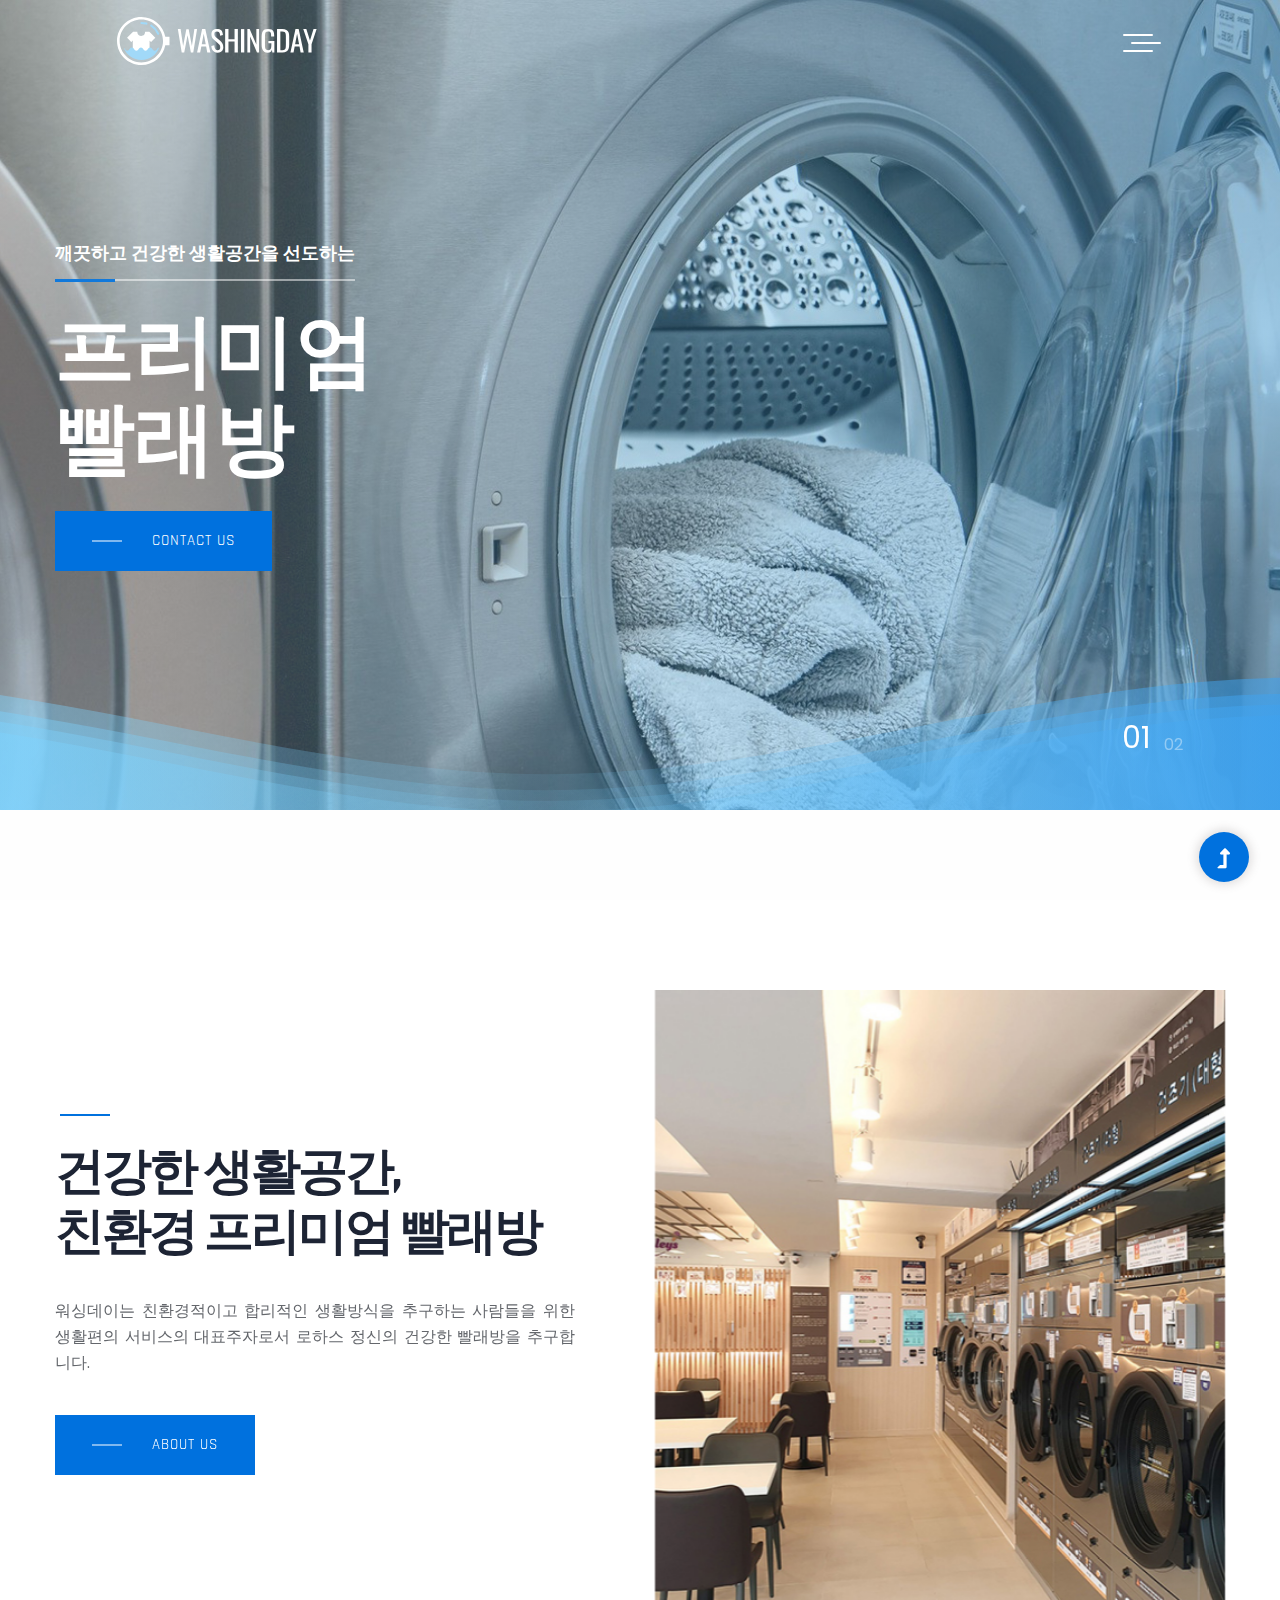
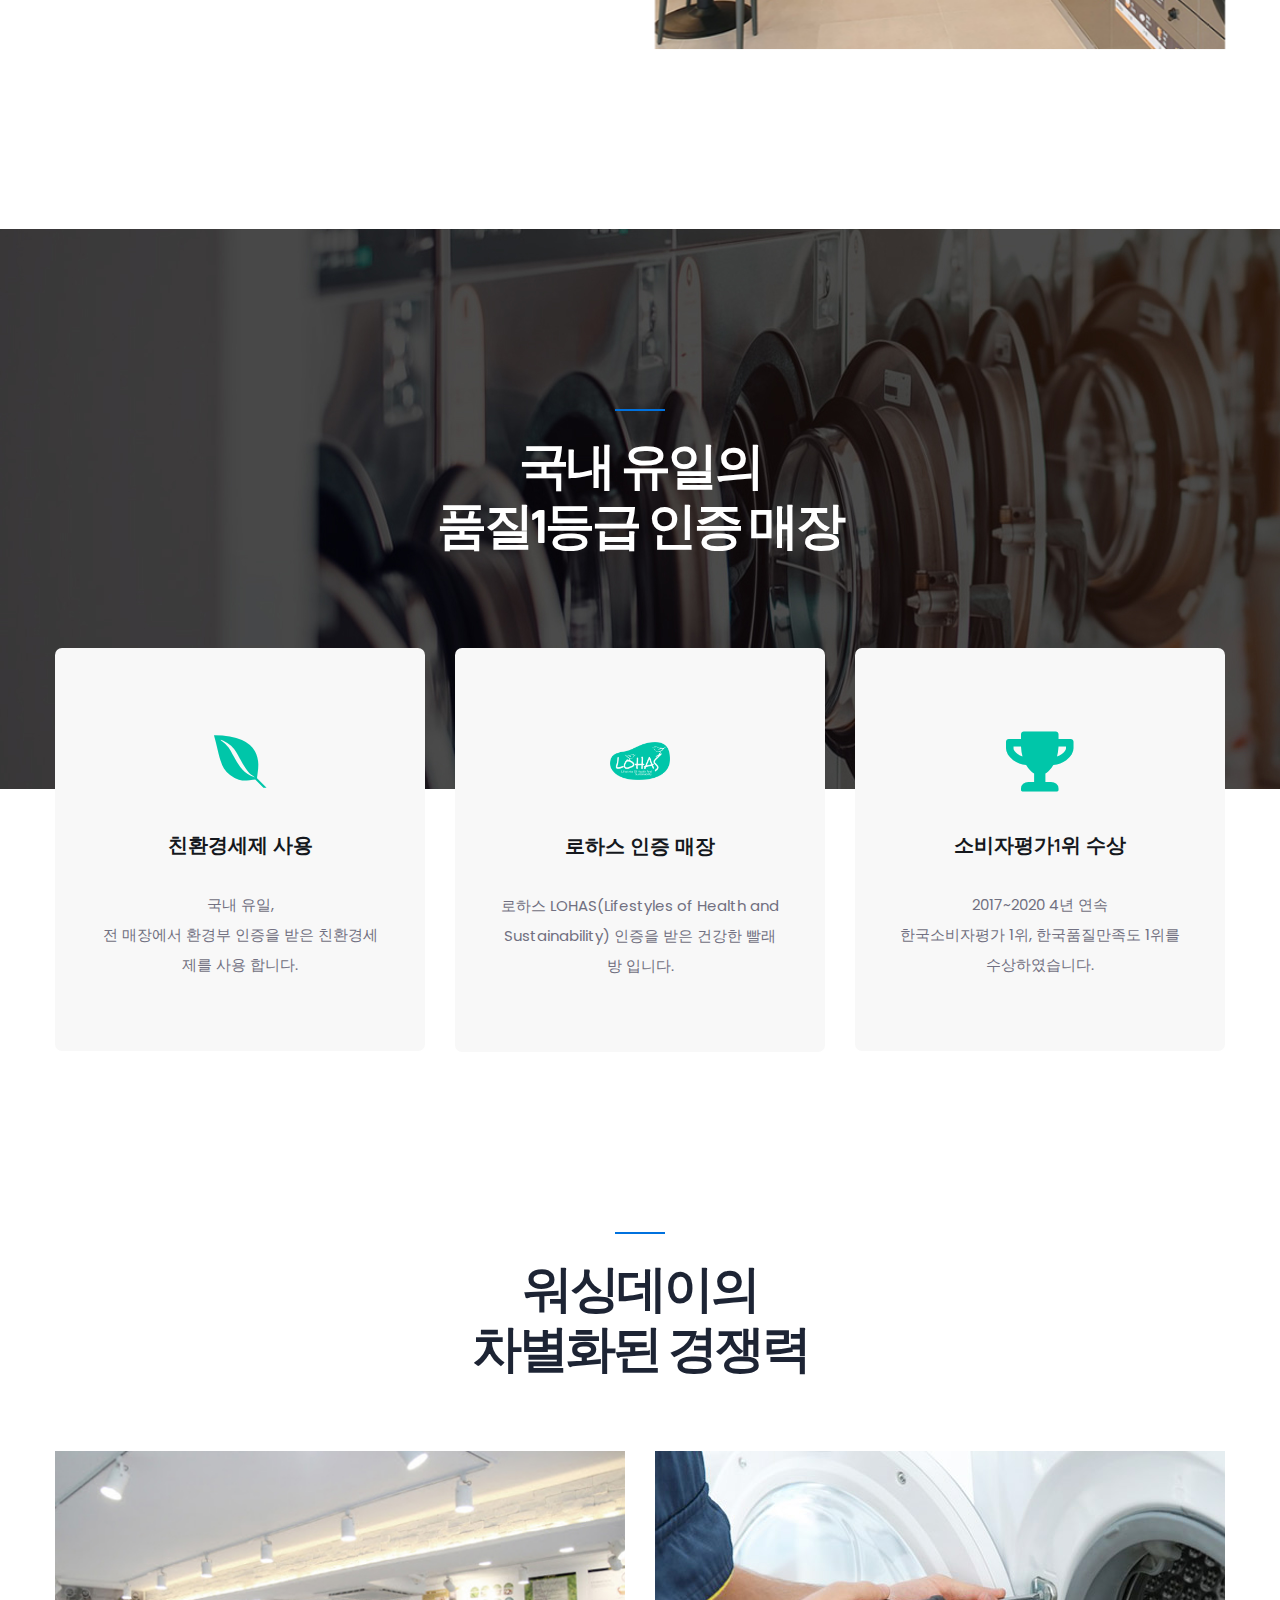
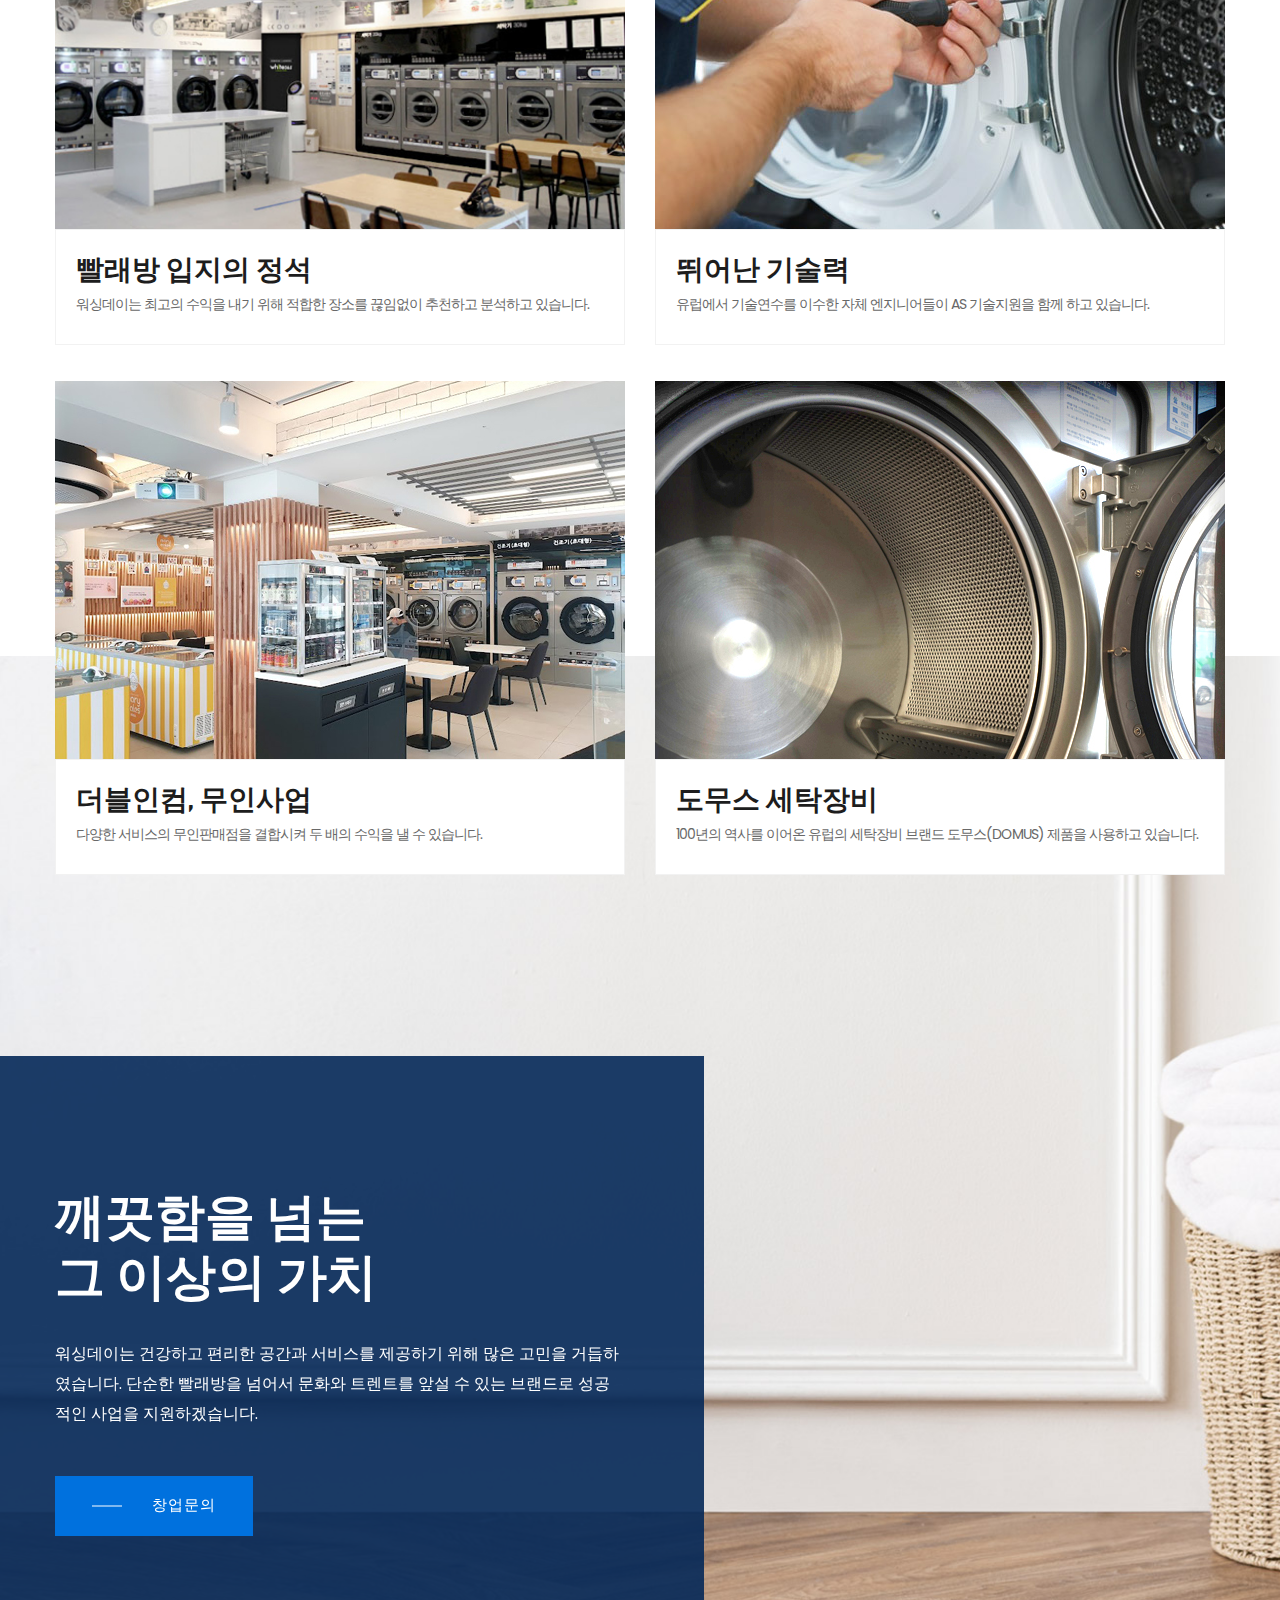
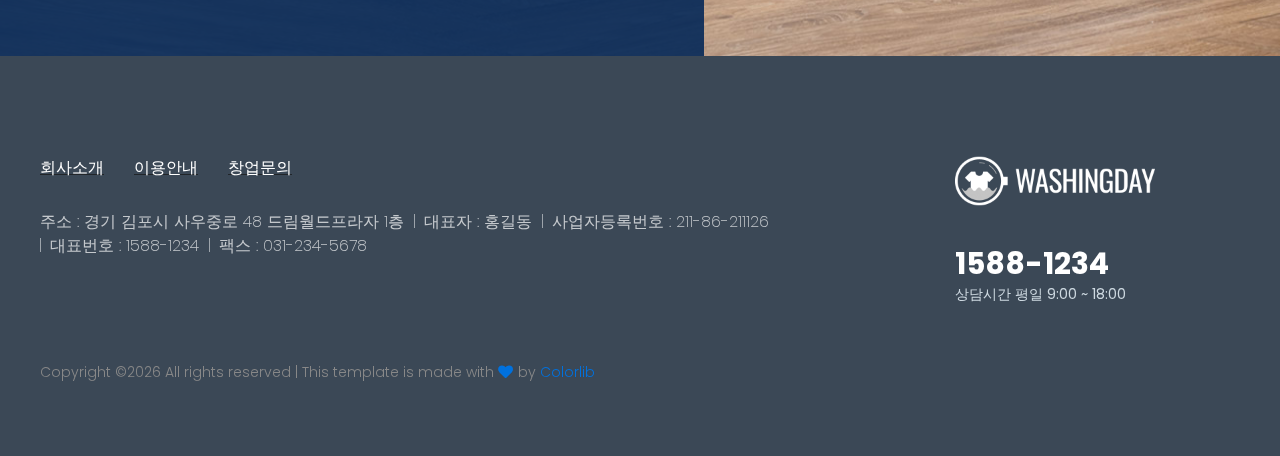
<file: index.html>
<!doctype html>
<html class="no-js" lang="ko">
<head>
    <meta charset="utf-8">
    <meta http-equiv="x-ua-compatible" content="ie=edge">
    <title>워싱데이 WASHINGDAY</title>
    <meta name="viewport" content="width=device-width, initial-scale=1">   
    <link rel="manifest" href="site.webmanifest"> 
    <!-- SEO -->
    <!-- pc -->
    <meta name="title" content="워싱데이 셀프빨래방" />
    <meta name="description"content="친환경 프리미엄 셀프빨래방" />
    <meta name="robots" content="noindex,nofollow" />
    <meta name="keyword" content="빨래방,셀프빨래방,런드리,코인빨래방" />
    <!-- mobile -->
    <meta property="og:image" content="assets/img/mobile_thum.jpg" />
    <meta property="og:title" content="워싱데이 셀프빨래방" />
    <meta property="og:description" content="친환경 프리미엄 셀프빨래방" />
    <!-- 파비콘 -->
    <link rel="shortcut icon" href="assets/img/favicon.ico">
    <link rel="apple-touch icon" href="assets/img/favicon.png">    
    <!-- CSS here -->
	<link rel="stylesheet" href="assets/css/bootstrap.min.css">
	<link rel="stylesheet" href="assets/css/owl.carousel.min.css">
	<link rel="stylesheet" href="assets/css/slicknav.css">
    <link rel="stylesheet" href="assets/css/flaticon.css">
    <link rel="stylesheet" href="assets/css/hamburgers.min.css">
    <link rel="stylesheet" href="assets/css/gijgo.css">
    <link rel="stylesheet" href="assets/css/animate.min.css">
    <link rel="stylesheet" href="assets/css/animated-headline.css">
	<link rel="stylesheet" href="assets/css/magnific-popup.css">
	<link rel="stylesheet" href="assets/css/fontawesome-all.min.css">
	<link rel="stylesheet" href="assets/css/themify-icons.css">
	<link rel="stylesheet" href="assets/css/slick.css">
	<link rel="stylesheet" href="assets/css/nice-select.css">
	<link rel="stylesheet" href="assets/css/style.css">
</head>
<body>
    <!--? Preloader Start -->
    <div id="preloader-active">
        <div class="preloader d-flex align-items-center justify-content-center">
            <div class="preloader-inner position-relative">
                <div class="preloader-circle"></div>
                <div class="preloader-img pere-text">
                    <img src="assets/img/logo/loder.png" alt="logo">
                </div>
            </div>
        </div>
    </div>
    <!-- Preloader Start -->
    <header>
        <!--? Header Start -->
        <div class="header-area header-transparent">
            <div class="main-header header-sticky">
                <div class="container-fluid">
                    <div class="row align-items-center justify-content-between">
                        <!-- Logo -->
                        <div class="col-xl-2 col-lg-2 col-md-1">
                            <div class="logo">
                                <a href="index.html"><img src="assets/img/logo.svg" alt="logo"></a>
                            </div>
                        </div>
                        <div class="col-xl-9 col-lg-10">
							<div class="main-menu black-menu menu-bg-white d-none d-lg-block">
								<div class="hamburger hamburger--collapse">
									<div class="hamburger-box">
										<div class="hamburger-inner"></div>
									</div>
								</div>
								<nav class="hamburger-menu">
									<ul id="navigation">
										<li><a href="about.html">브랜드스토리</a></li>
										<li><a href="machine.html">세탁장비</a></li>
										<li><a href="contact.html">창업문의</a></li>
										<li><a href="login.html" onclick="login()">점포지원</a></li>
									</ul>
								</nav>
							</div>
						</div>
                        <!-- Mobile Menu -->
                        <div class="col-12">
                            <div class="mobile_menu d-block d-lg-none"></div>
                        </div>
                    </div>
                </div>
            </div>
        </div>
        <!-- Header End -->
    </header>
    <!-- header end -->
    <main>      
        <!--? slider-area start -->
		<div class="slider-area">            
			<div class="slider-full-active owl-carousel custom-dots">                  
				<div class="slide-full slider-height d-flex align-items-center" style="background-image: url(assets/img/hero/h1_hero.jpg);">
                    <!-- wave animation start -->
                    <div class="content-wrap">
                        <div data-v-54ed64d8="" class="content">
                            <div data-v-54ed64d8="">
                                <svg data-v-54ed64d8="" xmlns="http://www.w3.org/2000/svg" xmlns:xlink="http://www.w3.org/1999/xlink" viewBox="0 24 150 28" preserveAspectRatio="none" shape-rendering="auto" class="waves">
                                    <defs data-v-54ed64d8="">
                                        <path data-v-54ed64d8="" id="gentle-wave" d="M-160 44c30 0 58-18 88-18s 58 18 88 18 58-18 88-18 58 18 88 18 v44h-352z"></path>
                                        <linearGradient id="Gradient1">
                                            <stop class="stop1" offset="0%"/>
                                            <stop class="stop2" offset="50%"/>
                                            <stop class="stop3" offset="100%"/>
                                        </linearGradient>
                                    </defs> 
                                    <g data-v-54ed64d8="" class="parallax">
                                        <use data-v-54ed64d8="" xlink:href="#gentle-wave" x="48" y="0" fill="rgb(134, 47, 255, 0.7)"></use> 
                                        <use data-v-54ed64d8="" xlink:href="#gentle-wave" x="48" y="3" fill="rgba(134, 47, 255, 0.5)"></use> 
                                        <use data-v-54ed64d8="" xlink:href="#gentle-wave" x="48" y="5" fill="rgba(134, 47, 255, 0.3)"></use> 
                                        <use data-v-54ed64d8="" xlink:href="#gentle-wave" x="48" y="7" fill="rgba(134, 47, 255, 0.1)"></use>
                                    </g>
                                </svg>
                            </div>
                        </div>
                    </div>
                    <!-- wave animation end -->
					<div class="container">
						<div class="row">
							<div class="col-xl-6 col-lg-8 col-md-7 col-sm-8">
								<div class="slide-full-content">
                                    <span>깨끗하고 건강한 생활공간을 선도하는</span>
									<h1>프리미엄<br> 빨래방</h1>
									<a class="btn" href="contact.html">Contact Us</a>
								</div>
							</div>
						</div>
					</div>
				</div>
				<div class="slide-full d-flex slider-height align-items-center " style="background-image: url(assets/img/hero/h1_hero2.jpg);">
                    <!-- wave animation start -->
                    <div class="content-wrap">
                        <div data-v-54ed64d8="" class="content">
                            <div data-v-54ed64d8="">
                                <svg data-v-54ed64d8="" xmlns="http://www.w3.org/2000/svg" xmlns:xlink="http://www.w3.org/1999/xlink" viewBox="0 24 150 28" preserveAspectRatio="none" shape-rendering="auto" class="waves">
                                    <defs data-v-54ed64d8="">
                                        <path data-v-54ed64d8="" id="gentle-wave" d="M-160 44c30 0 58-18 88-18s 58 18 88 18 58-18 88-18 58 18 88 18 v44h-352z"></path>
                                        <linearGradient id="Gradient1">
                                            <stop class="stop1" offset="0%"/>
                                            <stop class="stop2" offset="50%"/>
                                            <stop class="stop3" offset="100%"/>
                                        </linearGradient>
                                    </defs> 
                                    <g data-v-54ed64d8="" class="parallax">
                                        <use data-v-54ed64d8="" xlink:href="#gentle-wave" x="48" y="0" fill="rgb(134, 47, 255, 0.7)"></use> 
                                        <use data-v-54ed64d8="" xlink:href="#gentle-wave" x="48" y="3" fill="rgba(134, 47, 255, 0.5)"></use> 
                                        <use data-v-54ed64d8="" xlink:href="#gentle-wave" x="48" y="5" fill="rgba(134, 47, 255, 0.3)"></use> 
                                        <use data-v-54ed64d8="" xlink:href="#gentle-wave" x="48" y="7" fill="rgba(134, 47, 255, 0.1)"></use>
                                    </g>
                                </svg>
                            </div>
                        </div>
                    </div>
                    <!-- wave animation end -->
					<div class="container">
						<div class="row">
							<div class="col-xl-6 col-lg-8 col-md-7 col-sm-8">
								<div class="slide-full-content">
                                    <span>깨끗하고 건강한 생활공간을 선도하는</span>
									<h1>프리미엄<br> 빨래방</h1>
									<a class="btn" href="contact.html">Contact Us</a>
								</div>
							</div>
						</div>
					</div>
				</div>
			</div>
		</div>
		<!-- slider-area end -->

        <!--? About Start-->
        <section class="about-area section-padding2">
            <div class="container">
                <div class="row align-items-center">
                    <div class="col-lg-6 col-md-10">
                        <div class="about-caption mb-50">
                            <!-- Section Tittle -->
                            <div class="section-tittle section-tittle2 mb-35">
                                <span class="sm-bar"> </span>
                                <h2 class="ab-title">건강한 생활공간, <br>친환경 프리미엄 빨래방</h2>
                            </div>
                            <p class="justify">워싱데이는 친환경적이고 합리적인 생활방식을 추구하는 사람들을 위한 생활편의 서비스의 대표주자로서 로하스 정신의 건강한 빨래방을 추구합니다.</p>
                            <a href="about.html" class="btn">About us</a>
                        </div>
                    </div>
                    <div class="col-lg-6 col-md-12">
                        <!-- about-img -->
                        <div class="about-img ">
                            <div class="about-font-img ">
                                <img src="assets/img/gallery/about1.jpg" alt="">
                            </div>
                        </div>
                    </div>
                </div>
            </div>
        </section>
        <!-- About  End-->
        <!--? Services Area Start -->
        <section class="service-area pt-180 pb-160">
            <div class="service-bg"></div>
            <div class="container">
                <!-- Section Tittle -->
                <div class="row d-flex justify-content-center">
                    <div class="col-xl-7 col-lg-8 col-md-11 col-sm-11">
                        <div class="section-tittle section-tittle3  text-center mb-90">
                            <span> </span>
                            <h2>국내 유일의 <br>품질1등급 인증 매장</h2>
                        </div>
                    </div>
                </div>
                <!-- Section caption -->
                <div class="row justify-content-center">
                    <div class="col-xl-4 col-lg-4 col-md-6 col-sm-9 mb-20">
                        <div class="services-caption text-center ">
                            <div class="service-icon">
                                <i class="fab fa-envira"></i>
                            </div> 
                            <div class="service-cap">
                                <h4><a href="#">친환경세제 사용</a></h4>
                                <p>국내 유일, <br>전 매장에서 환경부 인증을 받은 친환경세제를 사용 합니다.</p>
                            </div>
                        </div>
                    </div>
                    <div class="col-xl-4 col-lg-4 col-md-6 col-sm-9 mb-20">
                        <div class="services-caption active text-center">
                            <div class="service-icon lohas">
                                <img src="assets/img/lohas_g.png" alt="로하스">
                            </div> 
                            <div class="service-cap">
                                <h4><a href="#">로하스 인증 매장</a></h4>
                                <p>로하스 LOHAS(Lifestyles of Health and Sustainability)  인증을 받은 건강한 빨래방 입니다. </p>
                            </div>
                        </div>
                    </div> 
                    <div class="col-xl-4 col-lg-4 col-md-6 col-sm-9 mb-20">
                        <div class="services-caption text-center">
                            <div class="service-icon">
                                <i class="fas fa-trophy"></i>
                            </div> 
                            <div class="service-cap">
                                <h4><a href="#">소비자평가1위 수상</a></h4>
                                <p>2017~2020 4년 연속 <br>한국소비자평가 1위, 한국품질만족도 1위를 수상하였습니다.</p>
                            </div>
                        </div>
                    </div>
                </div>
            </div>
        </section>
        <!-- Services Area End -->
        <!--? Popular Work Start -->
        <section class="popular-work-area">
            <div class="container">
                <div class="row justify-content-center">
                    <div class="col-xl-6 col-lg-7 col-md-10 col-sm-10">
                        <!-- Section Tittle -->
                        <div class="section-tittle text-center mb-70">
                            <span> </span>
                            <h2>워싱데이의 <br>차별화된 경쟁력</h2>
                        </div> 
                    </div>
                </div>
                <div class="row">
                    <div class="col-xl-col-lg-6 col-md-6 col-sm-6">
                        <div class="single-cat mb-110">
                            <img src="assets/img/gallery/popular1.jpg" alt="">
                            <div class="img-cap">
                                <h4>빨래방 입지의 정석</h4>
                                <p>워싱데이는 최고의 수익을 내기 위해 적합한 장소를 끊임없이 추천하고 분석하고 있습니다.</p>
                            </div>
                        </div>
                    </div>
                    <div class="col-xl-col-lg-6 col-md-6 col-sm-6">
                        <div class="single-cat mb-110">
                            <img src="assets/img/gallery/popular2.jpg" alt="">
                            <div class="img-cap">
                                <h4>뛰어난 기술력</h4>
                                <p>유럽에서 기술연수를 이수한 자체 엔지니어들이 AS 기술지원을 함께 하고 있습니다.</p>
                            </div>
                        </div>
                    </div>
                    <div class="col-xl-col-lg-6 col-md-6 col-sm-6">
                        <div class="single-cat mb-110">
                            <img src="assets/img/gallery/popular3.jpg" alt="">
                            <div class="img-cap">
                                <h4>더블인컴, 무인사업</h4>
                                <p>다양한 서비스의 무인판매점을 결합시켜 두 배의 수익을 낼 수 있습니다.</p>
                            </div>
                        </div>
                    </div>
                    <div class="col-xl-col-lg-6 col-md-6 col-sm-6">
                        <div class="single-cat mb-110">
                            <img src="assets/img/gallery/popular4.jpg" alt="">
                            <div class="img-cap">
                                <h4>도무스 세탁장비</h4>
                                <p>100년의 역사를 이어온 유럽의 세탁장비 브랜드 도무스(DOMUS) 제품을 사용하고 있습니다. </p>
                            </div>
                        </div>
                    </div>
                </div>
            </div>
        </section>
        <!-- Popular Work End -->

        <!--? Experience Area Start -->
        <section class="experience-area position-relative d-flex align-items-end">
            <div class="caption-overlay"></div>
            <div class="container">
                <div class="row">
                    <div class="col-lg-6 col-md-10">
                        <div class="experience-caption">
                            <h2>깨끗함을 넘는 <br>그 이상의 가치</h2>
                            <p>워싱데이는 건강하고 편리한 공간과 서비스를 제공하기 위해 많은 고민을 거듭하였습니다. 단순한 빨래방을 넘어서 문화와 트렌트를 앞설 수 있는 브랜드로 성공적인 사업을 지원하겠습니다. </p>
                            <a href="contact.html" class="btn">창업문의</a>
                        </div>
                    </div>
                </div>
            </div>
        </section>    
    </main>
    <footer>
        <!-- Footer Start-->
        <div class="footer-area footer-padding section-bg">
            <div class="container">
                <!-- Footer Top -->
                <div class="footer-top">
                    <div class="row justify-content-between">                        
                        <div class="col-xl-8 col-lg-8 col-md-8 col-sm-7">
                            <div class="footer-menu">
                                <ul class="row f-list">
                                    <li><a href="about.html">회사소개</a></li>
                                    <li><a href="#" onclick = "return false">이용안내</a></li>
                                    <li><a href="contact.html">창업문의</a></li>
                                </ul>
                                <ul class="row company-info">
                                    <li>주소 : 경기 김포시 사우중로 48 드림월드프라자 1층</li>
                                    <li>대표자 : 홍길동</li>
                                    <li>사업자등록번호 : 211-86-211126</li>
                                    <li>대표번호 : 1588-1234</li>
                                    <li>팩스 : 031-234-5678</li>
                                </ul>
                            </div>
                        </div>
                        <div class="col-xl-3 col-lg-3 col-md-4 col-sm-5">
                            <div class="single-footer-caption mb-50">
                                <div class="single-footer-caption mb-30">
                                    <!-- logo -->
                                    <div class="footer-logo">
                                        <a href="index.html"><img src="assets/img/logo/logo2_footer.png" alt=""></a>
                                    </div>
                                    <div class="footer-tittle">
                                        <div class="footer-pera">
                                            <h4>1588-1234</h4>
                                            <p>상담시간 평일 9:00 ~ 18:00</p>
                                        </div>
                                    </div>
                                </div>
                            </div>
                        </div>                        
                    </div>
                </div>
                <!-- Footer bottom -->
                <div class="footer-bottom">
                    <div class="row">
                        <div class="copy col-xl-12 col-lg-12 col-md-12">
                            <div class="footer-copy-right">
                                <p><!-- Link back to Colorlib can't be removed. Template is licensed under CC BY 3.0. -->
  Copyright &copy;<script>document.write(new Date().getFullYear());</script> All rights reserved | This template is made with <i class="fa fa-heart" aria-hidden="true"></i> by <a href="https://colorlib.com" target="_blank">Colorlib</a>
  <!-- Link back to Colorlib can't be removed. Template is licensed under CC BY 3.0. --></p>                   
                            </div>
                        </div>
                    </div>
                </div>
            </div>
        </div>
        <!-- Footer End-->
    </footer>
    
    <!-- Scroll Up -->
    <div id="back-top" >
        <a title="Go to Top" href="#"> <i class="fas fa-level-up-alt"></i></a>
    </div>

    <!-- JS here -->
    <script src="./assets/js/vendor/modernizr-3.5.0.min.js"></script>
    <!-- Jquery, Popper, Bootstrap -->
    <script src="./assets/js/vendor/jquery-1.12.4.min.js"></script>
    <script src="./assets/js/popper.min.js"></script>
    <script src="./assets/js/bootstrap.min.js"></script>
    <!-- Jquery Mobile Menu -->
    <script src="./assets/js/jquery.slicknav.min.js"></script>

    <!-- Jquery Slick , Owl-Carousel Plugins -->
    <script src="./assets/js/owl.carousel.min.js"></script>
    <script src="./assets/js/slick.min.js"></script>
    <!-- One Page, Animated-HeadLin -->
    <script src="./assets/js/wow.min.js"></script>
    <script src="./assets/js/animated.headline.js"></script>
    <script src="./assets/js/jquery.magnific-popup.js"></script>

    <!-- Date Picker -->
    <script src="./assets/js/gijgo.min.js"></script>
    <!-- Nice-select, sticky -->
    <script src="./assets/js/jquery.nice-select.min.js"></script>
    <script src="./assets/js/jquery.sticky.js"></script>
    
    <!-- counter , waypoint,Hover Direction -->
    <script src="./assets/js/jquery.counterup.min.js"></script>
    <script src="./assets/js/waypoints.min.js"></script>
    <script src="./assets/js/jquery.countdown.min.js"></script>
    <script src="./assets/js/hover-direction-snake.min.js"></script>

    <!-- contact js -->
    <script src="./assets/js/contact.js"></script>
    <script src="./assets/js/jquery.form.js"></script>
    <script src="./assets/js/jquery.validate.min.js"></script>
    <script src="./assets/js/mail-script.js"></script>
    <script src="./assets/js/jquery.ajaxchimp.min.js"></script>
    
    <!-- Jquery Plugins, main Jquery -->	
    <script src="./assets/js/plugins.js"></script>
    <script src="./assets/js/main.js"></script>
    
    </body>
</html>
</file>
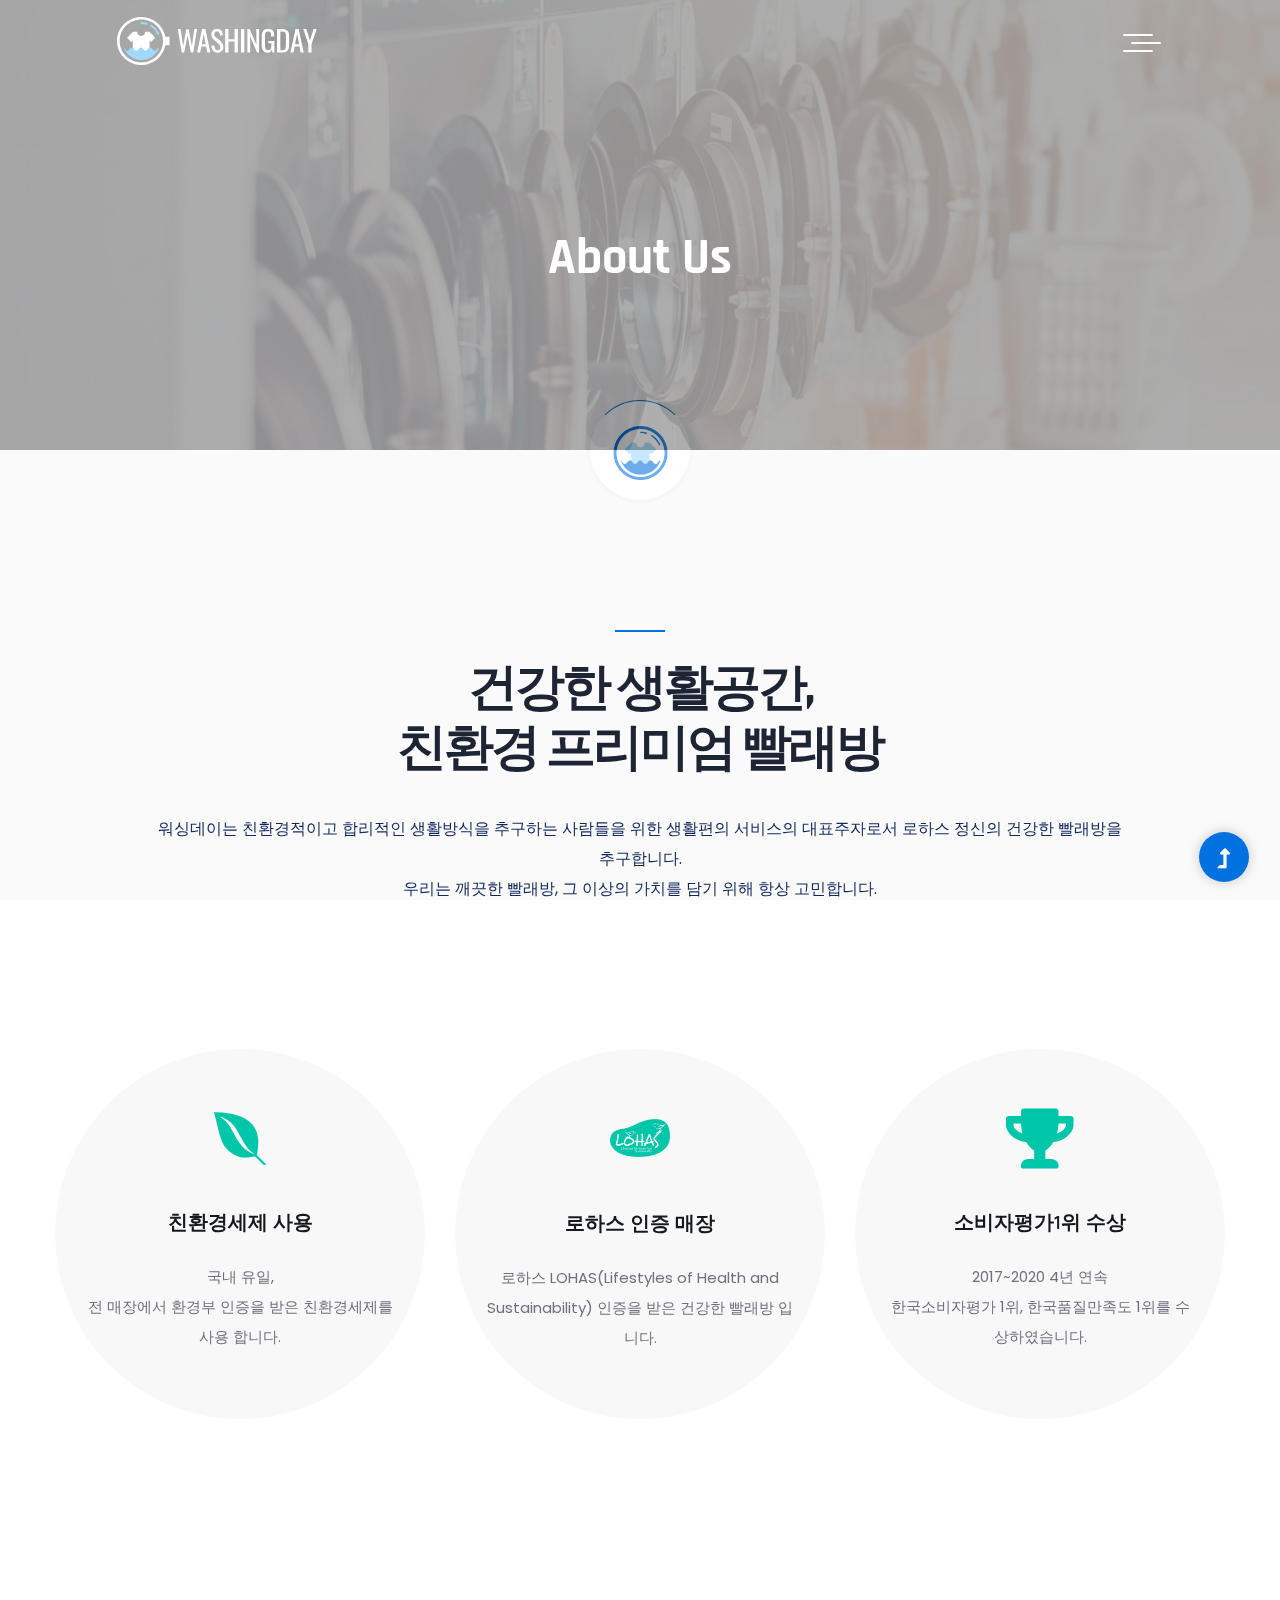
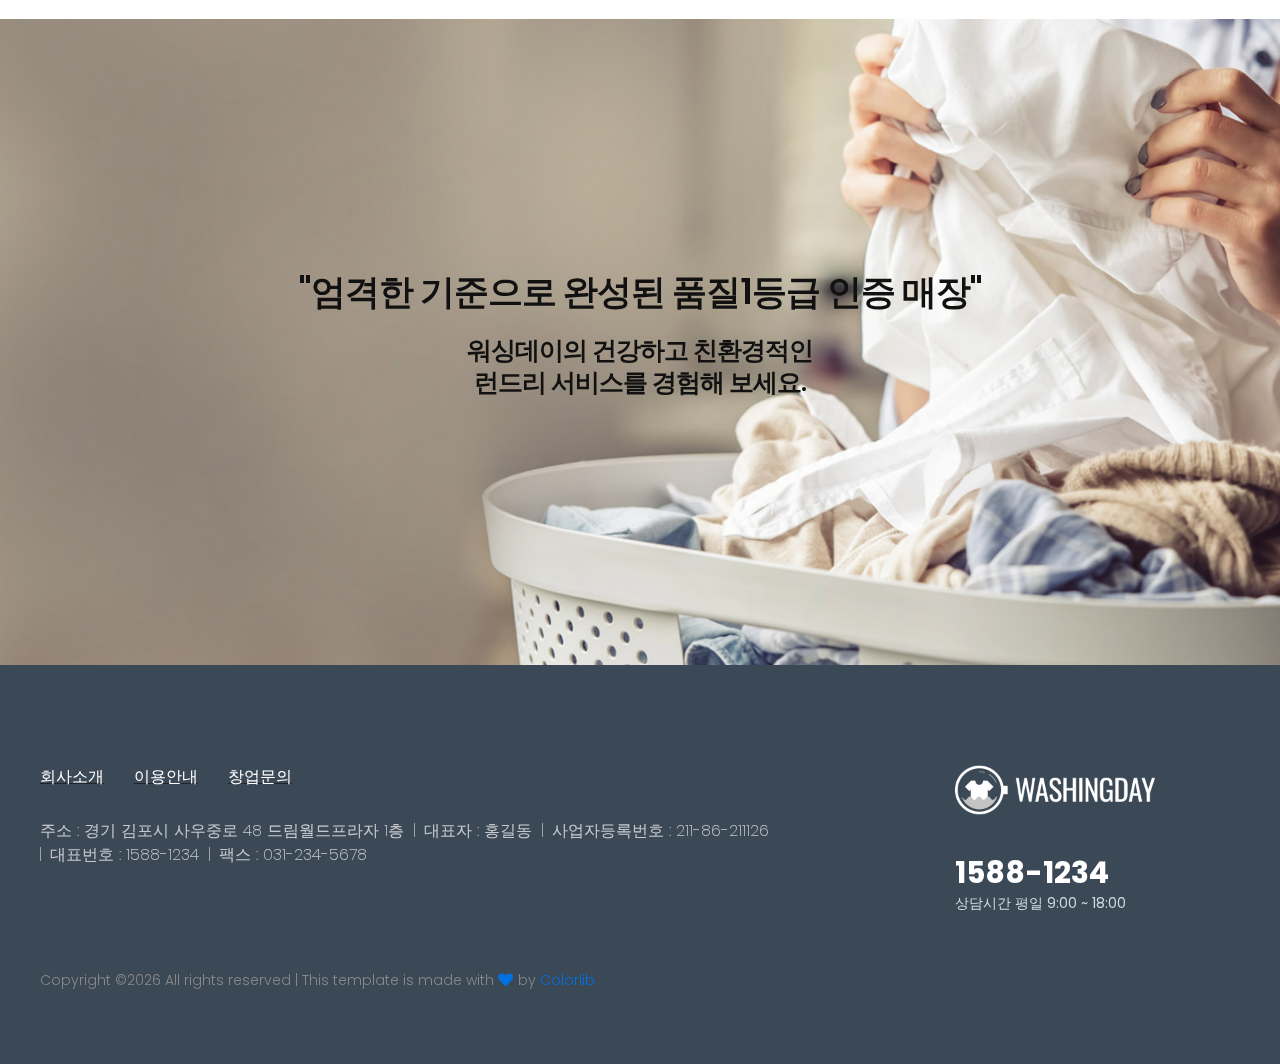
<file: about.html>
<!doctype html>
<html class="no-js" lang="ko">
<head>
    <meta charset="utf-8">
    <meta http-equiv="x-ua-compatible" content="ie=edge">
    <title>워싱데이 WASHINGDAY</title>
    <meta name="viewport" content="width=device-width, initial-scale=1">
    <link rel="manifest" href="site.webmanifest">
    <!-- SEO -->
    <!-- pc -->
    <meta name="title" content="워싱데이 셀프빨래방" />
    <meta name="description"content="친환경 프리미엄 셀프빨래방" />
    <meta name="robots" content="noindex,nofollow" />
    <meta name="keyword" content="빨래방,셀프빨래방,런드리,코인빨래방" />
    <!-- mobile -->
    <meta property="og:image" content="assets/img/mobile_thum.jpg" />
    <meta property="og:title" content="워싱데이 셀프빨래방" />
    <meta property="og:description" content="친환경 프리미엄 셀프빨래방" />
    <!-- 파비콘 -->
    <link rel="shortcut icon" href="assets/img/favicon.ico">
    <link rel="apple-touch icon" href="assets/img/favicon.png">  
	<!-- CSS here -->
	<link rel="stylesheet" href="assets/css/bootstrap.min.css">
	<link rel="stylesheet" href="assets/css/owl.carousel.min.css">
	<link rel="stylesheet" href="assets/css/slicknav.css">
    <link rel="stylesheet" href="assets/css/flaticon.css">
    <link rel="stylesheet" href="assets/css/hamburgers.min.css">
    <link rel="stylesheet" href="assets/css/gijgo.css">
    <link rel="stylesheet" href="assets/css/animate.min.css">
    <link rel="stylesheet" href="assets/css/animated-headline.css">
	<link rel="stylesheet" href="assets/css/magnific-popup.css">
	<link rel="stylesheet" href="assets/css/fontawesome-all.min.css">
	<link rel="stylesheet" href="assets/css/themify-icons.css">
	<link rel="stylesheet" href="assets/css/slick.css">
	<link rel="stylesheet" href="assets/css/nice-select.css">
	<link rel="stylesheet" href="assets/css/style.css">
</head>
<body>
    <!--? Preloader Start -->
    <div id="preloader-active">
        <div class="preloader d-flex align-items-center justify-content-center">
            <div class="preloader-inner position-relative">
                <div class="preloader-circle"></div>
                <div class="preloader-img pere-text">
                    <img src="assets/img/logo/loder.png" alt="logo">
                </div>
            </div>
        </div>
    </div>
    <!-- Preloader Start -->
    <header>
        <!--? Header Start -->
        <div class="header-area header-transparent">
            <div class="main-header header-sticky">
                <div class="container-fluid">
                    <div class="row align-items-center justify-content-between">
                        <!-- Logo -->
                        <div class="col-xl-2 col-lg-2 col-md-1">
                            <div class="logo">
                                <a href="index.html"><img src="assets/img/logo.svg" alt="logo"></a>
                            </div>
                        </div>
                        <div class="col-xl-9 col-lg-10">
							<div class="main-menu black-menu menu-bg-white d-none d-lg-block">
								<div class="hamburger hamburger--collapse">
									<div class="hamburger-box">
										<div class="hamburger-inner"></div>
									</div>
								</div>
								<nav class="hamburger-menu">
									<ul id="navigation">
										<li><a href="about.html">브랜드스토리</a></li>
										<li><a href="machine.html">세탁장비</a></li>
										<li><a href="contact.html">창업문의</a></li>
										<li><a href="login.html" onclick="login()">점포지원</a></li>
									</ul>
								</nav>
							</div>
						</div>
                        <!-- Mobile Menu -->
                        <div class="col-12">
                            <div class="mobile_menu d-block d-lg-none"></div>
                        </div>
                    </div>
                </div>
            </div>
        </div>
        <!-- Header End -->
    </header>
    <!-- header end -->
    <main>
        <!--? Hero Start -->
        <div class="slider-area2">
            <div class="slider-height2 d-flex align-items-center">
                <div class="container">
                    <div class="row">
                        <div class="col-xl-12">
                            <div class="hero-cap hero-cap2 pt-70 text-center">
                                <h2>About Us</h2>
                            </div>
                        </div>
                    </div>
                </div>
            </div>
        </div>
        <!-- Hero End -->
        <!--? About Start-->
        <section class="sub-about">
            <div class="container">
                <div class="row align-items-center justify-content-center text-center">
                    <div class="about-caption col-xl-10 mb-50">
                        <!-- Section Tittle -->
                        <div class="section-tittle section-tittle2 mb-35">
                            <span> </span>
                            <h2>건강한 생활공간, <br>친환경 프리미엄 빨래방</h2>
                        </div>
                        <p>
                            워싱데이는 친환경적이고 합리적인 생활방식을 추구하는 사람들을 위한 생활편의 서비스의 대표주자로서 로하스 정신의 건강한 빨래방을 추구합니다.<br>우리는 깨끗한 빨래방, 그 이상의 가치를 담기 위해 항상 고민합니다. 
                        </p>
                    </div>
                </div>
            </div>
        </section>
        <!-- About  End-->              
        <!--? point Start -->
        <div class="point-area">
            <div class="container">
                <div class="row justify-content-center">
                    <div class="col-xl-4 col-lg-4 col-md-6 col-sm-9 mb-20">
                        <div class="strong-point text-center">
                            <div class="point-icon">
                                <i class="fab fa-envira"></i>
                            </div> 
                            <div class="point-text">
                                <h4>친환경세제 사용</h4>
                                <p>국내 유일, <br>전 매장에서 환경부 인증을 받은 친환경세제를 사용 합니다.</p>
                            </div>
                        </div>
                    </div>
                    <div class="col-xl-4 col-lg-4 col-md-6 col-sm-9 mb-20">
                        <div class="strong-point active text-center">
                            <div class="point-icon lohas">
                                <img src="assets/img/lohas_g.png" alt="로하스">
                            </div> 
                            <div class="point-text">
                                <h4>로하스 인증 매장</h4>
                                <p>로하스 LOHAS(Lifestyles of Health and Sustainability)  인증을 받은 건강한 빨래방 입니다. </p>
                            </div>
                        </div>
                    </div> 
                    <div class="col-xl-4 col-lg-4 col-md-6 col-sm-9 mb-20">
                        <div class="strong-point text-center">
                            <div class="point-icon">
                                <i class="fas fa-trophy"></i>
                            </div> 
                            <div class="point-text">
                                <h4>소비자평가1위 수상</h4>
                                <p>2017~2020 4년 연속 <br>한국소비자평가 1위, 한국품질만족도 1위를 수상하였습니다.</p>
                            </div>
                        </div>
                    </div>
                </div>
            </div>
        </div>
        <!-- point End -->
        <!-- about visual Start -->
        <div class="about_visual">
            <div class="col-lg-12 about_bottom">
                <div class=" text-area row text-center">
                    <p>
                        <span>"엄격한 기준으로 완성된 품질1등급 인증 매장"</span><br/>
                        워싱데이의 건강하고 친환경적인<br/>
                        런드리 서비스를 경험해 보세요.
                    </p>
                </div>
            </div>
        </div>
        <!--about visual End -->
    </main>    
    <footer>
        <!-- Footer Start-->
        <div class="footer-area footer-padding section-bg">
            <div class="container">
                <!-- Footer Top -->
                <div class="footer-top">
                    <div class="row justify-content-between">                        
                        <div class="col-xl-8 col-lg-8 col-md-8 col-sm-7">
                            <div class="footer-menu">
                                <ul class="row f-list">
                                    <li><a href="about.html">회사소개</a></li>
                                    <li><a href="#" onclick = "return false">이용안내</a></li>
                                    <li><a href="contact.html">창업문의</a></li>
                                </ul>
                                <ul class="row company-info">
                                    <li>주소 : 경기 김포시 사우중로 48 드림월드프라자 1층</li>
                                    <li>대표자 : 홍길동</li>
                                    <li>사업자등록번호 : 211-86-211126</li>
                                    <li>대표번호 : 1588-1234</li>
                                    <li>팩스 : 031-234-5678</li>
                                </ul>
                            </div>
                        </div>
                        <div class="col-xl-3 col-lg-3 col-md-4 col-sm-5">
                            <div class="single-footer-caption mb-50">
                                <div class="single-footer-caption mb-30">
                                    <!-- logo -->
                                    <div class="footer-logo">
                                        <a href="index.html"><img src="assets/img/logo/logo2_footer.png" alt=""></a>
                                    </div>
                                    <div class="footer-tittle">
                                        <div class="footer-pera">
                                            <h4>1588-1234</h4>
                                            <p>상담시간 평일 9:00 ~ 18:00</p>
                                        </div>
                                    </div>
                                </div>
                            </div>
                        </div>                        
                    </div>
                </div>
                <!-- Footer bottom -->
                <div class="footer-bottom">
                    <div class="row">
                        <div class="copy col-xl-12 col-lg-12 col-md-12">
                            <div class="footer-copy-right">
                                <p><!-- Link back to Colorlib can't be removed. Template is licensed under CC BY 3.0. -->
  Copyright &copy;<script>document.write(new Date().getFullYear());</script> All rights reserved | This template is made with <i class="fa fa-heart" aria-hidden="true"></i> by <a href="https://colorlib.com" target="_blank">Colorlib</a>
  <!-- Link back to Colorlib can't be removed. Template is licensed under CC BY 3.0. --></p>                   
                            </div>
                        </div>
                    </div>
                </div>
            </div>
        </div>
        <!-- Footer End-->
    </footer>

    <!-- Scroll Up -->
    <div id="back-top" >
        <a title="Go to Top" href="#"> <i class="fas fa-level-up-alt"></i></a>
    </div>

    <!-- JS here -->

    <script src="./assets/js/vendor/modernizr-3.5.0.min.js"></script>
    <!-- Jquery, Popper, Bootstrap -->
    <script src="./assets/js/vendor/jquery-1.12.4.min.js"></script>
    <script src="./assets/js/popper.min.js"></script>
    <script src="./assets/js/bootstrap.min.js"></script>
    <!-- Jquery Mobile Menu -->
    <script src="./assets/js/jquery.slicknav.min.js"></script>

    <!-- Jquery Slick , Owl-Carousel Plugins -->
    <script src="./assets/js/owl.carousel.min.js"></script>
    <script src="./assets/js/slick.min.js"></script>
    <!-- One Page, Animated-HeadLin -->
    <script src="./assets/js/wow.min.js"></script>
    <script src="./assets/js/animated.headline.js"></script>
    <script src="./assets/js/jquery.magnific-popup.js"></script>

    <!-- Date Picker -->
    <script src="./assets/js/gijgo.min.js"></script>
    <!-- Nice-select, sticky -->
    <script src="./assets/js/jquery.nice-select.min.js"></script>
    <script src="./assets/js/jquery.sticky.js"></script>
    
    <!-- counter , waypoint,Hover Direction -->
    <script src="./assets/js/jquery.counterup.min.js"></script>
    <script src="./assets/js/waypoints.min.js"></script>
    <script src="./assets/js/jquery.countdown.min.js"></script>
    <script src="./assets/js/hover-direction-snake.min.js"></script>

    <!-- contact js -->
    <script src="./assets/js/contact.js"></script>
    <script src="./assets/js/jquery.form.js"></script>
    <script src="./assets/js/jquery.validate.min.js"></script>
    <script src="./assets/js/mail-script.js"></script>
    <script src="./assets/js/jquery.ajaxchimp.min.js"></script>
    
    <!-- Jquery Plugins, main Jquery -->	
    <script src="./assets/js/plugins.js"></script>
    <script src="./assets/js/main.js"></script>
    
    </body>
</html>
</file>
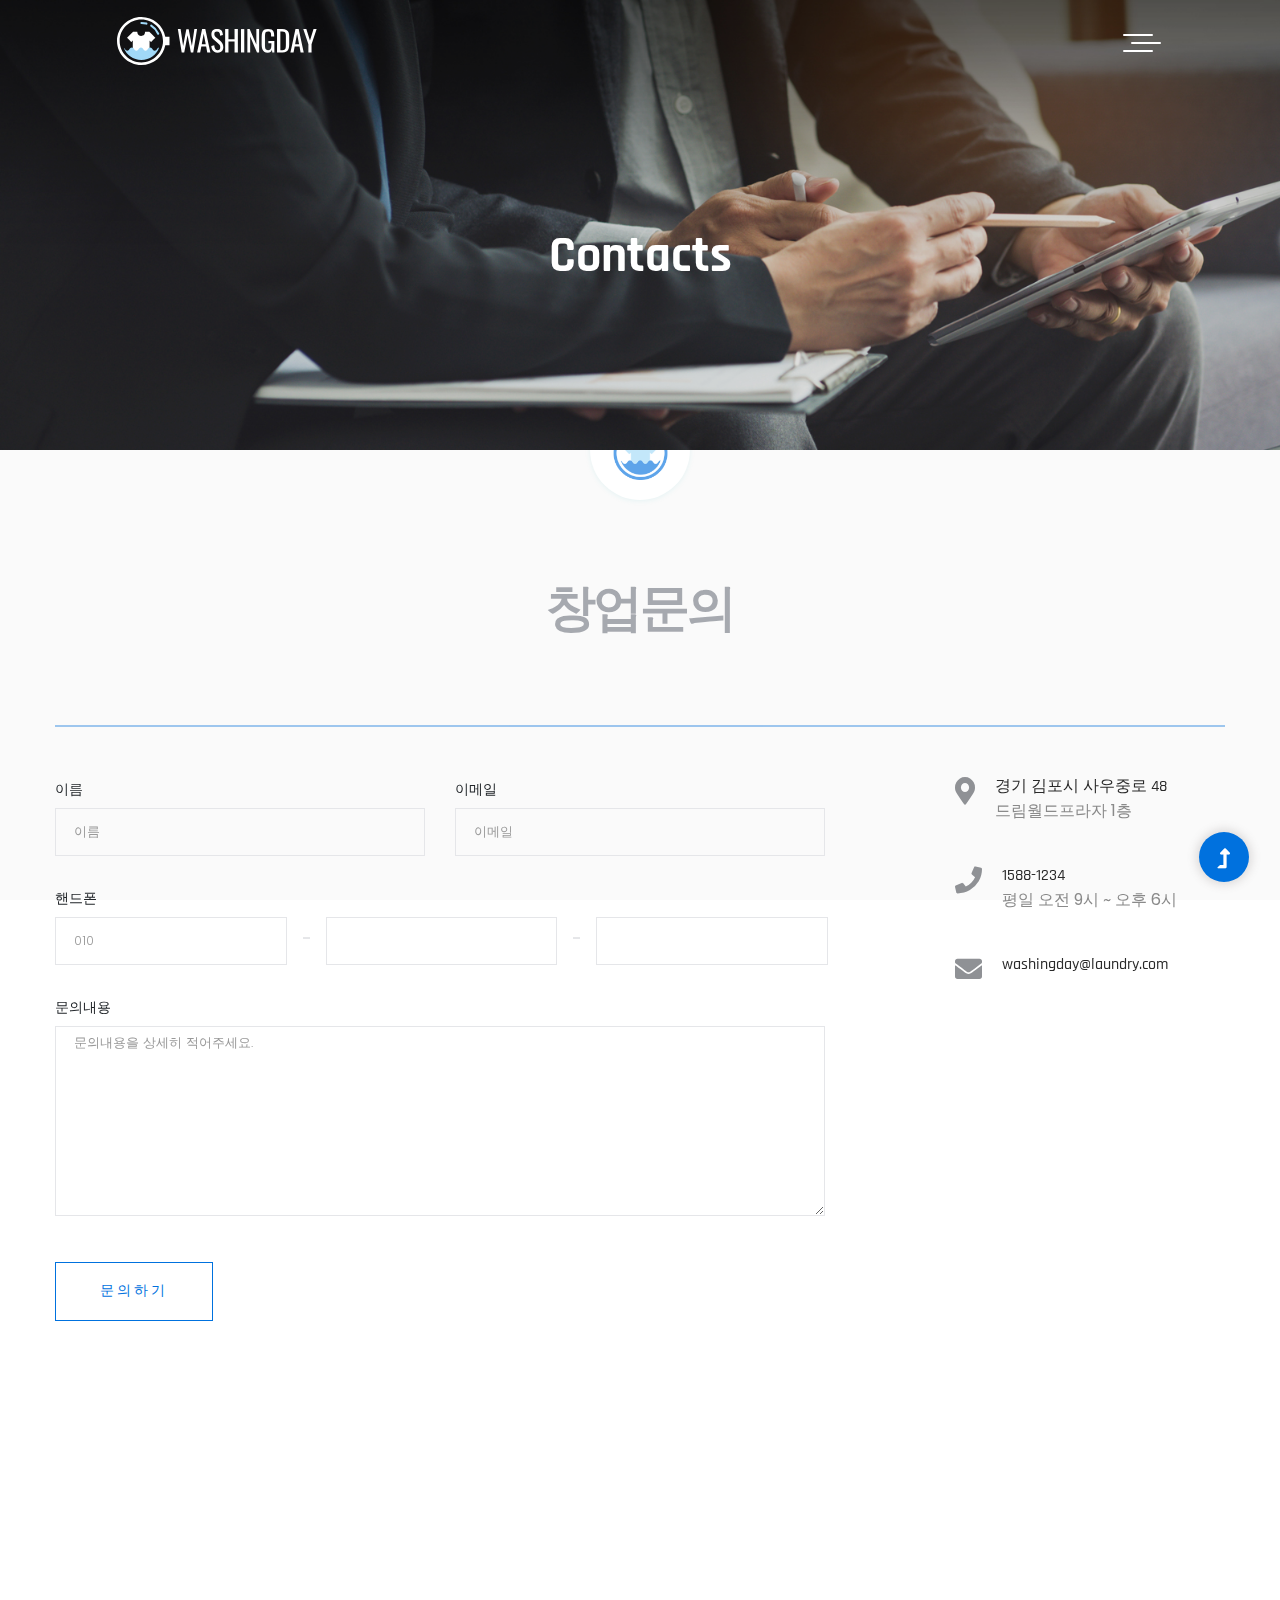
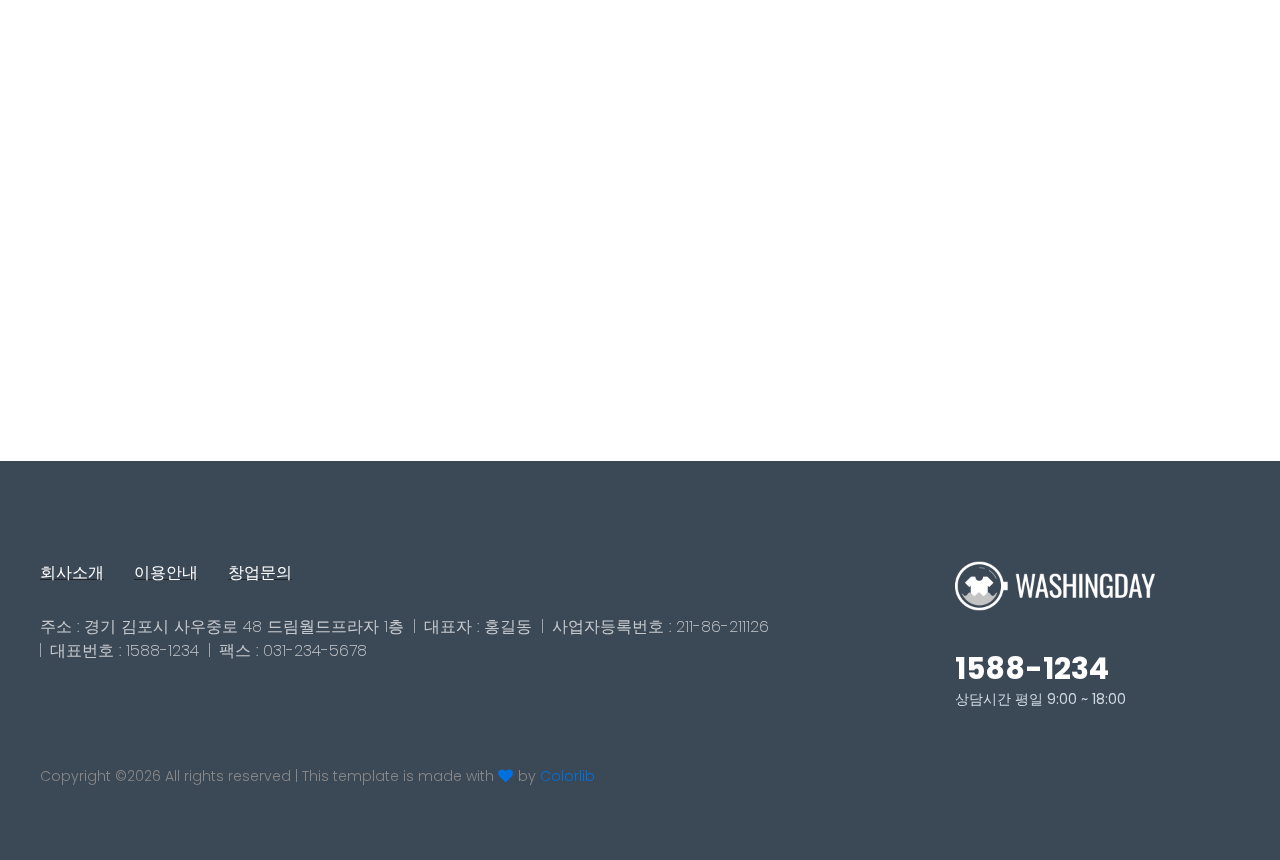
<file: contact.html>
<!doctype html>
<html class="no-js" lang="ko">
<head>
    <meta charset="utf-8">
    <meta http-equiv="x-ua-compatible" content="ie=edge">
    <title>워싱데이 WASHINGDAY</title>
    <meta name="viewport" content="width=device-width, initial-scale=1">
    <!-- SEO -->
    <!-- pc -->
    <meta name="title" content="워싱데이 셀프빨래방" />
    <meta name="description"content="친환경 프리미엄 셀프빨래방" />
    <meta name="robots" content="noindex,nofollow" />
    <meta name="keyword" content="빨래방,셀프빨래방,런드리,코인빨래방" />
    <!-- mobile -->
    <meta property="og:image" content="assets/img/mobile_thum.jpg" />
    <meta property="og:title" content="워싱데이 셀프빨래방" />
    <meta property="og:description" content="친환경 프리미엄 셀프빨래방" />
    <!-- 파비콘 -->
    <link rel="shortcut icon" href="assets/img/favicon.ico">
    <link rel="apple-touch icon" href="assets/img/favicon.png">
    <!-- CSS here -->
    <link rel="stylesheet" href="assets/css/bootstrap.min.css">
    <link rel="stylesheet" href="assets/css/owl.carousel.min.css">
    <link rel="stylesheet" href="assets/css/slicknav.css">
    <link rel="stylesheet" href="assets/css/animate.min.css">
    <link rel="stylesheet" href="assets/css/hamburgers.min.css">
    <link rel="stylesheet" href="assets/css/magnific-popup.css">
    <link rel="stylesheet" href="assets/css/fontawesome-all.min.css">
    <link rel="stylesheet" href="assets/css/themify-icons.css">
    <link rel="stylesheet" href="assets/css/themify-icons.css">
    <link rel="stylesheet" href="assets/css/slick.css">
    <link rel="stylesheet" href="assets/css/nice-select.css">
    <link rel="stylesheet" href="assets/css/style.css">
</head>
    <!--? Preloader Start -->
    <div id="preloader-active">
        <div class="preloader d-flex align-items-center justify-content-center">
            <div class="preloader-inner position-relative">
                <div class="preloader-circle"></div>
                <div class="preloader-img pere-text">
                    <img src="assets/img/logo/loder.png" alt="logo">
                </div>
            </div>
        </div>
    </div>
    <!-- Preloader Start -->
    <header>
        <!--? Header Start -->
        <div class="header-area header-transparent">
            <div class="main-header header-sticky">
                <div class="container-fluid">
                    <div class="row align-items-center justify-content-between">
                        <!-- Logo -->
                        <div class="col-xl-2 col-lg-2 col-md-1">
                            <div class="logo">
                                <a href="index.html"><img src="assets/img/logo.svg" alt="logo"></a>
                            </div>
                        </div>
                        <div class="col-xl-9 col-lg-10">
							<div class="main-menu black-menu menu-bg-white d-none d-lg-block">
								<div class="hamburger hamburger--collapse">
									<div class="hamburger-box">
										<div class="hamburger-inner"></div>
									</div>
								</div>
								<nav class="hamburger-menu">
									<ul id="navigation">
										<li><a href="about.html">브랜드스토리</a></li>
										<li><a href="machine.html">세탁장비</a></li>
										<li><a href="contact.html">창업문의</a></li>
										<li><a href="login.html" onclick="login()">점포지원</a></li>
									</ul>
								</nav>
							</div>
						</div>
                        <!-- Mobile Menu -->
                        <div class="col-12">
                            <div class="mobile_menu d-block d-lg-none"></div>
                        </div>
                    </div>
                </div>
            </div>
        </div>
        <!-- Header End -->
    </header>
    <main>
        <!--? Hero Start -->
        <div class="slider-area2 sub3_contact">
            <div class="slider-height2 d-flex align-items-center">
                <div class="container">
                    <div class="row">
                        <div class="col-xl-12">
                            <div class="hero-cap hero-cap2 pt-70 text-center">
                                <h2>Contacts</h2>
                            </div>
                        </div>
                    </div>
                </div>
            </div>
        </div>
        <!-- Hero End -->
        <!--?  Contact Area start  -->
        <section class="contact-section">
            <div class="container">
                <div class="row align-items-center justify-content-center text-center">
                    <div class="about-caption mb-50">
                        <!-- Section Tittle -->
                        <div class="section-tittle section-tittle2 mb-35">
                            <h2>창업문의</h2>
                        </div>
                    </div>
                </div>
                <span class="deco-line"></span>
                <div class="row mt-50">
                    <div class="col-lg-8">
                        <form class="form-contact contact_form" action="contact_process.php" method="post" id="contactForm" novalidate="novalidate">
                            <div class="row">                                
                                <div class="col-sm-6">
                                    <div class="form-group">
                                        <label for="name">이름</label>
                                        <input class="form-control" name="name" id="name" type="text" placeholder="이름">
                                    </div>
                                </div>
                                <div class="col-sm-6">
                                    <div class="form-group">
                                        <label for="email">이메일</label>
                                        <input class="form-control" name="email" id="email" type="email" placeholder="이메일">
                                    </div>
                                </div>                                
                                <div class="col-12 phone">
                                    <label for="tel">핸드폰</label>
                                    <div class="form-group row">
                                        <div class="col-sm-4">
                                            <input class="form-control" name="tel" id="tel" type="text" placeholder="010">
                                        </div>
                                        <span>-</span>
                                        <div class="col-sm-4">
                                            <input class="form-control" name="tel" id="tel" type="text" placeholder="">
                                        </div>
                                        <span>-</span>
                                        <div class="col-sm-4">
                                            <input class="form-control" name="tel" id="tel" type="text" placeholder="">
                                        </div>
                                    </div>
                                </div>
                                <div class="col-12">
                                    <div class="form-group">
                                        <label for="email">문의내용</label>
                                        <textarea class="form-control w-100" name="message" id="message" cols="30" rows="9" placeholder="문의내용을 상세히 적어주세요."></textarea>
                                    </div>
                                </div>
                            </div>
                            <div class="form-group mt-3">
                                <button type="submit" class="button button-contactForm boxed-btn">문의하기</button>
                            </div>
                        </form>
                    </div>
                    <div class="col-lg-3 offset-lg-1">
                        <div class="media contact-info">
                            <span class="contact-info__icon"><i class="fas fa-map-marker-alt"></i></span>
                            <div class="media-body">
                                <h3>경기 김포시 사우중로 48</h3>
                                <p>드림월드프라자 1층</p>
                            </div>
                        </div>
                        <div class="media contact-info">
                            <span class="contact-info__icon"><i class="fas fa-phone"></i></span>
                            <div class="media-body">
                                <h3>1588-1234</h3>
                                <p>평일 오전 9시 ~ 오후 6시</p>
                            </div>
                        </div>
                        <div class="media contact-info">
                            <span class="contact-info__icon"><i class="fas fa-envelope"></i></span>
                            <div class="media-body">
                                <h3>washingday@laundry.com</h3>
                            </div>
                        </div>
                    </div>
                </div>
                <!-- 카카오맵 -->
                <div class="map-area col-12 mt-80">
                    <div id="map" style="width: 100%; height:100%"></div>
                </div>
            </div>            
        </section>
        <!-- Contact Area End -->  
    </main>
    <footer>
        <!-- Footer Start-->
        <div class="footer-area footer-padding section-bg">
            <div class="container">
                <!-- Footer Top -->
                <div class="footer-top">
                    <div class="row justify-content-between">                        
                        <div class="col-xl-8 col-lg-8 col-md-8 col-sm-7">
                            <div class="footer-menu">
                                <ul class="row f-list">
                                    <li><a href="about.html">회사소개</a></li>
                                    <li><a href="#" onclick = "return false">이용안내</a></li>
                                    <li><a href="contact.html">창업문의</a></li>
                                </ul>
                                <ul class="row company-info">
                                    <li>주소 : 경기 김포시 사우중로 48 드림월드프라자 1층</li>
                                    <li>대표자 : 홍길동</li>
                                    <li>사업자등록번호 : 211-86-211126</li>
                                    <li>대표번호 : 1588-1234</li>
                                    <li>팩스 : 031-234-5678</li>
                                </ul>
                            </div>
                        </div>
                        <div class="col-xl-3 col-lg-3 col-md-4 col-sm-5">
                            <div class="single-footer-caption mb-50">
                                <div class="single-footer-caption mb-30">
                                    <!-- logo -->
                                    <div class="footer-logo">
                                        <a href="index.html"><img src="assets/img/logo/logo2_footer.png" alt=""></a>
                                    </div>
                                    <div class="footer-tittle">
                                        <div class="footer-pera">
                                            <h4>1588-1234</h4>
                                            <p>상담시간 평일 9:00 ~ 18:00</p>
                                        </div>
                                    </div>
                                </div>
                            </div>
                        </div>                        
                    </div>
                </div>
                <!-- Footer bottom -->
                <div class="footer-bottom">
                    <div class="row">
                        <div class="copy col-xl-12 col-lg-12 col-md-12">
                            <div class="footer-copy-right">
                                <p><!-- Link back to Colorlib can't be removed. Template is licensed under CC BY 3.0. -->
  Copyright &copy;<script>document.write(new Date().getFullYear());</script> All rights reserved | This template is made with <i class="fa fa-heart" aria-hidden="true"></i> by <a href="https://colorlib.com" target="_blank">Colorlib</a>
  <!-- Link back to Colorlib can't be removed. Template is licensed under CC BY 3.0. --></p>                   
                            </div>
                        </div>
                    </div>
                </div>
            </div>
        </div>
        <!-- Footer End-->
    </footer>

    <!-- Scroll Up -->
    <div id="back-top" >
        <a title="Go to Top" href="#"> <i class="fas fa-level-up-alt"></i></a>
    </div>

        <!-- JS here -->
        <script src="./assets/js/vendor/modernizr-3.5.0.min.js"></script>
        <!-- Jquery, Popper, Bootstrap -->
        <script src="./assets/js/vendor/jquery-1.12.4.min.js"></script>
        <script src="./assets/js/popper.min.js"></script>
        <script src="./assets/js/bootstrap.min.js"></script>
        <!-- Jquery Mobile Menu -->
        <script src="./assets/js/jquery.slicknav.min.js"></script>

        <!-- 카카오맵 -->
        <script type="text/javascript" src="https://dapi.kakao.com/v2/maps/sdk.js?appkey=e16f289e59b81832a328abb0a99ca209"></script> 

        <!-- Jquery Slick , Owl-Carousel Plugins -->
        <script src="./assets/js/owl.carousel.min.js"></script>
        <script src="./assets/js/slick.min.js"></script>
        <!-- One Page, Animated-HeadLin -->
        <script src="./assets/js/wow.min.js"></script>
        <script src="./assets/js/animated.headline.js"></script>
        <script src="./assets/js/jquery.magnific-popup.js"></script>

        <!-- Date Picker -->
        <script src="./assets/js/gijgo.min.js"></script>
        <!-- Nice-select, sticky -->
        <script src="./assets/js/jquery.nice-select.min.js"></script>
        <script src="./assets/js/jquery.sticky.js"></script>
        
        <!-- counter , waypoint,Hover Direction -->
        <script src="./assets/js/jquery.counterup.min.js"></script>
        <script src="./assets/js/waypoints.min.js"></script>
        <script src="./assets/js/jquery.countdown.min.js"></script>
        <script src="./assets/js/hover-direction-snake.min.js"></script>

        <!-- contact js -->
        <script src="./assets/js/contact.js"></script>
        <script src="./assets/js/jquery.form.js"></script>
        <script src="./assets/js/jquery.validate.min.js"></script>
        <script src="./assets/js/mail-script.js"></script>
        <script src="./assets/js/jquery.ajaxchimp.min.js"></script>
        
        <!-- Jquery Plugins, main Jquery -->	
        <script src="./assets/js/plugins.js"></script>
        <script src="./assets/js/main.js"></script>
     
    </body>
</html>
</file>
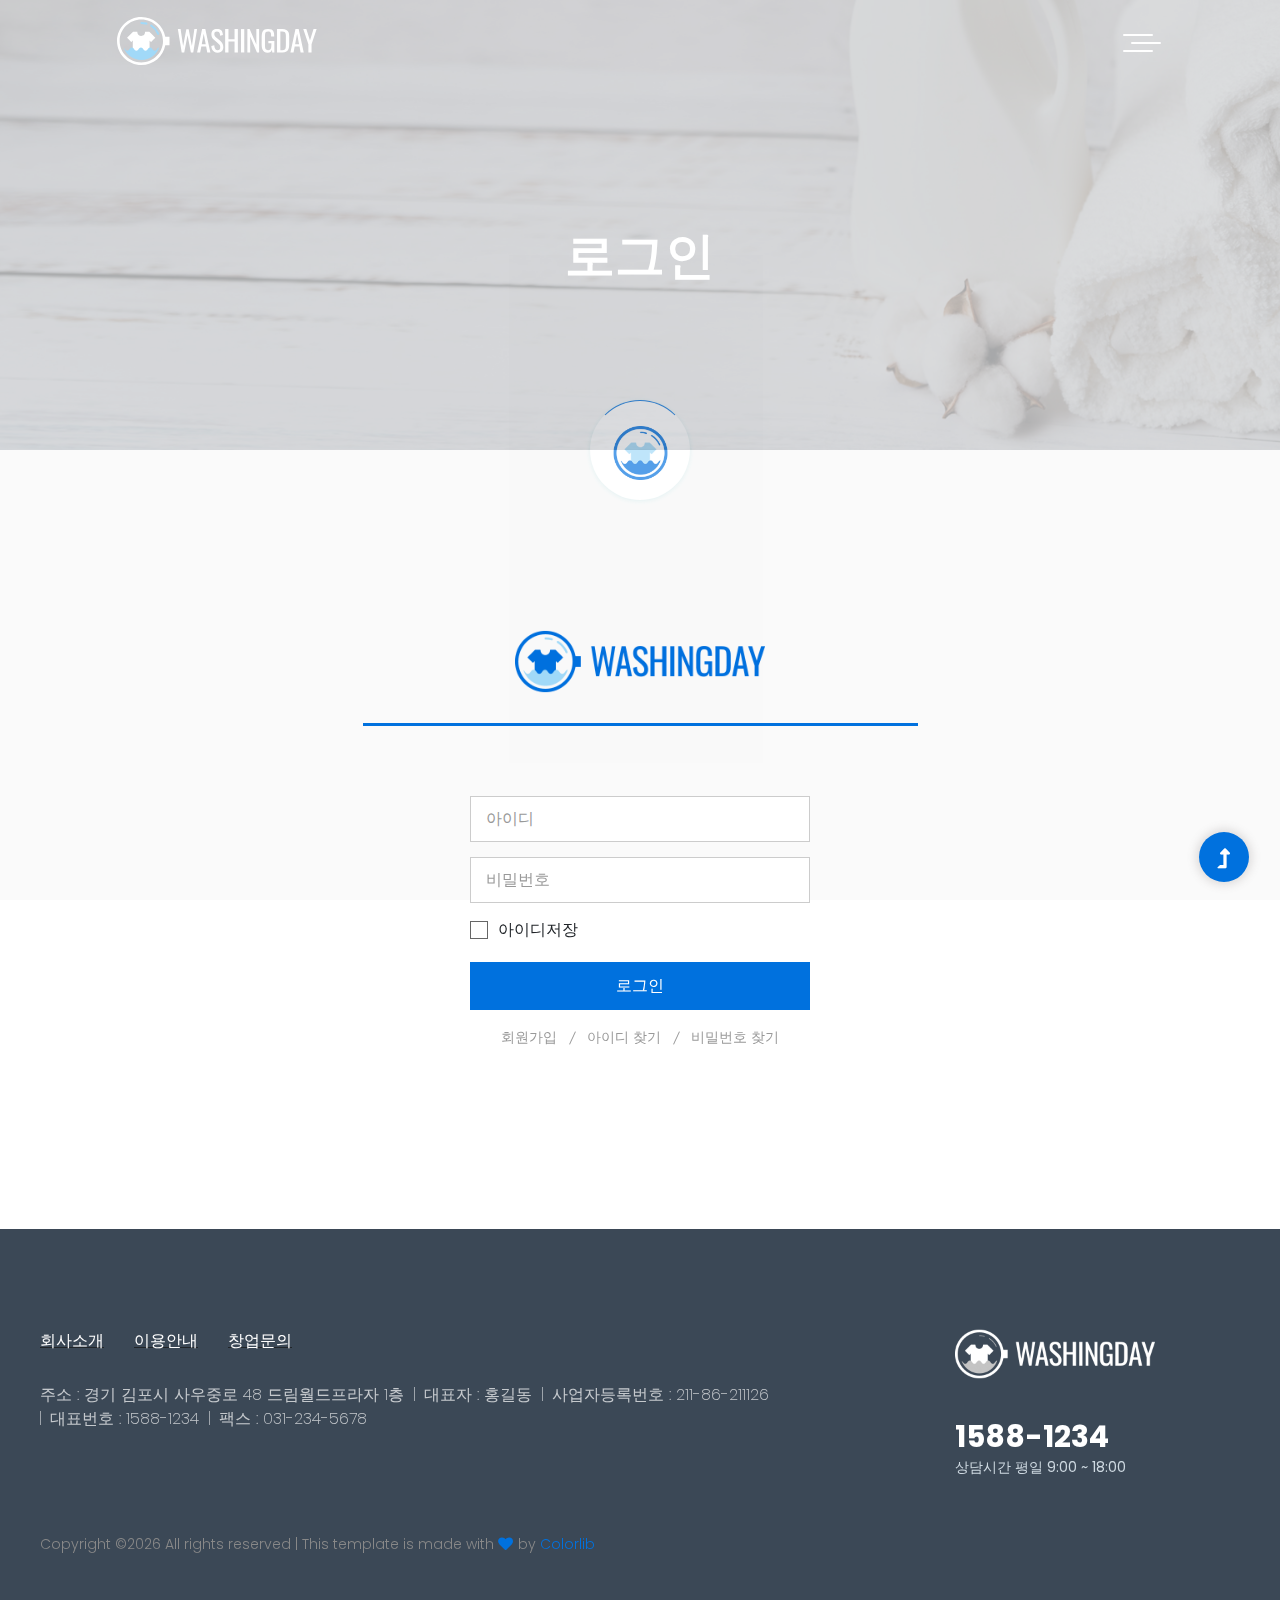
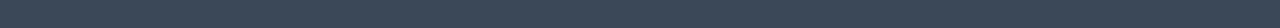
<file: login.html>
<!doctype html>
<html class="no-js" lang="zxx">
<head>
    <meta charset="utf-8">
    <meta http-equiv="x-ua-compatible" content="ie=edge">
    <title>워싱데이 WASHINGDAY</title>
    <meta name="viewport" content="width=device-width, initial-scale=1">
    <!-- 파비콘 -->
    <link rel="shortcut icon" href="assets/img/favicon.ico">
    <link rel="apple-touch icon" href="assets/img/favicon.png">
    <!-- SEO -->
    <!-- pc -->
    <meta name="title" content="워싱데이 셀프빨래방" />
    <meta name="description"content="친환경 프리미엄 셀프빨래방" />
    <meta name="robots" content="noindex,nofollow" />
    <meta name="keyword" content="빨래방,셀프빨래방,런드리,코인빨래방" />
    <!-- mobile -->
    <meta property="og:image" content="assets/img/mobile_thum.jpg" />
    <meta property="og:title" content="워싱데이 셀프빨래방" />
    <meta property="og:description" content="친환경 프리미엄 셀프빨래방" />
	<!-- CSS here -->
	<link rel="stylesheet" href="assets/css/bootstrap.min.css">
	<link rel="stylesheet" href="assets/css/owl.carousel.min.css">
	<link rel="stylesheet" href="assets/css/slicknav.css">
    <link rel="stylesheet" href="assets/css/flaticon.css">
    <link rel="stylesheet" href="assets/css/hamburgers.min.css">
    <link rel="stylesheet" href="assets/css/gijgo.css">
    <link rel="stylesheet" href="assets/css/animate.min.css">
    <link rel="stylesheet" href="assets/css/animated-headline.css">
	<link rel="stylesheet" href="assets/css/magnific-popup.css">
	<link rel="stylesheet" href="assets/css/fontawesome-all.min.css">
	<link rel="stylesheet" href="assets/css/themify-icons.css">
	<link rel="stylesheet" href="assets/css/slick.css">
	<link rel="stylesheet" href="assets/css/nice-select.css">
	<link rel="stylesheet" href="assets/css/style.css">
</head>
<body>
    <!-- ? Preloader Start -->
    <div id="preloader-active">
        <div class="preloader d-flex align-items-center justify-content-center">
            <div class="preloader-inner position-relative">
                <div class="preloader-circle"></div>
                <div class="preloader-img pere-text">
                    <img src="assets/img/logo/loder.png" alt="logo">
                </div>
            </div>
        </div>
    </div>
    <!-- Preloader Start -->
    <header>
        <!--? Header Start -->
        <div class="header-area header-transparent">
            <div class="main-header header-sticky">
                <div class="container-fluid">
                    <div class="row align-items-center justify-content-between">
                        <!-- Logo -->
                        <div class="col-xl-2 col-lg-2 col-md-1">
                            <div class="logo">
                                <a href="index.html"><img src="assets/img/logo.svg" alt="logo"></a>
                            </div>
                        </div>
                        <div class="col-xl-9 col-lg-10">
							<div class="main-menu black-menu menu-bg-white d-none d-lg-block">
								<div class="hamburger hamburger--collapse">
									<div class="hamburger-box">
										<div class="hamburger-inner"></div>
									</div>
								</div>
								<nav class="hamburger-menu">
									<ul id="navigation">
										<li><a href="about.html">브랜드스토리</a></li>
										<li><a href="machine.html">세탁장비</a></li>
										<li><a href="contact.html">창업문의</a></li>
										<li><a href="#">점포지원</a></li>
									</ul>
								</nav>
							</div>
						</div>
                        <!-- Mobile Menu -->
                        <div class="col-12">
                            <div class="mobile_menu d-block d-lg-none"></div>
                        </div>
                    </div>
                </div>
            </div>
        </div>
        <!-- Header End -->
    </header>
    <!-- header end -->
    <main>
        <!--? Hero Start -->
        <div class="slider-area2 sub4_login">
            <div class="slider-height2 d-flex align-items-center">
                <div class="container">
                    <div class="row">
                        <div class="col-xl-12">
                            <div class="hero-cap hero-cap2 pt-70 text-center">
                                <h2>로그인</h2>
                            </div>
                        </div>
                    </div>
                </div>
            </div>
        </div>
        <!-- Hero End -->
        <!-- Login Start -->
        <section class="login-section section-padding2">
            <div class="container">
                <div class="col-lg-6 row login align-items-center">
                    <h2><img src="assets/img/logo/logo2.png" alt="logo"></h2>
                    <ul class="col-lg-8">
                        <li><input type="text" placeholder="아이디" title="아이디 입력"></li>
                        <li><input type="password" placeholder="비밀번호" title="비밀번호 입력"></li>
                        <li><input type="checkbox" id="chk_id"><label for="chk_id">아이디저장</label></li>
                        <li><button>로그인</button></li>
                    </ul>
                    <div class="search_join">
                        <ul class="row">
                            <li>
                                <a href="#" onclick = "return false">회원가입</a>
                            </li>
                            <li>
                                <a href="#" onclick = "return false">아이디 찾기</a>
                            </li>
                            <li>
                                <a href="#" onclick = "return false">비밀번호 찾기</a>
                            </li>
                        </ul>
                    </div>
                </div>
            </div>
        </section>
        <!-- Login End -->
    </main>
    <footer>
        <!-- Footer Start-->
        <div class="footer-area footer-padding section-bg">
            <div class="container">
                <!-- Footer Top -->
                <div class="footer-top">
                    <div class="row justify-content-between">                        
                        <div class="col-xl-8 col-lg-8 col-md-8 col-sm-7">
                            <div class="footer-menu">
                                <ul class="row f-list">
                                    <li><a href="about.html">회사소개</a></li>
                                    <li><a href="#" onclick = "return false">이용안내</a></li>
                                    <li><a href="contact.html">창업문의</a></li>
                                </ul>
                                <ul class="row company-info">
                                    <li>주소 : 경기 김포시 사우중로 48 드림월드프라자 1층</li>
                                    <li>대표자 : 홍길동</li>
                                    <li>사업자등록번호 : 211-86-211126</li>
                                    <li>대표번호 : 1588-1234</li>
                                    <li>팩스 : 031-234-5678</li>
                                </ul>
                            </div>
                        </div>
                        <div class="col-xl-3 col-lg-3 col-md-4 col-sm-5">
                            <div class="single-footer-caption mb-50">
                                <div class="single-footer-caption mb-30">
                                    <!-- logo -->
                                    <div class="footer-logo">
                                        <a href="index.html"><img src="assets/img/logo/logo2_footer.png" alt=""></a>
                                    </div>
                                    <div class="footer-tittle">
                                        <div class="footer-pera">
                                            <h4>1588-1234</h4>
                                            <p>상담시간 평일 9:00 ~ 18:00</p>
                                        </div>
                                    </div>
                                </div>
                            </div>
                        </div>                        
                    </div>
                </div>
                <!-- Footer bottom -->
                <div class="footer-bottom">
                    <div class="row">
                        <div class="copy col-xl-12 col-lg-12 col-md-12">
                            <div class="footer-copy-right">
                                <p><!-- Link back to Colorlib can't be removed. Template is licensed under CC BY 3.0. -->
  Copyright &copy;<script>document.write(new Date().getFullYear());</script> All rights reserved | This template is made with <i class="fa fa-heart" aria-hidden="true"></i> by <a href="https://colorlib.com" target="_blank">Colorlib</a>
  <!-- Link back to Colorlib can't be removed. Template is licensed under CC BY 3.0. --></p>                   
                            </div>
                        </div>
                    </div>
                </div>
            </div>
        </div>
        <!-- Footer End-->
    </footer>

    <!-- Scroll Up -->
    <div id="back-top" >
        <a title="Go to Top" href="#"> <i class="fas fa-level-up-alt"></i></a>
    </div>

    <!-- JS here -->
    <script src="./assets/js/vendor/modernizr-3.5.0.min.js"></script>
    <!-- Jquery, Popper, Bootstrap -->
    <script src="./assets/js/vendor/jquery-1.12.4.min.js"></script>
    <script src="./assets/js/popper.min.js"></script>
    <script src="./assets/js/bootstrap.min.js"></script>
    <!-- Jquery Mobile Menu -->
    <script src="./assets/js/jquery.slicknav.min.js"></script>

    <!-- Jquery Slick , Owl-Carousel Plugins -->
    <script src="./assets/js/owl.carousel.min.js"></script>
    <script src="./assets/js/slick.min.js"></script>
    <!-- One Page, Animated-HeadLin -->
    <script src="./assets/js/wow.min.js"></script>
    <script src="./assets/js/animated.headline.js"></script>
    <script src="./assets/js/jquery.magnific-popup.js"></script>

    <!-- Date Picker -->
    <script src="./assets/js/gijgo.min.js"></script>
    <!-- Nice-select, sticky -->
    <script src="./assets/js/jquery.nice-select.min.js"></script>
    <script src="./assets/js/jquery.sticky.js"></script>
    
    <!-- counter , waypoint,Hover Direction -->
    <script src="./assets/js/jquery.counterup.min.js"></script>
    <script src="./assets/js/waypoints.min.js"></script>
    <script src="./assets/js/jquery.countdown.min.js"></script>
    <script src="./assets/js/hover-direction-snake.min.js"></script>

    <!-- contact js -->
    <script src="./assets/js/contact.js"></script>
    <script src="./assets/js/jquery.form.js"></script>
    <script src="./assets/js/jquery.validate.min.js"></script>
    <script src="./assets/js/mail-script.js"></script>
    <script src="./assets/js/jquery.ajaxchimp.min.js"></script>
    
    <!-- Jquery Plugins, main Jquery -->	
    <script src="./assets/js/plugins.js"></script>
    <script src="./assets/js/main.js"></script>
    
    </body>
</html>
</file>
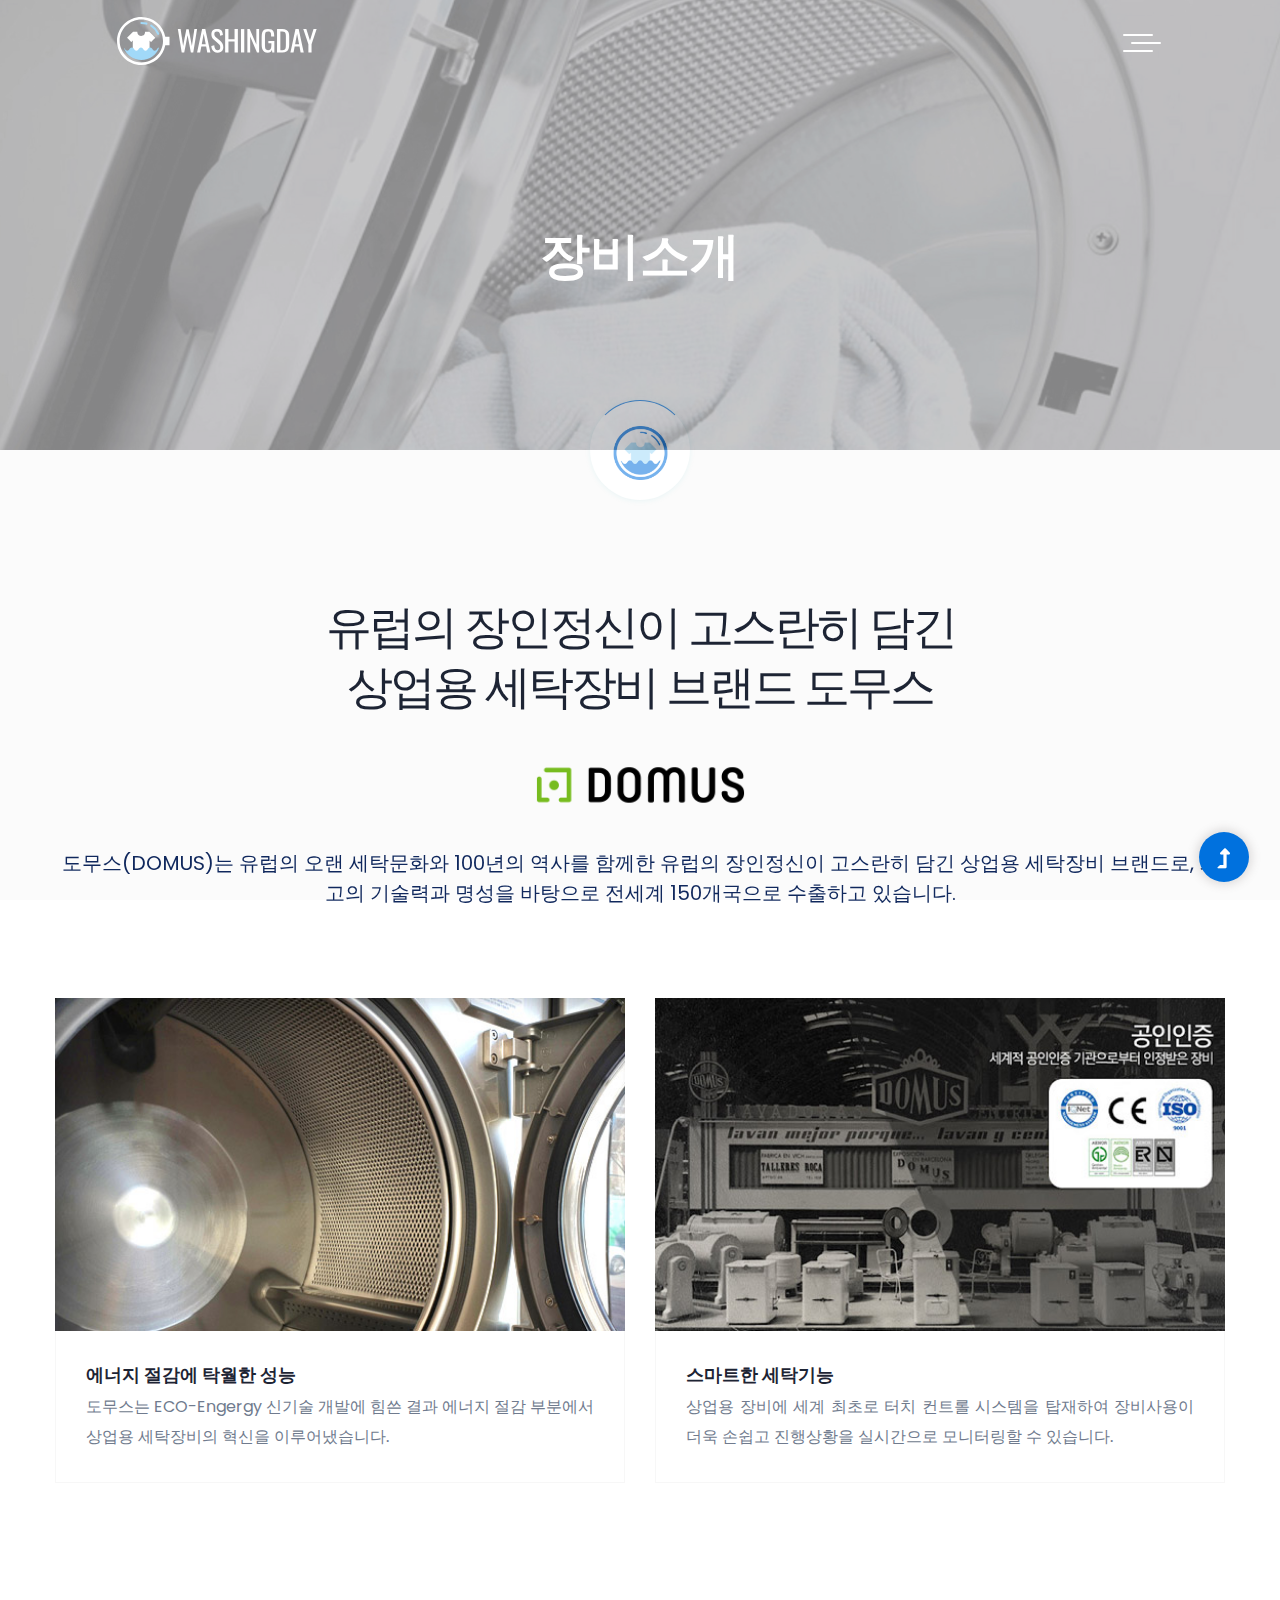
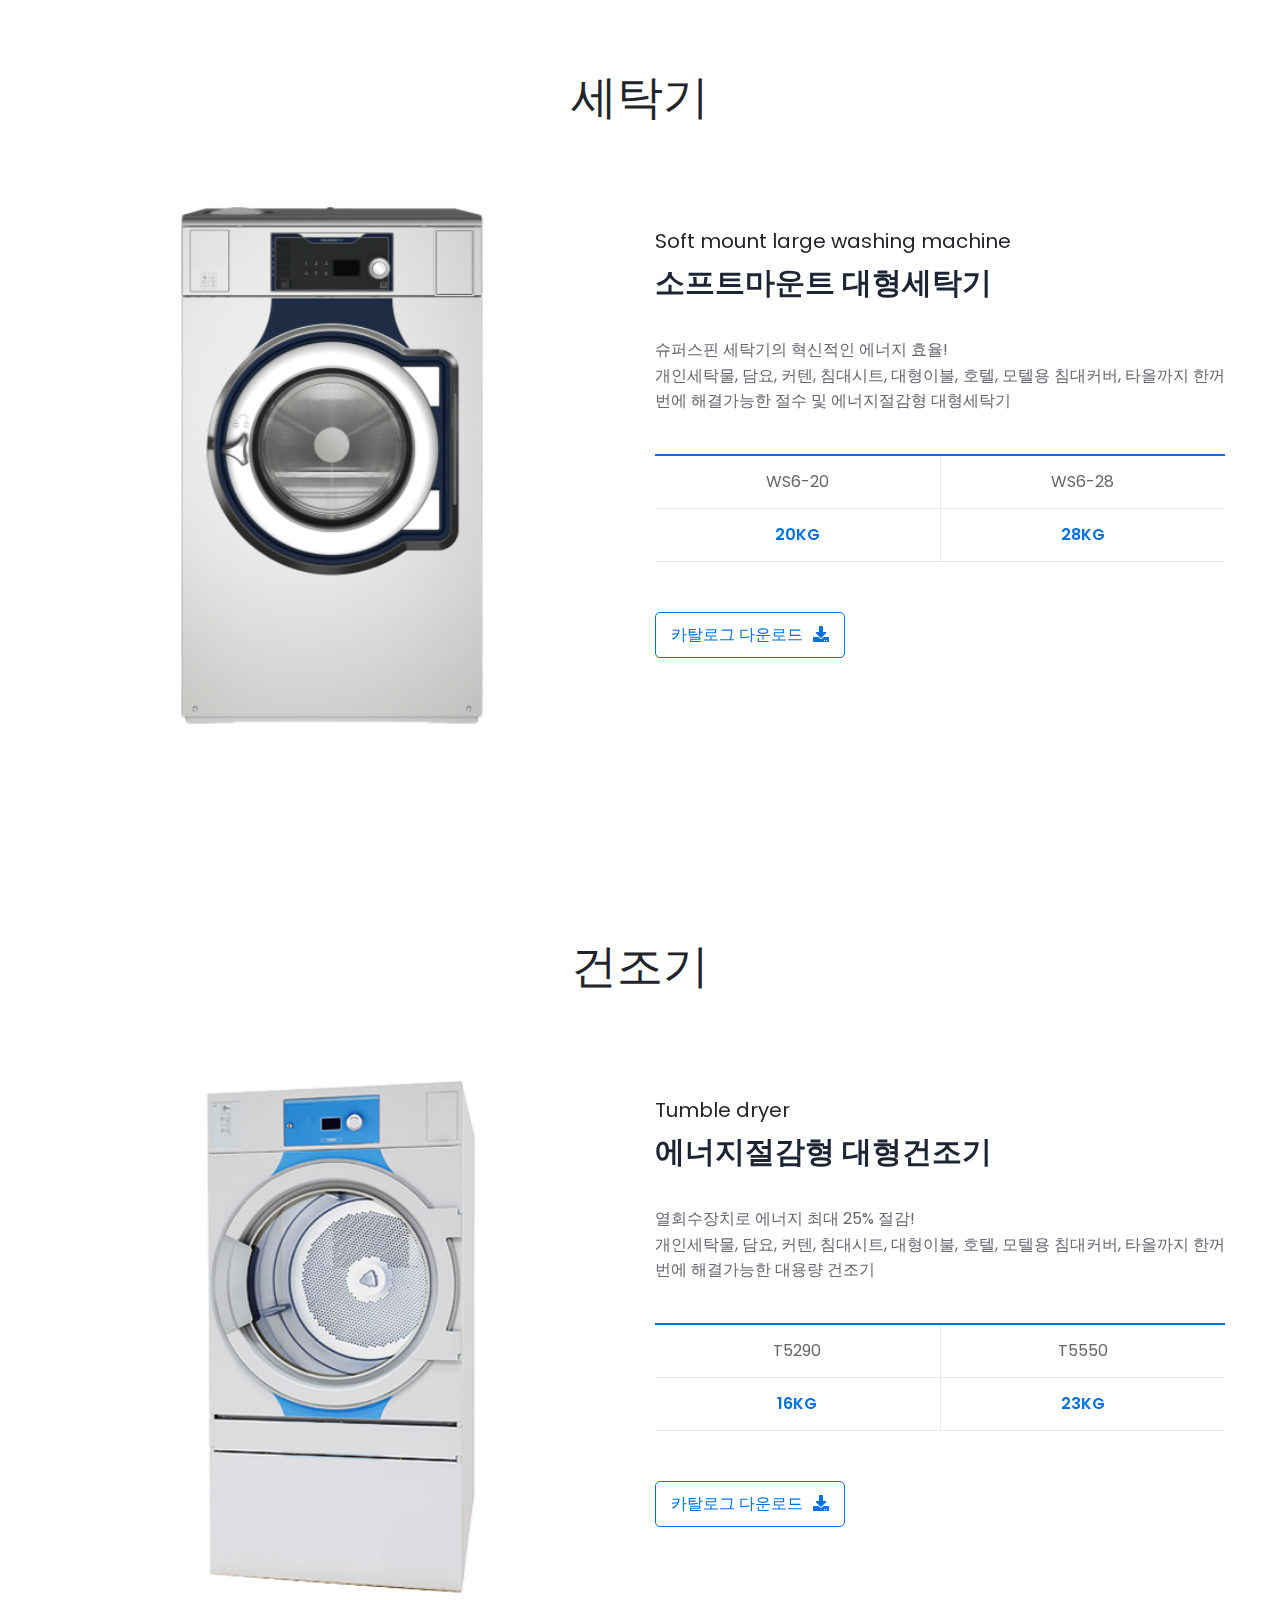
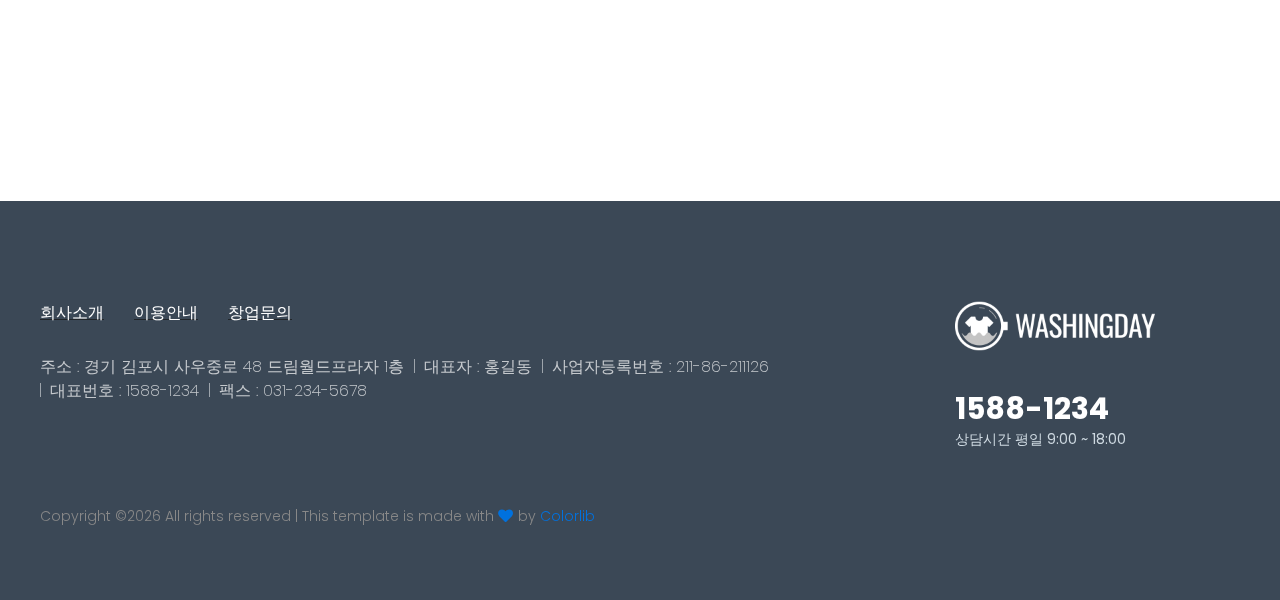
<file: machine.html>
<!doctype html>
<html class="no-js" lang="ko">
<head>
    <meta charset="utf-8">
    <meta http-equiv="x-ua-compatible" content="ie=edge">
    <title>워싱데이 WASHINGDAY</title>
    <meta name="viewport" content="width=device-width, initial-scale=1">
    <link rel="manifest" href="site.webmanifest">
    <!-- SEO -->
    <!-- pc -->
    <meta name="title" content="워싱데이 셀프빨래방" />
    <meta name="description"content="친환경 프리미엄 셀프빨래방" />
    <meta name="robots" content="noindex,nofollow" />
    <meta name="keyword" content="빨래방,셀프빨래방,런드리,코인빨래방" />
    <!-- mobile -->
    <meta property="og:image" content="assets/img/mobile_thum.jpg" />
    <meta property="og:title" content="워싱데이 셀프빨래방" />
    <meta property="og:description" content="친환경 프리미엄 셀프빨래방" />
    <!-- 파비콘 -->
    <link rel="shortcut icon" href="assets/img/favicon.ico">
    <link rel="apple-touch icon" href="assets/img/favicon.png">
	<!-- CSS here -->
	<link rel="stylesheet" href="assets/css/bootstrap.min.css">
	<link rel="stylesheet" href="assets/css/owl.carousel.min.css">
	<link rel="stylesheet" href="assets/css/slicknav.css">
    <link rel="stylesheet" href="assets/css/flaticon.css">
    <link rel="stylesheet" href="assets/css/hamburgers.min.css">
    <link rel="stylesheet" href="assets/css/gijgo.css">
    <link rel="stylesheet" href="assets/css/animate.min.css">
    <link rel="stylesheet" href="assets/css/animated-headline.css">
	<link rel="stylesheet" href="assets/css/magnific-popup.css">
	<link rel="stylesheet" href="assets/css/fontawesome-all.min.css">
	<link rel="stylesheet" href="assets/css/themify-icons.css">
	<link rel="stylesheet" href="assets/css/slick.css">
	<link rel="stylesheet" href="assets/css/nice-select.css">
	<link rel="stylesheet" href="assets/css/style.css">
</head>
<body>
    <!-- ? Preloader Start -->
    <div id="preloader-active">
        <div class="preloader d-flex align-items-center justify-content-center">
            <div class="preloader-inner position-relative">
                <div class="preloader-circle"></div>
                <div class="preloader-img pere-text">
                    <img src="assets/img/logo/loder.png" alt="">
                </div>
            </div>
        </div>
    </div>
    <!-- Preloader Start -->
    <header>
        <!--? Header Start -->
        <div class="header-area header-transparent">
            <div class="main-header header-sticky">
                <div class="container-fluid">
                    <div class="row align-items-center justify-content-between">
                        <!-- Logo -->
                        <div class="col-xl-2 col-lg-2 col-md-1">
                            <div class="logo">
                                <a href="index.html"><img src="assets/img/logo.svg" alt="logo"></a>
                            </div>
                        </div>
                        <div class="col-xl-9 col-lg-10">
							<div class="main-menu black-menu menu-bg-white d-none d-lg-block">
								<div class="hamburger hamburger--collapse">
									<div class="hamburger-box">
										<div class="hamburger-inner"></div>
									</div>
								</div>
								<nav class="hamburger-menu">
									<ul id="navigation">
										<li><a href="about.html">브랜드스토리</a></li>
										<li><a href="machine.html">세탁장비</a></li>
										<li><a href="contact.html">창업문의</a></li>
										<li><a href="login.html" onclick="login()">점포지원</a></li>
									</ul>
								</nav>
							</div>
						</div>
                        <!-- Mobile Menu -->
                        <div class="col-12">
                            <div class="mobile_menu d-block d-lg-none"></div>
                        </div>
                    </div>
                </div>
            </div>
        </div>
        <!-- Header End -->
    </header>
    <!-- header end -->
    <main>
        <!--? machine visual Start -->
        <div class="sub2_machine">
            <div class="slider-height2 d-flex align-items-center">
                <div class="container">
                    <div class="row">
                        <div class="col-xl-12">
                            <div class="hero-cap hero-cap2 pt-70 text-center">
                                <h2>장비소개</h2>
                            </div>
                        </div>
                    </div>
                </div>
            </div>
        </div>
        <!-- machine visual End -->
        <!--? machine Area Start -->
        <section class="service-area domus-area pt-150">
            <div class="container">
                <!-- Section Tittle -->
                <div class="row d-flex justify-content-center">
                    <div class="col-md-12 col-sm-12">
                        <div class="section-tittle text-center mb-90">
                            <h3>
                                유럽의 장인정신이 고스란히 담긴<br/>
                                상업용 세탁장비 브랜드 도무스
                            </h3>
                            <img src="assets/img/gallery/DOMUS_logo.png" alt="도무스 로고">
                            <p>
                                도무스(DOMUS)는 유럽의 오랜 세탁문화와 100년의 역사를 함께한 유럽의 장인정신이 고스란히 담긴 상업용 세탁장비 브랜드로, 최고의 기술력과 명성을 바탕으로 전세계 150개국으로 수출하고 있습니다.
                            </p>
                        </div>
                    </div>
                </div>
                <!-- Section caption -->
            </div>            
        </section>
        <!-- machine Area End -->
        <!--? machine point Start -->
        <section class="home-blog-area pb-150">
            <div class="container">
                <div class="row">
                    <div class="col-xl-6 col-lg-6 col-md-6">
                        <div class="home-blog-single mb-30">
                            <div class="blog-img-cap">
                                <div class="blog-img">
                                    <img src="assets/img/gallery/domus1.jpg" alt="에너지효율">    
                                </div>
                                <div class="blog-cap">
                                    <h3>에너지 절감에 탁월한 성능</h3>
                                    <p>도무스는 ECO-Engergy 신기술 개발에 힘쓴 결과 에너지 절감 부분에서 상업용 세탁장비의 혁신을 이루어냈습니다.</p>                                    
                                </div>
                            </div>
                        </div>
                    </div>
                    <div class="col-xl-6 col-lg-6 col-md-6">
                        <div class="home-blog-single mb-30">
                            <div class="blog-img-cap">
                                <div class="blog-img">
                                    <img src="assets/img/gallery/domus2.jpg" alt="스마트한 세탁기능">
                                </div>
                                <div class="blog-cap">
                                    <h3>스마트한 세탁기능</h3>
                                    <p>상업용 장비에 세계 최초로 터치 컨트롤 시스템을 탑재하여 장비사용이 더욱 손쉽고 진행상황을 실시간으로 모니터링할 수 있습니다.</p>                                    
                                </div>
                            </div>
                        </div>
                    </div>
                </div>
            </div>
        </section>
        <!-- machine point End -->
        <!--? Washing Machine Start-->
        <section class="washing-machine section-padding2">
            <div class="container">
                <div class="machine-sub-title text-center">
                    <span>세탁기</span>
                </div>
                <div class="row align-items-center product_area">
                    <div class="col-lg-6 col-md-12">
                        <!-- Washing Machine-img -->
                        <div class="about-img ">
                            <div class="about-font-img ">
                                <img src="assets/img/gallery/washing_machine.png" alt="">
                            </div>
                        </div>
                    </div>
                    <div class="col-lg-6 col-md-10">
                        <div class="about-caption mb-50">
                            <!-- Section Tittle -->
                            <div class="machine-name mb-35">
                                <span>Soft mount large washing machine</span>
                                <h2>소프트마운트 대형세탁기</h2>
                            </div>
                            <p>
                                슈퍼스핀 세탁기의 혁신적인 에너지 효율!<br/>
                                개인세탁물, 담요, 커텐, 침대시트, 대형이불, 호텔, 모텔용 침대커버, 타올까지 한꺼번에 해결가능한 절수 및 에너지절감형 대형세탁기
                            </p>
                            <table class="product_table">
                                <tbody>
                                    <tr>
                                        <td>WS6-20</td>
                                        <td>WS6-28</td>
                                    </tr>
                                    <tr>
                                        <td>20KG</td>
                                        <td>28KG</td>
                                    </tr>
                                </tbody>
                            </table>
                            <a href="#" class="down-btn">카탈로그 다운로드<i class="fas fa-download"></i></a>
                        </div>
                    </div>
                </div>
            </div>
        </section>
        <!-- Washing Machine End-->
        <!--? Dryer Start-->
        <section class="Dryer-area section-padding2">
            <div class="container">
                <div class="machine-sub-title text-center">
                    <span>건조기</span>
                </div>
                <div class="row align-items-center product_area">
                    <div class="col-lg-6 col-md-12">
                        <!-- Dryer-img -->
                        <div class="about-img ">
                            <div class="about-font-img ">
                                <img src="assets/img/gallery/dryer.png" alt="">
                            </div>
                        </div>
                    </div>
                    <div class="col-lg-6 col-md-10">
                        <div class="about-caption mb-50">
                            <!-- Section Tittle -->
                            <div class="machine-name mb-35">
                                <span>Tumble dryer</span>
                                <h2>에너지절감형 대형건조기</h2>
                            </div>
                            <p>
                                열회수장치로 에너지 최대 25% 절감!<br/>
                                개인세탁물, 담요, 커텐, 침대시트, 대형이불, 호텔, 모텔용 침대커버, 타올까지 한꺼번에 해결가능한 대용량 건조기
                            </p>
                            <table class="product_table">
                                <tbody>
                                    <tr>
                                        <td>T5290</td>
                                        <td>T5550</td>
                                    </tr>
                                    <tr>
                                        <td>16KG</td>
                                        <td>23KG</td>
                                    </tr>
                                </tbody>
                            </table>
                            <a href="#" class="down-btn">카탈로그 다운로드<i class="fas fa-download"></i></a>
                        </div>
                    </div>
                </div>
            </div>
        </section>
        <!-- Dryer Machine End-->
    </main>
    <footer>
        <!-- Footer Start-->
        <div class="footer-area footer-padding section-bg">
            <div class="container">
                <!-- Footer Top -->
                <div class="footer-top">
                    <div class="row justify-content-between">                        
                        <div class="col-xl-8 col-lg-8 col-md-8 col-sm-7">
                            <div class="footer-menu">
                                <ul class="row f-list">
                                    <li><a href="about.html">회사소개</a></li>
                                    <li><a href="#" onclick = "return false">이용안내</a></li>
                                    <li><a href="contact.html">창업문의</a></li>
                                </ul>
                                <ul class="row company-info">
                                    <li>주소 : 경기 김포시 사우중로 48 드림월드프라자 1층</li>
                                    <li>대표자 : 홍길동</li>
                                    <li>사업자등록번호 : 211-86-211126</li>
                                    <li>대표번호 : 1588-1234</li>
                                    <li>팩스 : 031-234-5678</li>
                                </ul>
                            </div>
                        </div>
                        <div class="col-xl-3 col-lg-3 col-md-4 col-sm-5">
                            <div class="single-footer-caption mb-50">
                                <div class="single-footer-caption mb-30">
                                    <!-- logo -->
                                    <div class="footer-logo">
                                        <a href="index.html"><img src="assets/img/logo/logo2_footer.png" alt=""></a>
                                    </div>
                                    <div class="footer-tittle">
                                        <div class="footer-pera">
                                            <h4>1588-1234</h4>
                                            <p>상담시간 평일 9:00 ~ 18:00</p>
                                        </div>
                                    </div>
                                </div>
                            </div>
                        </div>                        
                    </div>
                </div>
                <!-- Footer bottom -->
                <div class="footer-bottom">
                    <div class="row">
                        <div class="copy col-xl-12 col-lg-12 col-md-12">
                            <div class="footer-copy-right">
                                <p><!-- Link back to Colorlib can't be removed. Template is licensed under CC BY 3.0. -->
  Copyright &copy;<script>document.write(new Date().getFullYear());</script> All rights reserved | This template is made with <i class="fa fa-heart" aria-hidden="true"></i> by <a href="https://colorlib.com" target="_blank">Colorlib</a>
  <!-- Link back to Colorlib can't be removed. Template is licensed under CC BY 3.0. --></p>                   
                            </div>
                        </div>
                    </div>
                </div>
            </div>
        </div>
        <!-- Footer End-->
    </footer>

    <!-- Scroll Up -->
    <div id="back-top" >
        <a title="Go to Top" href="#"> <i class="fas fa-level-up-alt"></i></a>
    </div>

    <!-- JS here -->

    <script src="./assets/js/vendor/modernizr-3.5.0.min.js"></script>
    <!-- Jquery, Popper, Bootstrap -->
    <script src="./assets/js/vendor/jquery-1.12.4.min.js"></script>
    <script src="./assets/js/popper.min.js"></script>
    <script src="./assets/js/bootstrap.min.js"></script>
    <!-- Jquery Mobile Menu -->
    <script src="./assets/js/jquery.slicknav.min.js"></script>

    <!-- Jquery Slick , Owl-Carousel Plugins -->
    <script src="./assets/js/owl.carousel.min.js"></script>
    <script src="./assets/js/slick.min.js"></script>
    <!-- One Page, Animated-HeadLin -->
    <script src="./assets/js/wow.min.js"></script>
    <script src="./assets/js/animated.headline.js"></script>
    <script src="./assets/js/jquery.magnific-popup.js"></script>

    <!-- Date Picker -->
    <script src="./assets/js/gijgo.min.js"></script>
    <!-- Nice-select, sticky -->
    <script src="./assets/js/jquery.nice-select.min.js"></script>
    <script src="./assets/js/jquery.sticky.js"></script>
    
    <!-- counter , waypoint,Hover Direction -->
    <script src="./assets/js/jquery.counterup.min.js"></script>
    <script src="./assets/js/waypoints.min.js"></script>
    <script src="./assets/js/jquery.countdown.min.js"></script>
    <script src="./assets/js/hover-direction-snake.min.js"></script>

    <!-- contact js -->
    <script src="./assets/js/contact.js"></script>
    <script src="./assets/js/jquery.form.js"></script>
    <script src="./assets/js/jquery.validate.min.js"></script>
    <script src="./assets/js/mail-script.js"></script>
    <script src="./assets/js/jquery.ajaxchimp.min.js"></script>
    
    <!-- Jquery Plugins, main Jquery -->	
    <script src="./assets/js/plugins.js"></script>
    <script src="./assets/js/main.js"></script>
    
    </body>
</html>
</file>
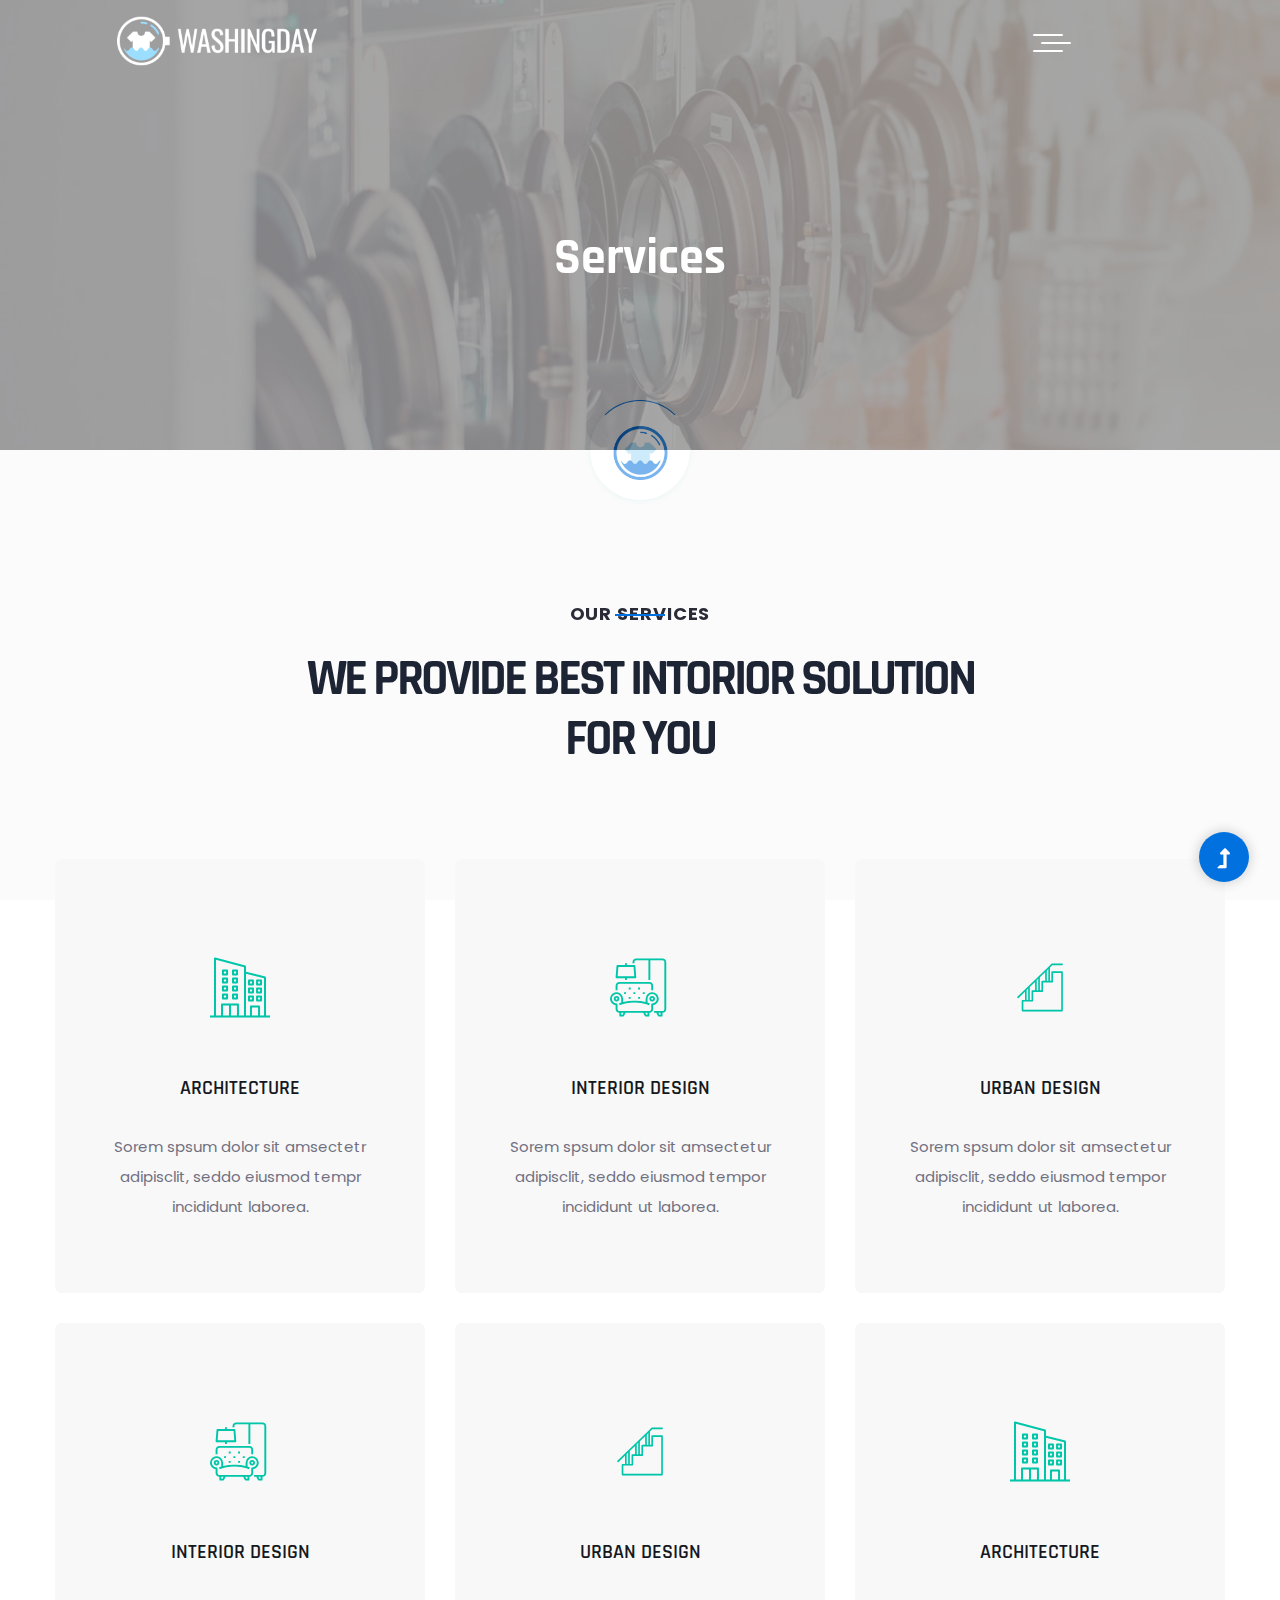
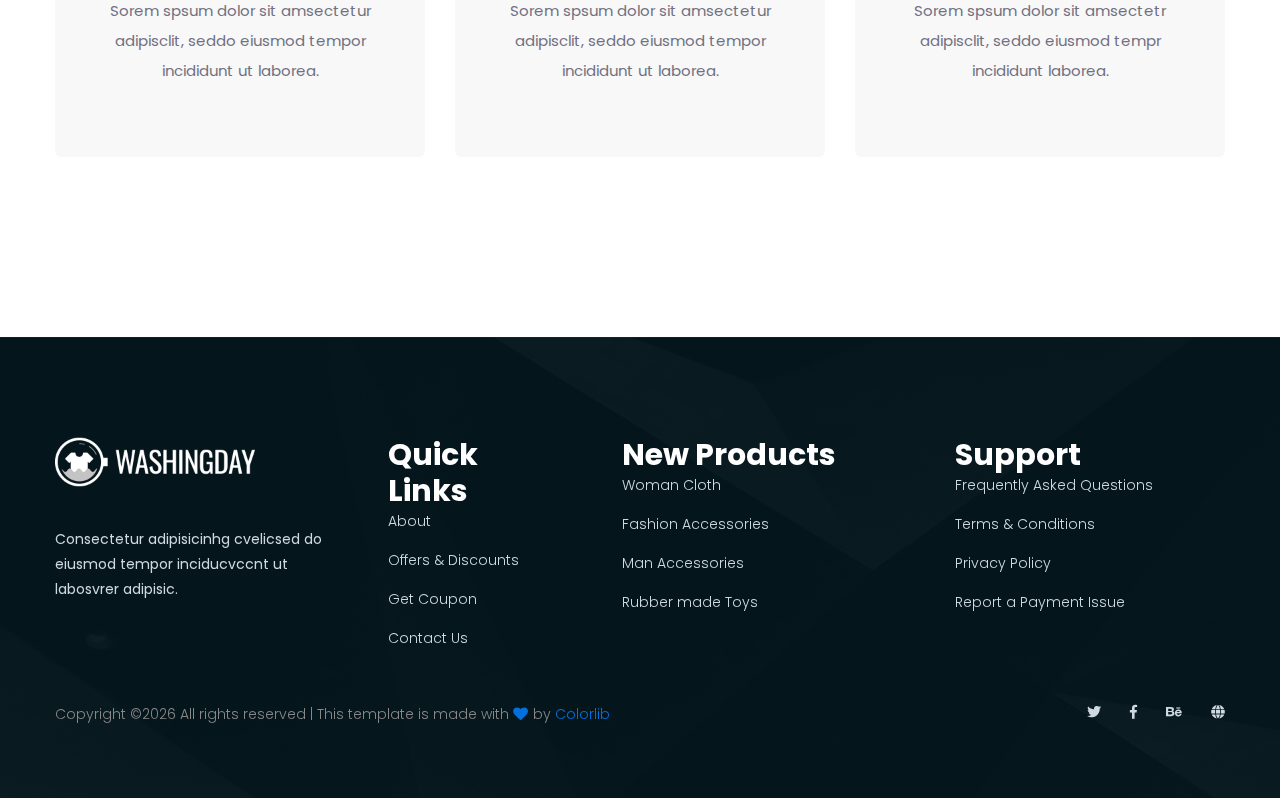
<file: services.html>
<!doctype html>
<html class="no-js" lang="zxx">
<head>
    <meta charset="utf-8">
    <meta http-equiv="x-ua-compatible" content="ie=edge">
    <title> Architects | Template </title>
    <meta name="description" content="">
    <meta name="viewport" content="width=device-width, initial-scale=1">
    <link rel="manifest" href="site.webmanifest">
    <link rel="shortcut icon" type="image/x-icon" href="assets/img/favicon.ico">

	<!-- CSS here -->
	<link rel="stylesheet" href="assets/css/bootstrap.min.css">
	<link rel="stylesheet" href="assets/css/owl.carousel.min.css">
	<link rel="stylesheet" href="assets/css/slicknav.css">
    <link rel="stylesheet" href="assets/css/flaticon.css">
    <link rel="stylesheet" href="assets/css/hamburgers.min.css">
    <link rel="stylesheet" href="assets/css/gijgo.css">
    <link rel="stylesheet" href="assets/css/animate.min.css">
    <link rel="stylesheet" href="assets/css/animated-headline.css">
	<link rel="stylesheet" href="assets/css/magnific-popup.css">
	<link rel="stylesheet" href="assets/css/fontawesome-all.min.css">
	<link rel="stylesheet" href="assets/css/themify-icons.css">
	<link rel="stylesheet" href="assets/css/slick.css">
	<link rel="stylesheet" href="assets/css/nice-select.css">
	<link rel="stylesheet" href="assets/css/style.css">
</head>
<body>
    <!-- ? Preloader Start -->
    <div id="preloader-active">
        <div class="preloader d-flex align-items-center justify-content-center">
            <div class="preloader-inner position-relative">
                <div class="preloader-circle"></div>
                <div class="preloader-img pere-text">
                    <img src="assets/img/logo/loder.png" alt="">
                </div>
            </div>
        </div>
    </div>
    <!-- Preloader Start -->
    <header>
        <!--? Header Start -->
        <div class="header-area header-transparent">
            <div class="main-header header-sticky">
                <div class="container-fluid">
                    <div class="row align-items-center">
                        <!-- Logo -->
                        <div class="col-xl-2 col-lg-2 col-md-1">
                            <div class="logo">
                                <a href="index.html"><img src="assets/img/logo/logo.png" alt=""></a>
                            </div>
                        </div>
                        <div class="col-xl-9 col-lg-10">
							<div class="main-menu black-menu menu-bg-white d-none d-lg-block">
								<div class="hamburger hamburger--collapse">
									<div class="hamburger-box">
										<div class="hamburger-inner"></div>
									</div>
								</div>
								<nav class="hamburger-menu">
									<ul id="navigation">
										<li><a href="index.html">Home</a></li>
										<li><a href="about.html">About</a></li>
										<li><a href="services.html">Services</a></li>
										<li><a href="project.html">Project</a></li>
										<li>
											<a href="blog.html">Blog</a>
											<ul class="submenu">
                                                <li><a href="blog.html">Blog</a></li>
                                                <li><a href="blog_details.html">Blog Details</a></li>
                                                <li><a href="elements.html">Element</a></li>
											</ul>
										</li>
										<li><a href="contact.html">contact</a></li>
									</ul>
								</nav>
							</div>
						</div>
                        <!-- Mobile Menu -->
                        <div class="col-12">
                            <div class="mobile_menu d-block d-lg-none"></div>
                        </div>
                    </div>
                </div>
            </div>
        </div>
        <!-- Header End -->
    </header>
    <!-- header end -->
    <main>
        <!--? Hero Start -->
        <div class="slider-area2">
            <div class="slider-height2 d-flex align-items-center">
                <div class="container">
                    <div class="row">
                        <div class="col-xl-12">
                            <div class="hero-cap hero-cap2 pt-70 text-center">
                                <h2>Services</h2>
                            </div>
                        </div>
                    </div>
                </div>
            </div>
        </div>
        <!-- Hero End -->
        <!--? Services Area Start -->
        <section class="service-area pt-150 pb-150">
            <div class="container">
                <!-- Section Tittle -->
                <div class="row d-flex justify-content-center">
                    <div class="col-xl-7 col-lg-8 col-md-11 col-sm-11">
                        <div class="section-tittle  text-center mb-90">
                            <span>Our Services</span>
                            <h2>We provide best intorior solution for you</h2>
                        </div>
                    </div>
                </div>
                <!-- Section caption -->
                <div class="row justify-content-center">
                    <div class="col-xl-4 col-lg-4 col-md-6 col-sm-9">
                        <div class="services-caption text-center mb-30">
                            <div class="service-icon">
                                <i class="flaticon-null"></i>
                            </div> 
                            <div class="service-cap">
                                <h4><a href="#">Architecture</a></h4>
                                <p>Sorem spsum dolor sit amsectetr adipisclit, seddo eiusmod tempr incididunt laborea.</p>
                            </div>
                        </div>
                    </div>
                    <div class="col-xl-4 col-lg-4 col-md-6 col-sm-9">
                        <div class="services-caption active text-center mb-30">
                            <div class="service-icon">
                                <i class="flaticon-null-1"></i>
                            </div> 
                            <div class="service-cap">
                                <h4><a href="#">Interior Design</a></h4>
                                <p>Sorem spsum dolor sit amsectetur adipisclit, seddo eiusmod tempor incididunt ut laborea.</p>
                            </div>
                        </div>
                    </div> 
                    <div class="col-xl-4 col-lg-4 col-md-6 col-sm-9">
                        <div class="services-caption text-center mb-30">
                            <div class="service-icon">
                                <i class="flaticon-null-2"></i>
                            </div> 
                            <div class="service-cap">
                                <h4><a href="#">Urban Design</a></h4>
                                <p>Sorem spsum dolor sit amsectetur adipisclit, seddo eiusmod tempor incididunt ut laborea.</p>
                            </div>
                        </div>
                    </div>
                    <div class="col-xl-4 col-lg-4 col-md-6 col-sm-9">
                        <div class="services-caption active text-center mb-30">
                            <div class="service-icon">
                                <i class="flaticon-null-1"></i>
                            </div> 
                            <div class="service-cap">
                                <h4><a href="#">Interior Design</a></h4>
                                <p>Sorem spsum dolor sit amsectetur adipisclit, seddo eiusmod tempor incididunt ut laborea.</p>
                            </div>
                        </div>
                    </div> 
                    <div class="col-xl-4 col-lg-4 col-md-6 col-sm-9">
                        <div class="services-caption text-center mb-30">
                            <div class="service-icon">
                                <i class="flaticon-null-2"></i>
                            </div> 
                            <div class="service-cap">
                                <h4><a href="#">Urban Design</a></h4>
                                <p>Sorem spsum dolor sit amsectetur adipisclit, seddo eiusmod tempor incididunt ut laborea.</p>
                            </div>
                        </div>
                    </div>
                    <div class="col-xl-4 col-lg-4 col-md-6 col-sm-9">
                        <div class="services-caption text-center mb-30">
                            <div class="service-icon">
                                <i class="flaticon-null"></i>
                            </div> 
                            <div class="service-cap">
                                <h4><a href="#">Architecture</a></h4>
                                <p>Sorem spsum dolor sit amsectetr adipisclit, seddo eiusmod tempr incididunt laborea.</p>
                            </div>
                        </div>
                    </div>
                </div>
            </div>
        </section>
        <!-- Services Area End -->
    </main>
    <footer>
        <!-- Footer Start-->
        <div class="footer-area footer-padding section-bg" data-background="assets/img/gallery/footer_bg.png">
            <div class="container">
                <!-- Footer Top -->
                <div class="footer-top">
                    <div class="row justify-content-between">
                        <div class="col-xl-3 col-lg-3 col-md-5 col-sm-6">
                            <div class="single-footer-caption mb-50">
                                <div class="single-footer-caption mb-30">
                                    <!-- logo -->
                                    <div class="footer-logo">
                                        <a href="index.html"><img src="assets/img/logo/logo2_footer.png" alt=""></a>
                                    </div>
                                    <div class="footer-tittle">
                                        <div class="footer-pera">
                                            <p>Consectetur adipisicinhg cvelicsed do eiusmod tempor inciducvccnt ut labosvrer adipisic.</p>
                                        </div>
                                    </div>
                                </div>
                            </div>
                        </div>
                        <div class="col-xl-2 col-lg-3 col-md-3 col-sm-5">
                            <div class="single-footer-caption mb-50">
                                <div class="footer-tittle">
                                    <h4>Quick Links</h4>
                                    <ul>
                                        <li><a href="#">About</a></li>
                                        <li><a href="#"> Offers & Discounts</a></li>
                                        <li><a href="#"> Get Coupon</a></li>
                                        <li><a href="#">  Contact Us</a></li>
                                    </ul>
                                </div>
                            </div>
                        </div>
                        <div class="col-xl-3 col-lg-3 col-md-4 col-sm-7">
                            <div class="single-footer-caption mb-50">
                                <div class="footer-tittle">
                                    <h4>New Products</h4>
                                    <ul>
                                        <li><a href="#">Woman Cloth</a></li>
                                        <li><a href="#">Fashion Accessories</a></li>
                                        <li><a href="#"> Man Accessories</a></li>
                                        <li><a href="#"> Rubber made Toys</a></li>
                                    </ul>
                                </div>
                            </div>
                        </div>
                        <div class="col-xl-3 col-lg-3 col-md-5 col-sm-7">
                            <div class="single-footer-caption mb-50">
                                <div class="footer-tittle">
                                    <h4>Support</h4>
                                    <ul>
                                        <li><a href="#">Frequently Asked Questions</a></li>
                                        <li><a href="#">Terms & Conditions</a></li>
                                        <li><a href="#">Privacy Policy</a></li>
                                        <li><a href="#">Report a Payment Issue</a></li>
                                    </ul>
                                </div>
                            </div>
                        </div>
                    </div>
                </div>
                <!-- Footer bottom -->
                <div class="footer-bottom">
                    <div class="row">
                        <div class="col-xl-7 col-lg-8 col-md-7">
                            <div class="footer-copy-right">
                                <p><!-- Link back to Colorlib can't be removed. Template is licensed under CC BY 3.0. -->
  Copyright &copy;<script>document.write(new Date().getFullYear());</script> All rights reserved | This template is made with <i class="fa fa-heart" aria-hidden="true"></i> by <a href="https://colorlib.com" target="_blank">Colorlib</a>
  <!-- Link back to Colorlib can't be removed. Template is licensed under CC BY 3.0. --></p>                   
                            </div>
                        </div>
                        <div class="col-xl-5 col-lg-4 col-md-5">
                            <div class="footer-copy-right f-right">
                                <!-- social -->
                                <div class="footer-social">
                                    <a href="#"><i class="fab fa-twitter"></i></a>
                                    <a href="https://www.facebook.com/sai4ull"><i class="fab fa-facebook-f"></i></a>
                                    <a href="#"><i class="fab fa-behance"></i></a>
                                    <a href="#"><i class="fas fa-globe"></i></a>
                                </div>
                            </div>
                        </div>
                    </div>
                </div>
            </div>
        </div>
        <!-- Footer End-->
    </footer>
    <!-- Scroll Up -->
    <div id="back-top" >
        <a title="Go to Top" href="#"> <i class="fas fa-level-up-alt"></i></a>
    </div>

    <!-- JS here -->

    <script src="./assets/js/vendor/modernizr-3.5.0.min.js"></script>
    <!-- Jquery, Popper, Bootstrap -->
    <script src="./assets/js/vendor/jquery-1.12.4.min.js"></script>
    <script src="./assets/js/popper.min.js"></script>
    <script src="./assets/js/bootstrap.min.js"></script>
    <!-- Jquery Mobile Menu -->
    <script src="./assets/js/jquery.slicknav.min.js"></script>

    <!-- Jquery Slick , Owl-Carousel Plugins -->
    <script src="./assets/js/owl.carousel.min.js"></script>
    <script src="./assets/js/slick.min.js"></script>
    <!-- One Page, Animated-HeadLin -->
    <script src="./assets/js/wow.min.js"></script>
    <script src="./assets/js/animated.headline.js"></script>
    <script src="./assets/js/jquery.magnific-popup.js"></script>

    <!-- Date Picker -->
    <script src="./assets/js/gijgo.min.js"></script>
    <!-- Nice-select, sticky -->
    <script src="./assets/js/jquery.nice-select.min.js"></script>
    <script src="./assets/js/jquery.sticky.js"></script>
    
    <!-- counter , waypoint,Hover Direction -->
    <script src="./assets/js/jquery.counterup.min.js"></script>
    <script src="./assets/js/waypoints.min.js"></script>
    <script src="./assets/js/jquery.countdown.min.js"></script>
    <script src="./assets/js/hover-direction-snake.min.js"></script>

    <!-- contact js -->
    <script src="./assets/js/contact.js"></script>
    <script src="./assets/js/jquery.form.js"></script>
    <script src="./assets/js/jquery.validate.min.js"></script>
    <script src="./assets/js/mail-script.js"></script>
    <script src="./assets/js/jquery.ajaxchimp.min.js"></script>
    
    <!-- Jquery Plugins, main Jquery -->	
    <script src="./assets/js/plugins.js"></script>
    <script src="./assets/js/main.js"></script>
    
    </body>
</html>
</file>
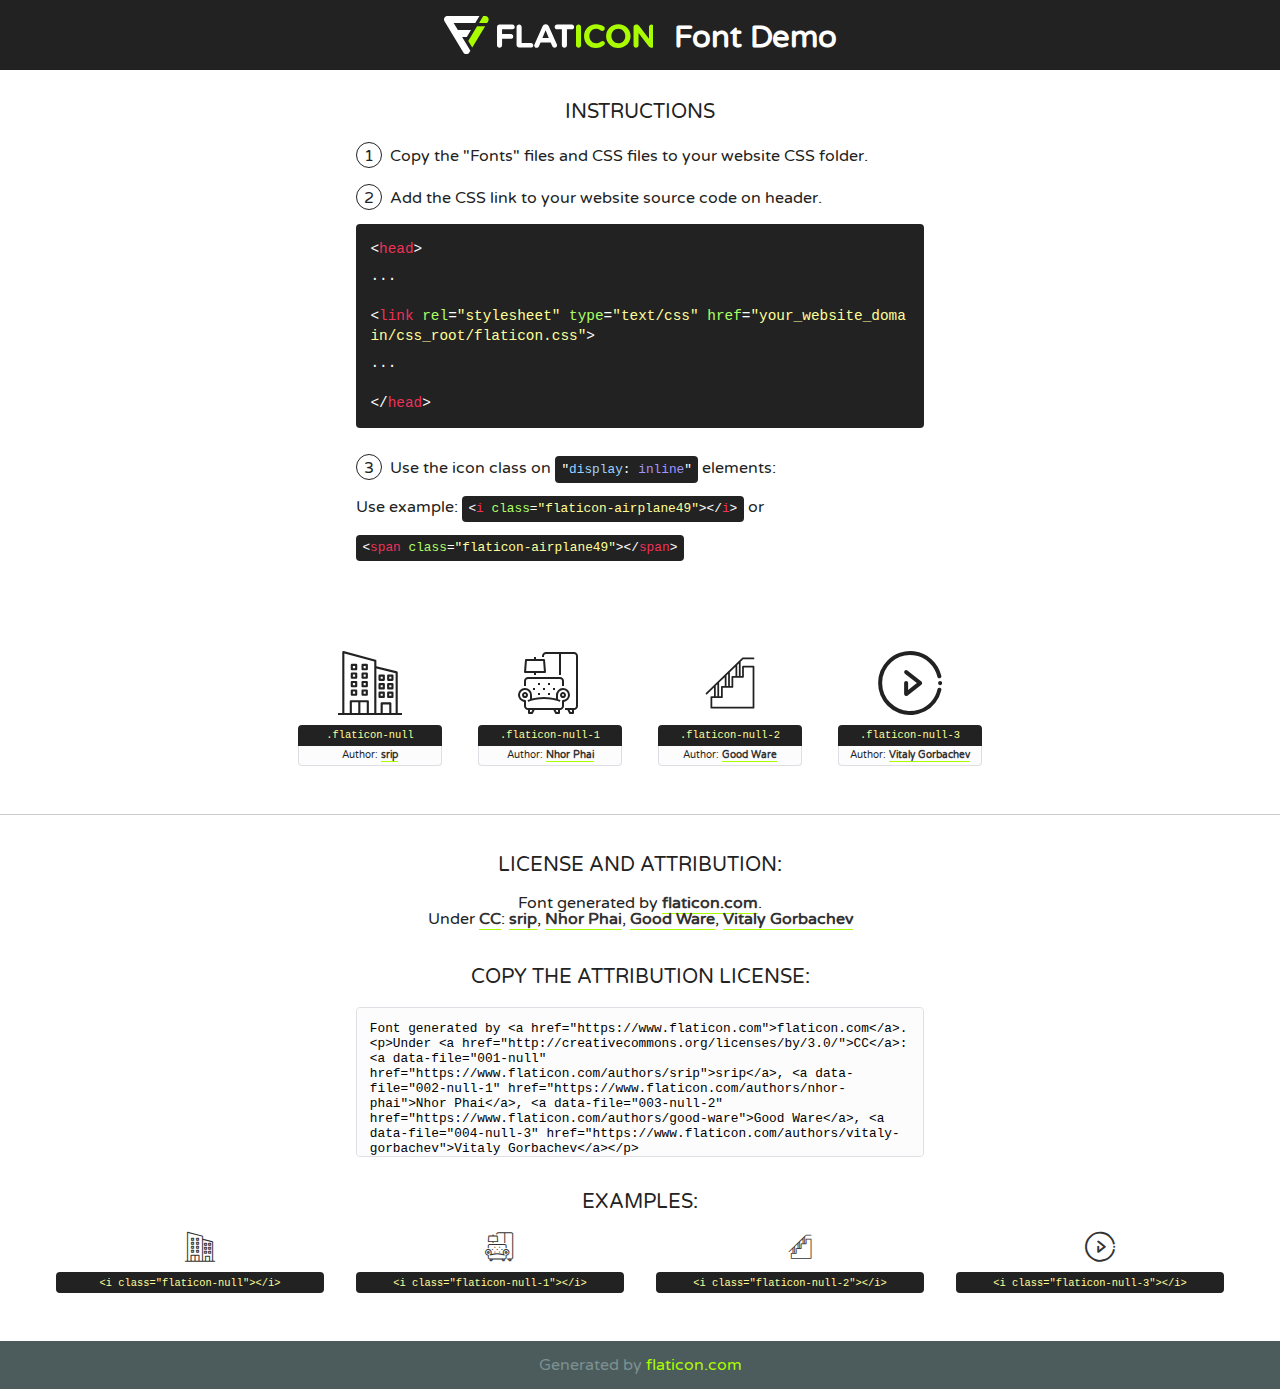
<file: assets/fonts/flaticon.html>
<!DOCTYPE html>
<!--
  Flaticon icon font: Flaticon
  Creation date: 18/05/2020 06:30
-->
<html>
<!DOCTYPE html>
<html>

<head>
    <title>Flaticon WebFont</title>
    <link href="http://fonts.googleapis.com/css?family=Varela+Round" rel="stylesheet" type="text/css" />
    <link rel="stylesheet" type="text/css" href="flaticon.css">
    <meta charset="UTF-8">
    <style>
    html, body, div, span, applet, object, iframe,
    h1, h2, h3, h4, h5, h6, p, blockquote, pre,
    a, abbr, acronym, address, big, cite, code,
    del, dfn, em, img, ins, kbd, q, s, samp,
    small, strike, strong, sub, sup, tt, var,
    b, u, i, center,
    dl, dt, dd, ol, ul, li,
    fieldset, form, label, legend,
    table, caption, tbody, tfoot, thead, tr, th, td,
    article, aside, canvas, details, embed, 
    figure, figcaption, footer, header, hgroup, 
    menu, nav, output, ruby, section, summary,
    time, mark, audio, video {
        margin: 0;
        padding: 0;
        border: 0;
        font-size: 100%;
        font: inherit;
        vertical-align: baseline;
    }
    /* HTML5 display-role reset for older browsers */
    article, aside, details, figcaption, figure, 
    footer, header, hgroup, menu, nav, section {
        display: block;
    }
    body {
        line-height: 1;
    }
    ol, ul {
        list-style: none;
    }
    blockquote, q {
        quotes: none;
    }
    blockquote:before, blockquote:after,
    q:before, q:after {
        content: '';
        content: none;
    }
    table {
        border-collapse: collapse;
        border-spacing: 0;
    }
    body {
        font-family: 'Varela Round', Helvetica, Arial, sans-serif;
        font-size: 16px;
        color: #222;
    }
    a {
        color: #333;
        border-bottom: 1px solid #a9fd00;
        font-weight: bold;
        text-decoration: none;
    }
    * {
        -moz-box-sizing: border-box;
        -webkit-box-sizing: border-box;
        box-sizing: border-box;
        margin: 0;
        padding: 0;
    }
    [class^="flaticon-"]:before, [class*=" flaticon-"]:before, [class^="flaticon-"]:after, [class*=" flaticon-"]:after {
        font-family: Flaticon;
        font-size: 30px;
        font-style: normal;
        margin-left: 20px;
        color: #333;
    }
    .wrapper {
        max-width: 600px;
        margin: auto;
        padding: 0 1em;
    }
    .title {
        font-size: 1.25em;
        text-align: center;
        margin-bottom: 1em;
        text-transform: uppercase;
    }
    header {
        text-align: center;
        background-color: #222;
        color: #fff;
        padding: 1em;
    }
    header .logo {
        width: 210px;
        height: 38px;
        display: inline-block;
        vertical-align: middle;
        margin-right: 1em;
        border: none;
    }
    header strong {
        font-size: 1.95em;
        font-weight: bold;
        vertical-align: middle;
        margin-top: 5px;
        display: inline-block;
    }
    .demo {
        margin: 2em auto;
        line-height: 1.25em;
    }
    .demo ul li {
        margin-bottom: 1em;
    }
    .demo ul li .num {
        color: #222;
        border-radius: 20px;
        display: inline-block;
        width: 26px;
        padding: 3px;
        height: 26px;
        text-align: center;
        margin-right: 0.5em;
        border: 1px solid #222;
    }
    .demo ul li code {
        background-color: #222;
        border-radius: 4px;
        padding: 0.25em 0.5em;
        display: inline-block;
        color: #fff;
        font-family: Consolas,Monaco,Lucida Console,Liberation Mono,DejaVu Sans Mono,Bitstream Vera Sans Mono,Courier New, monospace;
        font-weight: lighter;
        margin-top: 1em;
        font-size: 0.8em;
        word-break: break-all;
    }
    .demo ul li code.big {
        padding: 1em;
        font-size: 0.9em;
    }
    .demo ul li code .red {
        color: #EF3159;
    }
    .demo ul li code .green {
        color: #ACFF65;
    }
    .demo ul li code .yellow {
        color: #FFFF99;
    }
    .demo ul li code .blue {
        color: #99D3FF;
    }
    .demo ul li code .purple {
        color: #A295FF;
    }
    .demo ul li code .dots {
        margin-top: 0.5em;
        display: block;
    }
    #glyphs {
        border-bottom: 1px solid #ccc;
        padding: 2em 0;
        text-align: center;
    }
    .glyph {
        display: inline-block;
        width: 9em;
        margin: 1em;
        text-align: center;
        vertical-align: top;
        background: #FFF;
    }
    .glyph .glyph-icon {
        padding: 10px;
        display: block;
        font-family:"Flaticon";
        font-size: 64px;
        line-height: 1;
    }
    .glyph .glyph-icon:before {
        font-size: 64px;
        color: #222;
        margin-left: 0;
    }
    .class-name {
        font-size: 0.65em;
        background-color: #222;
        color: #fff;
        border-radius: 4px 4px 0 0;
        padding: 0.5em;
        color: #FFFF99;
        font-family: Consolas,Monaco,Lucida Console,Liberation Mono,DejaVu Sans Mono,Bitstream Vera Sans Mono,Courier New, monospace;
    }
    .author-name {
        font-size: 0.6em;
        background-color: #fcfcfd;
        border: 1px solid #DEDEE4;
        border-top: 0;
        border-radius: 0 0 4px 4px;
        padding: 0.5em;
    }
    .class-name:last-child {
        font-size: 10px;
        color:#888;
    }
    .class-name:last-child a {
        font-size: 10px;
        color:#555;
    }
    .class-name:last-child a:hover {
        color:#a9fd00;
    }
    .glyph > input {
        display: block;
        width: 100px;
        margin: 5px auto;
        text-align: center;
        font-size: 12px;
        cursor: text;
    }
    .glyph > input.icon-input {
        font-family:"Flaticon";
        font-size: 16px;
        margin-bottom: 10px;
    }
    .attribution .title {
        margin-top: 2em;
    }
    .attribution textarea {
        background-color: #fcfcfd;
        padding: 1em;
        border: none;
        box-shadow: none;
        border: 1px solid #DEDEE4;
        border-radius: 4px;
        resize: none;
        width: 100%;
        height: 150px;
        font-size: 0.8em;
        font-family: Consolas,Monaco,Lucida Console,Liberation Mono,DejaVu Sans Mono,Bitstream Vera Sans Mono,Courier New, monospace;
        -webkit-appearance: none;
    }
    .iconsuse {
        margin: 2em auto;
        text-align: center;
        max-width: 1200px;
    }
    .iconsuse:after {
        content: '';
        display: table;
        clear: both;
    }
    .iconsuse .image {
        float: left;
        width: 25%;
        padding: 0 1em;
    }
    .iconsuse .image p {
        margin-bottom: 1em;
    }
    .iconsuse .image span {
        display: block;
        font-size: 0.65em;
        background-color: #222;
        color: #fff;
        border-radius: 4px;
        padding: 0.5em;
        color: #FFFF99;
        margin-top: 1em;
        font-family: Consolas,Monaco,Lucida Console,Liberation Mono,DejaVu Sans Mono,Bitstream Vera Sans Mono,Courier New, monospace;
    }
    #footer {
        text-align: center;
        background-color: #4C5B5C;
        color: #7c9192;
        padding: 1em;
    }
    #footer a {
        border: none;
        color: #a9fd00;
        font-weight: normal;
    }
    @media (max-width: 960px) {
        .iconsuse .image {
            width: 50%;
        }
    }
    @media (max-width: 560px) {
        .iconsuse .image {
            width: 100%;
        }
    }
    </style>
</head>

<body class="characters-off">

    <header>
        <a href="https://www.flaticon.com" target="_blank" class="logo">
            <svg version="1.1" xmlns="http://www.w3.org/2000/svg" xmlns:xlink="http://www.w3.org/1999/xlink" xmlns:a="http://ns.adobe.com/AdobeSVGViewerExtensions/3.0/" viewBox="0 0 560.875 102.036" enable-background="new 0 0 560.875 102.036" xml:space="preserve">
                <defs>
                </defs>
                <g>
                    <g class="letters">
                        <path fill="#ffffff" d="M141.596,29.675c0-3.777,2.985-6.767,6.764-6.767h34.438c3.426,0,6.15,2.728,6.15,6.15
                        c0,3.43-2.724,6.149-6.15,6.149h-27.674v13.091h23.719c3.429,0,6.151,2.724,6.151,6.15c0,3.43-2.723,6.149-6.151,6.149h-23.719
                        v17.574c0,3.773-2.986,6.761-6.764,6.761c-3.779,0-6.764-2.989-6.764-6.761V29.675z"></path>
                        <path fill="#ffffff" d="M193.844,29.149c0-3.781,2.985-6.767,6.764-6.767c3.776,0,6.763,2.985,6.763,6.767v42.957h25.039
                        c3.426,0,6.149,2.726,6.149,6.153c0,3.425-2.723,6.15-6.149,6.15h-31.802c-3.779,0-6.764-2.986-6.764-6.768V29.149z"></path>
                        <path fill="#ffffff" d="M241.891,75.71l21.438-48.407c1.492-3.341,4.215-5.357,7.906-5.357h0.792
                        c3.686,0,6.323,2.017,7.815,5.357l21.439,48.407c0.436,0.967,0.701,1.845,0.701,2.723c0,3.602-2.809,6.501-6.414,6.501
                        c-3.161,0-5.269-1.845-6.499-4.655l-4.132-9.661h-27.059l-4.301,10.102c-1.144,2.631-3.426,4.214-6.237,4.214
                        c-3.517,0-6.24-2.81-6.24-6.325C241.1,77.64,241.451,76.677,241.891,75.71z M279.932,58.666l-8.521-20.297l-8.526,20.297H279.932
                        z"></path>
                        <path fill="#ffffff" d="M314.864,35.387H301.86c-3.429,0-6.239-2.813-6.239-6.238c0-3.429,2.811-6.24,6.239-6.24h39.533
                        c3.426,0,6.237,2.811,6.237,6.24c0,3.425-2.811,6.238-6.237,6.238h-13.001v42.785c0,3.773-2.99,6.761-6.764,6.761
                        c-3.779,0-6.764-2.989-6.764-6.761V35.387z"></path>
                        <path fill="#A9FD00" d="M352.615,29.149c0-3.781,2.985-6.767,6.767-6.767c3.774,0,6.761,2.985,6.761,6.767v49.024
                        c0,3.773-2.987,6.761-6.761,6.761c-3.781,0-6.767-2.989-6.767-6.761V29.149z"></path>
                        <path fill="#A9FD00" d="M374.132,53.836v-0.179c0-17.481,13.178-31.801,32.065-31.801c9.22,0,15.459,2.458,20.557,6.238
                        c1.402,1.054,2.637,2.985,2.637,5.357c0,3.692-2.985,6.59-6.681,6.59c-1.845,0-3.071-0.702-4.044-1.319
                        c-3.776-2.813-7.729-4.393-12.562-4.393c-10.364,0-17.831,8.611-17.831,19.154v0.173c0,10.542,7.291,19.329,17.831,19.329
                        c5.715,0,9.492-1.756,13.359-4.834c1.049-0.874,2.458-1.491,4.039-1.491c3.429,0,6.325,2.813,6.325,6.236
                        c0,2.106-1.056,3.78-2.282,4.834c-5.539,4.834-12.036,7.733-21.878,7.733C387.572,85.464,374.132,71.493,374.132,53.836z"></path>
                        <path fill="#A9FD00" d="M433.009,53.836v-0.179c0-17.481,13.79-31.801,32.766-31.801c18.981,0,32.592,14.143,32.592,31.628v0.173
                        c0,17.483-13.785,31.807-32.769,31.807C446.625,85.464,433.009,71.32,433.009,53.836z M484.224,53.836v-0.179
                        c0-10.539-7.725-19.326-18.626-19.326c-10.893,0-18.449,8.611-18.449,19.154v0.173c0,10.542,7.73,19.329,18.626,19.329
                        C476.676,72.986,484.224,64.378,484.224,53.836z"></path>
                        <path fill="#A9FD00" d="M506.233,29.321c0-3.774,2.99-6.763,6.767-6.763h1.401c3.252,0,5.183,1.583,7.029,3.953l26.093,34.265
                        V29.059c0-3.692,2.99-6.677,6.681-6.677c3.683,0,6.671,2.985,6.671,6.677v48.934c0,3.78-2.987,6.765-6.764,6.765h-0.436
                        c-3.257,0-5.188-1.581-7.034-3.953l-27.056-35.492v32.944c0,3.687-2.985,6.676-6.678,6.676c-3.683,0-6.673-2.989-6.673-6.676
                        V29.321z"></path>
                    </g>
                    <g class="insignia">
                        <path fill="#ffffff" d="M48.372,56.137h12.517l11.156-18.537H37.186L25.688,18.539h57.825L94.668,0H9.271
                        C5.925,0,2.842,1.801,1.198,4.716c-1.644,2.907-1.593,6.482,0.134,9.343l50.38,83.501c1.678,2.781,4.689,4.476,7.938,4.476
                        c3.246,0,6.257-1.695,7.935-4.476l2.898-4.804L48.372,56.137z"></path>
                        <g class="i">
                            <path fill="#A9FD00" d="M93.575,18.539h0.031v0.004l21.652,0.004l2.705-4.488c1.727-2.861,1.778-6.436,0.133-9.343
                            C116.454,1.801,113.371,0,110.026,0h-5.294L93.575,18.539z"></path>
                            <polygon fill="#A9FD00" points="88.291,27.356 64.725,66.486 75.519,84.404 109.942,27.356"></polygon>
                        </g>
                    </g>
                </g>
            </svg>
        </a>
        <strong>Font Demo</strong>
    </header>


    <section class="demo wrapper">

        <p class="title">Instructions</p>

        <ul>
            <li>
                <span class="num">1</span>Copy the "Fonts" files and CSS files to your website CSS folder.
            </li>
            <li>
                <span class="num">2</span>Add the CSS link to your website source code on header.
                <code class="big">
                    &lt;<span class="red">head</span>&gt;
                    <br/><span class="dots">...</span>
                    <br/>&lt;<span class="red">link</span> <span class="green">rel</span>=<span class="yellow">"stylesheet"</span> <span class="green">type</span>=<span class="yellow">"text/css"</span> <span class="green">href</span>=<span class="yellow">"your_website_domain/css_root/flaticon.css"</span>&gt;
                    <br/><span class="dots">...</span>
                    <br/>&lt;/<span class="red">head</span>&gt;
                </code>
            </li>

            <li>
                <p>
                    <span class="num">3</span>Use the icon class on <code>"<span class="blue">display</span>:<span class="purple"> inline</span>"</code> elements:
                    <br />
                    Use example: <code>&lt;<span class="red">i</span> <span class="green">class</span>=<span class="yellow">&quot;flaticon-airplane49&quot;</span>&gt;&lt;/<span class="red">i</span>&gt;</code> or <code>&lt;<span class="red">span</span> <span class="green">class</span>=<span class="yellow">&quot;flaticon-airplane49&quot;</span>&gt;&lt;/<span class="red">span</span>&gt;</code>
            </li>
        </ul>

    </section>




   <section id="glyphs">          
    
      
        <div class="glyph"><div class="glyph-icon flaticon-null"></div>
            <div class="class-name">.flaticon-null</div>
            <div class="author-name">Author: <a data-file="001-null" href="https://www.flaticon.com/authors/srip">srip</a> </div> 
        </div>        
        
        <div class="glyph"><div class="glyph-icon flaticon-null-1"></div>
            <div class="class-name">.flaticon-null-1</div>
            <div class="author-name">Author: <a data-file="002-null-1" href="https://www.flaticon.com/authors/nhor-phai">Nhor Phai</a> </div> 
        </div>        
        
        <div class="glyph"><div class="glyph-icon flaticon-null-2"></div>
            <div class="class-name">.flaticon-null-2</div>
            <div class="author-name">Author: <a data-file="003-null-2" href="https://www.flaticon.com/authors/good-ware">Good Ware</a> </div> 
        </div>        
        
        <div class="glyph"><div class="glyph-icon flaticon-null-3"></div>
            <div class="class-name">.flaticon-null-3</div>
            <div class="author-name">Author: <a data-file="004-null-3" href="https://www.flaticon.com/authors/vitaly-gorbachev">Vitaly Gorbachev</a> </div> 
        </div>        
        

    </section>



    <section class="attribution wrapper"   style="text-align:center;">

      <div class="title">License and attribution:</div><div class="attrDiv">Font generated by <a href="https://www.flaticon.com">flaticon.com</a>. <div><p>Under <a href="http://creativecommons.org/licenses/by/3.0/">CC</a>: <a data-file="001-null" href="https://www.flaticon.com/authors/srip">srip</a>, <a data-file="002-null-1" href="https://www.flaticon.com/authors/nhor-phai">Nhor Phai</a>, <a data-file="003-null-2" href="https://www.flaticon.com/authors/good-ware">Good Ware</a>, <a data-file="004-null-3" href="https://www.flaticon.com/authors/vitaly-gorbachev">Vitaly Gorbachev</a></p>  </div>
      </div>
      <div class="title">Copy the Attribution License:</div>

    <textarea onclick="this.focus();this.select();">Font generated by &lt;a href=&quot;https://www.flaticon.com&quot;&gt;flaticon.com&lt;/a&gt;. <p>Under <a href="http://creativecommons.org/licenses/by/3.0/">CC</a>: <a data-file="001-null" href="https://www.flaticon.com/authors/srip">srip</a>, <a data-file="002-null-1" href="https://www.flaticon.com/authors/nhor-phai">Nhor Phai</a>, <a data-file="003-null-2" href="https://www.flaticon.com/authors/good-ware">Good Ware</a>, <a data-file="004-null-3" href="https://www.flaticon.com/authors/vitaly-gorbachev">Vitaly Gorbachev</a></p>  
     </textarea>

    </section>

    <section class="iconsuse">

          <div class="title">Examples:</div>            
             
            <div class="image">
                <p>
                    <i class="glyph-icon flaticon-null"></i> 
                    <span>&lt;i class=&quot;flaticon-null&quot;&gt;&lt;/i&gt;</span>
                </p>
            </div>
            
            <div class="image">
                <p>
                    <i class="glyph-icon flaticon-null-1"></i> 
                    <span>&lt;i class=&quot;flaticon-null-1&quot;&gt;&lt;/i&gt;</span>
                </p>
            </div>
            
            <div class="image">
                <p>
                    <i class="glyph-icon flaticon-null-2"></i> 
                    <span>&lt;i class=&quot;flaticon-null-2&quot;&gt;&lt;/i&gt;</span>
                </p>
            </div>
            
            <div class="image">
                <p>
                    <i class="glyph-icon flaticon-null-3"></i> 
                    <span>&lt;i class=&quot;flaticon-null-3&quot;&gt;&lt;/i&gt;</span>
                </p>
            </div>
                       
        </div>
                            
    </section>

<div id="footer">
    <div>Generated by <a href="https://www.flaticon.com">flaticon.com</a>
    </div>
</div>



</body>
</html>
</file>
<file: assets/css/flaticon.css>
/*
  	Flaticon icon font: Flaticon
  	Creation date: 18/05/2020 06:30
  	*/

@font-face {
  font-family: "Flaticon";
  src: url("../fonts/Flaticon.eot");
  src: url("../fonts/Flaticon.eot?#iefix") format("embedded-opentype"),
       url("../fonts/Flaticon.woff2") format("woff2"),
       url("../fonts/Flaticon.woff") format("woff"),
       url("../fonts/Flaticon.ttf") format("truetype"),
       url("../fonts/Flaticon.svg#Flaticon") format("svg");
  font-weight: normal;
  font-style: normal;
}

@media screen and (-webkit-min-device-pixel-ratio:0) {
  @font-face {
    font-family: "Flaticon";
    src: url("../fonts/Flaticon.svg#Flaticon") format("svg");
  }
}

[class^="flaticon-"]:before, [class*=" flaticon-"]:before,
[class^="flaticon-"]:after, [class*=" flaticon-"]:after {   
  font-family: Flaticon;
font-style: normal;
}

.flaticon-null:before { content: "\f100"; }
.flaticon-null-1:before { content: "\f101"; }
.flaticon-null-2:before { content: "\f102"; }
.flaticon-null-3:before { content: "\f103"; }
</file>
<file: assets/css/gijgo.css>
.gj-button {
    background-color: #f5f5f5;
    border: 1px solid #ddd;
    color: #000;
    border-radius: 3px;
    padding: 6px 10px;
    cursor: pointer;
}

.gj-unselectable {
    -webkit-touch-callout: none;
    -webkit-user-select: none;
    -khtml-user-select: none;
    -moz-user-select: none;
    -ms-user-select: none;
    user-select: none;
}

.gj-row {
    display: -webkit-box;
    display: -ms-flexbox;
    display: flex;
    -ms-flex-wrap: wrap;
    flex-wrap: wrap;
}

.gj-margin-left-5 {
    margin-left: 5px;
}

.gj-margin-left-10 {
    margin-left: 10px;
}

.gj-width-full {
    width: 100%;
}

.gj-cursor-pointer {
    cursor: pointer;
}

.gj-text-align-center {
    text-align: center;
}

.gj-font-size-16 {
    font-size: 16px;
}

.gj-hidden {
    display: none;
}

/** Material Design */
.gj-button-md {
    background: 0 0;
    border: none;
    border-radius: 2px;
    color: rgba(0, 0, 0, 0.87);
    position: relative;
    height: 36px;
    margin: 0;
    min-width: 64px;
    padding: 0 16px;
    display: inline-block;
    font-family: "Roboto","Helvetica","Arial",sans-serif;
    font-size: 1rem;
    font-weight: 500;
    text-transform: uppercase;
    letter-spacing: 0;
    overflow: hidden;
    will-change: box-shadow;
    transition: box-shadow .2s cubic-bezier(.4,0,1,1),background-color .2s cubic-bezier(.4,0,.2,1),color .2s cubic-bezier(.4,0,.2,1);
    outline: none;
    cursor: pointer;
    text-decoration: none;
    text-align: center;
    line-height: 36px;
    vertical-align: middle;
    overflow: hidden;
    -webkit-user-select: none;
    -moz-user-select: none;
    -ms-user-select: none;
    user-select: none;
}

.gj-button-md:hover {
    background-color: rgba(158,158,158,.2);
}

.gj-button-md:disabled {
    color: rgba(0,0,0,.26);
    background: 0 0;
}

.gj-button-md .material-icons,
.gj-button-md .gj-icon {
    vertical-align: middle;
    /*font-size: 1.3rem;
    margin-right: 4px;*/
}

.gj-button-md.gj-button-md-icon {
    width: 24px;
    height: 31px;
    min-width: 24px;
    padding: 0px;
    display: table;
}

.gj-button-md.gj-button-md-icon .material-icons,
.gj-button-md.gj-button-md-icon .gj-icon {
    display: table-cell;
    margin-right: 0px;
    width: 24px;
    height: 24px;
}

.gj-button-md.active {
    background-color: rgba(158,158,158,.4);
}

.gj-button-md-group {
    position: relative;
    display: inline-block;
    vertical-align: middle;
}
.gj-textbox-md {
	/* border: none; */
	/* border-bottom: 1px solid rgba(0,0,0,.42); */
	display: block;
	font-family: "Helvetica","Arial",sans-serif;
	font-size: 16px;
	line-height: 16px;
	/* padding: 4px 0px; */
	margin: 0;
	/* width: 100%; */
	background: 0 0;
	/* text-align: ; */
	color: rgba(0,0,0,.87);
	padding-left: 44px;
	border: 1px solid #dca73a;
	/* padding: 15px 15px; */
	/* text-align: center; */
	width: 177px;
	height: 55px;
	border-radius: 5px;
}
.gj-textbox-md:focus,
.gj-textbox-md:active {
    /* border-bottom: 2px solid rgba(0,0,0,.42); */
    outline: none;
}

.gj-textbox-md::placeholder {
    color: #8e8e8e;
}

.gj-textbox-md:-ms-input-placeholder {
    color: #8e8e8e;
}

.gj-textbox-md::-ms-input-placeholder {
    color: #8e8e8e;
}

.gj-md-spacer-24 {
    min-width: 24px;
    width: 24px;
    display: inline-block;
}

.gj-md-spacer-32 {
    min-width: 32px;
    width: 32px;
    display: inline-block;
}

.gj-modal {
    position: fixed;
    top: 0;
    right: 0;
    bottom: 0;
    left: 0;
    z-index: 1203;
    display: none;
    overflow: hidden;
    -webkit-overflow-scrolling: touch;
    outline: 0;
    background-color: rgba(0, 0, 0, 0.54118);
    transition: 200ms ease opacity;
    will-change: opacity;
}

/* List */
ul.gj-list li [data-role="wrapper"] {
    display: table;
    width: 100%;
}

ul.gj-list li [data-role="checkbox"] {
    display: table-cell;
    vertical-align:middle;
    text-align:center;
}

ul.gj-list li [data-role="image"] {
    display: table-cell;
    vertical-align:middle;
    text-align:center;
}

ul.gj-list li [data-role="display"] {
    display: table-cell;
    vertical-align:middle;
    cursor: pointer;
}

ul.gj-list li [data-role="display"]:empty:before {
  content: "\200b"; /* unicode zero width space character */
}

/* List - Bootstrap */
ul.gj-list-bootstrap {
    padding-left: 0px;
    margin-bottom: 0px;
}

ul.gj-list-bootstrap li {
    padding: 0px;
}

ul.gj-list-bootstrap li [data-role="wrapper"] {
    padding: 0px 10px;
}

ul.gj-list-bootstrap li [data-role="checkbox"] {
    width: 24px;
    padding: 3px;
}

ul.gj-list-bootstrap li [data-role="image"] {
    width: 24px;
    height: 24px;
}

ul.gj-list-bootstrap li [data-role="display"] {
    padding: 8px 0px 8px 4px;
}

.list-group-item.active ul li, .list-group-item.active:focus ul li, .list-group-item.active:hover ul li {
    text-shadow: none;
    color:initial;
}

/* List - Material Design */
ul.gj-list-md {
    padding: 0px;
    list-style: none;
    list-style-type: none;
    line-height: 24px;
    letter-spacing: 0;
    color: #616161; /* Gray 700 */
}

ul.gj-list-md li {
    display: list-item;
    list-style-type: none;
    padding: 0px;
    min-height: unset;
    box-sizing: border-box;
    align-items: center;
    cursor: default;
    overflow: hidden;

    font-family: "Roboto","Helvetica","Arial",sans-serif;
    font-size: 16px;
    font-weight: 400;
    letter-spacing: .04em;
    line-height: 1;
    
    -webkit-flex-direction: row;
    -ms-flex-direction: row;
    flex-direction: row;
    -webkit-flex-wrap: nowrap;
    -ms-flex-wrap: nowrap;
    flex-wrap: nowrap;
}

ul.gj-list-md li [data-role="checkbox"] {
    height: 24px;
    width: 24px;
}

ul.gj-list-md li [data-role="image"] {
    height: 24px;
    width: 24px;
}

ul.gj-list-md li [data-role="display"] {
    padding: 8px 0px 8px 5px;
    order: 0;
    flex-grow: 2;
    text-decoration: none;
    box-sizing: border-box;
    align-items: center;
    text-align: left;
    color: rgba(0,0,0,.87);
}

ul.gj-list-md li.disabled>[data-role="wrapper"]>[data-role="display"] {
    color: #9E9E9E; /* Gray 500 */
}

.gj-list-md-active {
    background: #e0e0e0;
    color: #3f51b5;
}


/* Picker */
.gj-picker {
    position: absolute;
    z-index: 1203;
    background-color: #fff;
}

.gj-picker .selected {
    color: #fff;
}

/* Material Design */
.gj-picker-md {
    font-family: "Roboto","Helvetica","Arial",sans-serif;
    font-size: 16px;
    font-weight: 400;
    letter-spacing: .04em;
    line-height: 1;
    color: rgba(0,0,0,.87);
    border: 1px solid #E0E0E0;
}

.gj-modal .gj-picker-md {
    border: 0px;
}

.gj-picker-md [role="header"] {
    color: rgba(255, 255, 255, 0.54);
    display: flex;
    background: #2196f3;
    align-items: baseline;
    user-select: none;
    justify-content: center;
}

.gj-picker-md [role="footer"] {
    float: right;
    padding: 10px;
}

.gj-picker-md [role="footer"] button.gj-button-md {
    color: #2196f3;
    font-weight: bold;
    font-size: 13px;
}

/* Bootstrap */
.gj-picker-bootstrap {
    border-radius: 4px;
    border: 1px solid #E0E0E0;
}

.gj-picker-bootstrap .selected {
    color: #888;
}

.gj-picker-bootstrap [role="header"] {
    background: #eee;
    color: #AAA;
}
@font-face {
    font-family: 'gijgo-material';
    src: url('../fonts/gijgo-material.eot?235541');
    src: url('../fonts/gijgo-material.eot?235541#iefix') format('embedded-opentype'), url('../fonts/gijgo-material.ttf?235541') format('truetype'), url('../fonts/gijgo-material.woff?235541') format('woff'), url('../fonts/gijgo-material.svg?235541#gijgo-material') format('svg');
    font-weight: normal;
    font-style: normal;
}

.gj-icon {
    /* use !important to prevent issues with browser extensions that change fonts */
    font-family: 'gijgo-material' !important;
    font-size: 24px;
    speak: none;
    font-style: normal;
    font-weight: normal;
    font-variant: normal;
    text-transform: none;
    line-height: 1;
    /* Enable Ligatures ================ */
    letter-spacing: 0;
    -webkit-font-feature-settings: "liga";
    -moz-font-feature-settings: "liga=1";
    -moz-font-feature-settings: "liga";
    -ms-font-feature-settings: "liga" 1;
    font-feature-settings: "liga";
    -webkit-font-variant-ligatures: discretionary-ligatures;
    font-variant-ligatures: discretionary-ligatures;
    /* Better Font Rendering =========== */
    -webkit-font-smoothing: antialiased;
    -moz-osx-font-smoothing: grayscale;
}

.gj-icon.undo:before {
    content: "\e900";
}

.gj-icon.vertical-align-top:before {
    content: "\e901";
}

.gj-icon.vertical-align-center:before {
    content: "\e902";
}

.gj-icon.vertical-align-bottom:before {
    content: "\e903";
}

.gj-icon.arrow-dropup:before {
    content: "\e904";
}

.gj-icon.clock:before {
    content: "\e905";
}

.gj-icon.refresh:before {
    content: "\e906";
}

.gj-icon.last-page:before {
    content: "\e907";
}

.gj-icon.first-page:before {
    content: "\e908";
}

.gj-icon.cancel:before {
    content: "\e909";
}

.gj-icon.clear:before {
    content: "\e90a";
}

.gj-icon.check-circle:before {
    content: "\e90b";
}

.gj-icon.delete:before {
    content: "\e90c";
}

.gj-icon.arrow-upward:before {
    content: "\e90d";
}

.gj-icon.arrow-forward:before {
    content: "\e90e";
}

.gj-icon.arrow-downward:before {
    content: "\e90f";
}

.gj-icon.arrow-back:before {
    content: "\e910";
}

.gj-icon.list-numbered:before {
    content: "\e911";
}

.gj-icon.list-bulleted:before {
    content: "\e912";
}

.gj-icon.indent-increase:before {
    content: "\e913";
}

.gj-icon.indent-decrease:before {
    content: "\e914";
}

.gj-icon.redo:before {
    content: "\e915";
}

.gj-icon.align-right:before {
    content: "\e916";
}

.gj-icon.align-left:before {
    content: "\e917";
}

.gj-icon.align-justify:before {
    content: "\e918";
}

.gj-icon.align-center:before {
    content: "\e919";
}

.gj-icon.strikethrough:before {
    content: "\e91a";
}

.gj-icon.italic:before {
    content: "\e91b";
}

.gj-icon.underlined:before {
    content: "\e91c";
}

.gj-icon.bold:before {
    content: "\e91d";
}

.gj-icon.arrow-dropdown:before {
    content: "\e91e";
}

.gj-icon.done:before {
    content: "\e91f";
}

.gj-icon.pencil:before {
    content: "\e920";
}

.gj-icon.minus:before {
    content: "\e921";
}

.gj-icon.plus:before {
    content: "\e922";
}

.gj-icon.chevron-up:before {
    content: "\e923";
}

.gj-icon.chevron-right:before {
    content: "\e924";
}

.gj-icon.chevron-down:before {
    content: "\e925";
}

.gj-icon.chevron-left:before {
    content: "\e926";
}

.gj-icon.event:before {
    content: "\e927";
}
.gj-draggable {
    cursor: move;
}
.gj-resizable-handle {
    position: absolute;
    font-size: 0.1px;
    display: block;
    -ms-touch-action: none;
    touch-action: none;
    z-index: 1203;
}

.gj-resizable-n {
    cursor: n-resize;
    height: 7px;
    width: 100%;
    top: -5px;
    left: 0;
}
.gj-resizable-e {
    cursor: e-resize;
    width: 7px;
    right: -5px;
    top: 0;
    height: 100%;
}
.gj-resizable-s {
    cursor: s-resize;
    height: 7px;
    width: 100%;
    bottom: -5px;
    left: 0;
}
.gj-resizable-w {
	cursor: w-resize;
	width: 7px;
	left: -5px;
	top: 0;
	height: 100%;
}
.gj-resizable-se {
	cursor: se-resize;
	width: 12px;
	height: 12px;
	right: 1px;
	bottom: 1px;
}
.gj-resizable-sw {
	cursor: sw-resize;
	width: 9px;
	height: 9px;
	left: -5px;
	bottom: -5px;
}
.gj-resizable-nw {
	cursor: nw-resize;
	width: 9px;
	height: 9px;
	left: -5px;
	top: -5px;
}
.gj-resizable-ne {
	cursor: ne-resize;
	width: 9px;
	height: 9px;
	right: -5px;
	top: -5px;
}

.gj-dialog-footer {
    position: absolute;
    bottom: 0px;
    width: 100%;
    margin-top: 0px;
}

.gj-dialog-scrollable [data-role="body"] {
    overflow-x: hidden;
    overflow-y: scroll;
}

/** Bootstrap 3 **/
.gj-dialog-bootstrap {
    overflow: hidden;
    z-index: 1202;
}

.gj-dialog-bootstrap [data-role="title"] {
    display: inline;
}
.gj-dialog-bootstrap [data-role="close"] {
    line-height: 1.42857143;
}

/** Bootstrap 4 **/
.gj-dialog-bootstrap4 {
    overflow: hidden;
    z-index: 1202;
}

.gj-dialog-bootstrap4 [data-role="title"] {
    display: inline;
}
.gj-dialog-bootstrap4 [data-role="close"] {
    line-height: 1.5;
}

/** Material Design **/
.gj-dialog-md {
    background-color: #FFF;
    overflow: hidden;
    border: none;
    box-shadow: 0 11px 15px -7px rgba(0,0,0,.2), 0 24px 38px 3px rgba(0,0,0,.14), 0 9px 46px 8px rgba(0,0,0,.12);
    box-sizing: border-box;
    position: relative;
    display: -webkit-box;
    display: -webkit-flex;
    display: -ms-flexbox;
    display: flex;
    -webkit-box-orient: vertical;
    -webkit-box-direction: normal;
    -webkit-flex-direction: column;
    -ms-flex-direction: column;
    flex-direction: column;
    -webkit-background-clip: padding-box;
    background-clip: padding-box;
    outline: 0;
    z-index: 1202;
}

.gj-dialog-md-header {
    padding: 24px 24px 0px 24px;
    font-family: "Roboto","Helvetica","Arial",sans-serif;
}

.gj-dialog-md-title {
    margin: 0;
    font-weight: 400;
    display: inline;
    line-height: 28px;
    font-size: 20px;
}

.gj-dialog-md-close {
    -webkit-appearance: none;
    padding: 0;
    cursor: pointer;
    background: 0 0;
    border: 0;
    float: right;
    line-height: 28px;
    font-size: 28px;
}

.gj-dialog-md-body {
    padding: 20px 24px 24px 24px;
    color: rgba(0,0,0,.54);
    font-family: "Helvetica","Arial",sans-serif;
    font-size: 14px;
    font-weight: 400;
    line-height: 20px;
}

.gj-dialog-md-footer {
    padding: 8px 8px 8px 24px;
    display: -webkit-flex;
    display: -ms-flexbox;
    display: flex;
    -webkit-flex-direction: row-reverse;
    -ms-flex-direction: row-reverse;
    flex-direction: row-reverse;
    -webkit-flex-wrap: wrap;
    -ms-flex-wrap: wrap;
    flex-wrap: wrap;

    box-sizing: border-box;
}

.gj-dialog-md-footer>*:first-child {
    margin-right: 0;
}

.gj-dialog-md-footer>* {
    margin-right: 8px;
    height: 36px;
}
DIV.gj-grid-wrapper {
    margin: auto;
    position: relative;
    clear:both;
    z-index: 1;
}

TABLE.gj-grid {
    margin: auto;    
    border-collapse: collapse;
    width: 100%;
    table-layout: fixed;
}

TABLE.gj-grid THEAD TH [data-role="selectAll"] {
    margin: auto;
}

TABLE.gj-grid THEAD TH [data-role="title"] {
    display: inline-block;
}

TABLE.gj-grid THEAD TH [data-role="sorticon"] {
    display: inline-block;
}

TABLE.gj-grid THEAD TH {
    overflow: hidden;
    text-overflow: ellipsis;
}

TABLE.gj-grid.autogrow-header-row THEAD TH {
    overflow: auto;
    text-overflow: initial;
    white-space: pre-wrap;
    -ms-word-break: break-word;
    word-break: break-word;
}

TABLE.gj-grid > tbody > tr > td {
    overflow: hidden;
    position: relative;
}

table.gj-grid tbody div[data-role="display"] {
    vertical-align: middle;
    text-indent: 0;
    white-space: pre-wrap;
    -ms-word-break: break-word;
    word-break: break-word;
}

table.gj-grid.fixed-body-rows tbody div[data-role="display"] {
    overflow: hidden;
    text-overflow: ellipsis;
    white-space: nowrap;
    -ms-word-break: initial;
    word-break: initial;
}

table.gj-grid tfoot DIV[data-role="display"] {
    vertical-align: middle;
    text-indent: 0;
    display: flex;
}

TABLE.gj-grid .fa {
    padding: 2px;
}

TABLE.gj-grid > tbody > tr > td > div {
    padding: 2px;
    overflow: hidden;
}

DIV.gj-grid-wrapper DIV.gj-grid-loading-cover
{
    background: #BBBBBB;
    opacity: 0.5;
    position: absolute;
    vertical-align: middle;
}

DIV.gj-grid-wrapper DIV.gj-grid-loading-text
{
    position: absolute;
    font-weight: bold;
}

/* Bootstrap Theme */
table.gj-grid-bootstrap thead th {
    background-color: #f5f5f5;
    vertical-align:middle;
}

table.gj-grid-bootstrap thead th [data-role="sorticon"] {
    margin-left: 5px;
}

table.gj-grid-bootstrap thead th [data-role="sorticon"] i.gj-icon,
table.gj-grid-bootstrap thead th [data-role="sorticon"] i.material-icons {
    position: absolute;
    font-size: 20px;
    top: 15px;
}

table.gj-grid-bootstrap tbody tr td div[data-role="display"] {
    padding: 0px;
}

.gj-grid-bootstrap-4 .gj-checkbox-bootstrap {
    display: inline-block;
    padding-top: 2px;
}

.gj-grid-bootstrap-4 tbody tr.active {
    background-color: rgba(0,0,0,.075);
}

/* Material Design Theme */
.gj-grid-md {
    position: relative;
    border: 1px solid #e0e0e0;
    border-collapse: collapse;
    white-space: nowrap;
    font-size: 13px;
    font-family: "Roboto","Helvetica","Arial",sans-serif;
    background-color: #fff;
}

.gj-grid-md td:first-of-type, .gj-grid-md th:first-of-type {
    padding-left: 24px;
}

.gj-grid-md th {
    position: relative;
    vertical-align: bottom;
    font-weight: 700;
    line-height: 31px;
    letter-spacing: 0;
    height: 56px;
    font-size: 12px;
    color: rgba(0,0,0,.54);
    padding-bottom: 8px;
    box-sizing: border-box;
    padding: 12px 18px;
    text-align: right;
}

.gj-grid-md td {
    position: relative;
    height: 48px;
    border-top: 1px solid #e0e0e0;
    border-bottom: 1px solid #e0e0e0;
    padding: 12px 18px;
    box-sizing: border-box;
    text-align: left;
    color: rgba(0,0,0,.87);
}

.gj-grid-md tbody tr {
    position: relative;
    height: 48px;
    transition-duration: .28s;
    transition-timing-function: cubic-bezier(.4,0,.2,1);
    transition-property: background-color;
}

.gj-grid-md tbody tr:hover {
    background-color: #EEEEEE; /* Gray 200 */
}

.gj-grid-md tbody tr.gj-grid-md-select {
    background-color: #F5F5F5; /* Grey 100 */
}


table.gj-grid-md thead th [data-role="sorticon"] {
    margin-left: 5px;
}

table.gj-grid-md thead th [data-role="sorticon"] i.gj-icon,
table.gj-grid-md thead th [data-role="sorticon"] i.material-icons {
    position: absolute;
    font-size: 16px;
    top: 19px;
}

table.gj-grid-md thead th.gj-grid-select-all {
    padding-bottom: 3px;
}
/* Hide all prioritized columns by default */
@media only all {
	th.display-1120,
	td.display-1120,
	th.display-960,
	td.display-960,
	th.display-800,
	td.display-800,
	th.display-640,
	td.display-640,
	th.display-480,
	td.display-480,
	th.display-320,
	td.display-320 {
		display: none;
	}
}

/* Show at 320px (20em x 16px) */
@media screen and (min-width: 20em) {
	TABLE.gj-grid-bootstrap th.display-320,
	TABLE.gj-grid-bootstrap td.display-320 {
		display: table-cell;
	}
}
/* Show at 480px (30em x 16px) */
@media screen and (min-width: 30em) {
	TABLE.gj-grid-bootstrap th.display-480,
	TABLE.gj-grid-bootstrap td.display-480 {
		display: table-cell;
	}
}
/* Show at 640px (40em x 16px) */
@media screen and (min-width: 40em) {
	TABLE.gj-grid-bootstrap th.display-640,
	TABLE.gj-grid-bootstrap td.display-640 {
		display: table-cell;
	}
}
/* Show at 800px (50em x 16px) */
@media screen and (min-width: 50em) {
	TABLE.gj-grid-bootstrap th.display-800,
	TABLE.gj-grid-bootstrap td.display-800 {
		display: table-cell;
	}
}
/* Show at 960px (60em x 16px) */
@media screen and (min-width: 60em) {
	TABLE.gj-grid-bootstrap th.display-960,
	TABLE.gj-grid-bootstrap td.display-960 {
		display: table-cell;
	}
}
/* Show at 1,120px (70em x 16px) */
@media screen and (min-width: 70em) {
	TABLE.gj-grid-bootstrap th.display-1120,
	TABLE.gj-grid-bootstrap td.display-1120 {
		display: table-cell;
	}
}

/* Material Design Theme */
.gj-grid-md tfoot tr th {
    padding-right: 14px;
}

.gj-grid-md tfoot tr[data-role="pager"] .gj-grid-mdl-pager-label {
    padding-left: 5px;
    padding-right: 5px;
}

.gj-grid-md tfoot tr[data-role="pager"] .gj-dropdown-md {
    margin-left: 12px;
}

.gj-grid-md tfoot tr[data-role="pager"] .gj-dropdown-md [role="presenter"] {
    font-size: 12px;
    font-weight: bold;
    color: rgba(0,0,0,.54);
}

.gj-grid-md tfoot tr[data-role="pager"] .gj-dropdown-md [role="presenter"] [role="display"] {
    text-align: right;
}

.gj-grid-md tfoot tr[data-role="pager"] .gj-grid-md-limit-select {
    margin-left: 10px;
    font-size: 12px;
    font-weight: bold;
    color: rgba(0,0,0,.54);
}

/* Bootstrap */
.gj-grid-bootstrap tfoot tr[data-role="pager"] th {
    line-height: 30px;
    background-color: #f5f5f5;
}

.gj-grid-bootstrap tfoot tr[data-role="pager"] th > div > div {
    margin-right: 5px;
}

.gj-grid-bootstrap tfoot tr[data-role="pager"] th > div > button {
    margin-right: 5px;
}

.gj-grid-bootstrap-4 tfoot tr[data-role="pager"] th > div button {
    height: 34px;
}

.gj-grid-bootstrap-4 tfoot tr[data-role="pager"] th div .gj-dropdown-bootstrap-4 .gj-dropdown-expander-mi .gj-icon {
    top: 5px;
}

.gj-grid-bootstrap-3 tfoot tr[data-role="pager"] th > div > input {
    margin-right: 5px;
    width: 40px;
    text-align: right;
    display: inline-block;
    font-weight: bold;
}

.gj-grid-bootstrap-4 tfoot tr[data-role="pager"] th > div > div.input-group {
    width: 40px;
}

.gj-grid-bootstrap-4 tfoot tr[data-role="pager"] th > div > div.input-group input {
    text-align: right;
    font-weight: bold;
    height: 34px;
    padding-top: 2px;
    padding-bottom: 6px;
}

.gj-grid-bootstrap tfoot tr[data-role="pager"] th > div > select {
    display: inline-block;
    margin-right: 5px;
    width: 60px;
}

.gj-grid-bootstrap tfoot tr[data-role="pager"] th .gj-dropdown-bootstrap .gj-list-bootstrap [data-role="display"] {
    line-height: 14px;
}

.gj-grid-bootstrap tfoot tr[data-role="pager"] th .gj-dropdown-bootstrap [role="presenter"] [role="display"] {
    font-weight: bold;
}

.gj-grid-bootstrap tfoot tr[data-role="pager"] th .gj-dropdown-bootstrap-3 [role="presenter"] {
    padding: 2px 8px;
}

.gj-grid-bootstrap tfoot tr[data-role="pager"] th .gj-dropdown-bootstrap-4 [role="presenter"] {
    padding: 1px 8px;
}
.gj-grid thead tr th div.gj-grid-column-resizer-wrapper {
    position: relative;
    width: 100%;
    height: 0px; 
    top: 0px; 
    left: 0px; 
    padding: 0px;
}

span.gj-grid-column-resizer {
    position: absolute;
    right: 0px;
    width: 10px;
    top: -100px;
    height: 300px;
    z-index: 1203;
    cursor: e-resize;
}

.gj-grid-resize-cursor {
    cursor: e-resize;
}
.gj-grid-md tbody tr.gj-grid-top-border td {
  border-top: 2px solid #777;
}
.gj-grid-md tbody tr.gj-grid-bottom-border td {
  border-bottom: 2px solid #777;
}

.gj-grid-bootstrap tbody tr.gj-grid-top-border td {
  border-top: 2px solid #777;
}
.gj-grid-bootstrap tbody tr.gj-grid-bottom-border td {
  border-bottom: 2px solid #777;
}
.gj-grid-md thead tr th.gj-grid-left-border,
.gj-grid-md tbody tr td.gj-grid-left-border
{
    border-left: 3px solid #777;
}
.gj-grid-md thead tr th.gj-grid-right-border,
.gj-grid-md tbody tr td.gj-grid-right-border
{
    border-right: 3px solid #777;
}

.gj-grid-bootstrap thead tr th.gj-grid-left-border,
.gj-grid-bootstrap tbody tr td.gj-grid-left-border
{
    border-left: 5px solid #ddd;
}
.gj-grid-bootstrap thead tr th.gj-grid-right-border,
.gj-grid-bootstrap tbody tr td.gj-grid-right-border
{
    border-right: 5px solid #ddd;
}
.gj-dirty {
    position: absolute;
    top: 0px;
    left: 0px;
    border-style: solid;
    border-width: 3px;
    border-color: #f00 transparent transparent #f00;
    padding: 0;
    overflow: hidden;
    vertical-align: top;
}

/* Material Design */
.gj-grid-md tbody tr td.gj-grid-management-column {
    padding: 3px;
}

.gj-grid-md tbody tr td[data-mode="edit"] {
    padding: 0px 18px;
}

.gj-grid-md tbody .gj-dropdown-md [role="presenter"] [role="display"] {
    padding: 0px;
}

/* Bootstrap */
.gj-grid-bootstrap tbody tr td[data-mode="edit"] {
    padding: 0px;
}

.gj-grid-bootstrap tbody tr td[data-mode="edit"] [data-role="edit"] {
    padding: 0px;
}

/* Bootstrap 3 */
.gj-grid-bootstrap-3 tbody tr td.gj-grid-management-column {
    padding: 3px;
}

.gj-grid-bootstrap-3 tbody tr td[data-mode="edit"] {
    height: 38px;
}

.gj-grid-bootstrap-3 tbody tr td[data-mode="edit"] [data-role="edit"] input[type="text"] {
    height: 37px;
    padding: 8px;
}

.gj-grid-bootstrap-3 tbody tr td[data-mode="edit"] .gj-dropdown-bootstrap [role="presenter"] {
    border: 0px;
    border-radius: 0px;
    height: 37px;
    padding-left: 8px;
}

.gj-grid-bootstrap-3 tbody tr td[data-mode="edit"] .gj-datepicker-bootstrap {
    height: 37px;
}

.gj-grid-bootstrap-3 tbody tr td[data-mode="edit"] .gj-datepicker-bootstrap [role="input"] {
    height: 37px;
    border:0px;
    border-radius: 0px;
}

.gj-grid-bootstrap-3 tbody tr td[data-mode="edit"] .gj-datepicker-bootstrap [role="right-icon"] {
    border:0px;
    border-radius: 0px;
}

.gj-grid-bootstrap-3 tbody tr td[data-mode="edit"] .gj-checkbox-bootstrap {
    display: inline-block;
    padding-top: 10px;
    height: 32px;
}

/* Bootstrap 4 */
.gj-grid-bootstrap-4 tbody tr td.gj-grid-management-column {
    padding: 6px;
}

.gj-grid-bootstrap-4 tbody tr td[data-mode="edit"] [data-role="edit"] input[type="text"] {
    height: 48px;
    padding-left: 12px;
}

.gj-grid-bootstrap-4 tbody tr td[data-mode="edit"] .gj-dropdown-bootstrap [role="presenter"] {
    border: 0px;
    border-radius: 0px;
    height: 48px;
    padding-left: 12px;
    font-family: -apple-system,system-ui,BlinkMacSystemFont,"Segoe UI",Roboto,"Helvetica Neue",Arial,sans-serif;
}

.gj-grid-bootstrap-4 tbody tr td[data-mode="edit"] .gj-dropdown-bootstrap-4 [role="expander"].gj-dropdown-expander-mi .gj-icon,
.gj-grid-bootstrap-4 tbody tr td[data-mode="edit"] .gj-dropdown-bootstrap-4 [role="expander"].gj-dropdown-expander-mi .material-icons {
    top: 13px;
}

.gj-grid-bootstrap-4 tbody tr td[data-mode="edit"] .gj-datepicker-bootstrap {
    height: 48px;
}

.gj-grid-bootstrap-4 tbody tr td[data-mode="edit"] .gj-datepicker-bootstrap [role="input"] {
    height: 48px;
    border:0px;
    border-radius: 0px;
}

.gj-grid-bootstrap-4 tbody tr td[data-mode="edit"] .gj-datepicker-bootstrap [role="right-icon"] {
    background-color: #fff;
}

.gj-grid-bootstrap-4 tbody tr td[data-mode="edit"] .gj-datepicker-bootstrap [role="right-icon"] button {
    border: 0px;
    border-radius: 0px;
    width: 43px;
    position: relative;
}

.gj-grid-bootstrap-4 tbody tr td[data-mode="edit"] .gj-datepicker-bootstrap [role="right-icon"] .gj-icon,
.gj-grid-bootstrap-4 tbody tr td[data-mode="edit"] .gj-datepicker-bootstrap [role="right-icon"] .material-icons {
    top: 13px;
    left: 10px;
    font-size: 24px;
}

.gj-grid-bootstrap-4 tbody tr td[data-mode="edit"] .gj-checkbox-bootstrap {
    display: inline-block;
    padding-top: 15px;
    height: 42px;
}
.gj-grid-md thead tr[data-role="filter"] th {
    border-top: 1px solid #e0e0e0;
}

div.gj-grid-wrapper div.gj-grid-bootstrap-toolbar {
    background-color: #f5f5f5;
    padding: 8px;
    font-weight: bold;
    border: 1px solid #ddd;
}

div.gj-grid-wrapper div.gj-grid-bootstrap-4-toolbar {
    background-color: #f5f5f5;
    padding: 12px;
    font-weight: bold;
    border: 1px solid #ddd;
}

div.gj-grid-wrapper div.gj-grid-md-toolbar {
    font-weight: bold;
    font-size: 24px;
    font-family: "Helvetica","Arial",sans-serif;
    background-color: rgb(255, 255, 255);
    
    border-top: 1px solid #e0e0e0;
    border-left: 1px solid #e0e0e0;
    border-right: 1px solid #e0e0e0;
    border-bottom: 0px;
    border-collapse: collapse;

    padding: 0 18px 0px 18px;
    line-height: 56px;
}
table.gj-grid-scrollable tbody {
    overflow-y: auto;
    overflow-x: hidden;
    display: block;
}

/* Material Design */
table.gj-grid-md.gj-grid-scrollable {
    border-bottom: 0px;
}

table.gj-grid-md.gj-grid-scrollable tbody {
    border-right: 1px solid #e0e0e0;
    border-bottom: 1px solid #e0e0e0;
}

table.gj-grid-md.gj-grid-scrollable tfoot {
    border-bottom: 1px solid #e0e0e0;
}

/* Bootstrap 3 */
table.gj-grid-bootstrap.gj-grid-scrollable {
    border-bottom: 0px;
}

table.gj-grid-bootstrap.gj-grid-scrollable tbody {
    border-right: 1px solid #ddd;
    border-bottom: 1px solid #ddd;
}

table.gj-grid-bootstrap.gj-grid-scrollable tbody tr[data-role="row"]:first-child td {
    border-top: 0px;
}

table.gj-grid-bootstrap.gj-grid-scrollable tbody tr[data-role="row"] td:first-child {
    border-left: 0px;
}

table.gj-grid-bootstrap.gj-grid-scrollable tbody tr[data-role="row"] td:last-child {
    border-right: 0px;
}

table.gj-grid-bootstrap.gj-grid-scrollable tfoot {
    border-bottom: 1px solid #ddd;
}

ul.gj-list li [data-role="spacer"] {
    display: table-cell;
}

ul.gj-list li [data-role="expander"] {
    display: table-cell;
    vertical-align:middle;
    text-align:center;
    cursor: pointer;
}

[data-type="tree"] ul li [data-role="expander"].gj-tree-material-icons-expander {
    width: 24px;
}

[data-type="tree"] ul li [data-role="expander"].gj-tree-font-awesome-expander {
    width: 24px;
}

[data-type="tree"] ul li [data-role="expander"].gj-tree-glyphicons-expander {
    width: 24px;
}

[data-type="tree"] ul li [data-role="expander"].gj-tree-glyphicons-expander .glyphicon {
    top: 4px;
    height: 24px;
}

/* Bootstrap Theme */
.gj-tree-bootstrap-3 ul.gj-list-bootstrap li {
    border: 0px;
    border-radius: 0px;
    color: #333;
}

.gj-tree-bootstrap-3 ul.gj-list-bootstrap li.active {
    color: #fff;
}

.gj-tree-bootstrap-3 ul.gj-list-bootstrap li.disabled {
    color: #777;
    background-color: #eee;
}

.gj-tree-bootstrap-4 ul.gj-list-bootstrap li {
    border: 0px;
    border-radius: 0px;
    color: #212529;
}

.gj-tree-bootstrap-4 ul.gj-list-bootstrap li.active {
    color: #fff;
}

.gj-tree-bootstrap-4 ul.gj-list-bootstrap li.disabled {
    color: #868e96;
}

.gj-tree-bootstrap-4 ul.gj-list-bootstrap li ul.gj-list-bootstrap {
    width: 100%;
}

.gj-tree-bootstrap-border ul.gj-list-bootstrap li {
    border: 1px solid #ddd;
}

.gj-tree-bootstrap-border ul.gj-list-bootstrap li ul.gj-list-bootstrap li {
    border-left: 0px;
    border-right: 0px;
}

.gj-tree-bootstrap-border ul.gj-list-bootstrap li:first-child {
    border-top-left-radius: 4px;
    border-top-right-radius: 4px;
}

.gj-tree-bootstrap-border ul.gj-list-bootstrap li:last-child {
    border-bottom-left-radius: 4px;
    border-bottom-right-radius: 4px;
}

.gj-tree-bootstrap-border ul.gj-list-bootstrap li ul.gj-list-bootstrap li:first-child {
    border-top-left-radius: 0px;
    border-top-right-radius: 0px;
}

.gj-tree-bootstrap-border ul.gj-list-bootstrap li ul.gj-list-bootstrap li:last-child {
    border-bottom: 0px;
    border-bottom-left-radius: 0px;
    border-bottom-right-radius: 0px;
}

ul.gj-list-bootstrap li [data-role="expander"].gj-tree-material-icons-expander {
    padding-top: 8px;
    padding-bottom: 4px;
}

ul.gj-list-bootstrap li [data-role="expander"].gj-tree-material-icons-expander .gj-icon {
    width: 24px;
    height: 24px;
}

/* Material Design Theme */
ul.gj-list-md li.disabled > [data-role="wrapper"] > [data-role="expander"] {
    color: #9E9E9E; /* Gray 500 */
}

.gj-tree-md-border ul.gj-list-md li {
    border: 1px solid #616161; /* Gray 700 */
    margin-bottom: -1px;
}

.gj-tree-md-border ul.gj-list-md li ul.gj-list-md li {
    border-left: 0px;
    border-right: 0px;
}

.gj-tree-md-border ul.gj-list-md li ul.gj-list-md li:last-child {
    border-bottom: 0px;
}
.gj-tree-drop-above {    
    border-top: 1px solid #000;
}

.gj-tree-drop-below {
    border-bottom: 1px solid #000;
}

.gj-tree-bootstrap-3 ul.gj-list-bootstrap li [data-role="wrapper"].drop-above {
    border-top: 2px solid #000;
}

.gj-tree-bootstrap-3 ul.gj-list-bootstrap li [data-role="wrapper"].drop-below {
    border-bottom: 2px solid #000;
}

.gj-tree-bootstrap-4 ul.gj-list-bootstrap li [data-role="wrapper"].drop-above {
    border-top: 2px solid #000;
}

.gj-tree-bootstrap-4 ul.gj-list-bootstrap li [data-role="wrapper"].drop-below {
    border-bottom: 2px solid #000;
}

.gj-tree-drag-el {
    padding: 0px;
    margin: 0px;
    z-index: 1203;
}

.gj-tree-drag-el li {
    padding: 0px;
    margin: 0px;
}

.gj-tree-drag-el [data-role="wrapper"] {
    cursor: move;
    display: table;
}

.gj-tree-drag-el [data-role="indicator"] {
    width: 14px;
    padding: 0px 3px;
    display: table-cell;
    vertical-align: middle;
    text-align: center;
}

.gj-tree-bootstrap-drag-el li.list-group-item {
    border: 0px;
    background: unset;
}

.gj-tree-bootstrap-drag-el [data-role="indicator"] {
    width: 24px;
    height: 24px;
    padding: 0px;
}

.gj-tree-md-drag-el [data-role="indicator"] {
    width: 24px;
    height: 24px;
    padding: 0px;
}
/* Bootstrap */
.gj-checkbox-bootstrap {
    min-width: 0;
    font-size: 0;
    font-weight: normal;
    margin: 0px;
    text-align: center;
    width: 18px;
    height: 18px;
    position: relative;
    display: inline;
}

.gj-checkbox-bootstrap input[type="checkbox"] {
    display: none;
    margin-bottom: -12px;
}

.gj-checkbox-bootstrap span {
    background: #fff;
    display: block;
    content: " ";
    width: 18px;
    height: 18px;
    line-height: 11px;
    font-size: 11px;
    padding: 2px;
    color: #555555;
    border: 1px solid #CCCCCC;
    border-radius: 3px;
    transition: box-shadow 0.2s linear, border-color 0.2s linear;
    cursor: pointer;
    margin: auto;
}

.gj-checkbox-bootstrap input[type="checkbox"]:focus + span:before {
    outline: 0;
    box-shadow: 0 0 0 0 #66afe9, 0 0 6px rgba(102, 175, 233, .6);
    border-color: #66afe9;
}

.gj-checkbox-bootstrap input[type="checkbox"][disabled] + span {
    opacity: 0.6;
    cursor: not-allowed;
}

/* Bootstrap 4 */
.gj-checkbox-bootstrap.gj-checkbox-bootstrap-4 span {
    line-height: 16px;
    padding: 0px;
}

.gj-checkbox-bootstrap-4.gj-checkbox-material-icons input[type="checkbox"]:checked + span:after {
    font-size: 16px;
}

.gj-checkbox-bootstrap-4.gj-checkbox-material-icons input[type="checkbox"]:indeterminate + span:after {
    font-size: 16px;
}

/* Material Design */
.gj-checkbox-md {
    min-width: 0;
    font-size: 0;
    font-weight: normal;
    margin: 0px;
    text-align: center;
    width: 16px;
    height: 16px;
    position: relative;
}

.gj-checkbox-md input[type="checkbox"] {
    display: none;
    margin-bottom: -12px;
}

.gj-checkbox-md span {
    display: inline-block;
    box-sizing: border-box;
    width: 16px;
    height: 16px;
    margin: 0;
    cursor: pointer;
    overflow: hidden;
    border: 2px solid #616161; /* Gray 700 */
    border-radius: 2px;
    z-index: 2;
}

.gj-checkbox-md input[type="checkbox"]:checked + span {
    border: 2px solid #536DFE; /* Indigo A200 */
}

.gj-checkbox-md input[type="checkbox"]:checked + span:after {
    color: #FFF;
    background-color: #536DFE; /* Indigo A200 */
    position: absolute;
    left: 1px;
    top: -15px;
}

.gj-checkbox-md input[type="checkbox"]:indeterminate + span {
    border: 2px solid #616161; /* Gray 700 */
}

.gj-checkbox-md input[type="checkbox"]:indeterminate + span:after {    
    color: #616161;/*color: rgba(0, 0, 0, 1);*/
    position: absolute;
    left: 1px;
    top: -15px;
}

.gj-checkbox-md input[type="checkbox"][disabled] + span {
    border: 2px solid #9E9E9E;
}

.gj-checkbox-md input[type="checkbox"][disabled] + span:after {
    background-color: #9E9E9E;
}

.gj-checkbox-md input[type="checkbox"][disabled]:indeterminate + span:after {
    color: #FFFFFF;
}

/* Material Icons */
.gj-checkbox-material-icons input[type="checkbox"]:checked + span:after {
    content: "\e91f";
    font-size: 14px;
    font-weight: bold;
    white-space: pre;
}

.gj-checkbox-material-icons input[type="checkbox"]:indeterminate + span:after {
    content: "\e921";
    font-size: 14px;
    font-weight: bold;
    white-space: pre;
}

/* Glyphicons */
.gj-checkbox-glyphicons input[type="checkbox"]:checked + span:after {
    display: inline-block;
    font-family: 'Glyphicons Halflings';
    content: "\e013 ";
}

.gj-checkbox-glyphicons input[type="checkbox"]:indeterminate + span:after {
    display: inline-block;
    font-family: 'Glyphicons Halflings';
    content: "\2212 ";
    padding-right: 1px;
}

/* fontawesome */
.gj-checkbox-fontawesome .fa {
    font-size: 14px;
}
.gj-checkbox-bootstrap.gj-checkbox-fontawesome .fa {
    line-height: 18px;
}

.gj-checkbox-fontawesome input[type="checkbox"]:checked + span:before {
    content: "\f00c ";
}

.gj-checkbox-fontawesome input[type="checkbox"]:indeterminate + span:before {
    content: "\f068 ";
}
.gj-editor [role="body"] {
    overflow: auto;
    outline: 0px solid transparent;
    box-sizing: border-box;
}

/* Material Design */
.gj-editor-md {
    padding: 7px;
    font-family: "Roboto","Helvetica","Arial",sans-serif;
    font-size: 14px;
    font-weight: 500;
    letter-spacing: 0;
    border: 1px solid rgba(158,158,158,.2);
}

.gj-editor-md [role="toolbar"] {
    margin-bottom: 7px;
}

.gj-editor-md [role="toolbar"] .gj-button-md {
    min-width: 54px;
    margin-right: 5px;
}

.gj-editor-md [role="toolbar"] .gj-button-md .gj-icon {
    width: 24px;
    height: 24px;
}

.gj-editor-md [role="body"] {
    border: 1px solid rgba(158,158,158,.2);
}

.gj-editor-md p {
    margin: 0;
    padding: 0;
}

.gj-editor-md blockquote {
    font-size: 14px;
}

/* Bootstrap */
.gj-editor-bootstrap {
    padding: 7px;
    border: 1px solid #eceeef;
}

.gj-editor-bootstrap [role="toolbar"] {
    margin-bottom: 7px;
}

.gj-editor-bootstrap [role="toolbar"] .btn-group {
    margin-right: 10px;
}

.gj-editor-bootstrap [role="toolbar"] button {
    height: 36px;
}

.gj-editor-bootstrap [role="body"] {
    border: 1px solid #eceeef;
}

.gj-editor-bootstrap p {
    margin: 0;
    padding: 0;
}

.gj-editor-bootstrap blockquote {
    font-size: 14px;
}
.gj-dropdown {
    position: relative;
    border-collapse: separate;
}

.gj-dropdown [role="presenter"] {
    display: table;
    cursor: pointer;
    outline: none;
    position: relative;
}

.gj-dropdown [role="presenter"] [role="display"] {
    display: table-cell;
    text-align: left;
    width: 100%;
}

.gj-dropdown [role="presenter"] [role="expander"] {
    display: table-cell;
    vertical-align:middle;
    text-align:center;
    width: 24px;
    height: 24px;
}

/* Material Design */
.gj-dropdown-md [role="presenter"] {
    font-family: "Roboto","Helvetica","Arial",sans-serif;
    font-size: 16px;
    font-weight: 400;
    letter-spacing: .04em;
    line-height: 1;
    color: rgba(0,0,0,.87);
    padding: 0px;
    border: 0px;
    border-bottom: 1px solid rgba(0,0,0,.42);
    background: transparent;
}

.gj-dropdown-md [role="presenter"]:focus,
.gj-dropdown-md [role="presenter"]:active {
    border-bottom: 2px solid rgba(0,0,0,.42);
}

.gj-dropdown-md [role="presenter"] [role="display"] {
    padding: 4px 0px;
    line-height: 18px;
}

.gj-dropdown-md [role="presenter"] [role="display"] .placeholder {
    color: #8e8e8e;
}

.gj-dropdown-list-md {
    position: absolute;
    top: 0px;
    left: 0px;
    background-color: #f5f5f5;
    color: #000;
    margin: 0px;
    z-index: 1203;
}

.gj-dropdown-list-md li:hover, .gj-dropdown-list-md li.active {
    background-color: #eee;
}

/* Bootstrap */
.gj-dropdown-bootstrap [role="presenter"] [role="display"] {
    padding-right: 5px;
}

.gj-dropdown-bootstrap [role="presenter"] [role="expander"] {
    padding-left: 5px;
}

.gj-dropdown-bootstrap [role="presenter"] [role="expander"].gj-dropdown-expander-mi {
    width: 24px;
}

.gj-dropdown-bootstrap-3 [role="presenter"] [role="display"] {
    line-height: 20px;
}

.gj-dropdown-bootstrap-3 [role="presenter"] [role="display"] .placeholder {
    color: #9999b3;
}

.gj-dropdown-bootstrap-3 [role="presenter"] [role="expander"] {
    width: 20px;
    height: 20px;
}

.gj-dropdown-bootstrap-3 [role="presenter"] [role="expander"].gj-dropdown-expander-mi .gj-icon,
.gj-dropdown-bootstrap-3 [role="presenter"] [role="expander"].gj-dropdown-expander-mi .material-icons {
    top: 5px;
    right: 10px;
    position: absolute;
}

.gj-dropdown-bootstrap-4 [role="presenter"] {
    border: 1px solid #ced4da;
}

.gj-dropdown-bootstrap-4 [role="presenter"] [role="display"] {
    line-height: 24px;
}

.gj-dropdown-bootstrap-4 [role="presenter"] [role="expander"].gj-dropdown-expander-mi .gj-icon,
.gj-dropdown-bootstrap-4 [role="presenter"] [role="expander"].gj-dropdown-expander-mi .material-icons {
    top: 7px;
    right: 10px;
    position: absolute;
}

.gj-dropdown-list-bootstrap {
    position: absolute;
    top: 32px;
    left: 0px;
    margin: 0px;
    z-index: 1203;
}
.gj-datepicker [role="input"]::-ms-clear {
    display: none;
}

.gj-datepicker [role="right-icon"] {
    cursor: pointer;
}

.gj-picker div[role="navigator"] {
    display: -webkit-box;
    display: -ms-flexbox;
    display: flex;
    -ms-flex-wrap: wrap;
    flex-wrap: wrap;
}

.gj-picker div[role="navigator"] div {
    cursor: pointer;
    position: relative;
    flex-basis: 0;
    -webkit-box-flex: 1;
    -ms-flex-positive: 1;
    flex-grow: 1;
    max-width: 100%;
}

.gj-picker div[role="navigator"] div[role="period"] {
    width: 100%;
    text-align: center;
}

/* Material Design */
.gj-datepicker-md {
	font-family: "Roboto","Helvetica","Arial",sans-serif;
	font-size: 16px;
	font-weight: 400;
	letter-spacing: .04em;
	line-height: 1;
	color: #9d9d9d;
    position: relative;
    /* background-image: url(../img/logo/date-picker-icon.png); */
}
.gj-datepicker-md [role="right-icon"] {
	position: absolute;
	left: 13px;
	top: 16px;
	font-size: 24px;
}

.gj-datepicker-md.small .gj-textbox-md {
    font-size: 14px;
}

.gj-datepicker-md.small .gj-icon {
    font-size: 22px;
}

.gj-datepicker-md.large .gj-textbox-md {
    font-size: 18px;
}

.gj-datepicker-md.large .gj-icon {
    font-size: 28px;
}

.gj-picker-md.datepicker [role="header"] {
    padding: 20px 20px;
    display: block;
}

.gj-picker-md.datepicker [role="header"] [role="year"] {
    font-size: 17px;
    padding-bottom: 5px;
    cursor: pointer;
}

.gj-picker-md.datepicker [role="header"] [role="date"] {
    font-size: 36px;
    cursor: pointer;
}

.gj-picker-md div[role="navigator"] {
    height: 42px;
    line-height: 42px;
}

.gj-picker div[role="navigator"] div[role="period"] {
    font-weight: bold;
    font-size: 15px;
}

.gj-picker-md div[role="navigator"] div:first-child {
    max-width: 42px;
}

.gj-picker-md div[role="navigator"] div:last-child {
    max-width: 42px;
}

.gj-picker-md div[role="navigator"] div i.gj-icon,
.gj-picker-md div[role="navigator"] div i.material-icons {
    position: absolute;
    top: 8px;
}

.gj-picker-md div[role="navigator"] div:first-child i.gj-icon,
.gj-picker-md div[role="navigator"] div:first-child i.material-icons {
    left: 10px;
}

.gj-picker-md div[role="navigator"] div:last-child i.gj-icon,
.gj-picker-md div[role="navigator"] div:last-child i.material-icons {
    right: 11px;
}

.gj-picker-md table thead {
    color: #9E9E9E; /* Gray 500 */
}

.gj-picker-md table tr th div,
.gj-picker-md table tr td div {
    display: block;
    width: 40px;
    height: 40px;
    line-height: 40px;
    font-size: 13px;
    text-align: center;
    vertical-align: middle;
}

[type="year"].gj-picker-md table tr td div,
[type="decade"].gj-picker-md table tr td div,
[type="century"].gj-picker-md table tr td div {
    width: 73px;
    height: 73px;
    line-height: 73px;
    cursor: pointer;
}

.gj-picker-md table tr td.gj-cursor-pointer div:hover {
    background: #EEEEEE;
    border-radius: 50%;
    color: rgba(0,0,0,.87);
}

.gj-picker-md table tr td.other-month div,
.gj-picker-md table tr td.disabled div {
    color: #BDBDBD; /* Gray 400 */
}

.gj-picker-md table tr td.focused div {
    background: #E0E0E0; /* Gray 300 */
    border-radius: 50%;
}

.gj-picker-md table tr td.today div {
    color: #1976D2;
}

.gj-picker-md table tr td.selected.gj-cursor-pointer div {
    color: #FFFFFF;
    background: #1976D2; /* Blue 700 */
    border-radius: 50%;
}

.gj-picker-md table tr td.calendar-week div {
    font-weight: bold;
}

/* Bootstrap */
.gj-datepicker-bootstrap :focus,
.gj-datepicker-bootstrap :active {
    box-shadow: none;
}

.gj-picker-bootstrap {
    border: 1px solid rgba(0,0,0,0.15);
    border-radius: 4px;
    padding: 4px;
}

.gj-modal .gj-picker-bootstrap {
    padding: 0px;
}

.gj-picker-bootstrap.datepicker [role="header"] {
    padding: 10px 20px;
    display: block;
}

.gj-picker-bootstrap.datepicker [role="header"] [role="year"] {
    font-size: 15px;
    cursor: pointer;
}

.gj-picker-bootstrap [role="header"] [role="date"] {
    font-size: 24px;
    cursor: pointer;
}

.gj-modal .gj-picker-bootstrap.datepicker [role="body"] {
    padding: 15px;
}

.gj-picker-bootstrap div[role="navigator"] {
    height: 30px;
    line-height: 30px;
    text-align: center;
}

.gj-picker-bootstrap div[role="navigator"] div:first-child {
    max-width: 30px;
}

.gj-picker-bootstrap div[role="navigator"] div:last-child {
    max-width: 30px;
}

.gj-picker-bootstrap table tr td div,
.gj-picker-bootstrap table tr th div {
    display: block;
    width: 30px;
    height: 30px;
    line-height: 30px;
    text-align: center;
    vertical-align: middle;
}

[type="year"].gj-picker-bootstrap table tr td div,
[type="decade"].gj-picker-bootstrap table tr td div,
[type="century"].gj-picker-bootstrap table tr td div {
    width: 53px;
    height: 53px;
    line-height: 53px;
    cursor: pointer;
}

.gj-picker-bootstrap table tr th div i,
.gj-picker-bootstrap table tr th div span {
    line-height: 30px;
}

.gj-picker-bootstrap div[role="navigator"] .gj-icon,
.gj-picker-bootstrap div[role="navigator"] .material-icons {
    margin: 3px;
}

.gj-picker-bootstrap table tr td.focused div,
.gj-picker-bootstrap table tr td.gj-cursor-pointer div:hover {
    background: #EEEEEE;
    border-radius: 4px;
    color: #212529;
}

.gj-picker-bootstrap table tr td.today div {
    color: #204d74;
    font-weight: bold;
}

.gj-picker-bootstrap table tr td.selected.gj-cursor-pointer div {
    color: #fff;
    background-color: #204d74;
    border-color: #122b40;
    border-radius: 4px;
}

.gj-picker-bootstrap table tr td.other-month div,
.gj-picker-bootstrap table tr td.disabled div {
    color: #777;
}

/* Bootstrap 3 */
.gj-datepicker-bootstrap span[role="right-icon"].input-group-addon {
    border-top-left-radius: 0px;
    border-bottom-left-radius: 0px;
    border-top-right-radius: 4px;
    border-bottom-right-radius: 4px;
    border-left: 0px;
    position: relative;
    /*width: 38px;*/
}

.gj-datepicker-bootstrap span[role="right-icon"].input-group-addon .gj-icon,
.gj-datepicker-bootstrap span[role="right-icon"].input-group-addon .material-icons {
    position: absolute;
    top: 7px;
    left: 7px;
}

/* Bootstrap 4 */
.gj-datepicker-bootstrap [role="right-icon"] button {
    width: 38px;
    position: relative;
    border: 1px solid #ced4da;
}

.gj-datepicker-bootstrap [role="right-icon"] button:hover {
    color: #6c757d;
    background-color: transparent;
}

.gj-datepicker-bootstrap.input-group-sm [role="right-icon"] button {
    width: 30px;
}

.gj-datepicker-bootstrap.input-group-lg [role="right-icon"] button {
    width: 48px;
}

.gj-datepicker-bootstrap [role="right-icon"] button .gj-icon,
.gj-datepicker-bootstrap [role="right-icon"] button .material-icons {
    position: absolute;
    font-size: 21px;
    top: 9px;
    left: 9px;
}

.gj-datepicker-bootstrap.input-group-sm [role="right-icon"] button .gj-icon,
.gj-datepicker-bootstrap.input-group-sm [role="right-icon"] button .material-icons {
    top: 6px;
    left: 6px;
    font-size: 19px;
}

.gj-datepicker-bootstrap.input-group-lg [role="right-icon"] button .gj-icon,
.gj-datepicker-bootstrap.input-group-lg [role="right-icon"] button .material-icons {
    font-size: 27px;
    top: 10px;
    left: 10px;
}
.gj-timepicker [role="input"]::-ms-clear {
    display: none;
}

.gj-timepicker [role="right-icon"] {
    cursor: pointer;
}

.gj-picker.timepicker [role="header"] {
    font-size: 58px;
    padding: 20px 0;
    line-height: 58px;

    display: flex;
    align-items: baseline;
    user-select: none;
    justify-content: center;
}

.gj-picker.timepicker [role="header"] div {
    cursor: pointer;
    width: 66px;
    text-align: right;
}

.gj-picker [role="header"] [role="mode"] {
    position: relative;
    width: 0px;
}

.gj-picker [role="header"] [role="mode"] span {
    position: absolute;
    left: 7px;
    line-height: 18px;
    font-size: 18px;
}

.gj-picker [role="header"] [role="mode"] span[role="am"] {
    top: 7px;
}

.gj-picker [role="header"] [role="mode"] span[role="pm"] {
    bottom: 7px;
}

.gj-picker [role="body"] [role="dial"] {
    width: 256px;
    color: rgba(0, 0, 0, 0.87);
    height: 256px;
    position: relative;
    background: #eeeeee;
    border-radius: 50%;
    margin: 10px;
}

.gj-picker [role="body"] [role="hour"] {
    top: calc(50% - 16px);
    left: calc(50% - 16px);
    width: 32px;
    height: 32px;
    cursor: pointer;
    position: absolute;
    font-size: 14px;
    text-align: center;
    line-height: 32px;
    user-select: none;
    pointer-events: none;
}

.gj-picker [role="body"] [role="hour"].selected {
    color: rgba(255, 255, 255, 1);
}

.gj-picker [role="body"] [role="arrow"] {
    top: calc(50% - 1px);
    left: 50%;
    width: calc(50% - 20px);
    height: 2px;
    position: absolute;
    pointer-events: none;
    transform-origin: left center;
    transition: all 250ms cubic-bezier(0.4, 0, 0.2, 1);
    width: calc(50% - 52px);
}

.gj-picker .arrow-begin {
    top: -3px;
    left: -4px;
    width: 8px;
    height: 8px;
    position: absolute;
    border-radius: 50%;
}

.gj-picker .arrow-end {
    top: -15px;
    right: -16px;
    width: 0;
    height: 0;
    position: absolute;
    box-sizing: content-box;
    border-width: 16px;
    border-radius: 50%;
}

/* Material Design */
.gj-timepicker-md {
    font-family: "Roboto","Helvetica","Arial",sans-serif;
    font-size: 16px;
    font-weight: 400;
    letter-spacing: .04em;
    line-height: 1;
    color: rgba(0,0,0,.87);
    position: relative;
}

.gj-timepicker-md.small .gj-textbox-md {
    font-size: 14px;
}

.gj-timepicker-md.small .gj-icon {
    font-size: 22px;
}

.gj-timepicker-md.large .gj-textbox-md {
    font-size: 18px;
}

.gj-timepicker-md.large .gj-icon {
    font-size: 28px;
}

.gj-timepicker-md [role="right-icon"] {
    cursor: pointer;
    position: absolute;
    right: 0px;
    top: 0px;
    font-size: 24px;
}

.gj-picker-md .arrow-begin {
    background-color: #2196f3;
}
.gj-picker-md .arrow-end {
    border: 16px solid #2196f3;
}

.gj-picker-md [role="body"] [role="arrow"] {
    background-color: #2196f3;
}

/* Bootstrap */
.gj-timepicker-bootstrap :focus,
.gj-timepicker-bootstrap :active {
    box-shadow: none;
}

.gj-picker-bootstrap [role="body"] [role="arrow"] {
    background-color: #888;
}

.gj-picker-bootstrap .arrow-begin {
    background-color: #888;
}

.gj-picker-bootstrap .arrow-end {
    border: 16px solid #888;
}

/* Bootstrap 3 */
.gj-timepicker-bootstrap .input-group-addon {
    border-top-left-radius: 0px;
    border-bottom-left-radius: 0px;
    border-top-right-radius: 4px;
    border-bottom-right-radius: 4px;
    border-left: 0px;
    position: relative;
    width: 38px;
}

.gj-timepicker-bootstrap.input-group-sm .input-group-addon {
    width: 30px;
}

.gj-timepicker-bootstrap.input-group-lg .input-group-addon {
    width: 46px;
}

.gj-timepicker-bootstrap .input-group-addon .gj-icon,
.gj-timepicker-bootstrap .input-group-addon .material-icons {
    position: absolute;
    font-size: 21px;
    top: 6px;
    left: 8px;
}

.gj-timepicker-bootstrap.input-group-sm .input-group-addon .gj-icon,
.gj-timepicker-bootstrap.input-group-sm .input-group-addon .material-icons {
    font-size: 19px;
    top: 5px;
    left: 5px;
}

.gj-timepicker-bootstrap.input-group-lg .input-group-addon .gj-icon,
.gj-timepicker-bootstrap.input-group-lg .input-group-addon .material-icons {
    font-size: 27px;
    top: 10px;
    left: 10px;
}

/* Bootstrap 4 */
.gj-timepicker-bootstrap [role="right-icon"] button {
    width: 38px;
    position: relative;
}

.gj-timepicker-bootstrap.input-group-sm [role="right-icon"] button {
    width: 30px;
}

.gj-timepicker-bootstrap.input-group-lg [role="right-icon"] button {
    width: 48px;
}

.gj-timepicker-bootstrap [role="right-icon"] button .gj-icon,
.gj-timepicker-bootstrap [role="right-icon"] button .material-icons {
    position: absolute;
    font-size: 21px;
    top: 7px;
    left: 9px;
}

.gj-timepicker-bootstrap.input-group-sm [role="right-icon"] button .gj-icon,
.gj-timepicker-bootstrap.input-group-sm [role="right-icon"] button .material-icons {
    top: 4px;
    left: 6px;
    font-size: 19px;
}

.gj-timepicker-bootstrap.input-group-lg [role="right-icon"] button .gj-icon,
.gj-timepicker-bootstrap.input-group-lg [role="right-icon"] button .material-icons {
    font-size: 27px;
    top: 8px;
    left: 10px;
}
.gj-picker.datetimepicker [role="header"] [role="date"] {
    padding-bottom: 5px;
    text-align: center;
    cursor: pointer;
}

.gj-picker [role="switch"] {
    align-items: baseline;
    user-select: none;
    position: relative;
}

.gj-picker [role="switch"] [role="calendarMode"] {
    cursor: pointer;
    position: absolute;
    bottom: 2px;
    left: 0px;
}

.gj-picker [role="switch"] [role="time"] {
    width: 100%;
    text-align: center;
}

.gj-picker [role="switch"] [role="time"] div {
    display: inline;
    cursor: pointer;
}

.gj-picker [role="switch"] [role="calendarMode"] {
    cursor: pointer;
}

.gj-picker [role="switch"] [role="clockMode"] {
    position: absolute;
    right: 0px;
    bottom: 3px;
    cursor: pointer;
}

/* Material Design */
.gj-picker-md.datetimepicker [role="header"] {
    font-size: 36px;
    padding: 10px 20px;
    display: block;
}

.gj-picker-md [role="switch"] {
    color: rgba(255, 255, 255, 0.54);
    background: #2196f3;
    font-size: 32px;
}

/* Bootstrap */
.gj-picker-bootstrap.datetimepicker [role="header"] {
    font-size: 36px;
    padding: 10px 20px;
    display: block;
}

.gj-picker-bootstrap.datetimepicker [role="header"] [role="time"] {
    font-size: 22px;
}

.gj-slider {
    position: relative;
    padding: 8px 6px;
}

.gj-slider [role="track"] {
    width: 100%;
}

.gj-slider [role="progress"] {
    position: absolute;
    z-index: 1203;
}

.gj-slider [role="handle"] {
    position: absolute;
}

.gj-slider-md [role="track"] {
    display: -webkit-box;
    display: -ms-flexbox;
    display: flex;
    -webkit-box-orient: vertical;
    -webkit-box-direction: normal;
    -ms-flex-direction: column;
    flex-direction: column;
    -webkit-box-pack: center;
    -ms-flex-pack: center;
    justify-content: center;
    color: #fff;
    text-align: center;
    background-color: #e9ecef;
    height: 2px;
    background-color: rgba(0,0,0,.26);
}

.gj-slider-md [role="progress"] {
    display: -webkit-box;
    display: -ms-flexbox;
    display: flex;
    -webkit-box-orient: vertical;
    -webkit-box-direction: normal;
    -ms-flex-direction: column;
    flex-direction: column;
    -webkit-box-pack: center;
    -ms-flex-pack: center;
    justify-content: center;
    color: #fff;
    text-align: center;
    height: 2px;
    background-color: #536DFE; /* Indigo A200 */
    top: 8px;
    left: 6px;
}

.gj-slider-md [role="handle"] {
    top: 3px;
    left: 0px;
    width: 12px;
    height: 12px;
    background-color: #536DFE; /* Indigo A200 */
    filter: progid:DXImageTransform.Microsoft.gradient(startColorstr='#ff337ab7', endColorstr='#ff2e6da4', GradientType=0);
    filter: none;
    -webkit-box-shadow: inset 0 1px 0 rgba(255,255,255,.2), 0 1px 2px rgba(0,0,0,.05);
    box-shadow: inset 0 1px 0 rgba(255,255,255,.2), 0 1px 2px rgba(0,0,0,.05);
    border: 0px solid transparent;
    border-radius: 50%;
    cursor: pointer;
    z-index: 1204;
}

/* Bootstrap */
.gj-slider-bootstrap [role="track"] {
    border-radius: 4px;
    height: 10px;
}

.gj-slider-bootstrap [role="progress"] {
    height: 10px;
    border-radius: 4px;
    top: 8px;
    left: 6px;
    transition: none;
}

.gj-slider-bootstrap [role="handle"] {
    top: 2px;
    left: 0px;
    width: 20px;
    height: 20px;
    filter: progid:DXImageTransform.Microsoft.gradient(startColorstr='#ff337ab7', endColorstr='#ff2e6da4', GradientType=0);
    filter: none;
    -webkit-box-shadow: inset 0 1px 0 rgba(255,255,255,.2), 0 1px 2px rgba(0,0,0,.05);
    box-shadow: inset 0 1px 0 rgba(255,255,255,.2), 0 1px 2px rgba(0,0,0,.05);
    border: 0px solid transparent;
    border-radius: 50%;
    cursor: pointer;
    z-index: 1204;
}

.gj-slider-bootstrap-3 [role="handle"] {
    background-color: #337ab7;
    background-image: -webkit-linear-gradient(top, #337ab7 0%, #2e6da4 100%);
    background-image: -o-linear-gradient(top, #337ab7 0%, #2e6da4 100%);
    background-image: linear-gradient(to bottom, #337ab7 0%, #2e6da4 100%);
    background-repeat: repeat-x;
}

.gj-slider-bootstrap-4 [role="handle"] {
    background-color: #007bff;
    background-image: -webkit-linear-gradient(top, #007bff 0%, #2e6da4 100%);
    background-image: -o-linear-gradient(top, #007bff 0%, #2e6da4 100%);
    background-image: linear-gradient(to bottom, #007bff 0%, #2e6da4 100%);
    background-repeat: repeat-x;
}


.gj-colorpicker [role="right-icon"] {
    cursor: pointer;
}


/* Material Design */
.gj-colorpicker-md {
    font-family: "Roboto","Helvetica","Arial",sans-serif;
    font-size: 16px;
    font-weight: 400;
    letter-spacing: .04em;
    line-height: 1;
    color: rgba(0,0,0,.87);
    position: relative;
}

.gj-colorpicker-md [role="right-icon"] {
    position: absolute;
    right: 0px;
    top: 0px;
    font-size: 24px;
}
</file>
<file: assets/css/themify-icons.css>
@font-face {
	font-family: 'themify';
	src:url('../fonts/themify.eot?-fvbane');


	src:url('../fonts/themify.eot?#iefix-fvbane') format('embedded-opentype'),
		url('../fonts/themify.woff?-fvbane') format('woff'),
		url('../fonts/themify.ttf?-fvbane') format('truetype'),
		url('../fonts/themify.svg?-fvbane#themify') format('svg');
	font-weight: normal;
	font-style: normal;
}

[class^="ti-"], [class*=" ti-"] {
	font-family: 'themify';
	speak: none;
	font-style: normal;
	font-weight: normal;
	font-variant: normal;
	text-transform: none;
	line-height: 1;

	/* Better Font Rendering =========== */
	-webkit-font-smoothing: antialiased;
	-moz-osx-font-smoothing: grayscale;
}

.ti-wand:before {
	content: "\e600";
}
.ti-volume:before {
	content: "\e601";
}
.ti-user:before {
	content: "\e602";
}
.ti-unlock:before {
	content: "\e603";
}
.ti-unlink:before {
	content: "\e604";
}
.ti-trash:before {
	content: "\e605";
}
.ti-thought:before {
	content: "\e606";
}
.ti-target:before {
	content: "\e607";
}
.ti-tag:before {
	content: "\e608";
}
.ti-tablet:before {
	content: "\e609";
}
.ti-star:before {
	content: "\e60a";
}
.ti-spray:before {
	content: "\e60b";
}
.ti-signal:before {
	content: "\e60c";
}
.ti-shopping-cart:before {
	content: "\e60d";
}
.ti-shopping-cart-full:before {
	content: "\e60e";
}
.ti-settings:before {
	content: "\e60f";
}
.ti-search:before {
	content: "\e610";
}
.ti-zoom-in:before {
	content: "\e611";
}
.ti-zoom-out:before {
	content: "\e612";
}
.ti-cut:before {
	content: "\e613";
}
.ti-ruler:before {
	content: "\e614";
}
.ti-ruler-pencil:before {
	content: "\e615";
}
.ti-ruler-alt:before {
	content: "\e616";
}
.ti-bookmark:before {
	content: "\e617";
}
.ti-bookmark-alt:before {
	content: "\e618";
}
.ti-reload:before {
	content: "\e619";
}
.ti-plus:before {
	content: "\e61a";
}
.ti-pin:before {
	content: "\e61b";
}
.ti-pencil:before {
	content: "\e61c";
}
.ti-pencil-alt:before {
	content: "\e61d";
}
.ti-paint-roller:before {
	content: "\e61e";
}
.ti-paint-bucket:before {
	content: "\e61f";
}
.ti-na:before {
	content: "\e620";
}
.ti-mobile:before {
	content: "\e621";
}
.ti-minus:before {
	content: "\e622";
}
.ti-medall:before {
	content: "\e623";
}
.ti-medall-alt:before {
	content: "\e624";
}
.ti-marker:before {
	content: "\e625";
}
.ti-marker-alt:before {
	content: "\e626";
}
.ti-arrow-up:before {
	content: "\e627";
}
.ti-arrow-right:before {
	content: "\e628";
}
.ti-arrow-left:before {
	content: "\e629";
}
.ti-arrow-down:before {
	content: "\e62a";
}
.ti-lock:before {
	content: "\e62b";
}
.ti-location-arrow:before {
	content: "\e62c";
}
.ti-link:before {
	content: "\e62d";
}
.ti-layout:before {
	content: "\e62e";
}
.ti-layers:before {
	content: "\e62f";
}
.ti-layers-alt:before {
	content: "\e630";
}
.ti-key:before {
	content: "\e631";
}
.ti-import:before {
	content: "\e632";
}
.ti-image:before {
	content: "\e633";
}
.ti-heart:before {
	content: "\e634";
}
.ti-heart-broken:before {
	content: "\e635";
}
.ti-hand-stop:before {
	content: "\e636";
}
.ti-hand-open:before {
	content: "\e637";
}
.ti-hand-drag:before {
	content: "\e638";
}
.ti-folder:before {
	content: "\e639";
}
.ti-flag:before {
	content: "\e63a";
}
.ti-flag-alt:before {
	content: "\e63b";
}
.ti-flag-alt-2:before {
	content: "\e63c";
}
.ti-eye:before {
	content: "\e63d";
}
.ti-export:before {
	content: "\e63e";
}
.ti-exchange-vertical:before {
	content: "\e63f";
}
.ti-desktop:before {
	content: "\e640";
}
.ti-cup:before {
	content: "\e641";
}
.ti-crown:before {
	content: "\e642";
}
.ti-comments:before {
	content: "\e643";
}
.ti-comment:before {
	content: "\e644";
}
.ti-comment-alt:before {
	content: "\e645";
}
.ti-close:before {
	content: "\e646";
}
.ti-clip:before {
	content: "\e647";
}
.ti-angle-up:before {
	content: "\e648";
}
.ti-angle-right:before {
	content: "\e649";
}
.ti-angle-left:before {
	content: "\e64a";
}
.ti-angle-down:before {
	content: "\e64b";
}
.ti-check:before {
	content: "\e64c";
}
.ti-check-box:before {
	content: "\e64d";
}
.ti-camera:before {
	content: "\e64e";
}
.ti-announcement:before {
	content: "\e64f";
}
.ti-brush:before {
	content: "\e650";
}
.ti-briefcase:before {
	content: "\e651";
}
.ti-bolt:before {
	content: "\e652";
}
.ti-bolt-alt:before {
	content: "\e653";
}
.ti-blackboard:before {
	content: "\e654";
}
.ti-bag:before {
	content: "\e655";
}
.ti-move:before {
	content: "\e656";
}
.ti-arrows-vertical:before {
	content: "\e657";
}
.ti-arrows-horizontal:before {
	content: "\e658";
}
.ti-fullscreen:before {
	content: "\e659";
}
.ti-arrow-top-right:before {
	content: "\e65a";
}
.ti-arrow-top-left:before {
	content: "\e65b";
}
.ti-arrow-circle-up:before {
	content: "\e65c";
}
.ti-arrow-circle-right:before {
	content: "\e65d";
}
.ti-arrow-circle-left:before {
	content: "\e65e";
}
.ti-arrow-circle-down:before {
	content: "\e65f";
}
.ti-angle-double-up:before {
	content: "\e660";
}
.ti-angle-double-right:before {
	content: "\e661";
}
.ti-angle-double-left:before {
	content: "\e662";
}
.ti-angle-double-down:before {
	content: "\e663";
}
.ti-zip:before {
	content: "\e664";
}
.ti-world:before {
	content: "\e665";
}
.ti-wheelchair:before {
	content: "\e666";
}
.ti-view-list:before {
	content: "\e667";
}
.ti-view-list-alt:before {
	content: "\e668";
}
.ti-view-grid:before {
	content: "\e669";
}
.ti-uppercase:before {
	content: "\e66a";
}
.ti-upload:before {
	content: "\e66b";
}
.ti-underline:before {
	content: "\e66c";
}
.ti-truck:before {
	content: "\e66d";
}
.ti-timer:before {
	content: "\e66e";
}
.ti-ticket:before {
	content: "\e66f";
}
.ti-thumb-up:before {
	content: "\e670";
}
.ti-thumb-down:before {
	content: "\e671";
}
.ti-text:before {
	content: "\e672";
}
.ti-stats-up:before {
	content: "\e673";
}
.ti-stats-down:before {
	content: "\e674";
}
.ti-split-v:before {
	content: "\e675";
}
.ti-split-h:before {
	content: "\e676";
}
.ti-smallcap:before {
	content: "\e677";
}
.ti-shine:before {
	content: "\e678";
}
.ti-shift-right:before {
	content: "\e679";
}
.ti-shift-left:before {
	content: "\e67a";
}
.ti-shield:before {
	content: "\e67b";
}
.ti-notepad:before {
	content: "\e67c";
}
.ti-server:before {
	content: "\e67d";
}
.ti-quote-right:before {
	content: "\e67e";
}
.ti-quote-left:before {
	content: "\e67f";
}
.ti-pulse:before {
	content: "\e680";
}
.ti-printer:before {
	content: "\e681";
}
.ti-power-off:before {
	content: "\e682";
}
.ti-plug:before {
	content: "\e683";
}
.ti-pie-chart:before {
	content: "\e684";
}
.ti-paragraph:before {
	content: "\e685";
}
.ti-panel:before {
	content: "\e686";
}
.ti-package:before {
	content: "\e687";
}
.ti-music:before {
	content: "\e688";
}
.ti-music-alt:before {
	content: "\e689";
}
.ti-mouse:before {
	content: "\e68a";
}
.ti-mouse-alt:before {
	content: "\e68b";
}
.ti-money:before {
	content: "\e68c";
}
.ti-microphone:before {
	content: "\e68d";
}
.ti-menu:before {
	content: "\e68e";
}
.ti-menu-alt:before {
	content: "\e68f";
}
.ti-map:before {
	content: "\e690";
}
.ti-map-alt:before {
	content: "\e691";
}
.ti-loop:before {
	content: "\e692";
}
.ti-location-pin:before {
	content: "\e693";
}
.ti-list:before {
	content: "\e694";
}
.ti-light-bulb:before {
	content: "\e695";
}
.ti-Italic:before {
	content: "\e696";
}
.ti-info:before {
	content: "\e697";
}
.ti-infinite:before {
	content: "\e698";
}
.ti-id-badge:before {
	content: "\e699";
}
.ti-hummer:before {
	content: "\e69a";
}
.ti-home:before {
	content: "\e69b";
}
.ti-help:before {
	content: "\e69c";
}
.ti-headphone:before {
	content: "\e69d";
}
.ti-harddrives:before {
	content: "\e69e";
}
.ti-harddrive:before {
	content: "\e69f";
}
.ti-gift:before {
	content: "\e6a0";
}
.ti-game:before {
	content: "\e6a1";
}
.ti-filter:before {
	content: "\e6a2";
}
.ti-files:before {
	content: "\e6a3";
}
.ti-file:before {
	content: "\e6a4";
}
.ti-eraser:before {
	content: "\e6a5";
}
.ti-envelope:before {
	content: "\e6a6";
}
.ti-download:before {
	content: "\e6a7";
}
.ti-direction:before {
	content: "\e6a8";
}
.ti-direction-alt:before {
	content: "\e6a9";
}
.ti-dashboard:before {
	content: "\e6aa";
}
.ti-control-stop:before {
	content: "\e6ab";
}
.ti-control-shuffle:before {
	content: "\e6ac";
}
.ti-control-play:before {
	content: "\e6ad";
}
.ti-control-pause:before {
	content: "\e6ae";
}
.ti-control-forward:before {
	content: "\e6af";
}
.ti-control-backward:before {
	content: "\e6b0";
}
.ti-cloud:before {
	content: "\e6b1";
}
.ti-cloud-up:before {
	content: "\e6b2";
}
.ti-cloud-down:before {
	content: "\e6b3";
}
.ti-clipboard:before {
	content: "\e6b4";
}
.ti-car:before {
	content: "\e6b5";
}
.ti-calendar:before {
	content: "\e6b6";
}
.ti-book:before {
	content: "\e6b7";
}
.ti-bell:before {
	content: "\e6b8";
}
.ti-basketball:before {
	content: "\e6b9";
}
.ti-bar-chart:before {
	content: "\e6ba";
}
.ti-bar-chart-alt:before {
	content: "\e6bb";
}
.ti-back-right:before {
	content: "\e6bc";
}
.ti-back-left:before {
	content: "\e6bd";
}
.ti-arrows-corner:before {
	content: "\e6be";
}
.ti-archive:before {
	content: "\e6bf";
}
.ti-anchor:before {
	content: "\e6c0";
}
.ti-align-right:before {
	content: "\e6c1";
}
.ti-align-left:before {
	content: "\e6c2";
}
.ti-align-justify:before {
	content: "\e6c3";
}
.ti-align-center:before {
	content: "\e6c4";
}
.ti-alert:before {
	content: "\e6c5";
}
.ti-alarm-clock:before {
	content: "\e6c6";
}
.ti-agenda:before {
	content: "\e6c7";
}
.ti-write:before {
	content: "\e6c8";
}
.ti-window:before {
	content: "\e6c9";
}
.ti-widgetized:before {
	content: "\e6ca";
}
.ti-widget:before {
	content: "\e6cb";
}
.ti-widget-alt:before {
	content: "\e6cc";
}
.ti-wallet:before {
	content: "\e6cd";
}
.ti-video-clapper:before {
	content: "\e6ce";
}
.ti-video-camera:before {
	content: "\e6cf";
}
.ti-vector:before {
	content: "\e6d0";
}
.ti-themify-logo:before {
	content: "\e6d1";
}
.ti-themify-favicon:before {
	content: "\e6d2";
}
.ti-themify-favicon-alt:before {
	content: "\e6d3";
}
.ti-support:before {
	content: "\e6d4";
}
.ti-stamp:before {
	content: "\e6d5";
}
.ti-split-v-alt:before {
	content: "\e6d6";
}
.ti-slice:before {
	content: "\e6d7";
}
.ti-shortcode:before {
	content: "\e6d8";
}
.ti-shift-right-alt:before {
	content: "\e6d9";
}
.ti-shift-left-alt:before {
	content: "\e6da";
}
.ti-ruler-alt-2:before {
	content: "\e6db";
}
.ti-receipt:before {
	content: "\e6dc";
}
.ti-pin2:before {
	content: "\e6dd";
}
.ti-pin-alt:before {
	content: "\e6de";
}
.ti-pencil-alt2:before {
	content: "\e6df";
}
.ti-palette:before {
	content: "\e6e0";
}
.ti-more:before {
	content: "\e6e1";
}
.ti-more-alt:before {
	content: "\e6e2";
}
.ti-microphone-alt:before {
	content: "\e6e3";
}
.ti-magnet:before {
	content: "\e6e4";
}
.ti-line-double:before {
	content: "\e6e5";
}
.ti-line-dotted:before {
	content: "\e6e6";
}
.ti-line-dashed:before {
	content: "\e6e7";
}
.ti-layout-width-full:before {
	content: "\e6e8";
}
.ti-layout-width-default:before {
	content: "\e6e9";
}
.ti-layout-width-default-alt:before {
	content: "\e6ea";
}
.ti-layout-tab:before {
	content: "\e6eb";
}
.ti-layout-tab-window:before {
	content: "\e6ec";
}
.ti-layout-tab-v:before {
	content: "\e6ed";
}
.ti-layout-tab-min:before {
	content: "\e6ee";
}
.ti-layout-slider:before {
	content: "\e6ef";
}
.ti-layout-slider-alt:before {
	content: "\e6f0";
}
.ti-layout-sidebar-right:before {
	content: "\e6f1";
}
.ti-layout-sidebar-none:before {
	content: "\e6f2";
}
.ti-layout-sidebar-left:before {
	content: "\e6f3";
}
.ti-layout-placeholder:before {
	content: "\e6f4";
}
.ti-layout-menu:before {
	content: "\e6f5";
}
.ti-layout-menu-v:before {
	content: "\e6f6";
}
.ti-layout-menu-separated:before {
	content: "\e6f7";
}
.ti-layout-menu-full:before {
	content: "\e6f8";
}
.ti-layout-media-right-alt:before {
	content: "\e6f9";
}
.ti-layout-media-right:before {
	content: "\e6fa";
}
.ti-layout-media-overlay:before {
	content: "\e6fb";
}
.ti-layout-media-overlay-alt:before {
	content: "\e6fc";
}
.ti-layout-media-overlay-alt-2:before {
	content: "\e6fd";
}
.ti-layout-media-left-alt:before {
	content: "\e6fe";
}
.ti-layout-media-left:before {
	content: "\e6ff";
}
.ti-layout-media-center-alt:before {
	content: "\e700";
}
.ti-layout-media-center:before {
	content: "\e701";
}
.ti-layout-list-thumb:before {
	content: "\e702";
}
.ti-layout-list-thumb-alt:before {
	content: "\e703";
}
.ti-layout-list-post:before {
	content: "\e704";
}
.ti-layout-list-large-image:before {
	content: "\e705";
}
.ti-layout-line-solid:before {
	content: "\e706";
}
.ti-layout-grid4:before {
	content: "\e707";
}
.ti-layout-grid3:before {
	content: "\e708";
}
.ti-layout-grid2:before {
	content: "\e709";
}
.ti-layout-grid2-thumb:before {
	content: "\e70a";
}
.ti-layout-cta-right:before {
	content: "\e70b";
}
.ti-layout-cta-left:before {
	content: "\e70c";
}
.ti-layout-cta-center:before {
	content: "\e70d";
}
.ti-layout-cta-btn-right:before {
	content: "\e70e";
}
.ti-layout-cta-btn-left:before {
	content: "\e70f";
}
.ti-layout-column4:before {
	content: "\e710";
}
.ti-layout-column3:before {
	content: "\e711";
}
.ti-layout-column2:before {
	content: "\e712";
}
.ti-layout-accordion-separated:before {
	content: "\e713";
}
.ti-layout-accordion-merged:before {
	content: "\e714";
}
.ti-layout-accordion-list:before {
	content: "\e715";
}
.ti-ink-pen:before {
	content: "\e716";
}
.ti-info-alt:before {
	content: "\e717";
}
.ti-help-alt:before {
	content: "\e718";
}
.ti-headphone-alt:before {
	content: "\e719";
}
.ti-hand-point-up:before {
	content: "\e71a";
}
.ti-hand-point-right:before {
	content: "\e71b";
}
.ti-hand-point-left:before {
	content: "\e71c";
}
.ti-hand-point-down:before {
	content: "\e71d";
}
.ti-gallery:before {
	content: "\e71e";
}
.ti-face-smile:before {
	content: "\e71f";
}
.ti-face-sad:before {
	content: "\e720";
}
.ti-credit-card:before {
	content: "\e721";
}
.ti-control-skip-forward:before {
	content: "\e722";
}
.ti-control-skip-backward:before {
	content: "\e723";
}
.ti-control-record:before {
	content: "\e724";
}
.ti-control-eject:before {
	content: "\e725";
}
.ti-comments-smiley:before {
	content: "\e726";
}
.ti-brush-alt:before {
	content: "\e727";
}
.ti-youtube:before {
	content: "\e728";
}
.ti-vimeo:before {
	content: "\e729";
}
.ti-twitter:before {
	content: "\e72a";
}
.ti-time:before {
	content: "\e72b";
}
.ti-tumblr:before {
	content: "\e72c";
}
.ti-skype:before {
	content: "\e72d";
}
.ti-share:before {
	content: "\e72e";
}
.ti-share-alt:before {
	content: "\e72f";
}
.ti-rocket:before {
	content: "\e730";
}
.ti-pinterest:before {
	content: "\e731";
}
.ti-new-window:before {
	content: "\e732";
}
.ti-microsoft:before {
	content: "\e733";
}
.ti-list-ol:before {
	content: "\e734";
}
.ti-linkedin:before {
	content: "\e735";
}
.ti-layout-sidebar-2:before {
	content: "\e736";
}
.ti-layout-grid4-alt:before {
	content: "\e737";
}
.ti-layout-grid3-alt:before {
	content: "\e738";
}
.ti-layout-grid2-alt:before {
	content: "\e739";
}
.ti-layout-column4-alt:before {
	content: "\e73a";
}
.ti-layout-column3-alt:before {
	content: "\e73b";
}
.ti-layout-column2-alt:before {
	content: "\e73c";
}
.ti-instagram:before {
	content: "\e73d";
}
.ti-google:before {
	content: "\e73e";
}
.ti-github:before {
	content: "\e73f";
}
.ti-flickr:before {
	content: "\e740";
}
.ti-facebook:before {
	content: "\e741";
}
.ti-dropbox:before {
	content: "\e742";
}
.ti-dribbble:before {
	content: "\e743";
}
.ti-apple:before {
	content: "\e744";
}
.ti-android:before {
	content: "\e745";
}
.ti-save:before {
	content: "\e746";
}
.ti-save-alt:before {
	content: "\e747";
}
.ti-yahoo:before {
	content: "\e748";
}
.ti-wordpress:before {
	content: "\e749";
}
.ti-vimeo-alt:before {
	content: "\e74a";
}
.ti-twitter-alt:before {
	content: "\e74b";
}
.ti-tumblr-alt:before {
	content: "\e74c";
}
.ti-trello:before {
	content: "\e74d";
}
.ti-stack-overflow:before {
	content: "\e74e";
}
.ti-soundcloud:before {
	content: "\e74f";
}
.ti-sharethis:before {
	content: "\e750";
}
.ti-sharethis-alt:before {
	content: "\e751";
}
.ti-reddit:before {
	content: "\e752";
}
.ti-pinterest-alt:before {
	content: "\e753";
}
.ti-microsoft-alt:before {
	content: "\e754";
}
.ti-linux:before {
	content: "\e755";
}
.ti-jsfiddle:before {
	content: "\e756";
}
.ti-joomla:before {
	content: "\e757";
}
.ti-html5:before {
	content: "\e758";
}
.ti-flickr-alt:before {
	content: "\e759";
}
.ti-email:before {
	content: "\e75a";
}
.ti-drupal:before {
	content: "\e75b";
}
.ti-dropbox-alt:before {
	content: "\e75c";
}
.ti-css3:before {
	content: "\e75d";
}
.ti-rss:before {
	content: "\e75e";
}
.ti-rss-alt:before {
	content: "\e75f";
}
</file>
<file: assets/css/nice-select.css>
.nice-select {
  -webkit-tap-highlight-color: transparent;
  background-color: #fff;
  border-radius: 5px;
  border: solid 1px #e8e8e8;
  box-sizing: border-box;
  clear: both;
  cursor: pointer;
  display: block;
  float: left;
  font-family: inherit;
  font-size: 14px;
  font-weight: normal;
  height: 42px;
  line-height: 40px;
  outline: none;
  padding-left: 18px;
  padding-right: 30px;
  position: relative;
  text-align: left !important;
  -webkit-transition: all 0.2s ease-in-out;
  transition: all 0.2s ease-in-out;
  -webkit-user-select: none;
     -moz-user-select: none;
      -ms-user-select: none;
          user-select: none;
  white-space: nowrap;
  width: auto; }
  .nice-select:hover {
    border-color: #dbdbdb; }
  .nice-select:active, .nice-select.open, .nice-select:focus {
    border-color: #999; }
  .nice-select:after {
    border-bottom: 2px solid #999;
    border-right: 2px solid #999;
    content: '';
    display: block;
    height: 5px;
    margin-top: -4px;
    pointer-events: none;
    position: absolute;
    right: 12px;
    top: 50%;
    -webkit-transform-origin: 66% 66%;
        -ms-transform-origin: 66% 66%;
            transform-origin: 66% 66%;
    -webkit-transform: rotate(45deg);
        -ms-transform: rotate(45deg);
            transform: rotate(45deg);
    -webkit-transition: all 0.15s ease-in-out;
    transition: all 0.15s ease-in-out;
    width: 5px; }
  .nice-select.open:after {
    -webkit-transform: rotate(-135deg);
        -ms-transform: rotate(-135deg);
            transform: rotate(-135deg); }
  .nice-select.open .list {
    opacity: 1;
    pointer-events: auto;
    -webkit-transform: scale(1) translateY(0);
        -ms-transform: scale(1) translateY(0);
            transform: scale(1) translateY(0); }
  .nice-select.disabled {
    border-color: #ededed;
    color: #999;
    pointer-events: none; }
    .nice-select.disabled:after {
      border-color: #cccccc; }
  .nice-select.wide {
    width: 100%; }
    .nice-select.wide .list {
      left: 0 !important;
      right: 0 !important; }
  .nice-select.right {
    float: right; }
    .nice-select.right .list {
      left: auto;
      right: 0; }
  .nice-select.small {
    font-size: 12px;
    height: 36px;
    line-height: 34px; }
    .nice-select.small:after {
      height: 4px;
      width: 4px; }
    .nice-select.small .option {
      line-height: 34px;
      min-height: 34px; }
  .nice-select .list {
    background-color: #fff;
    border-radius: 5px;
    box-shadow: 0 0 0 1px rgba(68, 68, 68, 0.11);
    box-sizing: border-box;
    margin-top: 4px;
    opacity: 0;
    overflow: hidden;
    padding: 0;
    pointer-events: none;
    position: absolute;
    top: 100%;
    left: 0;
    -webkit-transform-origin: 50% 0;
        -ms-transform-origin: 50% 0;
            transform-origin: 50% 0;
    -webkit-transform: scale(0.75) translateY(-21px);
        -ms-transform: scale(0.75) translateY(-21px);
            transform: scale(0.75) translateY(-21px);
    -webkit-transition: all 0.2s cubic-bezier(0.5, 0, 0, 1.25), opacity 0.15s ease-out;
    transition: all 0.2s cubic-bezier(0.5, 0, 0, 1.25), opacity 0.15s ease-out;
    z-index: 9; }
    .nice-select .list:hover .option:not(:hover) {
      background-color: transparent !important; }
  .nice-select .option {
    cursor: pointer;
    font-weight: 400;
    line-height: 40px;
    list-style: none;
    min-height: 40px;
    outline: none;
    padding-left: 18px;
    padding-right: 29px;
    text-align: left;
    -webkit-transition: all 0.2s;
    transition: all 0.2s; }
    .nice-select .option:hover, .nice-select .option.focus, .nice-select .option.selected.focus {
      background-color: #f6f6f6; }
    .nice-select .option.selected {
      font-weight: bold; }
    .nice-select .option.disabled {
      background-color: transparent;
      color: #999;
      cursor: default; }

.no-csspointerevents .nice-select .list {
  display: none; }

.no-csspointerevents .nice-select.open .list {
  display: block; }
</file>
<file: assets/css/style.css>
@import url("https://fonts.googleapis.com/css2?family=Poppins:wght@200;300;400;500 &family=Rajdhani:wght@400;500;600;700&display=swap");

.white-bg {
    background: #ffffff
}
.gray-bg {
    background: #f5f5f5
}
.gray-bg {
    background: #f7f7fd
}
.white-bg {
    background: #fff
}
.black-bg {
    background: #16161a
}
.theme-bg {
    background: #0071de
}
.brand-bg {
    background: #f1f4fa
}
.testimonial-bg {
    background: #f9fafc
}
.white-color {
    color: #fff
}
.black-color {
    color: #16161a
}
.theme-color {
    color: #0071de
}

/* add */
img{
    width: 100%;
}
.justify{
    text-align: justify;
}
.boxed-btn {
    background: #fff;
    color: #0071de !important;
    display: inline-block;
    padding: 18px 44px;
    font-family: "Rajdhani", sans-serif;
    font-size: 14px;
    font-weight: 400;
    border: 0;
    border: 1px solid #0071de;
    letter-spacing: 3px;
    text-align: center;
    color: #0071de;
    text-transform: uppercase;
    cursor: pointer
}
.boxed-btn:hover {
    background: #0071de;
    color: #fff !important;
    border: 1px solid #0071de
}
.boxed-btn:focus {
    outline: none
}
.boxed-btn.large-width {
    width: 220px
}
[data-overlay] {
    position: relative;
    background-size: cover;
    background-repeat: no-repeat;
    background-position: center center
}
[data-overlay]::before {
    position: absolute;
    left: 0;
    top: 0;
    right: 0;
    bottom: 0;
    content: ""
}
[data-opacity="1"]::before {
    opacity: 0.1
}
[data-opacity="2"]::before {
    opacity: 0.2
}
[data-opacity="3"]::before {
    opacity: 0.3
}
[data-opacity="4"]::before {
    opacity: 0.4
}
[data-opacity="5"]::before {
    opacity: 0.5
}
[data-opacity="6"]::before {
    opacity: 0.6
}
[data-opacity="7"]::before {
    opacity: 0.7
}
[data-opacity="8"]::before {
    opacity: 0.8
}
[data-opacity="9"]::before {
    opacity: 0.9
}
body {
    font-family: "Poppins", sans-serif;
    font-weight: normal;
    font-style: normal;
    font-size: 16px
}
h1,
h2,
h3,
h4,
h5,
h6 {
    font-family: "Rajdhani", sans-serif;
    color: #1d2434;
    margin-top: 0;
    font-style: normal;
    font-weight: 500;
    text-transform: normal
}
p {
    font-family: "Poppins", sans-serif;
    color: #10285d;
    font-size: 16px;
    line-height: 30px;
    margin-bottom: 15px;
    font-weight: normal
}
.bg-img-1 {
    background-image: url('../img/slider/slider-img-1.jpg')
}
.bg-img-2 {
    background-image: url('../img/background-img/bg-img-2.jpg')
}
.cta-bg-1 {
    background-image: url('../img/background-img/bg-img-3.jpg')
}
.img {
    max-width: 100%;
    -webkit-transition: 0.3s;
    -moz-transition: 0.3s;
    -o-transition: 0.3s;
    transition: 0.3s
}
.f-left {
    float: left
}
.f-right {
    float: right
}
.fix {
    overflow: hidden
}
.clear {
    clear: both
}
a,
.button {
    -webkit-transition: 0.3s;
    -moz-transition: 0.3s;
    -o-transition: 0.3s;
    transition: 0.3s
}
a:focus,
.button:focus {
    text-decoration: none;
    outline: none
}
a {
    color: #635c5c
}
a:hover {
    color: #fff
}
a:focus,
a:hover,
.portfolio-cat a:hover,
.footer -menu li a:hover {
    text-decoration: none
}
a,
button {
    color: #fff;
    outline: medium none
}
button:focus,
input:focus,
input:focus,
textarea,
textarea:focus {
    outline: 0
}
.uppercase {
    text-transform: uppercase
}
input:focus::-moz-placeholder {
    opacity: 0;
    -webkit-transition: 0.4s;
    -o-transition: 0.4s;
    transition: 0.4s
}
.capitalize {
    text-transform: capitalize
}
h1 a,
h2 a,
h3 a,
h4 a,
h5 a,
h6 a {
    color: inherit
}
ul {
    margin: 0;
    padding: 0
}
li {
    list-style: none
}
hr {
    border-bottom: 1px solid #eceff8;
    border-top: 0 none;
    margin: 30px 0;
    padding: 0
}
.theme-overlay {
    position: relative
}
.theme-overlay::before {
    background: #1696e7 none repeat scroll 0 0;
    content: "";
    height: 100%;
    left: 0;
    opacity: 0.6;
    position: absolute;
    top: 0;
    width: 100%
}
.overlay2 {
    position: relative;
    z-index: 0
}
.overlay2::before {
    position: absolute;
    content: "";
    top: 0;
    left: 0;
    width: 100%;
    height: 100%;
    z-index: -1
}
.overlay2 {
    position: relative;
    z-index: 0
}
.overlay2::before {
    position: absolute;
    content: "";
    background-color: #2E2200;
    top: 0;
    left: 0;
    width: 100%;
    height: 100%;
    z-index: -1;
    opacity: 0.5
}
.section-padding {
    padding-top: 120px;
    padding-bottom: 120px
}
.separator {
    border-top: 1px solid #f2f2f2
}
.mb-90 {
    margin-bottom: 90px
}
@media(max-width: 767px) {
    .mb-90 {
        margin-bottom: 30px
    }
}
@media(min-width: 768px) and(max-width: 991px) {
    .mb-90 {
        margin-bottom: 45px
    }
}
.owl-carousel .owl-nav div {
    background: rgba(255, 255, 255, 0.8) none repeat scroll 0 0;
    height: 40px;
    left: 20px;
    line-height: 40px;
    font-size: 22px;
    color: #646464;
    opacity: 1;
    visibility: visible;
    position: absolute;
    text-align: center;
    top: 50%;
    transform: translateY(-50%);
    transition: all 0.3s ease 0s;
    width: 40px
}
.owl-carousel .owl-nav div.owl-next {
    left: auto;
    right: -30px
}
.owl-carousel .owl-nav div.owl-next i {
    position: relative;
    right: 0;
    top: 1px
}
.owl-carousel .owl-nav div.owl-prev i {
    position: relative;
    right: 1px;
    top: 0
}
.owl-carousel:hover .owl-nav div {
    opacity: 1;
    visibility: visible
}
.owl-carousel:hover .owl-nav div:hover {
    color: #fff;
    background: #0c7dd3
}
.btn {
    background: #0071de;
    font-family: "Rajdhani", sans-serif;
    text-transform: uppercase;
    padding: 30px 37px 30px 97px;
    color: #fff;
    cursor: pointer;
    display: inline-block;
    font-size: 15px;
    font-weight: 400;
    border-radius: 0;
    line-height: 1;
    -moz-user-select: none;
    letter-spacing: 1px;
    line-height: 0;
    margin: 0;
    cursor: pointer;
    transition: color 0.4s linear;
    position: relative;
    z-index: 1;
    border: 0;
    overflow: hidden;
}
.btn::after {
    position: absolute;
    content: "";
    width: 30px;
    background: #fff;
    left: 37px;
    top: 50%;
    transform: translateY(-50%);
    height: 1px
}
.btn::before {
    content: "";
    position: absolute;
    left: 0;
    top: 0;
    width: 101%;
    height: 101%;
    background: #0a89e9;
    z-index: 1;
    border-radius: 5px;
    transition: transform 0.5s;
    transition-timing-function: ease;
    transform-origin: 0 0;
    transition-timing-function: cubic-bezier(0.5, 1.6, 0.4, 0.7);
    transform: scaleX(0);
    border-radius: 0
}
.btn:hover::before {
    transform: scaleX(1);
    color: #fff !important;
    z-index: -1
}
.btn:hover {
    background-position: right
}
.btn.focus,
.btn:focus {
    outline: 0;
    box-shadow: none
}
.about-btn {
    padding: 19px 97px 19px 20px
}
.header-btn {
    padding: 29px 33px
}
.hero-btn {
    padding: 32px 41px
}
.white-btn {
    padding: 30px 39px;
    background: #fff;
    color: #331391 !important
}
.black-btn {
    padding: 14px 35px;
    background: #000
}
.black-btn::before {
    background: #331391
}
.submit-btn2 {
    background: #ec5b53;
    width: 100%;
    height: 60px;
    padding: 10px 20px;
    border: 0;
    color: #fff;
    text-transform: capitalize;
    cursor: pointer;
    font-size: 16px;
    border-radius: 0
}
.white-btn {
    background: #fff;
    color: #000
}
.white-btn::before {
    background: #000;
    color: #fff
}
.border-btn {
    border: 1px solid #0071de;
    color: #464d65;
    background: none;
    border-radius: 5px;
    text-transform: capitalize;
    padding: 19px 47px;
    -moz-user-select: none;
    cursor: pointer;
    display: inline-block;
    font-size: 14px;
    font-weight: 500;
    letter-spacing: 1px;
    margin: 0;
    position: relative;
    transition: color 0.4s linear;
    position: relative;
    overflow: hidden;
}
@media(max-width: 575px) {
    .border-btn {
        display: none
    }
}
.border-btn::before {
    border: 1px solid transparent;
    content: "";
    position: absolute;
    left: 0;
    top: 0;
    width: 101%;
    height: 101%;
    background: #0071de;
    z-index: -1;
    transition: transform 0.5s;
    transition-timing-function: ease;
    transform-origin: 0 0;
    transition-timing-function: cubic-bezier(0.5, 1.6, 0.4, 0.7);
    transform: scaleY(0);
    border-radius: 0
}
.border-btn:hover::before {
    transform: scaleY(1);
    border: 1px solid transparent
}
.breadcrumb > .active {
    color: #888
}
#scrollUp,
#back-top {
    background: #0071de;
    height: 50px;
    width: 50px;
    right: 31px;
    bottom: 18px;
    position: fixed;
    color: #fff;
    font-size: 20px;
    text-align: center;
    border-radius: 50%;
    line-height: 48px;
    border: 2px solid transparent;
    box-shadow: 0 0 10px 3px rgba(108, 98, 98, 0.2);
    z-index: 99;
}
@media(max-width: 575px) {
    #scrollUp,
    #back-top {
        right: 16px
    }
}
#scrollUp a i,
#back-top a i {
    display: block;
    line-height: 50px
}
#scrollUp:hover {
    color: #fff
}
.sticky-bar {
    left: 0;
    margin: auto;
    position: fixed;
    top: 0;
    width: 100%;
    -webkit-box-shadow: 0 10px 15px rgba(25, 25, 25, 0.1);
    box-shadow: 0 10px 15px rgba(25, 25, 25, 0.1);
    z-index: 9999;
    -webkit-animation: 300ms ease-in-out 0s normal none 1 running fadeInDown;
    animation: 300ms ease-in-out 0s normal none 1 running fadeInDown;
    -webkit-box-shadow: 0 10px 15px rgba(25, 25, 25, 0.1);
    background: #fff
}
.mt-5 {
    margin-top: 5px
}
.mt-10 {
    margin-top: 10px
}
.mt-15 {
    margin-top: 15px
}
.mt-20 {
    margin-top: 20px
}
.mt-25 {
    margin-top: 25px
}
.mt-30 {
    margin-top: 30px
}
.mt-35 {
    margin-top: 35px
}
.mt-40 {
    margin-top: 40px
}
.mt-45 {
    margin-top: 45px
}
.mt-50 {
    margin-top: 50px
}
.mt-55 {
    margin-top: 55px
}
.mt-60 {
    margin-top: 60px
}
.mt-65 {
    margin-top: 65px
}
.mt-70 {
    margin-top: 70px
}
.mt-75 {
    margin-top: 75px
}
.mt-80 {
    margin-top: 80px
}
.mt-85 {
    margin-top: 85px
}
.mt-90 {
    margin-top: 90px
}
.mt-95 {
    margin-top: 95px
}
.mt-100 {
    margin-top: 100px
}
.mt-105 {
    margin-top: 105px
}
.mt-110 {
    margin-top: 110px
}
.mt-115 {
    margin-top: 115px
}
.mt-120 {
    margin-top: 120px
}
.mt-125 {
    margin-top: 125px
}
.mt-130 {
    margin-top: 130px
}
.mt-135 {
    margin-top: 135px
}
.mt-140 {
    margin-top: 140px
}
.mt-145 {
    margin-top: 145px
}
.mt-150 {
    margin-top: 150px
}
.mt-155 {
    margin-top: 155px
}
.mt-160 {
    margin-top: 160px
}
.mt-165 {
    margin-top: 165px
}
.mt-170 {
    margin-top: 170px
}
.mt-175 {
    margin-top: 175px
}
.mt-180 {
    margin-top: 180px
}
.mt-185 {
    margin-top: 185px
}
.mt-190 {
    margin-top: 190px
}
.mt-195 {
    margin-top: 195px
}
.mt-200 {
    margin-top: 200px
}
.mb-5 {
    margin-bottom: 5px
}
.mb-10 {
    margin-bottom: 10px
}
.mb-15 {
    margin-bottom: 15px
}
.mb-20 {
    margin-bottom: 20px
}
.mb-25 {
    margin-bottom: 25px
}
.mb-30 {
    margin-bottom: 30px
}
.mb-35 {
    margin-bottom: 35px
}
.mb-40 {
    margin-bottom: 40px
}
.mb-45 {
    margin-bottom: 45px
}
.mb-50 {
    margin-bottom: 50px
}
.mb-55 {
    margin-bottom: 55px
}
.mb-60 {
    margin-bottom: 60px
}
.mb-65 {
    margin-bottom: 65px
}
.mb-70 {
    margin-bottom: 70px
}
.mb-75 {
    margin-bottom: 75px
}
.mb-80 {
    margin-bottom: 80px
}
.mb-85 {
    margin-bottom: 85px
}
.mb-90 {
    margin-bottom: 90px
}
.mb-95 {
    margin-bottom: 95px
}
.mb-100 {
    margin-bottom: 100px
}
.mb-105 {
    margin-bottom: 105px
}
.mb-110 {
    margin-bottom: 110px
}
.mb-115 {
    margin-bottom: 115px
}
.mb-120 {
    margin-bottom: 120px
}
.mb-125 {
    margin-bottom: 125px
}
.mb-130 {
    margin-bottom: 130px
}
.mb-135 {
    margin-bottom: 135px
}
.mb-140 {
    margin-bottom: 140px
}
.mb-145 {
    margin-bottom: 145px
}
.mb-150 {
    margin-bottom: 150px
}
.mb-155 {
    margin-bottom: 155px
}
.mb-160 {
    margin-bottom: 160px
}
.mb-165 {
    margin-bottom: 165px
}
.mb-170 {
    margin-bottom: 170px
}
.mb-175 {
    margin-bottom: 175px
}
.mb-180 {
    margin-bottom: 180px
}
.mb-185 {
    margin-bottom: 185px
}
.mb-190 {
    margin-bottom: 190px
}
.mb-195 {
    margin-bottom: 195px
}
.mb-200 {
    margin-bottom: 200px
}
.ml-5 {
    margin-left: 5px
}
.ml-10 {
    margin-left: 10px
}
.ml-15 {
    margin-left: 15px
}
.ml-20 {
    margin-left: 20px
}
.ml-25 {
    margin-left: 25px
}
.ml-30 {
    margin-left: 30px
}
.ml-35 {
    margin-left: 35px
}
.ml-40 {
    margin-left: 40px
}
.ml-45 {
    margin-left: 45px
}
.ml-50 {
    margin-left: 50px
}
.ml-55 {
    margin-left: 55px
}
.ml-60 {
    margin-left: 60px
}
.ml-65 {
    margin-left: 65px
}
.ml-70 {
    margin-left: 70px
}
.ml-75 {
    margin-left: 75px
}
.ml-80 {
    margin-left: 80px
}
.ml-85 {
    margin-left: 85px
}
.ml-90 {
    margin-left: 90px
}
.ml-95 {
    margin-left: 95px
}
.ml-100 {
    margin-left: 100px
}
.ml-105 {
    margin-left: 105px
}
.ml-110 {
    margin-left: 110px
}
.ml-115 {
    margin-left: 115px
}
.ml-120 {
    margin-left: 120px
}
.ml-125 {
    margin-left: 125px
}
.ml-130 {
    margin-left: 130px
}
.ml-135 {
    margin-left: 135px
}
.ml-140 {
    margin-left: 140px
}
.ml-145 {
    margin-left: 145px
}
.ml-150 {
    margin-left: 150px
}
.ml-155 {
    margin-left: 155px
}
.ml-160 {
    margin-left: 160px
}
.ml-165 {
    margin-left: 165px
}
.ml-170 {
    margin-left: 170px
}
.ml-175 {
    margin-left: 175px
}
.ml-180 {
    margin-left: 180px
}
.ml-185 {
    margin-left: 185px
}
.ml-190 {
    margin-left: 190px
}
.ml-195 {
    margin-left: 195px
}
.ml-200 {
    margin-left: 200px
}
.mr-5 {
    margin-right: 5px
}
.mr-10 {
    margin-right: 10px
}
.mr-15 {
    margin-right: 15px
}
.mr-20 {
    margin-right: 20px
}
.mr-25 {
    margin-right: 25px
}
.mr-30 {
    margin-right: 30px
}
.mr-35 {
    margin-right: 35px
}
.mr-40 {
    margin-right: 40px
}
.mr-45 {
    margin-right: 45px
}
.mr-50 {
    margin-right: 50px
}
.mr-55 {
    margin-right: 55px
}
.mr-60 {
    margin-right: 60px
}
.mr-65 {
    margin-right: 65px
}
.mr-70 {
    margin-right: 70px
}
.mr-75 {
    margin-right: 75px
}
.mr-80 {
    margin-right: 80px
}
.mr-85 {
    margin-right: 85px
}
.mr-90 {
    margin-right: 90px
}
.mr-95 {
    margin-right: 95px
}
.mr-100 {
    margin-right: 100px
}
.mr-105 {
    margin-right: 105px
}
.mr-110 {
    margin-right: 110px
}
.mr-115 {
    margin-right: 115px
}
.mr-120 {
    margin-right: 120px
}
.mr-125 {
    margin-right: 125px
}
.mr-130 {
    margin-right: 130px
}
.mr-135 {
    margin-right: 135px
}
.mr-140 {
    margin-right: 140px
}
.mr-145 {
    margin-right: 145px
}
.mr-150 {
    margin-right: 150px
}
.mr-155 {
    margin-right: 155px
}
.mr-160 {
    margin-right: 160px
}
.mr-165 {
    margin-right: 165px
}
.mr-170 {
    margin-right: 170px
}
.mr-175 {
    margin-right: 175px
}
.mr-180 {
    margin-right: 180px
}
.mr-185 {
    margin-right: 185px
}
.mr-190 {
    margin-right: 190px
}
.mr-195 {
    margin-right: 195px
}
.mr-200 {
    margin-right: 200px
}
.pt-5 {
    padding-top: 5px
}
.pt-10 {
    padding-top: 10px
}
.pt-15 {
    padding-top: 15px
}
.pt-20 {
    padding-top: 20px
}
.pt-25 {
    padding-top: 25px
}
.pt-30 {
    padding-top: 30px
}
.pt-35 {
    padding-top: 35px
}
.pt-40 {
    padding-top: 40px
}
.pt-45 {
    padding-top: 45px
}
.pt-50 {
    padding-top: 50px
}
.pt-55 {
    padding-top: 55px
}
.pt-60 {
    padding-top: 60px
}
.pt-65 {
    padding-top: 65px
}
.pt-70 {
    padding-top: 70px
}
.pt-75 {
    padding-top: 75px
}
.pt-80 {
    padding-top: 80px
}
.pt-85 {
    padding-top: 85px
}
.pt-90 {
    padding-top: 90px
}
.pt-95 {
    padding-top: 95px
}
.pt-100 {
    padding-top: 100px
}
.pt-105 {
    padding-top: 105px
}
.pt-110 {
    padding-top: 110px
}
.pt-115 {
    padding-top: 115px
}
.pt-120 {
    padding-top: 120px
}
.pt-125 {
    padding-top: 125px
}
.pt-130 {
    padding-top: 130px
}
.pt-135 {
    padding-top: 135px
}
.pt-140 {
    padding-top: 140px
}
.pt-145 {
    padding-top: 145px
}
.pt-150 {
    padding-top: 150px
}
.pt-155 {
    padding-top: 155px
}
.pt-160 {
    padding-top: 160px
}
.pt-165 {
    padding-top: 165px
}
.pt-170 {
    padding-top: 170px
}
.pt-175 {
    padding-top: 175px
}
.pt-180 {
    padding-top: 180px
}
.pt-185 {
    padding-top: 185px
}
.pt-190 {
    padding-top: 190px
}
.pt-195 {
    padding-top: 195px
}
.pt-200 {
    padding-top: 200px
}
.pt-260 {
    padding-top: 260px
}
.pb-5 {
    padding-bottom: 5px
}
.pb-10 {
    padding-bottom: 10px
}
.pb-15 {
    padding-bottom: 15px
}
.pb-20 {
    padding-bottom: 20px
}
.pb-25 {
    padding-bottom: 25px
}
.pb-30 {
    padding-bottom: 30px
}
.pb-35 {
    padding-bottom: 35px
}
.pb-40 {
    padding-bottom: 40px
}
.pb-45 {
    padding-bottom: 45px
}
.pb-50 {
    padding-bottom: 50px
}
.pb-55 {
    padding-bottom: 55px
}
.pb-60 {
    padding-bottom: 60px
}
.pb-65 {
    padding-bottom: 65px
}
.pb-70 {
    padding-bottom: 70px
}
.pb-75 {
    padding-bottom: 75px
}
.pb-80 {
    padding-bottom: 80px
}
.pb-85 {
    padding-bottom: 85px
}
.pb-90 {
    padding-bottom: 90px
}
.pb-95 {
    padding-bottom: 95px
}
.pb-100 {
    padding-bottom: 100px
}
.pb-105 {
    padding-bottom: 105px
}
.pb-110 {
    padding-bottom: 110px
}
.pb-115 {
    padding-bottom: 115px
}
.pb-120 {
    padding-bottom: 120px
}
.pb-125 {
    padding-bottom: 125px
}
.pb-130 {
    padding-bottom: 130px
}
.pb-135 {
    padding-bottom: 135px
}
.pb-140 {
    padding-bottom: 140px
}
.pb-145 {
    padding-bottom: 145px
}
.pb-150 {
    padding-bottom: 150px
}
.pb-155 {
    padding-bottom: 155px
}
.pb-160 {
    padding-bottom: 160px
}
.pb-165 {
    padding-bottom: 165px
}
.pb-170 {
    padding-bottom: 170px
}
.pb-175 {
    padding-bottom: 175px
}
.pb-180 {
    padding-bottom: 180px
}
.pb-185 {
    padding-bottom: 185px
}
.pb-190 {
    padding-bottom: 190px
}
.pb-195 {
    padding-bottom: 195px
}
.pb-200 {
    padding-bottom: 200px
}
.pl-5 {
    padding-left: 5px
}
.pl-10 {
    padding-left: 10px
}
.pl-15 {
    padding-left: 15px
}
.pl-20 {
    padding-left: 20px
}
.pl-25 {
    padding-left: 25px
}
.pl-30 {
    padding-left: 30px
}
.pl-35 {
    padding-left: 35px
}
.pl-40 {
    padding-left: 40px
}
.pl-45 {
    padding-left: 45px
}
.pl-50 {
    padding-left: 50px
}
.pl-55 {
    padding-left: 55px
}
.pl-60 {
    padding-left: 60px
}
.pl-65 {
    padding-left: 65px
}
.pl-70 {
    padding-left: 70px
}
.pl-75 {
    padding-left: 75px
}
.pl-80 {
    padding-left: 80px
}
.pl-85 {
    padding-left: 85px
}
.pl-90 {
    padding-left: 90px
}
.pl-95 {
    padding-left: 95px
}
.pl-100 {
    padding-left: 100px
}
.pl-105 {
    padding-left: 105px
}
.pl-110 {
    padding-left: 110px
}
.pl-115 {
    padding-left: 115px
}
.pl-120 {
    padding-left: 120px
}
.pl-125 {
    padding-left: 125px
}
.pl-130 {
    padding-left: 130px
}
.pl-135 {
    padding-left: 135px
}
.pl-140 {
    padding-left: 140px
}
.pl-145 {
    padding-left: 145px
}
.pl-150 {
    padding-left: 150px
}
.pl-155 {
    padding-left: 155px
}
.pl-160 {
    padding-left: 160px
}
.pl-165 {
    padding-left: 165px
}
.pl-170 {
    padding-left: 170px
}
.pl-175 {
    padding-left: 175px
}
.pl-180 {
    padding-left: 180px
}
.pl-185 {
    padding-left: 185px
}
.pl-190 {
    padding-left: 190px
}
.pl-195 {
    padding-left: 195px
}
.pl-200 {
    padding-left: 200px
}
.pr-5 {
    padding-right: 5px
}
.pr-10 {
    padding-right: 10px
}
.pr-15 {
    padding-right: 15px
}
.pr-20 {
    padding-right: 20px
}
.pr-25 {
    padding-right: 25px
}
.pr-30 {
    padding-right: 30px
}
.pr-35 {
    padding-right: 35px
}
.pr-40 {
    padding-right: 40px
}
.pr-45 {
    padding-right: 45px
}
.pr-50 {
    padding-right: 50px
}
.pr-55 {
    padding-right: 55px
}
.pr-60 {
    padding-right: 60px
}
.pr-65 {
    padding-right: 65px
}
.pr-70 {
    padding-right: 70px
}
.pr-75 {
    padding-right: 75px
}
.pr-80 {
    padding-right: 80px
}
.pr-85 {
    padding-right: 85px
}
.pr-90 {
    padding-right: 90px
}
.pr-95 {
    padding-right: 95px
}
.pr-100 {
    padding-right: 100px
}
.pr-105 {
    padding-right: 105px
}
.pr-110 {
    padding-right: 110px
}
.pr-115 {
    padding-right: 115px
}
.pr-120 {
    padding-right: 120px
}
.pr-125 {
    padding-right: 125px
}
.pr-130 {
    padding-right: 130px
}
.pr-135 {
    padding-right: 135px
}
.pr-140 {
    padding-right: 140px
}
.pr-145 {
    padding-right: 145px
}
.pr-150 {
    padding-right: 150px
}
.pr-155 {
    padding-right: 155px
}
.pr-160 {
    padding-right: 160px
}
.pr-165 {
    padding-right: 165px
}
.pr-170 {
    padding-right: 170px
}
.pr-175 {
    padding-right: 175px
}
.pr-180 {
    padding-right: 180px
}
.pr-185 {
    padding-right: 185px
}
.pr-190 {
    padding-right: 190px
}
.pr-195 {
    padding-right: 195px
}
.pr-200 {
    padding-right: 200px
}
.bounce-animate {
    animation-name: float-bob;
    animation-duration: 2s;
    animation-iteration-count: infinite;
    -moz-animation-name: float-bob;
    -moz-animation-duration: 2s;
    -moz-animation-iteration-count: infinite;
    -moz-animation-timing-function: linear;
    -ms-animation-name: float-bob;
    -ms-animation-duration: 2s;
    -ms-animation-iteration-count: infinite;
    -ms-animation-timing-function: linear;
    -o-animation-name: float-bob;
    -o-animation-duration: 2s;
    -o-animation-iteration-count: infinite;
    -o-animation-timing-function: linear
}
@-webkit-keyframes float-bob {
    0% {
        -webkit-transform: translateY(-20px);
        transform: translateY(-20px)
    }
    50% {
        -webkit-transform: translateY(-10px);
        transform: translateY(-10px)
    }
    100% {
        -webkit-transform: translateY(-20px);
        transform: translateY(-20px)
    }
}
.heartbeat {
    animation: heartbeat 1s infinite alternate
}
@-webkit-keyframes heartbeat {
    to {
        -webkit-transform: scale(1.03);
        transform: scale(1.03)
    }
}
.rotateme {
    -webkit-animation-name: rotateme;
    animation-name: rotateme;
    -webkit-animation-duration: 30s;
    animation-duration: 30s;
    -webkit-animation-iteration-count: infinite;
    animation-iteration-count: infinite;
    -webkit-animation-timing-function: linear;
    animation-timing-function: linear
}
@keyframes rotateme {
    from {
        -webkit-transform: rotate(0deg);
        transform: rotate(0deg)
    }
    to {
        -webkit-transform: rotate(360deg);
        transform: rotate(360deg)
    }
}
@-webkit-keyframes rotateme {
    from {
        -webkit-transform: rotate(0deg)
    }
    to {
        -webkit-transform: rotate(360deg)
    }
}
.preloader {
    background-color: #f7f7f7;
    width: 100%;
    height: 100%;
    position: fixed;
    top: 0;
    left: 0;
    right: 0;
    bottom: 0;
    z-index: 999999;
    -webkit-transition: 0.6s;
    -o-transition: 0.6s;
    transition: 0.6s;
    margin: 0 auto
}
.preloader .preloader-circle {
    width: 100px;
    height: 100px;
    position: relative;
    border-style: solid;
    border-width: 1px;
    border-top-color: #0071de;
    border-bottom-color: transparent;
    border-left-color: transparent;
    border-right-color: transparent;
    z-index: 10;
    border-radius: 50%;
    -webkit-box-shadow: 0 1px 5px 0 rgba(35, 181, 185, 0.15);
    box-shadow: 0 1px 5px 0 rgba(35, 181, 185, 0.15);
    background-color: #fff;
    -webkit-animation: zoom 2000ms infinite ease;
    animation: zoom 2000ms infinite ease;
    -webkit-transition: 0.6s;
    -o-transition: 0.6s;
    transition: 0.6s
}
.preloader .preloader-circle2 {
    border-top-color: #0078ff
}
.preloader .preloader-img {
    position: absolute;
    top: 50%;
    z-index: 200;
    left: 0;
    right: 0;
    margin: 0 auto;
    text-align: center;
    display: inline-block;
    -webkit-transform: translateY(-50%);
    -ms-transform: translateY(-50%);
    transform: translateY(-50%);
    padding-top: 6px;
    -webkit-transition: 0.6s;
    -o-transition: 0.6s;
    transition: 0.6s
}
.preloader .preloader-img img {
    width: 100%;
    max-width: 55px
}
.preloader .pere-text strong {
    font-weight: 800;
    color: #dca73a;
    text-transform: uppercase
}
@-webkit-keyframes zoom {
    0% {
        -webkit-transform: rotate(0deg);
        transform: rotate(0deg);
        -webkit-transition: 0.6s;
        -o-transition: 0.6s;
        transition: 0.6s
    }
    100% {
        -webkit-transform: rotate(360deg);
        transform: rotate(360deg);
        -webkit-transition: 0.6s;
        -o-transition: 0.6s;
        transition: 0.6s
    }
}
@keyframes zoom {
    0% {
        -webkit-transform: rotate(0deg);
        transform: rotate(0deg);
        -webkit-transition: 0.6s;
        -o-transition: 0.6s;
        transition: 0.6s
    }
    100% {
        -webkit-transform: rotate(360deg);
        transform: rotate(360deg);
        -webkit-transition: 0.6s;
        -o-transition: 0.6s;
        transition: 0.6s
    }
}
.slick-initialized .slick-slide {
    outline: 0
}
.section-padding2 {
    padding-top: 180px;
    padding-bottom: 180px
}
@media only screen and(min-width: 1200px) and(max-width: 1600px) {
    .section-padding2 {
        padding-top: 180px;
        padding-bottom: 180px
    }
}
@media only screen and(min-width: 992px) and(max-width: 1199px) {
    .section-padding2 {
        padding-top: 180px;
        padding-bottom: 180px
    }
}
@media only screen and(min-width: 768px) and(max-width: 991px) {
    .section-padding2 {
        padding-top: 100px;
        padding-bottom: 100px
    }
}
@media only screen and(min-width: 576px) and(max-width: 767px) {
    .section-padding2 {
        padding-top: 70px;
        padding-bottom: 70px
    }
}
@media(max-width: 575px) {
    .section-padding2 {
        padding-top: 70px;
        padding-bottom: 70px
    }
}
.pb-bottom {
    padding-bottom: 200px
}
@media only screen and(min-width: 992px) and(max-width: 1199px) {
    .pb-bottom {
        padding-bottom: 200px
    }
}
@media only screen and(min-width: 768px) and(max-width: 991px) {
    .pb-bottom {
        padding-bottom: 50px
    }
}
@media only screen and(min-width: 576px) and(max-width: 767px) {
    .pb-bottom {
        padding-bottom: 10px
    }
}
@media(max-width: 575px) {
    .pb-bottom {
        padding-bottom: 10px
    }
}
.pb-top {
    padding-top: 200px
}
@media only screen and(min-width: 768px) and(max-width: 991px) {
    .pb-top {
        padding-top: 70px
    }
}
@media only screen and(min-width: 576px) and(max-width: 767px) {
    .pb-top {
        padding-top: 70px
    }
}
@media(max-width: 575px) {
    .pb-top {
        padding-top: 70px
    }
}
.testimonial-padding {
    padding-top: 190px;
    padding-bottom: 170px
}
@media only screen and(min-width: 992px) and(max-width: 1199px) {
    .testimonial-padding {
        padding-top: 190px;
        padding-bottom: 170px
    }
}
@media only screen and(min-width: 768px) and(max-width: 991px) {
    .testimonial-padding {
        padding-top: 70px;
        padding-bottom: 60px
    }
}
@media only screen and(min-width: 576px) and(max-width: 767px) {
    .testimonial-padding {
        padding-top: 60px;
        padding-bottom: 40px
    }
}
@media(max-width: 575px) {
    .testimonial-padding {
        padding-top: 60px;
        padding-bottom: 40px
    }
}
.w-padding {
    padding-top: 100px;
    padding-bottom: 95px
}
@media only screen and(min-width: 576px) and(max-width: 767px) {
    .w-padding {
        padding-top: 70px;
        padding-bottom: 70px
    }
}
@media(max-width: 575px) {
    .w-padding {
        padding-top: 70px;
        padding-bottom: 70px
    }
}
.section-padding30 {
    padding-top: 195px;
    padding-bottom: 180px
}
@media only screen and(min-width: 992px) and(max-width: 1199px) {
    .section-padding30 {
        padding-top: 150px;
        padding-bottom: 140px
    }
}
@media only screen and(min-width: 768px) and(max-width: 991px) {
    .section-padding30 {
        padding-top: 100px;
        padding-bottom: 70px
    }
}
@media only screen and(min-width: 576px) and(max-width: 767px) {
    .section-padding30 {
        padding-top: 65px;
        padding-bottom: 70px
    }
}
@media(max-width: 575px) {
    .section-padding30 {
        padding-top: 65px;
        padding-bottom: 70px
    }
}
.services-padding {
    padding-top: 145px;
    padding-bottom: 170px
}
@media only screen and(min-width: 992px) and(max-width: 1199px) {
    .services-padding {
        padding-top: 145px;
        padding-bottom: 170px
    }
}
@media only screen and(min-width: 768px) and(max-width: 991px) {
    .services-padding {
        padding-top: 100px;
        padding-bottom: 70px
    }
}
@media only screen and(min-width: 576px) and(max-width: 767px) {
    .services-padding {
        padding-top: 65px;
        padding-bottom: 70px
    }
}
@media(max-width: 575px) {
    .services-padding {
        padding-top: 65px;
        padding-bottom: 70px
    }
}
.section-paddingt30 {
    padding-top: 195px;
    padding-bottom: 90px
}
@media only screen and(min-width: 992px) and(max-width: 1199px) {
    .section-paddingt30 {
        padding-top: 150px;
        padding-bottom: 90px
    }
}
@media only screen and(min-width: 768px) and(max-width: 991px) {
    .section-paddingt30 {
        padding-top: 100px;
        padding-bottom: 40px
    }
}
@media only screen and(min-width: 576px) and(max-width: 767px) {
    .section-paddingt30 {
        padding-top: 65px;
        padding-bottom: 10px
    }
}
@media(max-width: 575px) {
    .section-paddingt30 {
        padding-top: 65px;
        padding-bottom: 10px
    }
}
.section-padding3 {
    padding-top: 150px;
    padding-bottom: 0
}
@media only screen and(min-width: 992px) and(max-width: 1199px) {
    .section-padding3 {
        padding-top: 150px;
        padding-bottom: 0
    }
}
@media only screen and(min-width: 768px) and(max-width: 991px) {
    .section-padding3 {
        padding-top: 60px;
        padding-bottom: 0
    }
}
@media only screen and(min-width: 576px) and(max-width: 767px) {
    .section-padding3 {
        padding-top: 60px;
        padding-bottom: 0
    }
}
@media(max-width: 575px) {
    .section-padding3 {
        padding-top: 60px;
        padding-bottom: 0
    }
}
.footer-padding {
    padding-top: 100px;
    padding-bottom: 50px
}
@media only screen and(min-width: 992px) and(max-width: 1199px) {
    .footer-padding {
        padding-top: 80px;
        padding-bottom: 40px
    }
}
@media only screen and(min-width: 768px) and(max-width: 991px) {
    .footer-padding {
        padding-top: 80px;
        padding-bottom: 40px
    }
}
@media only screen and(min-width: 576px) and(max-width: 767px) {
    .footer-padding {
        padding-top: 80px;
        padding-bottom: 50px
    }
}
@media(max-width: 575px) {
    .footer-padding {
        padding-top: 80px;
        padding-bottom: 0
    }
}
@media(max-width: 575px) {
    .section-tittle {
        margin-bottom: 50px;
        text-align: center
    }
}
@media only screen and(min-width: 576px) and(max-width: 767px) {
    .section-tittle {
        margin-bottom: 50px
    }
}
.section-tittle span {
    font-size: 18px;
    font-weight: 700;
    margin-bottom: 22px;
    color: #292c37;
    text-transform: uppercase;
    display: inline-block;
    position: relative;
    letter-spacing: 0.05em
}
.ab-title{
    letter-spacing: -2px;
}
@media(max-width: 575px) {
    .section-tittle span {
        font-size: 14px;
        padding-left: 30px
    }
}

.section-tittle span::before {
    position: absolute;
    content: "";
    width: 50px;
    height: 2px;
    background: #0071de;
    top: 0;
    left: 50%;
    top: 50%;
    transform: translate(-50%)
}
@media(max-width: 575px) {
    .about-area .section-tittle span::before {
        left: 0
    }
}
.section-tittle h2 {
    font-size: 50px;
    display: block;
    color: #1d2434;
    font-weight: 800;
    text-transform: uppercase;
    letter-spacing: -3px;
}
.ab-title{
    letter-spacing: -3px;
}
@media only screen and(min-width: 992px) and(max-width: 1199px) {
    .section-tittle h2 {
        font-size: 41px
    }
}
@media only screen and(min-width: 576px) and(max-width: 767px) {
    .section-tittle h2 {
        font-size: 31px;
        text-align: center
    }
}
@media(max-width: 575px) {
    .section-tittle h2 {
        text-align: center;
        font-size: 27px
    }
}
.section-tittle2 .sm-bar{
    margin-left: 30px;
}
@media only screen and(min-width: 576px) and(max-width: 767px) {
    .section-tittle2 h2 {
        text-align: left
    }
}
@media(max-width: 575px) {
    .section-tittle2 h2 {
        text-align: center;
        font-size: 27px
    }
}
.section-tittle3 span {
    color: #fff
}
.section-tittle3 span::before {
    background: #0071de
}
.section-tittle3 h2 {
    color: #ffff
}
@media(max-width: 575px) {
    .section-tittle3 h2 {
        font-size: 24px
    }
}
.section-bg {
    background-color: #3B4856;
}
.white-bg {
    background: #ffffff
}
.gray-bg {
    background: #f5f5f5
}
.gray-bg {
    background: #f7f7fd
}
.white-bg {
    background: #fff
}
.black-bg {
    background: #16161a
}
.theme-bg {
    background: #0071de
}
.brand-bg {
    background: #f1f4fa
}
.testimonial-bg {
    background: #f9fafc
}
.white-color {
    color: #fff
}
.black-color {
    color: #16161a
}
.theme-color {
    color: #0071de
}
.header-area .main-header {
    padding: 0 8%
}
.header-area .main-header .logo img{
    width: 200px;
}
@media only screen and(min-width: 1200px) and(max-width: 1600px) {
    .header-area .main-header {
        padding: 0 30px
    }
}
@media only screen and(min-width: 992px) and(max-width: 1199px) {
    .header-area .main-header {
        padding: 0 15px
    }
}
@media (max-width: 991px) {
    .header-area .main-header {
        padding: 22px 50px
    }
}
@media(max-width: 575px) {
    .header-area .main-header {
        padding: 22px 14px
    }
}
.header-area .main-header .main-menu ul li {
    display: inline-block;
    position: relative
}
.header-area .main-header .main-menu ul li a {
    color: #fff;
    display: block;
    font-weight: 300;
    padding: 29px 24px;
    text-transform: capitalize
}
@media only screen and(min-width: 992px) and(max-width: 1199px) {
    .header-area .main-header .main-menu ul li a {
        padding: 29px 17px
    }
}
.header-area .main-header .main-menu ul li:hover > {
    color: #f7951e
}
.header-area .main-header .main-menu ul li ul.submenu {
    position: absolute;
    width: 170px;
    background: rgba(43, 43, 43, 0.7);
    left: 0;
    top: 80%;
    visibility: hidden;
    opacity: 0;
    box-shadow: 0 0 10px 3px rgba(0, 0, 0, 0.05);
    padding: 17px 0;
    -webkit-transition: 0.3s;
    -moz-transition: 0.3s;
    -o-transition: 0.3s;
    transition: 0.3s
}
.header-area .main-header .main-menu ul li ul.submenu > li {
    margin-left: 7px;
    display: block
}
.header-area .main-header .main-menu ul li ul.submenu > li > a {
    padding: 6px 10px !important;
    font-size: 16px;
    text-transform: capitalize;
    margin: 0 !important
}
.header-area .main-header .main-menu ul li ul.submenu>li>a:hover {
    color: #0071de;
    background: none
}
.header-area .main-menu ul ul.submenu>li>a:hover {
    padding-left: 13px !important
}
.header-area .main-menu ul>li:hover > ul.submenu {
    visibility: visible;
    opacity: 1;
    top: 100%
}
.hamburger {
    float: right;
    margin-left: 20px;
    margin-top: 28px !important;
    padding: 0;
    transition: all 0.3s ease 0s
}
.hamburger-menu {
    float: right;
    margin-right: 90px;
    opacity: 0;
    transition: all 0.3s ease 0s;
    visibility: hidden
}
.black-menu .hamburger {
    margin-top: 0
}
.hamburger.hamburger--collapse > span {
    display: inline-block;
    line-height: 1;
    position: relative;
    top: -5px
}
.black-menu .hamburger-inner,
.black-menu .hamburger-inner::after,
.black-menu .hamburger-inner::before {
    background: #fff none repeat scroll 0 0
}
.hamburger.is-active {
    margin-top: 57px
}
.hamburger-inner,
.hamburger-inner::after,
.hamburger-inner::before {
    background: #fff none repeat scroll 0 0;
    height: 2px;
    width: 30px
}
.hamburger-inner::before {
    top: -8px;
    left: 8px !important
}
.hamburger--collapse.is-active .hamburger-inner::before {
    left: 0 !important
}
.hamburger--collapse .hamburger-inner::after {
    top: -16px
}
nav.nav-menu-show {
    margin-right: 50px;
    opacity: 1;
    visibility: visible
}
.main-menu.black-menu ul li a {
    color: #fff;
    padding: 35px 0
}
.header-transparent {
    position: absolute;
    top: 0;
    right: 0;
    left: 0;
    z-index: 9
}
.header-sticky.sticky-bar {
    background: #00a8f6
}
.header-sticky.sticky-bar.sticky .main-menu ul li a {
    padding: 20px !important
}
@media only screen and(min-width: 768px) and(max-width: 991px) {
    .header-sticky.sticky-bar.sticky {
        padding: 15px 0
    }
}
@media only screen and(min-width: 576px) and(max-width: 767px) {
    .header-sticky.sticky-bar.sticky {
        padding: 15px 0
    }
}
@media(max-width: 575px) {
    .header-sticky.sticky-bar.sticky {
        padding: 15px 0
    }
}
.mobile_menu {
    position: absolute;
    right: 0;
    width: 100%;
    z-index: 99
}
.mobile_menu .slicknav_menu {
    background: transparent;
    margin-top: 0 !important
}
.mobile_menu .slicknav_menu .slicknav_btn {
    top: -32px
}
@media (max-width: 991px){
    .mobile_menu .slicknav_menu .slicknav_btn{
        top: -40px;
    }
}
.mobile_menu .slicknav_menu .slicknav_btn .slicknav_icon-bar {
    background-color: #fff !important
}
.mobile_menu .slicknav_menu .slicknav_nav {
    margin-top: 16px !important
}
.mobile_menu .slicknav_menu .slicknav_nav a:hover {
    background: transparent;
    color: #0071de
}
.mobile_menu .slicknav_menu .slicknav_nav a {
    font-size: 15px;
    padding: 7px 10px
}
.mobile_menu .slicknav_menu .slicknav_nav .slicknav_item a {
    padding: 0 !important
}
.slider-height {
    height: 90vh
}
@media only screen and(min-width: 992px) and(max-width: 1199px) {
    .slider-height {
        height: 800px
    }
}
@media only screen and(min-width: 768px) and(max-width: 991px) {
    .slider-height {
        height: 650px
    }
}
@media only screen and(min-width: 576px) and(max-width: 767px) {
    .slider-height {
        height: 600px
    }
}
@media(max-width: 575px) {
    .slider-height {
        height: 600px
    }
}
.slider-height2 {
    height: 450px;
    background-size: cover
}
@media only screen and(min-width: 768px) and(max-width: 991px) {
    .slider-height2 {
        height: 350px
    }
}
@media only screen and(min-width: 576px) and(max-width: 767px) {
    .slider-height2 {
        height: 260px
    }
}
@media(max-width: 575px) {
    .slider-height2 {
        height: 260px
    }
}

/* wave animation */
.content-wrap {
    position: absolute;
    width: 100%;
    bottom: 0;
    z-index: 999;
}
.parallax use { fill: url(#Gradient1); }
.stop1 { stop-color: #84d8ff; }
.stop2 { stop-color: #79d0ff; stop-opacity: 0.1; }
.stop3 { stop-color: #0071de; }
.waves {
    position:relative;
    width: 100%;
    height:50vh;
    margin-bottom:-7px; /*Fix for safari gap*/
    min-height:100px;
    max-height:150px;
}
.content:nth-child(2){
transform: rotate(-180deg);
margin-top: 6px;
}

.parallax > use {
animation: move 25s cubic-bezier(.8,.4,.3,.4)     infinite;
}
.parallax > use:nth-child(1) {
animation-delay: -2s;
animation-duration: 7s;
}
.parallax > use:nth-child(2) {
animation-delay: -3s;
animation-duration: 10s;
}
.parallax > use:nth-child(3) {
animation-delay: -4s;
animation-duration: 13s;
}
.parallax > use:nth-child(4) {
animation-delay: -5s;
animation-duration: 20s;
}
@keyframes move {
    0% {
    transform: translate3d(-90px,0,0);
    }
    100% { 
            transform: translate3d(85px,0,0);
    }
}
.slider-area2 {
    background-image: url('../img/hero/sub_top01.jpg');
    background-repeat: no-repeat;
    background-size: cover
}
.slider-area .slide-full {
    background-position: center center;
    background-size: cover;
}
.slider-area .slide-full::before{
    content: "";
    background: linear-gradient(to right, rgb(174 227 255 / 30%), rgb(29 136 203 / 40%));
    position: absolute;
    top: 0;
    width: 100%;
    height: 100%;
}
.slider-area .slide-full-content {
    overflow: hidden
}
@media only screen and(min-width: 576px) and(max-width: 767px) {
    .slider-area .slide-full-content {
        padding-top: 55px
    }
}
@media(max-width: 575px) {
    .slider-area .slide-full-content {
        padding-top: 55px
    }
}
.slider-area .slide-full-content span {
    font-size: 18px;
    color: #fff;
    font-weight: 700;
    display: inline-block;
    text-transform: uppercase;
    padding-bottom: 14px;
    margin-bottom: 30px;
    position: relative;
    font-family: "Rajdhani", sans-serif
}
.slider-area .slide-full-content span::before {
    position: absolute;
    content: "";
    width: 100%;
    height: 1px;
    background: #fff;
    left: 0;
    transform: translateY(-50%);
    bottom: 0
}
.slider-area .slide-full-content span::after {
    position: absolute;
    content: "";
    width: 60px;
    background: #1179db;
    left: 0;
    bottom: -1px;
    height: 3px
}
.slider-area .slide-full-content h1 {
    font-size: 80px;
    font-weight: 700;
    margin-bottom: 24px;
    color: #fff;
    line-height: 1.1;
    text-transform: uppercase
}
@media only screen and(min-width: 992px) and(max-width: 1199px) {
    .slider-area .slide-full-content h1 {
        font-size: 54px
    }
}
@media only screen and(min-width: 768px) and(max-width: 991px) {
    .slider-area .slide-full-content h1 {
        font-size: 50px
    }
}
@media only screen and(min-width: 576px) and(max-width: 767px) {
    .slider-area .slide-full-content h1 {
        font-size: 35px
    }
}
@media(max-width: 575px) {
    .slider-area .slide-full-content h1 {
        font-size: 29px;
        line-height: 1.5
    }
}
.slider-area .slide-full-content p {
    font-size: 16px;
    color: #fff;
    font-family: "Poppins", sans-serif;
    margin-bottom: 64px;
    padding-right: 35px
}
@media only screen and(min-width: 768px) and(max-width: 991px) {
    .slider-area .slide-full-content p {
        padding-right: 13px
    }
}
@media only screen and(min-width: 576px) and(max-width: 767px) {
    .slider-area .slide-full-content p {
        padding-right: 0
    }
}
@media(max-width: 575px) {
    .slider-area .slide-full-content p {
        padding-right: 0;
        font-size: 15px
    }
}
.slide-full-content h1,
.slide-full-content>p,
.slide-full-content > a {
    animation-duration: 1s;
    animation-fill-mode: both;
    animation-name: fadeOutDown
}
.active .slide-full-content h1,
.active .slide-full-content>p,
.active .slide-full-content > a {
    animation-name: fadeInLeft
}
.slide-full-content span {
    animation-delay: 0.2s
}
.slide-full-content h1 {
    animation-delay: 0.3s
}
.slide-full-content p {
    animation-delay: 0.4s
}
.slide-full-content a {
    animation-delay: 0.6s
}
.custom-dots .owl-dots {
    position: absolute;
    width: 30px;
    right: 10%;
    bottom: 7%;
    align-items: end;
    display: -webkit-box;
    display: -moz-box;
    display: -ms-flexbox;
    display: -webkit-flex;
    display: flex;
    -webkit-align-items: flex-end;
    -moz-align-items: flex-end;
    -ms-align-items: flex-end;
    align-items: flex-end
}
@media only screen and(min-width: 576px) and(max-width: 767px) {
    .custom-dots .owl-dots {
        right: 14%
    }
}
.custom-dots .owl-dots .owl-dot {
    position: relative;
    background: rgba(0, 0, 0, 0) none repeat scroll 0 0;
    border: 0 none;
    color: #fff;
    font-size: 16px;
    opacity: 0.4;
    display: inline-block;
    padding-right: 13px;
    line-height: 1
}
.custom-dots .owl-dots .owl-dot:last-child {
    margin-bottom: 0
}
.custom-dots .owl-dots .owl-dot.active {
    opacity: 1;
    font-size: 30px
}
.hero-overly {
    position: relative;
    z-index: 1
}
.hero-overly::before {
    position: absolute;
    content: "";
    background-color: rgba(1, 10, 28, 0.3);
    width: 100%;
    height: 100%;
    left: 0;
    top: 0;
    bottom: 0;
    right: 0;
    z-index: -1;
    background-repeat: no-repeat
}
.header-transparent {
    position: absolute;
    top: 0;
    right: 0;
    left: 0;
    z-index: 9
}
.slider-area2 .hero-cap h2 {
    color: #fff;
    font-size: 50px;
    font-weight: 800;
    text-transform: capitalize;
    line-height: 1
}
@media only screen and(min-width: 576px) and(max-width: 767px) {
    .slider-area2 .hero-cap h2 {
        font-size: 50px
    }
}
@media(max-width: 575px) {
    .slider-area2 .hero-cap h2 {
        font-size: 35px
    }
}
@media(max-width: 575px) {
    .about-area .about-caption {
        margin-bottom: 35px
    }
}
.sub-about .about-caption p{
    padding: 0;
}
.about-area .about-caption p {
    font-size: 16px;
    color: #64676c;
    line-height: 1.6;
    margin-bottom: 40px;
    padding-right: 50px;
    text-align: justify;
}
@media only screen and(min-width: 992px) and(max-width: 1199px) {
    .about-area .about-caption p {
        padding-right: 20px
    }
}
@media only screen and(min-width: 576px) and(max-width: 767px) {
    .about-area .about-caption p {
        padding-right: 0
    }
}
@media(max-width: 575px) {
    .about-area .about-caption p {
        padding-right: 0
    }
}
.about-area .about-img {
    position: relative
}
.about-area .about-img .about-font-img {
    position: relative;
    z-index: 1
}
@media only screen and(min-width: 992px) and(max-width: 1199px) {
    .about-area .about-img .about-font-img img {
        width: 90%
    }
}
@media(max-width: 575px) {
    .about-area .about-img .about-font-img img {
        width: 100%
    }
}
.about-area .about-img .about-back-img {
    position: absolute;
    z-index: -1;
    right: 0;
    top: 43px
}
@media(max-width: 575px) {
    .about-area .about-img .about-back-img img {
        width: 90%
    }
}
@media only screen and(min-width: 768px) and(max-width: 991px) {
    .about-area .about-img .about-back-img {
        right: 147px
    }
}
@media only screen and(min-width: 576px) and(max-width: 767px) {
    .about-area .about-img .about-back-img {
        display: none
    }
}
@media(max-width: 575px) {
    .about-area .about-img .about-back-img {
        display: none
    }
}
@media(max-width: 575px) {
    .about-caption {
        margin-bottom: 35px
    }
}
.service-area {
    position: relative;
    z-index: 0
}
.service-area .service-bg {
    background-image: url('../img/gallery/section_bg01.jpg');
    position: absolute;
    top: 0;
    left: 0;
    right: 0;
    content: '';
    height: 570px;
    background-repeat: no-repeat
}
@media only screen and(min-width: 768px) and(max-width: 991px) {
    .service-area {
        padding-top: 100px;
        padding-bottom: 100px
    }
}
@media only screen and(min-width: 576px) and(max-width: 767px) {
    .service-area {
        padding-top: 70px;
        padding-bottom: 70px
    }
}
@media(max-width: 575px) {
    .service-area {
        padding-top: 70px;
        padding-bottom: 70px
    }
}
.service-area .services-caption {
    background: #f8f8f8;
    padding: 84px 45px 56px;
    border-radius: 7px;
    -webkit-transition: 0.5s;
    -moz-transition: 0.5s;
    -o-transition: 0.5s;
    transition: 0.5s;
    box-sizing: border-box;
}
.service-area .services-caption:hover{
    background: #fff;
    /* border: 1px solid #0071de;     */
    -webkit-box-shadow: 3px 7px 10px 0px rgba(0,0,0,0.05);
    -moz-box-shadow: 3px 7px 10px 0px rgba(0,0,0,0.05);
    box-shadow: 3px 7px 10px 0px rgba(0,0,0,0.05);
    margin-top: -7px;
}
@media only screen and(min-width: 992px) and(max-width: 1199px) {
    .service-area .services-caption {
        padding: 84px 25px 56px
    }
}
.service-area .services-caption .lohas{
    margin-bottom: 55px;
    padding-top: 10px;
}
.service-area .services-caption .lohas img{
    width: 60px;
}
.service-area .services-caption .service-icon {
    display: inline-block;
    position: relative
}
.service-area .services-caption .service-icon i {
    color: #00C6A9;
    display: block;
    font-size: 60px;
    text-align: center;
    margin-bottom: 42px;
    -webkit-transition: 0.5s;
    -moz-transition: 0.5s;
    -o-transition: 0.5s;
    transition: 0.5s
}
.service-area .services-caption .service-cap h4 a {
    font-size: 20px;
    font-weight: 600;
    line-height: 1.2;
    margin-bottom: 27px;
    display: inline-block;
    text-transform: uppercase;
    color: #15181d
}
.service-area .services-caption .service-cap h4 a:hover {
    color: #0071de
}
.service-area .services-caption .service-cap p {
    color: #717081;
    font-size: 15px
}
/* .services-caption:hover .service-icon i {
    color: #74ae1b
} */
.popular-work-area .single-cat {
    -webkit-transition: 0.4s;
    -moz-transition: 0.4s;
    -o-transition: 0.4s;
    transition: 0.4s;
    position: relative;
    z-index: 1
}
@media (max-width: 1199px){
    .popular-work-area .single-cat{
        margin-bottom: 130px;
    }
}
@media (max-width: 768px){
    .popular-work-area .single-cat{
        margin-bottom: 150px;
    }
}
@media (max-width: 575px){
    .popular-work-area .single-cat{
        margin-bottom: 130px;
    }
}
.popular-work-area .single-cat img {
    width: 100%
}
.popular-work-area .single-cat .img-cap {
    position: absolute;
    top: 90%;
    width: 100%;
    left: 0;
    background: #fff;
    -webkit-transition: 0.4s;
    -moz-transition: 0.4s;
    -o-transition: 0.4s;
    transition: 0.4s;
    padding: 25px 20px 25px 20px;
    border: 1px solid #f2f2f2;
}
.popular-work-area .single-cat .img-cap h4 {
    font-weight: 700;
    font-family: "Rajdhani", sans-serif;
    font-size: 26px;
    color: #1d1d1d;
    font-size: 28px;
    margin-bottom: 0;
    display: block
}
.popular-work-area .single-cat .img-cap p {
    font-size: 14px;
    color: #686868;
    letter-spacing: -1px;
    margin: 0;
}
@media (max-width: 768px){
    .popular-work-area .single-cat .img-cap h4{
        font-size: 22px;
    }
    .popular-work-area .single-cat .img-cap p{
        line-height: 26px;
    }
}
.popular-work-area .single-cat:hover .img-cap {
    top: 80%
}
.popular-work-area .single-cat:hover .cat-icon i {
    color: #0071de
}
.popular-work-area .single-cat.single-cat2 {
    background: #f7fbff
}
.experience-area {
    margin-top: -255px;
    background-image: url('../img/gallery/section_bg02.jpg');
    position: relative;
    z-index: 0;
    height: 1000px;
    background-size: cover;
    background-repeat: no-repeat
}
@media only screen and(min-width: 768px) and(max-width: 991px) {
    .experience-area {
        margin-top: -276px
    }
}
@media only screen and(min-width: 576px) and(max-width: 767px) {
    .experience-area {
        margin-top: -249px;
        height: 800px
    }
}
@media(max-width: 575px) {
    .experience-area {
        margin-top: -363px
    }
}
.experience-area .caption-overlay {
    position: absolute;
    content: "";
    background-color: rgba(4, 40, 88, 0.902);
    width: 55%;
    height: 60%;
    left: 0;
    bottom: 0;
    z-index: 0;
    background-repeat: no-repeat
}
@media (max-width: 991px){
    .experience-area .caption-overlay {
        width: 100%;
    }
}
/* @media only screen and(min-width: 768px) and(max-width: 1024px) {
    .experience-area .caption-overlay {
        width: 100%;
        height: 60%;
    }
}
@media only screen and(min-width: 576px) and(max-width: 767px) {
    .experience-area .caption-overlay {
        width: 100%;
        height: 60%;
    }
} */
@media(max-width: 575px) {
    .experience-area .caption-overlay {
        width: 100%;
        height: 56%
    }
}
.experience-area .experience-caption {
    padding-top: 120px;
    padding-bottom: 120px;
    position: relative;
    z-index: 1
}
.experience-area .experience-caption h2 {
    color: #fff;
    font-size: 50px;
    display: block;
    font-weight: 800;
    margin-bottom: 30px
}
@media only screen and(min-width: 576px) and(max-width: 767px) {
    .experience-area .experience-caption h2 {
        font-size: 31px
    }
}
@media(max-width: 575px) {
    .experience-area .experience-caption h2 {
        font-size: 27px
    }
}
.experience-area .experience-caption p {
    color: #fff;
    margin-bottom: 47px
}
.starups-area {
    display: flex;
    align-items: center
}
@media only screen and(min-width: 768px) and(max-width: 991px) {
    .starups-area {
        display: block
    }
}
@media(max-width: 575px) {
    .starups-area {
        display: block
    }
}
@media only screen and(min-width: 576px) and(max-width: 767px) {
    .starups-area {
        display: block
    }
}
.starups-area .starups {
    overflow: hidden;
    display: flex;
    align-items: center;
    width: 50%;
    padding: 0 9%;
    background-image: url('../img/gallery/section_bg03.png');
    background-size: cover;
    background-repeat: no-repeat;
    justify-content: center;
    height: 700px
}
@media only screen and(min-width: 1200px) and(max-width: 1600px) {
    .starups-area .starups {
        padding-right: 35px
    }
}
@media only screen and(min-width: 576px) and(max-width: 767px) {
    .starups-area .starups {
        padding: 0 30px
    }
}
@media(max-width: 575px) {
    .starups-area .starups {
        padding: 0 30px
    }
}
@media only screen and(min-width: 768px) and(max-width: 991px) {
    .starups-area .starups {
        width: 100%;
        height: 500px
    }
}
@media(max-width: 575px) {
    .starups-area .starups {
        width: 100%;
        height: 400px
    }
}
@media only screen and(min-width: 576px) and(max-width: 767px) {
    .starups-area .starups {
        width: 100%;
        height: 400px
    }
}
.starups-area .starups .starups-details {
    padding-right: 117px
}
@media only screen and(min-width: 1200px) and(max-width: 1600px) {
    .starups-area .starups .starups-details {
        padding-right: 0
    }
}
@media only screen and(min-width: 992px) and(max-width: 1199px) {
    .starups-area .starups .starups-details {
        padding-right: 30px
    }
}
@media only screen and(min-width: 768px) and(max-width: 991px) {
    .starups-area .starups .starups-details {
        padding-right: 0
    }
}
@media only screen and(min-width: 576px) and(max-width: 767px) {
    .starups-area .starups .starups-details {
        padding-right: 0;
        margin-top: 40px
    }
}
@media(max-width: 575px) {
    .starups-area .starups .starups-details {
        padding-right: 0;
        margin-top: 40px
    }
}
.starups-area .starups .starups-details span {
    margin-bottom: 22px;
    display: block;
    color: #9fabbe
}
.starups-area .starups .starups-details h3 {
    font-size: 35px;
    display: block;
    color: #fff;
    font-weight: 700;
    margin-bottom: 53px
}
@media(max-width: 575px) {
    .starups-area .starups .starups-details h3 {
        font-size: 21px
    }
}
@media only screen and(min-width: 576px) and(max-width: 767px) {
    .starups-area .starups .starups-details h3 {
        font-size: 28px
    }
}
@media only screen and(min-width: 992px) and(max-width: 1199px) {
    .starups-area .starups .starups-details h3 {
        font-size: 28px
    }
}
@media only screen and(min-width: 768px) and(max-width: 991px) {
    .starups-area .starups .starups-details h3 {
        font-size: 43px
    }
}
.starups-area .starups .starups-details p {
    color: #9fabbe
}
@media(max-width: 575px) {
    .starups-area .starups .starups-details p {
        font-size: 15px
    }
}
@media only screen and(min-width: 768px) and(max-width: 991px) {
    .starups-area .starups .starups-details p {
        font-size: 13px
    }
}
.starups-area .starups .starups-details .starups-list ul {
    display: flex;
    margin-bottom: 18px
}
.starups-area .starups .starups-details .starups-list ul li svg {
    position: relative;
    top: 4px
}
.starups-area .starups .starups-details .starups-list ul li p {
    padding-left: 20px;
    color: #9fabbe
}
@media only screen and(min-width: 576px) and(max-width: 767px) {
    .starups-area .starups .starups-details .starups-list ul li p {
        padding-left: 9px
    }
}
@media(max-width: 575px) {
    .starups-area .starups .starups-details .starups-list ul li p {
        padding-left: 9px
    }
}
.starups-area .starups-img {
    width: 50%;
    background-image: url('../img/gallery/section_bg04.png');
    background-size: 100%;
    background-size: cover;
    background-repeat: no-repeat;
    background-position: left top;
    position: relative;
    height: 700px
}
@media(max-width: 575px) {
    .starups-area .starups-img {
        width: 100%;
        height: 500px
    }
}
@media only screen and(min-width: 576px) and(max-width: 767px) {
    .starups-area .starups-img {
        width: 100%;
        height: 500px
    }
}
@media only screen and(min-width: 768px) and(max-width: 991px) {
    .starups-area .starups-img {
        width: 100%;
        height: 400px
    }
}
.starups-area .starups-img .play-btn {
    position: absolute;
    top: 50%;
    left: 0;
    transform: translateY(-50%);
    right: 0;
    text-align: center
}
.starups-area .starups-img .play-btn a {
    display: inline-block;
    color: #fff;
    font-size: 60px
}
.starups-area .starups-img .play-btn a:hover {
    color: #0071de
}
.testimonial-area .testimonial-caption .testimonial-top-cap img {
    margin-bottom: 50px;
    width: auto;
    display: inline-block
}
@media only screen and(min-width: 768px) and(max-width: 991px) {
    .testimonial-area .testimonial-caption .testimonial-top-cap img {
        margin-bottom: 30px
    }
}
@media(max-width: 575px) {
    .testimonial-area .testimonial-caption .testimonial-top-cap img {
        margin-bottom: 30px
    }
}
.testimonial-area .testimonial-caption .testimonial-top-cap p {
    line-height: 1.7;
    margin-bottom: 50px;
    font-size: 16px;
    color: #d3d3d4;
    font-weight: 3000
}
@media only screen and(min-width: 992px) and(max-width: 1199px) {
    .testimonial-area .testimonial-caption .testimonial-top-cap p {
        font-size: 20px
    }
}
@media only screen and(min-width: 768px) and(max-width: 991px) {
    .testimonial-area .testimonial-caption .testimonial-top-cap p {
        font-size: 20px;
        padding-right: 0
    }
}
@media only screen and(min-width: 768px) and(max-width: 991px) {
    .testimonial-area .testimonial-caption .testimonial-top-cap p {
        font-size: 18px;
        padding-right: 0;
        margin-bottom: 60px
    }
}
@media only screen and(min-width: 576px) and(max-width: 767px) {
    .testimonial-area .testimonial-caption .testimonial-top-cap p {
        font-size: 18px;
        padding-right: 0;
        margin-bottom: 60px
    }
}
@media(max-width: 575px) {
    .testimonial-area .testimonial-caption .testimonial-top-cap p {
        font-size: 15px;
        padding-right: 0;
        margin-bottom: 60px
    }
}
.testimonial-area .testimonial-caption .testimonial-founder .founder-text {
    margin-left: 20px
}
.testimonial-area .testimonial-caption .testimonial-founder .founder-text span {
    color: #0071de;
    font-size: 20px;
    font-weight: 600;
    color: #0071de;
}
@media(max-width: 575px) {
    .testimonial-area .testimonial-caption .testimonial-founder .founder-text span {
        font-size: 17px
    }
}
.testimonial-area .testimonial-caption .testimonial-founder .founder-text p {
    color: #707b8e;
    font-weight: 500;
    line-height: 1.5;
    font-size: 14px
}
.slick-initialized .slick-slide {
    outline: 0
}
.single-team .team-img {
    overflow: hidden;
    margin-bottom: 19px
}
.single-team .team-img img {
    width: 100%;
    transform: scale(1);
    transition: all 0.6s ease-out 0s
}
.single-team .team-caption span {
    color: #959595;
    font-size: 16px;
    font-weight: 500;
    font-family: "Rajdhani", sans-serif;
    display: block;
    position: relative;
    margin-left: 50px;
    margin-bottom: 10px
}
.single-team .team-caption span::before {
    position: absolute;
    content: "";
    width: 35px;
    height: 2px;
    left: -47px;
    top: 50%;
    transform: translateY(-50%);
    background: #0071de
}
.single-team .team-caption h3 a {
    color: #1d2434;
    font-weight: 600;
    font-size: 35px
}
.single-team:hover .team-img img {
    transform: scale(1.1)
}
.footer-area .footer-top {
    padding-bottom: 0
}
.footer-area .footer-top .footer-menu .f-list{
    padding-bottom: 30px;
}
.footer-area .footer-top .footer-menu .f-list li{
    text-decoration: underline;
}   
.footer-area .footer-top .footer-menu .f-list li+li{
    margin-left: 30px;    
}
.footer-area .footer-top .footer-menu .company-info{
    color: rgba(255,255,255,.7);
    font-weight: 200;
}
.footer-area .footer-top .footer-menu .company-info{
    margin-bottom: 10px;
}
.footer-area .footer-top .footer-menu .company-info li{
    position: relative;
    padding: 0 10px;
    line-height: 1.5;
}
.footer-area .footer-top .footer-menu .company-info li:first-child{
    padding-left: 0;
}
.footer-area .footer-top .footer-menu .company-info li+li::after{
    content: '';
    position: absolute;
    left: 0;
    top: 4px;
    width: 1px;
    height: 14px;
    background-color: rgba(255,255,255,0.5);
}
@media only screen and(min-width: 576px) and(max-width: 767px) {
    .footer-area .footer-top {
        padding-bottom: 50px
    }
}
@media(max-width: 575px) {
    .footer-area .footer-top .footer-menu{
        padding: 0 15px;
    }
}
.footer-area .footer-top .footer-logo {
    margin-bottom: 40px
}
.footer-area .footer-top .footer-logo img{
    width: 200px;
}
.footer-area .footer-top .footer-pera p {
    color: #ced9e1;
    font-size: 14px;
    margin-bottom: 50px;
    line-height: 1.8
}
.footer-area .footer-top .footer-pera.footer-pera2 p {
    padding: 0
}
.footer-area .footer-top .footer-tittle h4 {
    color: #fff;
    font-size: 30px;
    margin-bottom: 0;
    font-weight: 700;
    text-transform: capitalize;
    font-family: "Poppins", sans-serif
}
.footer-area .footer-top .footer-tittle ul li {
    margin-bottom: 15px
}
.footer-area .footer-top .footer-tittle ul li a {
    color: #ced9e1;
    font-size: 14px;
    font-weight: 300
}
.footer-area .footer-top .footer-tittle ul li a:hover {
    color: #fff;
    padding-left: 5px
}
.footer-area .footer-bottom .copy{
    padding: 0;
}
@media only screen and(min-width: 768px) and(max-width: 991px) {
    .footer-area .footer-bottom .footer-copy-right {
        padding: 0;
        float: left
    }
}
@media only screen and(min-width: 576px) and(max-width: 767px) {
    .footer-area .footer-bottom .footer-copy-right {
        padding-top: 0;
        float: left
    }
}
@media(max-width: 575px) {
    .footer-area .footer-bottom .footer-copy-right {
        padding: 0 15px;
        float: left
    }
}
.footer-area .footer-bottom .footer-copy-right p {
    color: #888888;
    font-weight: 300;
    font-size: 14px;
    line-height: 2;
    margin-bottom: 20px
}
.footer-area .footer-bottom .footer-copy-right p i {
    color: #0071de
}
.footer-area .footer-bottom .footer-copy-right p a {
    color: #0071de
}
.footer-area .footer-bottom .footer-social a {
    color: #ced9e1;
    font-size: 14px;
    padding-left: 25px
}
.footer-area .footer-bottom .footer-social a i {
    -webkit-transition: 0.4s;
    -moz-transition: 0.4s;
    -o-transition: 0.4s;
    transition: 0.4s;
    transform: rotateY(0deg)
}
.footer-area .footer-bottom .footer-social a:hover {
    color: #fff
}
.footer-area .footer-bottom .footer-social a:hover i {
    transform: rotateY(180deg)
}
.home-blog-area .home-blog-single {
    -webkit-transition: 0.4s;
    -moz-transition: 0.4s;
    -o-transition: 0.4s;
    transition: 0.4s
}
.home-blog-area .home-blog-single .blog-img-cap .blog-img {
    overflow: hidden;
    position: relative
}
.home-blog-area .home-blog-single .blog-img-cap .blog-img img {
    width: 100%;
    -webkit-transform: scale 1;
    -moz-transform: scale 1;
    -ms-transform: scale 1;
    transform: scale 1;
    transition: all 0.5s ease-out 0s
}
.home-blog-area .home-blog-single .blog-img-cap .blog-img .blog-date {
    background: #0071de;
    padding: 15px 34px;
    display: inline-block;
    position: absolute;
    bottom: 0;
    left: 0;
    -webkit-transition: 0.4s;
    -moz-transition: 0.4s;
    -o-transition: 0.4s;
    transition: 0.4s
}
@media only screen and(min-width: 768px) and(max-width: 991px) {
    .home-blog-area .home-blog-single .blog-img-cap .blog-img .blog-date {
        padding: 8px 20px
    }
}
@media only screen and(min-width: 576px) and(max-width: 767px) {
    .home-blog-area .home-blog-single .blog-img-cap .blog-img .blog-date {
        padding: 8px 20px
    }
}
@media(max-width: 575px) {
    .home-blog-area .home-blog-single .blog-img-cap .blog-img .blog-date {
        padding: 8px 20px
    }
}
.home-blog-area .home-blog-single .blog-img-cap .blog-img .blog-date span {
    color: #fff;
    font-size: 25px;
    font-weight: 600;
    line-height: 1;
    margin: 0
}
@media only screen and(min-width: 768px) and(max-width: 991px) {
    .home-blog-area .home-blog-single .blog-img-cap .blog-img .blog-date span {
        font-size: 22px
    }
}
@media only screen and(min-width: 576px) and(max-width: 767px) {
    .home-blog-area .home-blog-single .blog-img-cap .blog-img .blog-date span {
        font-size: 22px
    }
}
@media(max-width: 575px) {
    .home-blog-area .home-blog-single .blog-img-cap .blog-img .blog-date span {
        font-size: 22px
    }
}
.home-blog-area .home-blog-single .blog-img-cap .blog-img .blog-date p {
    color: #fff;
    margin: 0
}
.home-blog-area .home-blog-single .blog-img-cap .blog-cap {
    background: #fff;
    padding: 35px 30px 30px 30px;
    border: 1px solid #f7f7f7;
    border-top: 0;
    -webkit-transition: 0.4s;
    -moz-transition: 0.4s;
    -o-transition: 0.4s;
    transition: 0.4s
}
@media only screen and(min-width: 992px) and(max-width: 1199px) {
    .home-blog-area .home-blog-single .blog-img-cap .blog-cap {
        padding: 30px 25px 30px 25px
    }
}
@media only screen and(min-width: 576px) and(max-width: 767px) {
    .home-blog-area .home-blog-single .blog-img-cap .blog-cap {
        padding: 19px 8px 17px 18px
    }
}
@media only screen and(min-width: 768px) and(max-width: 991px) {
    .home-blog-area .home-blog-single .blog-img-cap .blog-cap {
        padding: 19px 8px 17px 18px
    }
}
@media(max-width: 575px) {
    .home-blog-area .home-blog-single .blog-img-cap .blog-cap {
        padding: 19px 8px 17px 18px
    }
}
.home-blog-area .home-blog-single .blog-img-cap .blog-cap p {
    color: #707b8e;
    margin-bottom: 0;
    text-align: justify;
}
.home-blog-area .home-blog-single .blog-img-cap .blog-cap h3 {
    font-weight: 700;
}
.home-blog-area .home-blog-single .blog-img-cap .blog-cap h3:hover {
    color: #0071de
}
.home-blog-area .home-blog-single .blog-img-cap .blog-cap .more-btn {
    color: #3a3a3a;
    text-transform: uppercase;
    font-size: 14px;
    font-family: "Rajdhani", sans-serif;
    color: #3a3a3a
}
.home-blog-area .home-blog-single .blog-img-cap .blog-cap .more-btn:hover {
    color: #014b85
}
.home-blog-single:hover .blog-img-cap .blog-img .blog-date {
    background: #0071de
}
.home-blog-single:hover .blog-img-cap .blog-img img {
    -webkit-transform: scale(1.04);
    -moz-transform: scale(1.04);
    -ms-transform: scale(1.04);
    transform: scale(1.04)
}
.home-blog-single:hover .blog-img-cap .blog-cap {
    border: 1px solid #0071de;
    border-top: 0
}
.latest-blog-area .area-heading {
    margin-bottom: 70px
}
.blog_area a {
    color: "Rajdhani", sans-serif !important;
    text-decoration: none;
    transition: 0.4s
}
.blog_area a:hover,
.blog_area a:hover {
    background: -webkit-linear-gradient(131deg, #0071de 0%, #0071de 99%);
    -webkit-background-clip: text;
    -webkit-text-fill-color: transparent;
    text-decoration: none;
    transition: 0.4s
}
.single-blog {
    overflow: hidden;
    margin-bottom: 30px
}
.single-blog:hover {
    box-shadow: 0 10px 20px 0 rgba(42, 34, 123, 0.1)
}
.single-blog .thumb {
    overflow: hidden;
    position: relative
}
.single-blog .thumb:after {
    content: '';
    position: absolute;
    left: 0;
    top: 0;
    width: 100%;
    height: 100%;
    background: #000;
    opacity: 0;
    -webkit-transition: 0.3s;
    -moz-transition: 0.3s;
    -o-transition: 0.3s;
    transition: 0.3s
}
.single-blog h4 {
    border-bottom: 1px solid #dfdfdf;
    padding-bottom: 34px;
    margin-bottom: 25px
}
.single-blog a {
    font-size: 20px;
    font-weight: 600
}
.single-blog .date {
    color: #666666;
    text-align: left;
    display: inline-block;
    font-size: 13px;
    font-weight: 300
}
.single-blog .tag {
    text-align: left;
    display: inline-block;
    float: left;
    font-size: 13px;
    font-weight: 300;
    margin-right: 22px;
    position: relative
}
.single-blog .tag:after {
    content: '';
    position: absolute;
    width: 1px;
    height: 10px;
    background: #acacac;
    right: -12px;
    top: 7px
}
@media(max-width: 1199px) {
    .single-blog .tag {
        margin-right: 8px
    }
    .single-blog .tag:after {
        display: none
    }
}
.single-blog .likes {
    margin-right: 16px
}
@media(max-width: 800px) {
    .single-blog {
        margin-bottom: 30px
    }
}
.single-blog .single-blog-content {
    padding: 30px
}
.single-blog .single-blog-content .meta-bottom p {
    font-size: 13px;
    font-weight: 300
}
.single-blog .single-blog-content .meta-bottom i {
    color: #fdcb9e;
    font-size: 13px;
    margin-right: 7px
}
@media(max-width: 1199px) {
    .single-blog .single-blog-content {
        padding: 15px
    }
}
.single-blog:hover .thumb:after {
    opacity: .7;
    -webkit-transition: 0.3s;
    -moz-transition: 0.3s;
    -o-transition: 0.3s;
    transition: 0.3s
}
@media(max-width: 1199px) {
    .single-blog h4 {
        transition: all 300ms linear 0s;
        border-bottom: 1px solid #dfdfdf;
        padding-bottom: 14px;
        margin-bottom: 12px
    }
    .single-blog h4 a {
        font-size: 18px
    }
}
.full_image.single-blog {
    position: relative
}
.full_image.single-blog .single-blog-content {
    position: absolute;
    left: 35px;
    bottom: 0;
    opacity: 0;
    visibility: hidden;
    -webkit-transition: 0.3s;
    -moz-transition: 0.3s;
    -o-transition: 0.3s;
    transition: 0.3s
}
@media(min-width: 992px) {
    .full_image.single-blog .single-blog-content {
        bottom: 100px
    }
}
.full_image.single-blog h4 {
    -webkit-transition: 0.3s;
    -moz-transition: 0.3s;
    -o-transition: 0.3s;
    transition: 0.3s;
    border-bottom: none;
    padding-bottom: 5px
}
.full_image.single-blog a {
    font-size: 20px;
    font-weight: 600
}
.full_image.single-blog .date {
    color: #fff
}
.full_image.single-blog:hover .single-blog-content {
    opacity: 1;
    visibility: visible;
    -webkit-transition: 0.3s;
    -moz-transition: 0.3s;
    -o-transition: 0.3s;
    transition: 0.3s
}
.l_blog_item .l_blog_text .date {
    margin-top: 24px;
    margin-bottom: 15px
}
.l_blog_item .l_blog_text .date a {
    font-size: 12px
}
.l_blog_item .l_blog_text h4 {
    font-size: 18px;
    border-bottom: 1px solid #eeeeee;
    margin-bottom: 0;
    padding-bottom: 20px;
    -webkit-transition: 0.3s;
    -moz-transition: 0.3s;
    -o-transition: 0.3s;
    transition: 0.3s
}
.l_blog_item .l_blog_text p {
    margin-bottom: 0;
    padding-top: 20px
}
.causes_slider .owl-dots {
    text-align: center;
    margin-top: 80px
}
.causes_slider .owl-dots .owl-dot {
    height: 14px;
    width: 14px;
    background: #eeeeee;
    display: inline-block;
    margin-right: 7px
}
.causes_slider .owl-dots .owl-dot:last-child {
    margin-right: 0
}
.causes_item {
    background: #fff
}
.causes_item .causes_img {
    position: relative
}
.causes_item .causes_img .c_parcent {
    position: absolute;
    bottom: 0;
    width: 100%;
    left: 0;
    height: 3px;
    background: rgba(255, 255, 255, 0.5)
}
.causes_item .causes_img .c_parcent span {
    width: 70%;
    height: 3px;
    position: absolute;
    left: 0;
    bottom: 0
}
.causes_item .causes_img .c_parcent span:before {
    content: "75%";
    position: absolute;
    right: -10px;
    bottom: 0;
    color: #fff;
    padding: 0 5px
}
.causes_item .causes_text {
    padding: 30px 35px 40px 30px
}
.causes_item .causes_text h4 {
    font-size: 18px;
    font-weight: 600;
    margin-bottom: 15px;
    cursor: pointer
}
.causes_item .causes_text p {
    font-size: 14px;
    line-height: 24px;
    font-weight: 300;
    margin-bottom: 0
}
.causes_item .causes_bottom a {
    width: 50%;
    border: 1px solid;
    text-align: center;
    float: left;
    line-height: 50px;
    color: #fff;
    font-size: 14px;
    font-weight: 500
}
.causes_item .causes_bottom a+a {
    border-color: #eeeeee;
    background: #fff;
    font-size: 14px
}
.latest_blog_area {
    background: #f9f9ff
}
.single-recent-blog-post {
    margin-bottom: 30px
}
.single-recent-blog-post .thumb {
    overflow: hidden
}
.single-recent-blog-post .thumb img {
    transition: all 0.7s linear
}
.single-recent-blog-post .details {
    padding-top: 30px
}
.single-recent-blog-post .details .sec_h4 {
    line-height: 24px;
    padding: 10px 0 13px;
    transition: all 0.3s linear
}
.single-recent-blog-post .date {
    font-size: 14px;
    line-height: 24px;
    font-weight: 400
}
.single-recent-blog-post:hover img {
    transform: scale(1.23) rotate(10deg)
}
.tags .tag_btn {
    font-size: 12px;
    font-weight: 500;
    line-height: 20px;
    border: 1px solid #eeeeee;
    display: inline-block;
    padding: 1px 18px;
    text-align: center
}
.tags .tag_btn+.tag_btn {
    margin-left: 2px
}
.blog_categorie_area {
    padding-top: 30px;
    padding-bottom: 30px
}
@media(min-width: 900px) {
    .blog_categorie_area {
        padding-top: 80px;
        padding-bottom: 80px
    }
}
@media(min-width: 1100px) {
    .blog_categorie_area {
        padding-top: 120px;
        padding-bottom: 120px
    }
}
.categories_post {
    position: relative;
    text-align: center;
    cursor: pointer
}
.categories_post img {
    max-width: 100%
}
.categories_post .categories_details {
    position: absolute;
    top: 20px;
    left: 20px;
    right: 20px;
    bottom: 20px;
    background: rgba(34, 34, 34, 0.75);
    color: #fff;
    transition: all 0.3s linear;
    display: flex;
    align-items: center;
    justify-content: center
}
.categories_post .categories_details h5 {
    margin-bottom: 0;
    font-size: 18px;
    line-height: 26px;
    text-transform: uppercase;
    color: #fff;
    position: relative
}
.categories_post .categories_details p {
    font-weight: 300;
    font-size: 14px;
    line-height: 26px;
    margin-bottom: 0
}
.categories_post .categories_details .border_line {
    margin: 10px 0;
    background: #fff;
    width: 100%;
    height: 1px
}
.categories_post:hover .categories_details {
    background: rgba(222, 99, 32, 0.85)
}
.blog_item {
    margin-bottom: 50px
}
.blog_details {
    padding: 30px 0 20px 10px;
    box-shadow: 0 10px 20px 0 rgba(221, 221, 221, 0.3)
}
@media(min-width: 768px) {
    .blog_details {
        padding: 60px 30px 35px 35px
    }
}
.blog_details p {
    margin-bottom: 30px
}
.blog_details a {
    color: #080808
}
.blog_details a:hover {
    color: #0071de
}
.blog_details h2 {
    font-size: 18px;
    font-weight: 600;
    margin-bottom: 8px
}
@media(min-width: 768px) {
    .blog_details h2 {
        font-size: 24px;
        margin-bottom: 15px
    }
}
.blog-info-link li {
    float: left;
    font-size: 14px
}
.blog-info-link li a {
    color: #999999
}
.blog-info-link li i,
.blog-info-link li span {
    font-size: 13px;
    margin-right: 5px
}
.blog-info-link li::after {
    content: "|";
    padding-left: 10px;
    padding-right: 10px
}
.blog-info-link li:last-child::after {
    display: none
}
.blog-info-link::after {
    content: "";
    display: block;
    clear: both;
    display: table
}
.blog_item_img {
    position: relative
}
.blog_item_img .blog_item_date {
    position: absolute;
    bottom: -10px;
    left: 10px;
    display: block;
    color: #fff;
    background-color: #0071de;
    padding: 8px 15px;
    border-radius: 5px
}
@media(min-width: 768px) {
    .blog_item_img .blog_item_date {
        bottom: -20px;
        left: 40px;
        padding: 13px 30px
    }
}
.blog_item_img .blog_item_date h3 {
    font-size: 22px;
    font-weight: 600;
    color: #fff;
    margin-bottom: 0;
    line-height: 1.2
}
@media(min-width: 768px) {
    .blog_item_img .blog_item_date h3 {
        font-size: 30px
    }
}
.blog_item_img .blog_item_date p {
    font-size: 18px;
    margin-bottom: 0;
    color: #fff
}
@media(min-width: 768px) {
    .blog_item_img .blog_item_date p {
        font-size: 18px
    }
}
.blog_right_sidebar .widget_title {
    font-size: 20px;
    margin-bottom: 40px
}
.blog_right_sidebar .widget_title::after {
    content: "";
    display: block;
    padding-top: 15px;
    border-bottom: 1px solid #f0e9ff
}
.blog_right_sidebar .single_sidebar_widget {
    background: #fbf9ff;
    padding: 30px;
    margin-bottom: 30px
}
.blog_right_sidebar .single_sidebar_widget .btn_1 {
    margin-top: 0
}
.blog_right_sidebar .search_widget .form-control {
    height: 50px;
    border-color: #f0e9ff;
    font-size: 13px;
    color: #999999;
    padding-left: 20px;
    border-radius: 0;
    border-right: 0
}
.blog_right_sidebar .search_widget .form-control::placeholder {
    color: #999999
}
.blog_right_sidebar .search_widget .form-control:focus {
    border-color: #f0e9ff;
    outline: 0;
    box-shadow: none
}
.blog_right_sidebar .search_widget .input-group button {
    background: #0071de;
    border-left: 0;
    border: 1px solid #f0e9ff;
    padding: 4px 15px;
    border-left: 0;
    cursor: pointer
}
.blog_right_sidebar .search_widget .input-group button i {
    color: #fff
}
.blog_right_sidebar .search_widget .input-group button span {
    font-size: 14px;
    color: #999999
}
.blog_right_sidebar .newsletter_widget .form-control {
    height: 50px;
    border-color: #f0e9ff;
    font-size: 13px;
    color: #999999;
    padding-left: 20px;
    border-radius: 0
}
.blog_right_sidebar .newsletter_widget .form-control::placeholder {
    color: #999999
}
.blog_right_sidebar .newsletter_widget .form-control:focus {
    border-color: #f0e9ff;
    outline: 0;
    box-shadow: none
}
.blog_right_sidebar .newsletter_widget .input-group button {
    background: #fff;
    border-left: 0;
    border: 1px solid #f0e9ff;
    padding: 4px 15px;
    border-left: 0
}
.blog_right_sidebar .newsletter_widget .input-group button i,
.blog_right_sidebar .newsletter_widget .input-group button span {
    font-size: 14px;
    color: #fff
}
.blog_right_sidebar .post_category_widget .cat-list li {
    border-bottom: 1px solid #f0e9ff;
    transition: all 0.3s ease 0s;
    padding-bottom: 12px
}
.blog_right_sidebar .post_category_widget .cat-list li:last-child {
    border-bottom: 0
}
.blog_right_sidebar .post_category_widget .cat-list li a {
    font-size: 14px;
    line-height: 20px;
    color: #888888
}
.blog_right_sidebar .post_category_widget .cat-list li a p {
    margin-bottom: 0
}
.blog_right_sidebar .post_category_widget .cat-list li+li {
    padding-top: 15px
}
.blog_right_sidebar .popular_post_widget .post_item .media-body {
    justify-content: center;
    align-self: center;
    padding-left: 20px
}
.blog_right_sidebar .popular_post_widget .post_item .media-body h3 {
    font-size: 16px;
    line-height: 20px;
    margin-bottom: 6px;
    transition: all 0.3s linear
}
.blog_right_sidebar .popular_post_widget .post_item .media-body a:hover {
    color: #fff
}
.blog_right_sidebar .popular_post_widget .post_item .media-body p {
    font-size: 14px;
    line-height: 21px;
    margin-bottom: 0
}
.blog_right_sidebar .popular_post_widget .post_item+.post_item {
    margin-top: 20px
}
.blog_right_sidebar .tag_cloud_widget ul li {
    display: inline-block
}
.blog_right_sidebar .tag_cloud_widget ul li a {
    display: inline-block;
    border: 1px solid #eeeeee;
    background: #fff;
    padding: 4px 20px;
    margin-bottom: 8px;
    margin-right: 3px;
    transition: all 0.3s ease 0s;
    color: #888888;
    font-size: 13px
}
.blog_right_sidebar .tag_cloud_widget ul li a:hover {
    background: #0071de;
    color: #fff !important;
    -webkit-text-fill-color: #fff;
    text-decoration: none;
    -webkit-transition: 0.5s;
    transition: 0.5s
}
.blog_right_sidebar .instagram_feeds .instagram_row {
    display: flex;
    margin-right: -6px;
    margin-left: -6px
}
.blog_right_sidebar .instagram_feeds .instagram_row li {
    width: 33.33%;
    float: left;
    padding-right: 6px;
    padding-left: 6px;
    margin-bottom: 15px
}
.blog_right_sidebar .br {
    width: 100%;
    height: 1px;
    background: #eee;
    margin: 30px 0
}
.blog-pagination {
    margin-top: 80px
}
.blog-pagination .page-link {
    font-size: 14px;
    position: relative;
    display: block;
    padding: 0;
    text-align: center;
    margin-left: -1px;
    line-height: 45px;
    width: 45px;
    height: 45px;
    border-radius: 0 !important;
    color: #8a8a8a;
    border: 1px solid #f0e9ff;
    margin-right: 10px
}
.blog-pagination .page-link i,
.blog-pagination .page-link span {
    font-size: 13px
}
.blog-pagination .page-item.active .page-link {
    background-color: #fbf9ff;
    border-color: #f0e9ff;
    color: #888888
}
.blog-pagination .page-item:last-child .page-link {
    margin-right: 0
}
.single-post-area .blog_details {
    box-shadow: none;
    padding: 0
}
.single-post-area .social-links {
    padding-top: 10px
}
.single-post-area .social-links li {
    display: inline-block;
    margin-bottom: 10px
}
.single-post-area .social-links li a {
    color: #cccccc;
    padding: 7px;
    font-size: 14px;
    transition: all 0.2s linear
}
.single-post-area .blog_details {
    padding-top: 26px
}
.single-post-area .blog_details p {
    margin-bottom: 20px;
    font-size: 15px
}
.single-post-area .quote-wrapper {
    background: rgba(130, 139, 178, 0.1);
    padding: 15px;
    line-height: 1.733;
    color: #888888;
    font-style: italic;
    margin-top: 25px;
    margin-bottom: 25px
}
@media(min-width: 768px) {
    .single-post-area .quote-wrapper {
        padding: 30px
    }
}
.single-post-area .quotes {
    background: #fff;
    padding: 15px 15px 15px 20px;
    border-left: 2px solid
}
@media(min-width: 768px) {
    .single-post-area .quotes {
        padding: 25px 25px 25px 30px
    }
}
.single-post-area .arrow {
    position: absolute
}
.single-post-area .arrow .lnr {
    font-size: 20px;
    font-weight: 600
}
.single-post-area .thumb .overlay-bg {
    background: rgba(0, 0, 0, 0.8)
}
.single-post-area .navigation-top {
    padding-top: 15px;
    border-top: 1px solid #f0e9ff
}
.single-post-area .navigation-top p {
    margin-bottom: 0
}
.single-post-area .navigation-top .like-info {
    font-size: 14px
}
.single-post-area .navigation-top .like-info i,
.single-post-area .navigation-top .like-info span {
    font-size: 16px;
    margin-right: 5px
}
.single-post-area .navigation-top .comment-count {
    font-size: 14px
}
.single-post-area .navigation-top .comment-count i,
.single-post-area .navigation-top .comment-count span {
    font-size: 16px;
    margin-right: 5px
}
.single-post-area .navigation-top .social-icons li {
    display: inline-block;
    margin-right: 15px
}
.single-post-area .navigation-top .social-icons li:last-child {
    margin: 0
}
.single-post-area .navigation-top .social-icons li i,
.single-post-area .navigation-top .social-icons li span {
    font-size: 14px;
    color: #999999
}
.single-post-area .blog-author {
    padding: 40px 30px;
    background: #fbf9ff;
    margin-top: 50px
}
@media(max-width: 600px) {
    .single-post-area .blog-author {
        padding: 20px 8px
    }
}
.single-post-area .blog-author img {
    width: 90px;
    height: 90px;
    border-radius: 50%;
    margin-right: 30px
}
@media(max-width: 600px) {
    .single-post-area .blog-author img {
        margin-right: 15px;
        width: 45px;
        height: 45px
    }
}
.single-post-area .blog-author a {
    display: inline-block
}
.single-post-area .blog-author a:hover {
    color: #ff1313
}
.single-post-area .blog-author p {
    margin-bottom: 0;
    font-size: 15px
}
.single-post-area .blog-author h4 {
    font-size: 16px
}
.single-post-area .navigation-area {
    border-bottom: 1px solid #eee;
    padding-bottom: 30px;
    margin-top: 55px
}
.single-post-area .navigation-area p {
    margin-bottom: 0
}
.single-post-area .navigation-area h4 {
    font-size: 18px;
    line-height: 25px
}
.single-post-area .navigation-area .nav-left {
    text-align: left
}
.single-post-area .navigation-area .nav-left .thumb {
    margin-right: 20px;
    background: #000
}
.single-post-area .navigation-area .nav-left .thumb img {
    -webkit-transition: 0.3s;
    -moz-transition: 0.3s;
    -o-transition: 0.3s;
    transition: 0.3s
}
.single-post-area .navigation-area .nav-left .lnr {
    margin-left: 20px;
    opacity: 0;
    -webkit-transition: 0.3s;
    -moz-transition: 0.3s;
    -o-transition: 0.3s;
    transition: 0.3s
}
.single-post-area .navigation-area .nav-left:hover .lnr {
    opacity: 1
}
.single-post-area .navigation-area .nav-left:hover .thumb img {
    opacity: .5
}
@media(max-width: 767px) {
    .single-post-area .navigation-area .nav-left {
        margin-bottom: 30px
    }
}
.single-post-area .navigation-area .nav-right {
    text-align: right
}
.single-post-area .navigation-area .nav-right .thumb {
    margin-left: 20px;
    background: #000
}
.single-post-area .navigation-area .nav-right .thumb img {
    -webkit-transition: 0.3s;
    -moz-transition: 0.3s;
    -o-transition: 0.3s;
    transition: 0.3s
}
.single-post-area .navigation-area .nav-right .lnr {
    margin-right: 20px;
    opacity: 0;
    -webkit-transition: 0.3s;
    -moz-transition: 0.3s;
    -o-transition: 0.3s;
    transition: 0.3s
}
.single-post-area .navigation-area .nav-right:hover .lnr {
    opacity: 1
}
.single-post-area .navigation-area .nav-right:hover .thumb img {
    opacity: .5
}
@media(max-width: 991px) {
    .single-post-area .sidebar-widgets {
        padding-bottom: 0
    }
}
.comments-area {
    background: transparent;
    border-top: 1px solid #eee;
    padding: 45px 0;
    margin-top: 50px
}
@media(max-width: 414px) {
    .comments-area {
        padding: 50px 8px
    }
}
.comments-area h4 {
    margin-bottom: 35px;
    font-size: 18px
}
.comments-area h5 {
    font-size: 16px;
    margin-bottom: 0
}
.comments-area .comment-list {
    padding-bottom: 48px
}
.comments-area .comment-list:last-child {
    padding-bottom: 0
}
.comments-area .comment-list.left-padding {
    padding-left: 25px
}
@media(max-width: 413px) {
    .comments-area .comment-list .single-comment h5 {
        font-size: 12px
    }
    .comments-area .comment-list .single-comment .date {
        font-size: 11px
    }
    .comments-area .comment-list .single-comment .comment {
        font-size: 10px
    }
}
.comments-area .thumb {
    margin-right: 20px
}
.comments-area .thumb img {
    width: 70px;
    border-radius: 50%
}
.comments-area .date {
    font-size: 14px;
    color: #999999;
    margin-bottom: 0;
    margin-left: 20px
}
.comments-area .comment {
    margin-bottom: 10px;
    color: #777777;
    font-size: 15px
}
.comments-area .btn-reply {
    background-color: transparent;
    color: #888888;
    padding: 5px 18px;
    font-size: 14px;
    display: block;
    font-weight: 400
}
.comment-form {
    border-top: 1px solid #eee;
    padding-top: 45px;
    margin-top: 50px;
    margin-bottom: 20px
}
.comment-form .form-group {
    margin-bottom: 30px
}
.comment-form h4 {
    margin-bottom: 40px;
    font-size: 18px;
    line-height: 22px
}
.comment-form .name {
    padding-left: 0
}
@media(max-width: 767px) {
    .comment-form .name {
        padding-right: 0;
        margin-bottom: 1rem
    }
}
.comment-form .email {
    padding-right: 0
}
@media(max-width: 991px) {
    .comment-form .email {
        padding-left: 0
    }
}
.comment-form .form-control {
    border: 1px solid #f0e9ff;
    border-radius: 5px;
    height: 48px;
    padding-left: 18px;
    font-size: 13px;
    background: transparent
}
.comment-form .form-control:focus {
    outline: 0;
    box-shadow: none
}
.comment-form .form-control::placeholder {
    font-weight: 300;
    color: #999999
}
.comment-form .form-control::placeholder {
    color: #777777
}
.comment-form textarea {
    padding-top: 18px;
    border-radius: 12px;
    height: 100% !important
}
.comment-form ::-webkit-input-placeholder {
    font-size: 13px;
    color: #777
}
.comment-form ::-moz-placeholder {
    font-size: 13px;
    color: #777
}
.comment-form:-ms-input-placeholder {
    font-size: 13px;
    color: #777
}
.comment-form:-moz-placeholder {
    font-size: 13px;
    color: #777
}
.dropdown .dropdown-menu {
    -webkit-transition: all 0.3s;
    -moz-transition: all 0.3s;
    -ms-transition: all 0.3s;
    -o-transition: all 0.3s;
    transition: all 0.3s
}
.contact-info {
    margin-bottom: 25px
}
.contact-info__icon {
    margin-right: 20px
}
.contact-info__icon i,
.contact-info__icon span {
    color: #8f9195;
    font-size: 27px
}
.contact-info .media-body h3 {
    font-size: 16px;
    margin-bottom: 0;
    font-size: 16px;
    color: #2a2a2a
}
.contact-info .media-body h3 a:hover {
    color: #1f2b7b
}
.contact-info .media-body p {
    color: #8a8a8a
}
.contact-title {
    font-size: 27px;
    font-weight: 600;
    margin-bottom: 20px
}
.form-contact label {
    font-size: 14px
}
.form-contact .form-group {
    margin-bottom: 30px
}
.form-contact .form-control {
    border: 1px solid #e5e6e9;
    border-radius: 0;
    height: 48px;
    padding-left: 18px;
    font-size: 13px;
    background: transparent
}
.form-contact .form-control:focus {
    outline: 0;
    box-shadow: none
}
.form-contact .form-control::placeholder {
    font-weight: 300;
    color: #999999
}
.form-contact textarea {
    border-radius: 0;
    height: 100% !important
}
.modal-message .modal-dialog {
    position: absolute;
    top: 36%;
    left: 50%;
    transform: translateX(-50%) translateY(-50%) !important;
    margin: 0;
    max-width: 500px;
    width: 100%
}
.modal-message .modal-dialog .modal-content .modal-header {
    text-align: center;
    display: block;
    border-bottom: none;
    padding-top: 50px;
    padding-bottom: 50px
}
.modal-message .modal-dialog .modal-content .modal-header .close {
    position: absolute;
    right: -15px;
    top: -15px;
    padding: 0;
    color: #fff;
    opacity: 1;
    cursor: pointer
}
.modal-message .modal-dialog .modal-content .modal-header h2 {
    display: block;
    text-align: center;
    padding-bottom: 10px
}
.modal-message .modal-dialog .modal-content .modal-header p {
    display: block
}
.contact-section {
    padding: 130px 0
}
@media(max-width: 991px) {
    .contact-section {
        padding: 70px 0 40px
    }
}
@media only screen and(min-width: 992px) and(max-width: 1200px) {
    .contact-section {
        padding: 80px 0 50px
    }
}
.contact-section .btn_2 {
    background-color: #191d34;
    padding: 18px 60px;
    border-radius: 50px;
    margin-top: 0
}
.contact-section .btn_2:hover {
    background-color: #1f2b7b
}
.breadcam_bg {
    background-image: url('../img/banner/bradcam.png')
}
.breadcam_bg_1 {
    background-image: url('../img/banner/bradcam2.png')
}
.breadcam_bg_2 {
    background-image: url('../img/banner/bradcam3.png')
}
.bradcam_area {
    background-size: cover;
    background-position: center center;
    padding: 160px 0;
    background-position: bottom;
    background-repeat: no-repeat
}
@media(max-width: 767px) {
    .bradcam_area {
        padding: 150px 0
    }
}
@media(min-width: 768px) and(max-width: 991px) {
    .bradcam_area {
        padding: 150px 0
    }
}
.bradcam_area h3 {
    font-size: 50px;
    color: #fff;
    font-weight: 900;
    margin-bottom: 0;
    font-family: "Rajdhani", sans-serif;
    text-transform: capitalize
}
@media(max-width: 767px) {
    .bradcam_area h3 {
        font-size: 30px
    }
}
@media(min-width: 768px) and(max-width: 991px) {
    .bradcam_area h3 {
        font-size: 40px
    }
}
.popup_box {
    background: #fff;
    display: inline-block;
    z-index: 9;
    width: 681px;
    padding: 60px 40px
}
@media(max-width: 767px) {
    .popup_box {
        width: 320px;
        padding: 45px 30px
    }
}
@media only screen and(min-width: 480px) and(max-width: 767px) {
    .popup_box {
        width: 420px !important;
        padding: 45px 30px
    }
}
.popup_box h3 {
    text-align: center;
    font-size: 22px;
    color: #1F1F1F;
    margin-bottom: 46px
}
.popup_box .boxed-btn3 {
    width: 100%;
    text-transform: capitalize
}
.popup_box .nice-select {
    -webkit-tap-highlight-color: transparent;
    background-color: #fff;
    border: solid 1px #E2E2E2;
    box-sizing: border-box;
    clear: both;
    cursor: pointer;
    display: block;
    float: left;
    font-family: "Poppins", sans-serif;
    font-weight: normal;
    width: 100% !important;
    line-height: 50px;
    outline: none;
    padding-left: 18px;
    padding-right: 30px;
    position: relative;
    text-align: left !important;
    -webkit-transition: all 0.2s ease-in-out;
    transition: all 0.2s ease-in-out;
    -webkit-user-select: none;
    -moz-user-select: none;
    -ms-user-select: none;
    user-select: none;
    white-space: nowrap;
    width: auto;
    border-radius: 0;
    margin-bottom: 30px;
    height: 50px !important;
    font-size: 16px;
    font-weight: 400;
    color: #919191
}
.popup_box .nice-select::after {
    content: "\f0d7";
    display: block;
    height: 5px;
    margin-top: -5px;
    pointer-events: none;
    position: absolute;
    right: 17px;
    top: 3px;
    transition: all 0.15s ease-in-out;
    width: 5px;
    font-family: fontawesome;
    color: #919191;
    font-size: 15px
}
.popup_box .nice-select.open .list {
    opacity: 1;
    pointer-events: auto;
    -webkit-transform: scale(1) translateY(0);
    -ms-transform: scale(1) translateY(0);
    transform: scale(1) translateY(0);
    height: 200px;
    overflow-y: scroll
}
.popup_box .nice-select.list {
    height: 200px;
    overflow-y: scroll
}
#test-form {
    display: inline-block;
    margin: auto;
    text-align: center;
    position: absolute;
    left: 50%;
    top: 50%;
    -webkit-transform: translate(-50%, -50%);
    -moz-transform: translate(-50%, -50%);
    -ms-transform: translate(-50%, -50%);
    transform: translate(-50%, -50%)
}
@media(max-width: 767px) {
    #test-form {
        top: 0;
        left: 0;
        width: 100%;
        height: 100%;
        -webkit-transform: none;
        -moz-transform: none;
        -ms-transform: none;
        transform: none
    }
}
#test-form .mfp-close-btn-in .mfp-close {
    color: #333;
    display: none !important
}
#test-form button.mfp-close {
    display: none !important
}
@media(max-width: 767px) {
    #test-form button.mfp-close {
        display: block !important;
        position: absolute;
        left: 0;
        right: 0;
        margin: auto
    }
}
#test-form button.mfp-close {
    overflow: visible;
    cursor: pointer;
    background: transparent;
    border: 0;
    -webkit-appearance: none;
    display: block;
    outline: none;
    padding: 0;
    z-index: 1046;
    box-shadow: none;
    touch-action: manipulation;
    width: 40px;
    height: 40px;
    background: #4A3600;
    text-align: center;
    line-height: 20px;
    position: absolute;
    right: 0;
    border-bottom-right-radius: 20px;
    border-bottom-left-radius: 20px;
    position: absolute;
    right: -6px;
    color: #fff !important
}
.mfp-bg {
    top: 0;
    left: 0;
    width: 100%;
    height: 100%;
    z-index: 1042;
    overflow: hidden;
    position: fixed;
    background: #4A3600;
    opacity: 0.6
}
@media(max-width: 767px) {
    .gj-picker.gj-picker-md.timepicker {
        width: 310px;
        left: 6px !important
    }
}
@media(max-width: 767px) {
    .gj-picker.gj-picker-md.datepicker.gj-unselectable {
        width: 320px;
        left: 0 !important
    }
}
.flex-center-start {
    display: -webkit-box;
    display: -ms-flexbox;
    display: flex;
    -webkit-box-align: center;
    -ms-flex-align: center;
    align-items: center;
    -webkit-box-pack: start;
    -ms-flex-pack: start;
    justify-content: start
}
.overlay2::before {
    background-image: -moz-linear-gradient(170deg, rgba(34,34,34,0) 0%, #000 100%);
    background-image: -webkit-linear-gradient(170deg, rgba(34,34,34,0) 0%, #000 100%);
    background-image: -ms-linear-gradient(170deg, rgba(34,34,34,0) 0%, #000 100%)
}
.sample-text-area {
    background: #fff;
    padding: 100px 0 70px
}
.text-heading {
    margin-bottom: 30px;
    font-size: 24px
}
b,
sup,
sub,
u,
del {
    color: #1f2b7b
}
.typography h1,
.typography h2,
.typography h3,
.typography h4,
.typography h5,
.typography h6 {
    color: #828bb2
}
.button-area {
    background: #fff
}
.button-area .border-top-generic {
    padding: 70px 15px;
    border-top: 1px dotted #eee
}
.button-group-area .genric-btn {
    margin-right: 10px;
    margin-top: 10px
}
.button-group-area .genric-btn:last-child {
    margin-right: 0
}
.genric-btn {
    display: inline-block;
    outline: none;
    line-height: 40px;
    padding: 0 30px;
    font-size: 0.8em;
    text-align: center;
    text-decoration: none;
    font-weight: 500;
    cursor: pointer;
    -webkit-transition: all 0.3s ease 0s;
    -moz-transition: all 0.3s ease 0s;
    -o-transition: all 0.3s ease 0s;
    transition: all 0.3s ease 0s
}
.genric-btn:focus {
    outline: none
}
.genric-btn.e-large {
    padding: 0 40px;
    line-height: 50px
}
.genric-btn.large {
    line-height: 45px
}
.genric-btn.medium {
    line-height: 30px
}
.genric-btn.small {
    line-height: 25px
}
.genric-btn.radius {
    border-radius: 3px
}
.genric-btn.circle {
    border-radius: 20px
}
.genric-btn.arrow {
    display: -webkit-inline-box;
    display: -ms-inline-flexbox;
    display: inline-flex;
    -webkit-box-align: center;
    -ms-flex-align: center;
    align-items: center
}
.genric-btn.arrow span {
    margin-left: 10px
}
.genric-btn.default {
    color: #415094;
    background: #f9f9ff;
    border: 1px solid transparent
}
.genric-btn.default:hover {
    border: 1px solid #f9f9ff;
    background: #fff
}
.genric-btn.default-border {
    border: 1px solid #f9f9ff;
    background: #fff
}
.genric-btn.default-border:hover {
    color: #415094;
    background: #f9f9ff;
    border: 1px solid transparent
}
.genric-btn.primary {
    color: #fff;
    background: #1f2b7b;
    border: 1px solid transparent
}
.genric-btn.primary:hover {
    color: #1f2b7b;
    border: 1px solid #1f2b7b;
    background: #fff
}
.genric-btn.primary-border {
    color: #1f2b7b;
    border: 1px solid #1f2b7b;
    background: #fff
}
.genric-btn.primary-border:hover {
    color: #fff;
    background: #1f2b7b;
    border: 1px solid transparent
}
.genric-btn.success {
    color: #fff;
    background: #4cd3e3;
    border: 1px solid transparent
}
.genric-btn.success:hover {
    color: #4cd3e3;
    border: 1px solid #4cd3e3;
    background: #fff
}
.genric-btn.success-border {
    color: #4cd3e3;
    border: 1px solid #4cd3e3;
    background: #fff
}
.genric-btn.success-border:hover {
    color: #fff;
    background: #4cd3e3;
    border: 1px solid transparent
}
.genric-btn.info {
    color: #fff;
    background: #38a4ff;
    border: 1px solid transparent
}
.genric-btn.info:hover {
    color: #38a4ff;
    border: 1px solid #38a4ff;
    background: #fff
}
.genric-btn.info-border {
    color: #38a4ff;
    border: 1px solid #38a4ff;
    background: #fff
}
.genric-btn.info-border:hover {
    color: #fff;
    background: #38a4ff;
    border: 1px solid transparent
}
.genric-btn.warning {
    color: #fff;
    background: #f4e700;
    border: 1px solid transparent
}
.genric-btn.warning:hover {
    color: #f4e700;
    border: 1px solid #f4e700;
    background: #fff
}
.genric-btn.warning-border {
    color: #f4e700;
    border: 1px solid #f4e700;
    background: #fff
}
.genric-btn.warning-border:hover {
    color: #fff;
    background: #f4e700;
    border: 1px solid transparent
}
.genric-btn.danger {
    color: #fff;
    background: #f44a40;
    border: 1px solid transparent
}
.genric-btn.danger:hover {
    color: #f44a40;
    border: 1px solid #f44a40;
    background: #fff
}
.genric-btn.danger-border {
    color: #f44a40;
    border: 1px solid #f44a40;
    background: #fff
}
.genric-btn.danger-border:hover {
    color: #fff;
    background: #f44a40;
    border: 1px solid transparent
}
.genric-btn.link {
    color: #415094;
    background: #f9f9ff;
    text-decoration: underline;
    border: 1px solid transparent
}
.genric-btn.link:hover {
    color: #415094;
    border: 1px solid #f9f9ff;
    background: #fff
}
.genric-btn.link-border {
    color: #415094;
    border: 1px solid #f9f9ff;
    background: #fff;
    text-decoration: underline
}
.genric-btn.link-border:hover {
    color: #415094;
    background: #f9f9ff;
    border: 1px solid transparent
}
.genric-btn.disable {
    color: #222, 0.3;
    background: #f9f9ff;
    border: 1px solid transparent;
    cursor: not-allowed
}
.generic-blockquote {
    padding: 30px 50px 30px 30px;
    background: #f9f9ff;
    border-left: 2px solid #1f2b7b
}
.progress-table-wrap {
    overflow-x: scroll
}
.progress-table {
    background: #f9f9ff;
    padding: 15px 0 30px;
    min-width: 800px
}
.progress-table .serial {
    width: 11.83%;
    padding-left: 30px
}
.progress-table .country {
    width: 28.07%
}
.progress-table .visit {
    width: 19.74%
}
.progress-table .percentage {
    width: 40.36%;
    padding-right: 50px
}
.progress-table .table-head {
    display: flex
}
.progress-table .table-head .serial,
.progress-table .table-head .country,
.progress-table .table-head .visit,
.progress-table .table-head .percentage {
    color: #415094;
    line-height: 40px;
    text-transform: uppercase;
    font-weight: 500
}
.progress-table .table-row {
    padding: 15px 0;
    border-top: 1px solid #edf3fd;
    display: flex
}
.progress-table .table-row .serial,
.progress-table .table-row .country,
.progress-table .table-row .visit,
.progress-table .table-row .percentage {
    display: flex;
    align-items: center
}
.progress-table .table-row .country img {
    margin-right: 15px
}
.progress-table .table-row .percentage .progress {
    width: 80%;
    border-radius: 0;
    background: transparent
}
.progress-table .table-row .percentage .progress .progress-bar {
    height: 5px;
    line-height: 5px
}
.progress-table .table-row .percentage .progress .progress-bar.color-1 {
    background-color: #6382e6
}
.progress-table .table-row .percentage .progress .progress-bar.color-2 {
    background-color: #e66686
}
.progress-table .table-row .percentage .progress .progress-bar.color-3 {
    background-color: #f09359
}
.progress-table .table-row .percentage .progress .progress-bar.color-4 {
    background-color: #73fbaf
}
.progress-table .table-row .percentage .progress .progress-bar.color-5 {
    background-color: #73fbaf
}
.progress-table .table-row .percentage .progress .progress-bar.color-6 {
    background-color: #6382e6
}
.progress-table .table-row .percentage .progress .progress-bar.color-7 {
    background-color: #a367e7
}
.progress-table .table-row .percentage .progress .progress-bar.color-8 {
    background-color: #e66686
}
.single-gallery-image {
    margin-top: 30px;
    background-repeat: no-repeat !important;
    background-position: center center !important;
    background-size: cover !important;
    height: 200px
}
.list-style {
    width: 14px;
    height: 14px
}
.unordered-list li {
    position: relative;
    padding-left: 30px;
    line-height: 1.82em !important
}
.unordered-list li:before {
    content: "";
    position: absolute;
    width: 14px;
    height: 14px;
    border: 3px solid #1f2b7b;
    background: #fff;
    top: 4px;
    left: 0;
    border-radius: 50%
}
.ordered-list {
    margin-left: 30px
}
.ordered-list li {
    list-style-type: decimal-leading-zero;
    color: #1f2b7b;
    font-weight: 500;
    line-height: 1.82em !important
}
.ordered-list li span {
    font-weight: 300;
    color: #828bb2
}
.ordered-list-alpha li {
    margin-left: 30px;
    list-style-type: lower-alpha;
    color: #1f2b7b;
    font-weight: 500;
    line-height: 1.82em !important
}
.ordered-list-alpha li span {
    font-weight: 300;
    color: #828bb2
}
.ordered-list-roman li {
    margin-left: 30px;
    list-style-type: lower-roman;
    color: #1f2b7b;
    font-weight: 500;
    line-height: 1.82em !important
}
.ordered-list-roman li span {
    font-weight: 300;
    color: #828bb2
}
.single-input {
    display: block;
    width: 100%;
    line-height: 40px;
    border: none;
    outline: none;
    background: #f9f9ff;
    padding: 0 20px
}
.single-input:focus {
    outline: none
}
.input-group-icon {
    position: relative
}
.input-group-icon .icon {
    position: absolute;
    left: 20px;
    top: 0;
    line-height: 40px;
    z-index: 3
}
.input-group-icon .icon i {
    color: #797979
}
.input-group-icon .single-input {
    padding-left: 45px
}
.single-textarea {
    display: block;
    width: 100%;
    line-height: 40px;
    border: none;
    outline: none;
    background: #f9f9ff;
    padding: 0 20px;
    height: 100px;
    resize: none
}
.single-textarea:focus {
    outline: none
}
.single-input-primary {
    display: block;
    width: 100%;
    line-height: 40px;
    border: 1px solid transparent;
    outline: none;
    background: #f9f9ff;
    padding: 0 20px
}
.single-input-primary:focus {
    outline: none;
    border: 1px solid #1f2b7b
}
.single-input-accent {
    display: block;
    width: 100%;
    line-height: 40px;
    border: 1px solid transparent;
    outline: none;
    background: #f9f9ff;
    padding: 0 20px
}
.single-input-accent:focus {
    outline: none;
    border: 1px solid #eb6b55
}
.single-input-secondary {
    display: block;
    width: 100%;
    line-height: 40px;
    border: 1px solid transparent;
    outline: none;
    background: #f9f9ff;
    padding: 0 20px
}
.single-input-secondary:focus {
    outline: none;
    border: 1px solid #f09359
}
.default-switch {
    width: 35px;
    height: 17px;
    border-radius: 8.5px;
    background: #f9f9ff;
    position: relative;
    cursor: pointer
}
.default-switch input {
    position: absolute;
    left: 0;
    top: 0;
    right: 0;
    bottom: 0;
    width: 100%;
    height: 100%;
    opacity: 0;
    cursor: pointer
}
.default-switch input+label {
    position: absolute;
    top: 1px;
    left: 1px;
    width: 15px;
    height: 15px;
    border-radius: 50%;
    background: #1f2b7b;
    -webkit-transition: all 0.2s;
    -moz-transition: all 0.2s;
    -o-transition: all 0.2s;
    transition: all 0.2s;
    box-shadow: 0 4px 5px 0 rgba(0, 0, 0, 0.2);
    cursor: pointer
}
.default-switch input:checked+label {
    left: 19px
}
.primary-switch {
    width: 35px;
    height: 17px;
    border-radius: 8.5px;
    background: #f9f9ff;
    position: relative;
    cursor: pointer
}
.primary-switch input {
    position: absolute;
    left: 0;
    top: 0;
    right: 0;
    bottom: 0;
    width: 100%;
    height: 100%;
    opacity: 0
}
.primary-switch input+label {
    position: absolute;
    left: 0;
    top: 0;
    right: 0;
    bottom: 0;
    width: 100%;
    height: 100%
}
.primary-switch input+label:before {
    content: "";
    position: absolute;
    left: 0;
    top: 0;
    right: 0;
    bottom: 0;
    width: 100%;
    height: 100%;
    background: transparent;
    border-radius: 8.5px;
    cursor: pointer;
    -webkit-transition: all 0.2s;
    -moz-transition: all 0.2s;
    -o-transition: all 0.2s;
    transition: all 0.2s
}
.primary-switch input+label:after {
    content: "";
    position: absolute;
    top: 1px;
    left: 1px;
    width: 15px;
    height: 15px;
    border-radius: 50%;
    background: #fff;
    -webkit-transition: all 0.2s;
    -moz-transition: all 0.2s;
    -o-transition: all 0.2s;
    transition: all 0.2s;
    box-shadow: 0 4px 5px 0 rgba(0, 0, 0, 0.2);
    cursor: pointer
}
.primary-switch input:checked+label:after {
    left: 19px
}
.primary-switch input:checked+label:before {
    background: #1f2b7b
}
.confirm-switch {
    width: 35px;
    height: 17px;
    border-radius: 8.5px;
    background: #f9f9ff;
    position: relative;
    cursor: pointer
}
.confirm-switch input {
    position: absolute;
    left: 0;
    top: 0;
    right: 0;
    bottom: 0;
    width: 100%;
    height: 100%;
    opacity: 0
}
.confirm-switch input+label {
    position: absolute;
    left: 0;
    top: 0;
    right: 0;
    bottom: 0;
    width: 100%;
    height: 100%
}
.confirm-switch input+label:before {
    content: "";
    position: absolute;
    left: 0;
    top: 0;
    right: 0;
    bottom: 0;
    width: 100%;
    height: 100%;
    background: transparent;
    border-radius: 8.5px;
    -webkit-transition: all 0.2s;
    -moz-transition: all 0.2s;
    -o-transition: all 0.2s;
    transition: all 0.2s;
    cursor: pointer
}
.confirm-switch input+label:after {
    content: "";
    position: absolute;
    top: 1px;
    left: 1px;
    width: 15px;
    height: 15px;
    border-radius: 50%;
    background: #fff;
    -webkit-transition: all 0.2s;
    -moz-transition: all 0.2s;
    -o-transition: all 0.2s;
    transition: all 0.2s;
    box-shadow: 0 4px 5px 0 rgba(0, 0, 0, 0.2);
    cursor: pointer
}
.confirm-switch input:checked+label:after {
    left: 19px
}
.confirm-switch input:checked+label:before {
    background: #4cd3e3
}
.primary-checkbox {
    width: 16px;
    height: 16px;
    border-radius: 3px;
    background: #f9f9ff;
    position: relative;
    cursor: pointer
}
.primary-checkbox input {
    position: absolute;
    left: 0;
    top: 0;
    right: 0;
    bottom: 0;
    width: 100%;
    height: 100%;
    opacity: 0
}
.primary-checkbox input+label {
    position: absolute;
    left: 0;
    top: 0;
    right: 0;
    bottom: 0;
    width: 100%;
    height: 100%;
    border-radius: 3px;
    cursor: pointer;
    border: 1px solid #f1f1f1
}
.primary-checkbox input:checked+label {
    background: url('../img/elements/primary-check.png') no-repeat center center/cover;
    border: none
}
.confirm-checkbox {
    width: 16px;
    height: 16px;
    border-radius: 3px;
    background: #f9f9ff;
    position: relative;
    cursor: pointer
}
.confirm-checkbox input {
    position: absolute;
    left: 0;
    top: 0;
    right: 0;
    bottom: 0;
    width: 100%;
    height: 100%;
    opacity: 0
}
.confirm-checkbox input+label {
    position: absolute;
    left: 0;
    top: 0;
    right: 0;
    bottom: 0;
    width: 100%;
    height: 100%;
    border-radius: 3px;
    cursor: pointer;
    border: 1px solid #f1f1f1
}
.confirm-checkbox input:checked+label {
    background: url('../img/elements/success-check.png') no-repeat center center/cover;
    border: none
}
.disabled-checkbox {
    width: 16px;
    height: 16px;
    border-radius: 3px;
    background: #f9f9ff;
    position: relative;
    cursor: pointer
}
.disabled-checkbox input {
    position: absolute;
    left: 0;
    top: 0;
    right: 0;
    bottom: 0;
    width: 100%;
    height: 100%;
    opacity: 0
}
.disabled-checkbox input+label {
    position: absolute;
    left: 0;
    top: 0;
    right: 0;
    bottom: 0;
    width: 100%;
    height: 100%;
    border-radius: 3px;
    cursor: pointer;
    border: 1px solid #f1f1f1
}
.disabled-checkbox input:disabled {
    cursor: not-allowed;
    z-index: 3
}
.disabled-checkbox input:checked+label {
    background: url('../img/elements/disabled-check.png') no-repeat center center/cover;
    border: none
}
.primary-radio {
    width: 16px;
    height: 16px;
    border-radius: 8px;
    background: #f9f9ff;
    position: relative;
    cursor: pointer
}
.primary-radio input {
    position: absolute;
    left: 0;
    top: 0;
    right: 0;
    bottom: 0;
    width: 100%;
    height: 100%;
    opacity: 0
}
.primary-radio input+label {
    position: absolute;
    left: 0;
    top: 0;
    right: 0;
    bottom: 0;
    width: 100%;
    height: 100%;
    border-radius: 8px;
    cursor: pointer;
    border: 1px solid #f1f1f1
}
.primary-radio input:checked+label {
    background: url('../img/elements/primary-radio.png') no-repeat center center/cover;
    border: none
}
.confirm-radio {
    width: 16px;
    height: 16px;
    border-radius: 8px;
    background: #f9f9ff;
    position: relative;
    cursor: pointer
}
.confirm-radio input {
    position: absolute;
    left: 0;
    top: 0;
    right: 0;
    bottom: 0;
    width: 100%;
    height: 100%;
    opacity: 0
}
.confirm-radio input+label {
    position: absolute;
    left: 0;
    top: 0;
    right: 0;
    bottom: 0;
    width: 100%;
    height: 100%;
    border-radius: 8px;
    cursor: pointer;
    border: 1px solid #f1f1f1
}
.confirm-radio input:checked+label {
    background: url('../img/elements/success-radio.png') no-repeat center center/cover;
    border: none
}
.disabled-radio {
    width: 16px;
    height: 16px;
    border-radius: 8px;
    background: #f9f9ff;
    position: relative;
    cursor: pointer
}
.disabled-radio input {
    position: absolute;
    left: 0;
    top: 0;
    right: 0;
    bottom: 0;
    width: 100%;
    height: 100%;
    opacity: 0
}
.disabled-radio input+label {
    position: absolute;
    left: 0;
    top: 0;
    right: 0;
    bottom: 0;
    width: 100%;
    height: 100%;
    border-radius: 8px;
    cursor: pointer;
    border: 1px solid #f1f1f1
}
.disabled-radio input:disabled {
    cursor: not-allowed;
    z-index: 3
}
.disabled-radio input:checked+label {
    background: url('../img/elements/disabled-radio.png') no-repeat center center/cover;
    border: none
}
.default-select {
    height: 40px
}
.default-select .nice-select {
    border: none;
    border-radius: 0;
    height: 40px;
    background: #f9f9ff;
    padding-left: 20px;
    padding-right: 40px
}
.default-select .nice-select .list {
    margin-top: 0;
    border: none;
    border-radius: 0;
    box-shadow: none;
    width: 100%;
    padding: 10px 0
}
.default-select .nice-select .list .option {
    font-weight: 300;
    -webkit-transition: all 0.3s ease 0s;
    -moz-transition: all 0.3s ease 0s;
    -o-transition: all 0.3s ease 0s;
    transition: all 0.3s ease 0s;
    line-height: 28px;
    min-height: 28px;
    font-size: 12px;
    padding-left: 20px
}
.default-select .nice-select .list .option.selected {
    color: #1f2b7b;
    background: transparent
}
.default-select .nice-select .list .option:hover {
    color: #1f2b7b;
    background: transparent
}
.default-select .current {
    margin-right: 50px;
    font-weight: 300
}
.default-select .nice-select::after {
    right: 20px
}
.form-select {
    height: 40px;
    width: 100%
}
.form-select .nice-select {
    border: none;
    border-radius: 0;
    height: 40px;
    background: #f9f9ff;
    padding-left: 45px;
    padding-right: 40px;
    width: 100%
}
.form-select .nice-select .list {
    margin-top: 0;
    border: none;
    border-radius: 0;
    box-shadow: none;
    width: 100%;
    padding: 10px 0
}
.form-select .nice-select .list .option {
    font-weight: 300;
    -webkit-transition: all 0.3s ease 0s;
    -moz-transition: all 0.3s ease 0s;
    -o-transition: all 0.3s ease 0s;
    transition: all 0.3s ease 0s;
    line-height: 28px;
    min-height: 28px;
    font-size: 12px;
    padding-left: 45px
}
.form-select .nice-select .list .option.selected {
    color: #1f2b7b;
    background: transparent
}
.form-select .nice-select .list .option:hover {
    color: #1f2b7b;
    background: transparent
}
.form-select .current {
    margin-right: 50px;
    font-weight: 300
}
.form-select .nice-select::after {
    right: 20px
}
.mt-10 {
    margin-top: 10px
}
.section-top-border {
    padding: 50px 0;
    border-top: 1px dotted #eee
}
.mb-30 {
    margin-bottom: 30px
}
.mt-30 {
    margin-top: 30px
}
.switch-wrap {
    margin-bottom: 10px
}

/* sub page */
/* sub-about */
.sub-about{
    padding-top: 180px;
    padding-bottom: 80px;
}
.point-area {
    position: relative;
    z-index: 0;
    padding-bottom: 180px;
}
.point-area .strong-point {
    background: #f8f8f8;
    max-width: 370px;
    min-height: 370px;
    padding: 60px 30px 20px;
    border-radius: 7px;
    -webkit-transition: 0.5s;
    -moz-transition: 0.5s;
    -o-transition: 0.5s;
    transition: 0.5s;
    box-sizing: border-box;
    border-radius: 50%;
}
.point-area .strong-point:hover{
    background: #fff;
    -webkit-box-shadow: 3px 7px 10px 0px rgba(0,0,0,0.05);
    -moz-box-shadow: 3px 7px 10px 0px rgba(0,0,0,0.05);
    box-shadow: 3px 7px 10px 0px rgba(0,0,0,0.05);
    margin-top: -7px;
}
.point-area .strong-point .lohas{
    margin-bottom: 55px;
    padding-top: 10px;
}
.point-area .strong-point .lohas img{
    width: 60px;
}
.point-area .strong-point .point-icon {
    display: inline-block;
    position: relative
}
.point-area .strong-point .point-icon i {
    color: #00C6A9;
    display: block;
    font-size: 60px;
    text-align: center;
    margin-bottom: 42px;
    -webkit-transition: 0.5s;
    -moz-transition: 0.5s;
    -o-transition: 0.5s;
    transition: 0.5s
}
.point-area .strong-point .point-text h4 {
    font-size: 20px;
    font-weight: 600;
    line-height: 1.2;
    margin-bottom: 27px;
    color: #15181d
}
.point-area .strong-point .point-text p {
    color: #717081;
    font-size: 15px
}
@media (max-width:1200px){
    .point-area > .container{
        max-width: 100%;
    }
    .point-area .strong-point{
        max-width: 320px;
        min-height: 320px;
        padding: 30px 30px 20px;
        margin: 5px auto;
    }
}
@media only screen and(min-width: 768px) and(max-width: 1024px) {
    .point-area {
        padding-top: 100px;
        padding-bottom: 100px
    }
}
@media only screen and(min-width: 576px) and(max-width: 767px) {
    .point-area {
        padding-bottom: 70px
    }
}
@media(max-width: 575px) {
    .point-area {
        padding-bottom: 70px
    }
}
@media(max-width: 360px) {
    .point-area .strong-point {
        max-width: 290px;
        min-height: 290px;
        padding: 35px 30px 20px;
    }
    .point-area .strong-point .point-icon i{
        margin-bottom: 25px;
    }
    .point-area .strong-point .point-text h4{
        margin-bottom: 15px;
    }
    .point-area .strong-point .point-text p{
        line-height: 24px;
    }
    .point-area .strong-point .lohas{
        margin-bottom: 30px;
    }
}
.about_visual{
    overflow-x: hidden;
}
.about_visual .about_bottom{
    background: url('../img/gallery/about_bottom.jpg') no-repeat;
    background-size: cover;
    padding: 250px 0;
}
.about_visual .about_bottom .text-area{
    justify-content: center;
    align-items: center;
    letter-spacing: -1px;
}
.about_visual .about_bottom .text-area p{
    font-size: 2.5rem;
    font-weight: 600;
    color: #111;
    line-height: 1.3;
}
.about_visual .about_bottom .text-area p span{
    font-size: 3.5rem;
    display: inline-block;
    margin-bottom: 20px;
}
@media(max-width: 768px){
    .about_visual .about_bottom{
        padding: 150px 0;
    }
    .about_visual .about_bottom .text-area p{
        padding: 0 20px;
        
    }
}
@media(max-width: 575px){
    .about_visual .about_bottom .text-area p{
        font-size: 2rem;
        color: #fff;
    }
    .about_visual .about_bottom .text-area p span{
        font-size: 2.5rem;
    }
}
/* 장비소개 */
.sub2_machine{
    background-image: url('../img/hero/sub_top02.jpg');
    background-repeat: no-repeat;
    background-size: cover
}
.sub2_machine .hero-cap h2 {
    color: #fff;
    font-size: 50px;
    font-weight: 800;
    text-transform: capitalize;
    line-height: 1
}
@media only screen and(min-width: 576px) and(max-width: 767px) {
    .sub2_machine .hero-cap h2 {
        font-size: 50px
    }
}
@media(max-width: 575px) {
    .sub2_machine .hero-cap h2 {
        font-size: 35px
    }
}
.domus-area .section-tittle h3{
    font-size: 46px;
    color: #1d2434;
    font-weight: 400;
    letter-spacing: -3px;
    line-height: 1.3;
    margin-bottom: 30px;
}
.domus-area .section-tittle img{
    width: 210px
}
.domus-area .section-tittle p{
    margin-top: 30px;
    font-size: 20px;
}
@media (max-width: 991px){
    .domus-area .section-tittle h3 br{
        display: none;
    }
}
@media (max-width: 575px){
    .domus-area .section-tittle h3{
        font-size: 30px;
    }
    .domus-area .section-tittle img {
        width: 180px;
    }
    .domus-area .section-tittle p {
        font-size: 16px;
    }
}
.machine-sub-title{
    font-size: 46px;
    margin-bottom: 50px;
}
.machine-name span{
    font-size: 20px;
}
@media (max-width: 575px){
    .machine-sub-title{
        font-size: 34px;
    }
}
.machine-name h2{
    font-size: 30px;
    margin-top: 10px;
    font-weight: 600;
}
@media (max-width: 575px){
    .machine-name h2{
        font-size: 28px;
    }
}
.product_table{
    width: 100%;
    border-top: 2px solid #0071de;
}
.product_table tr:first-child td {
    color: #666;
}
.product_table tr:last-child td{
    color: #0071de;
    font-weight: 600;
}
.product_table td{
    border-bottom: 1px solid #e9e9e9;
    border-right: 1px solid #eaeaea;
    text-align: center;
    padding: 14px 0;
    width: 50%;
}
.product_table td:last-child {
    border-right: 0;
}
.down-btn{
    display: inline-block;
    border: 1px solid #0071de;
    border-radius: 5px;
    padding: 10px 15px;
    color: #0071de;
    margin-top: 50px;
}
.down-btn i{
    padding-left: 10px;
}
.down-btn:hover{
    background: #0071de;
    color: #fff;
}
.washing-machine {
    padding-top: 0;
}
@media(max-width: 575px) {
    .washing-machine .about-caption {
        margin-bottom: 35px
    }
}
.washing-machine .about-caption p {
    font-size: 16px;
    color: #64676c;
    line-height: 1.6;
    margin-bottom: 40px;
    text-align: justify;
}
@media (max-width: 991px){
    .washing-machine .product_area{
        flex-direction: column;
    }
}
@media only screen and(min-width: 992px) and(max-width: 1199px) {
    .washing-machine .about-caption p {
        padding-right: 20px
    }
}
@media only screen and(min-width: 576px) and(max-width: 767px) {
    .washing-machine .about-caption p {
        padding-right: 0
    }
}
@media(max-width: 575px) {
    .washing-machine .about-caption p {
        padding-right: 0
    }
}
.washing-machine .about-img {
    position: relative
}
.washing-machine .about-img .about-font-img {
    position: relative;
    z-index: 1
}
@media only screen and(min-width: 992px) and(max-width: 1199px) {
    .washing-machine .about-img .about-font-img img {
        width: 90%
    }
}
@media(max-width: 575px) {
    .washing-machine .about-img .about-font-img img {
        width: 100%
    }
}
.Dryer-area{
    padding-top: 0;
}
@media (max-width: 991px){
    .Dryer-area .product_area{
        flex-direction: column;
    }
}
.Dryer-area .about-caption p {
    font-size: 16px;
    color: #64676c;
    line-height: 1.6;
    margin-bottom: 40px;
    text-align: justify;
}

/* Contact Area */
.sub3_contact{
    background-image: url('../img/hero/sub_top03.jpg');
    background-repeat: no-repeat;
    background-size: cover;
    position: relative;
}
.sub3_contact::before{
    content: "";
    position: absolute;
    top: 0;
    width: 100%;
    height: 100%;
    background: rgba(0,0,0,.1);
}
.contact-section .deco-line{
    display: block;
    border-bottom: 2px solid #0071de;
}
.contact-section .phone > .row{
    flex-wrap: nowrap;
    padding-right: 15px;
}
.contact-section .phone span{
    margin-top: 10px;
    color: #e5e6e9;
    font-weight: 600;
}
.agree-text{
    background-color: #f4f4f4;
    border: 1px solid #bbbbbb;
    padding: 35px;
    font-size: 16px;
    line-height: 1.7;
    height: 260px;
    overflow-y: scroll;
    -webkit-box-sizing: border-box;
    -moz-box-sizing: border-box;
    box-sizing: border-box;
}
.agree-check{
    font-size: 14px;
    color: #343434;
}
/* 카카오맵 */
.customoverlay {position:relative;bottom:85px;border-radius:6px;border: 1px solid #ccc;border-bottom:2px solid #ddd;float:left;}
.customoverlay:nth-of-type(n) {border:0; box-shadow:0px 1px 2px #888;}
.customoverlay a {display:block;text-decoration:none;color:#000;text-align:center;border-radius:6px;font-size:14px;font-weight:bold;overflow:hidden;background: #0071de;background: #0071de url(https://t1.daumcdn.net/localimg/localimages/07/mapapidoc/arrow_white.png) no-repeat right 14px center;}
.customoverlay .title {display:block;text-align:center;background:#fff;margin-right:35px;padding:10px 15px;font-size:14px;font-weight:bold;}
.customoverlay:after {content:'';position:absolute;margin-left:-12px;left:50%;bottom:-12px;width:22px;height:12px;background:url('https://t1.daumcdn.net/localimg/localimages/07/mapapidoc/vertex_white.png')}   
.map-area{
    height: 500px;
    padding: 0;
}

/* login */
.sub4_login{
    background-image: url('../img/hero/sub_top04.jpg');
    background-repeat: no-repeat;
    background-size: cover
}
.login-section .login{
    flex-direction: column;
    width: 100%;
    margin: 0 auto;
}
.login-section .login h2{
    border-bottom: 3px solid #0071de;
    width: 100%;
    text-align: center;
    padding-bottom: 30px;
}
.login-section .login h2 img{
    max-width: 250px;
}
.login-section .login > ul{
    margin-top: 50px;
}
.login-section .login > ul li{
    margin: 15px 0;
}
.login-section .login input{
    width: 100%;
    padding: 10px 15px;
    border: 1px solid #cccccc;
}
.login-section .login input::-webkit-input-placeholder {
    font-size: 16px;
    color: #999;
}
.login-section .login input[type="checkbox"] {
    position: absolute;
    left: -2000%;
}
.login-section .login input[type="checkbox"] + label::before{
    content: "";
    display: inline-block;
    width: 18px;
    height: 18px;
    border: 1px solid #666;
    background: #fff;
    vertical-align: -4px;
    margin: 0 10px 0 0;
}
.login-section .login input[type="checkbox"]:checked + label::before{
    background: url('../img/check.jpg') no-repeat center #333; border-color: #333;
}
.login-section .login button{
    width: 100%;
    background: #0071de;
    padding: 12px 0;
    border: none;
    cursor: pointer;
}
.login-section .login .search_join li{
    padding: 0 15px;
    position: relative;
}
.login-section .login .search_join li+li:after{
    content: "";
    position: absolute;
    left: 0;
    top: 6px;
    width: 1px;
    height: 14px;
    background: #999;
    transform: rotate(25deg);
}
.login-section .login .search_join a{
    color: #999;
    font-size: 14px;
}
</file>
<file: assets/fonts/flaticon.css>
/*
  	Flaticon icon font: Flaticon
  	Creation date: 18/05/2020 06:30
  	*/

@font-face {
  font-family: "Flaticon";
  src: url("./Flaticon.eot");
  src: url("./Flaticon.eot?#iefix") format("embedded-opentype"),
       url("./Flaticon.woff2") format("woff2"),
       url("./Flaticon.woff") format("woff"),
       url("./Flaticon.ttf") format("truetype"),
       url("./Flaticon.svg#Flaticon") format("svg");
  font-weight: normal;
  font-style: normal;
}

@media screen and (-webkit-min-device-pixel-ratio:0) {
  @font-face {
    font-family: "Flaticon";
    src: url("./Flaticon.svg#Flaticon") format("svg");
  }
}

[class^="flaticon-"]:before, [class*=" flaticon-"]:before,
[class^="flaticon-"]:after, [class*=" flaticon-"]:after {   
  font-family: Flaticon;
        font-size: 20px;
font-style: normal;
margin-left: 20px;
}

.flaticon-null:before { content: "\f100"; }
.flaticon-null-1:before { content: "\f101"; }
.flaticon-null-2:before { content: "\f102"; }
.flaticon-null-3:before { content: "\f103"; }
</file>
<file: assets/css/hamburgers.min.css>
.hamburger{font:inherit;display:inline-block;overflow:visible;margin:0;padding:15px;cursor:pointer;transition-timing-function:linear;transition-duration:.15s;transition-property:opacity,filter;text-transform:none;color:inherit;border:0;background-color:transparent}.hamburger:hover{opacity:.7}.hamburger-box{position:relative;display:inline-block;width:40px;height:24px}.hamburger-inner{top:50%;display:block;margin-top:-2px}.hamburger-inner,.hamburger-inner:after,.hamburger-inner:before{position:absolute;width:40px;height:4px;transition-timing-function:ease;transition-duration:.15s;transition-property:transform;border-radius:4px;background-color:#000}.hamburger-inner:after,.hamburger-inner:before{display:block;content:''}.hamburger-inner:before{top:-10px}.hamburger-inner:after{bottom:-10px}.hamburger--3dx .hamburger-box{perspective:80px}.hamburger--3dx .hamburger-inner{transition:transform .2s cubic-bezier(.645,.045,.355,1),background-color 0s cubic-bezier(.645,.045,.355,1) .1s}.hamburger--3dx .hamburger-inner:after,.hamburger--3dx .hamburger-inner:before{transition:transform 0s cubic-bezier(.645,.045,.355,1) .1s}.hamburger--3dx.is-active .hamburger-inner{transform:rotateY(180deg);background-color:transparent}.hamburger--3dx.is-active .hamburger-inner:before{transform:translate3d(0,10px,0) rotate(45deg)}.hamburger--3dx.is-active .hamburger-inner:after{transform:translate3d(0,-10px,0) rotate(-45deg)}.hamburger--3dx-r .hamburger-box{perspective:80px}.hamburger--3dx-r .hamburger-inner{transition:transform .2s cubic-bezier(.645,.045,.355,1),background-color 0s cubic-bezier(.645,.045,.355,1) .1s}.hamburger--3dx-r .hamburger-inner:after,.hamburger--3dx-r .hamburger-inner:before{transition:transform 0s cubic-bezier(.645,.045,.355,1) .1s}.hamburger--3dx-r.is-active .hamburger-inner{transform:rotateY(-180deg);background-color:transparent}.hamburger--3dx-r.is-active .hamburger-inner:before{transform:translate3d(0,10px,0) rotate(45deg)}.hamburger--3dx-r.is-active .hamburger-inner:after{transform:translate3d(0,-10px,0) rotate(-45deg)}.hamburger--3dy .hamburger-box{perspective:80px}.hamburger--3dy .hamburger-inner{transition:transform .2s cubic-bezier(.645,.045,.355,1),background-color 0s cubic-bezier(.645,.045,.355,1) .1s}.hamburger--3dy .hamburger-inner:after,.hamburger--3dy .hamburger-inner:before{transition:transform 0s cubic-bezier(.645,.045,.355,1) .1s}.hamburger--3dy.is-active .hamburger-inner{transform:rotateX(-180deg);background-color:transparent}.hamburger--3dy.is-active .hamburger-inner:before{transform:translate3d(0,10px,0) rotate(45deg)}.hamburger--3dy.is-active .hamburger-inner:after{transform:translate3d(0,-10px,0) rotate(-45deg)}.hamburger--3dy-r .hamburger-box{perspective:80px}.hamburger--3dy-r .hamburger-inner{transition:transform .2s cubic-bezier(.645,.045,.355,1),background-color 0s cubic-bezier(.645,.045,.355,1) .1s}.hamburger--3dy-r .hamburger-inner:after,.hamburger--3dy-r .hamburger-inner:before{transition:transform 0s cubic-bezier(.645,.045,.355,1) .1s}.hamburger--3dy-r.is-active .hamburger-inner{transform:rotateX(180deg);background-color:transparent}.hamburger--3dy-r.is-active .hamburger-inner:before{transform:translate3d(0,10px,0) rotate(45deg)}.hamburger--3dy-r.is-active .hamburger-inner:after{transform:translate3d(0,-10px,0) rotate(-45deg)}.hamburger--arrow.is-active .hamburger-inner:before{transform:translate3d(-8px,0,0) rotate(-45deg) scaleX(.7)}.hamburger--arrow.is-active .hamburger-inner:after{transform:translate3d(-8px,0,0) rotate(45deg) scaleX(.7)}.hamburger--arrow-r.is-active .hamburger-inner:before{transform:translate3d(8px,0,0) rotate(45deg) scaleX(.7)}.hamburger--arrow-r.is-active .hamburger-inner:after{transform:translate3d(8px,0,0) rotate(-45deg) scaleX(.7)}.hamburger--arrowalt .hamburger-inner:before{transition:top .1s ease .15s,transform .15s cubic-bezier(.165,.84,.44,1)}.hamburger--arrowalt .hamburger-inner:after{transition:bottom .1s ease .15s,transform .15s cubic-bezier(.165,.84,.44,1)}.hamburger--arrowalt.is-active .hamburger-inner:before{top:0;transition:top .1s ease,transform .15s cubic-bezier(.895,.03,.685,.22) .1s;transform:translate3d(-8px,-10px,0) rotate(-45deg) scaleX(.7)}.hamburger--arrowalt.is-active .hamburger-inner:after{bottom:0;transition:bottom .1s ease,transform .15s cubic-bezier(.895,.03,.685,.22) .1s;transform:translate3d(-8px,10px,0) rotate(45deg) scaleX(.7)}.hamburger--arrowalt-r .hamburger-inner:before{transition:top .1s ease .15s,transform .15s cubic-bezier(.165,.84,.44,1)}.hamburger--arrowalt-r .hamburger-inner:after{transition:bottom .1s ease .15s,transform .15s cubic-bezier(.165,.84,.44,1)}.hamburger--arrowalt-r.is-active .hamburger-inner:before{top:0;transition:top .1s ease,transform .15s cubic-bezier(.895,.03,.685,.22) .1s;transform:translate3d(8px,-10px,0) rotate(45deg) scaleX(.7)}.hamburger--arrowalt-r.is-active .hamburger-inner:after{bottom:0;transition:bottom .1s ease,transform .15s cubic-bezier(.895,.03,.685,.22) .1s;transform:translate3d(8px,10px,0) rotate(-45deg) scaleX(.7)}.hamburger--boring .hamburger-inner,.hamburger--boring .hamburger-inner:after,.hamburger--boring .hamburger-inner:before{transition-property:none}.hamburger--boring.is-active .hamburger-inner{transform:rotate(45deg)}.hamburger--boring.is-active .hamburger-inner:before{top:0;opacity:0}.hamburger--boring.is-active .hamburger-inner:after{bottom:0;transform:rotate(-90deg)}.hamburger--collapse .hamburger-inner{top:auto;bottom:0;transition-delay:.15s;transition-timing-function:cubic-bezier(.55,.055,.675,.19);transition-duration:.15s}.hamburger--collapse .hamburger-inner:after{top:-20px;transition:top .3s cubic-bezier(.33333,.66667,.66667,1) .3s,opacity .1s linear}.hamburger--collapse .hamburger-inner:before{transition:top .12s cubic-bezier(.33333,.66667,.66667,1) .3s,transform .15s cubic-bezier(.55,.055,.675,.19)}.hamburger--collapse.is-active .hamburger-inner{transition-delay:.32s;transition-timing-function:cubic-bezier(.215,.61,.355,1);transform:translate3d(0,-10px,0) rotate(-45deg)}.hamburger--collapse.is-active .hamburger-inner:after{top:0;transition:top .3s cubic-bezier(.33333,0,.66667,.33333),opacity .1s linear .27s;opacity:0}.hamburger--collapse.is-active .hamburger-inner:before{top:0;transition:top .12s cubic-bezier(.33333,0,.66667,.33333) .18s,transform .15s cubic-bezier(.215,.61,.355,1) .42s;transform:rotate(-90deg)}.hamburger--collapse-r .hamburger-inner{top:auto;bottom:0;transition-delay:.15s;transition-timing-function:cubic-bezier(.55,.055,.675,.19);transition-duration:.15s}.hamburger--collapse-r .hamburger-inner:after{top:-20px;transition:top .3s cubic-bezier(.33333,.66667,.66667,1) .3s,opacity .1s linear}.hamburger--collapse-r .hamburger-inner:before{transition:top .12s cubic-bezier(.33333,.66667,.66667,1) .3s,transform .15s cubic-bezier(.55,.055,.675,.19)}.hamburger--collapse-r.is-active .hamburger-inner{transition-delay:.32s;transition-timing-function:cubic-bezier(.215,.61,.355,1);transform:translate3d(0,-10px,0) rotate(45deg)}.hamburger--collapse-r.is-active .hamburger-inner:after{top:0;transition:top .3s cubic-bezier(.33333,0,.66667,.33333),opacity .1s linear .27s;opacity:0}.hamburger--collapse-r.is-active .hamburger-inner:before{top:0;transition:top .12s cubic-bezier(.33333,0,.66667,.33333) .18s,transform .15s cubic-bezier(.215,.61,.355,1) .42s;transform:rotate(90deg)}.hamburger--elastic .hamburger-inner{top:2px;transition-timing-function:cubic-bezier(.68,-.55,.265,1.55);transition-duration:.4s}.hamburger--elastic .hamburger-inner:before{top:10px;transition:opacity .15s ease .4s}.hamburger--elastic .hamburger-inner:after{top:20px;transition:transform .4s cubic-bezier(.68,-.55,.265,1.55)}.hamburger--elastic.is-active .hamburger-inner{transition-delay:.1s;transform:translate3d(0,10px,0) rotate(135deg)}.hamburger--elastic.is-active .hamburger-inner:before{transition-delay:0s;opacity:0}.hamburger--elastic.is-active .hamburger-inner:after{transition-delay:.1s;transform:translate3d(0,-20px,0) rotate(-270deg)}.hamburger--elastic-r .hamburger-inner{top:2px;transition-timing-function:cubic-bezier(.68,-.55,.265,1.55);transition-duration:.4s}.hamburger--elastic-r .hamburger-inner:before{top:10px;transition:opacity .15s ease .4s}.hamburger--elastic-r .hamburger-inner:after{top:20px;transition:transform .4s cubic-bezier(.68,-.55,.265,1.55)}.hamburger--elastic-r.is-active .hamburger-inner{transition-delay:.1s;transform:translate3d(0,10px,0) rotate(-135deg)}.hamburger--elastic-r.is-active .hamburger-inner:before{transition-delay:0s;opacity:0}.hamburger--elastic-r.is-active .hamburger-inner:after{transition-delay:.1s;transform:translate3d(0,-20px,0) rotate(270deg)}.hamburger--emphatic{overflow:hidden}.hamburger--emphatic .hamburger-inner{transition:background-color .2s ease-in .25s}.hamburger--emphatic .hamburger-inner:before{left:0;transition:transform .2s cubic-bezier(.6,.04,.98,.335),top .05s linear .2s,left .2s ease-in .25s}.hamburger--emphatic .hamburger-inner:after{top:10px;right:0;transition:transform .2s cubic-bezier(.6,.04,.98,.335),top .05s linear .2s,right .2s ease-in .25s}.hamburger--emphatic.is-active .hamburger-inner{transition-delay:0s;transition-timing-function:ease-out;background-color:transparent}.hamburger--emphatic.is-active .hamburger-inner:before{top:-80px;left:-80px;transition:left .2s ease-out,top .05s linear .2s,transform .2s cubic-bezier(.075,.82,.165,1) .25s;transform:translate3d(80px,80px,0) rotate(45deg)}.hamburger--emphatic.is-active .hamburger-inner:after{top:-80px;right:-80px;transition:right .2s ease-out,top .05s linear .2s,transform .2s cubic-bezier(.075,.82,.165,1) .25s;transform:translate3d(-80px,80px,0) rotate(-45deg)}.hamburger--emphatic-r{overflow:hidden}.hamburger--emphatic-r .hamburger-inner{transition:background-color .2s ease-in .25s}.hamburger--emphatic-r .hamburger-inner:before{left:0;transition:transform .2s cubic-bezier(.6,.04,.98,.335),top .05s linear .2s,left .2s ease-in .25s}.hamburger--emphatic-r .hamburger-inner:after{top:10px;right:0;transition:transform .2s cubic-bezier(.6,.04,.98,.335),top .05s linear .2s,right .2s ease-in .25s}.hamburger--emphatic-r.is-active .hamburger-inner{transition-delay:0s;transition-timing-function:ease-out;background-color:transparent}.hamburger--emphatic-r.is-active .hamburger-inner:before{top:80px;left:-80px;transition:left .2s ease-out,top .05s linear .2s,transform .2s cubic-bezier(.075,.82,.165,1) .25s;transform:translate3d(80px,-80px,0) rotate(-45deg)}.hamburger--emphatic-r.is-active .hamburger-inner:after{top:80px;right:-80px;transition:right .2s ease-out,top .05s linear .2s,transform .2s cubic-bezier(.075,.82,.165,1) .25s;transform:translate3d(-80px,-80px,0) rotate(45deg)}.hamburger--slider .hamburger-inner{top:2px}.hamburger--slider .hamburger-inner:before{top:10px;transition-timing-function:ease;transition-duration:.2s;transition-property:transform,opacity}.hamburger--slider .hamburger-inner:after{top:20px}.hamburger--slider.is-active .hamburger-inner{transform:translate3d(0,10px,0) rotate(45deg)}.hamburger--slider.is-active .hamburger-inner:before{transform:rotate(-45deg) translate3d(-5.71429px,-6px,0);opacity:0}.hamburger--slider.is-active .hamburger-inner:after{transform:translate3d(0,-20px,0) rotate(-90deg)}.hamburger--slider-r .hamburger-inner{top:2px}.hamburger--slider-r .hamburger-inner:before{top:10px;transition-timing-function:ease;transition-duration:.2s;transition-property:transform,opacity}.hamburger--slider-r .hamburger-inner:after{top:20px}.hamburger--slider-r.is-active .hamburger-inner{transform:translate3d(0,10px,0) rotate(-45deg)}.hamburger--slider-r.is-active .hamburger-inner:before{transform:rotate(45deg) translate3d(5.71429px,-6px,0);opacity:0}.hamburger--slider-r.is-active .hamburger-inner:after{transform:translate3d(0,-20px,0) rotate(90deg)}.hamburger--spring .hamburger-inner{top:2px;transition:background-color 0s linear .15s}.hamburger--spring .hamburger-inner:before{top:10px;transition:top .12s cubic-bezier(.33333,.66667,.66667,1) .3s,transform .15s cubic-bezier(.55,.055,.675,.19)}.hamburger--spring .hamburger-inner:after{top:20px;transition:top .3s cubic-bezier(.33333,.66667,.66667,1) .3s,transform .15s cubic-bezier(.55,.055,.675,.19)}.hamburger--spring.is-active .hamburger-inner{transition-delay:.32s;background-color:transparent}.hamburger--spring.is-active .hamburger-inner:before{top:0;transition:top .12s cubic-bezier(.33333,0,.66667,.33333) .18s,transform .15s cubic-bezier(.215,.61,.355,1) .32s;transform:translate3d(0,10px,0) rotate(45deg)}.hamburger--spring.is-active .hamburger-inner:after{top:0;transition:top .3s cubic-bezier(.33333,0,.66667,.33333),transform .15s cubic-bezier(.215,.61,.355,1) .32s;transform:translate3d(0,10px,0) rotate(-45deg)}.hamburger--spring-r .hamburger-inner{top:auto;bottom:0;transition-delay:0s;transition-timing-function:cubic-bezier(.55,.055,.675,.19);transition-duration:.15s}.hamburger--spring-r .hamburger-inner:after{top:-20px;transition:top .3s cubic-bezier(.33333,.66667,.66667,1) .3s,opacity 0s linear}.hamburger--spring-r .hamburger-inner:before{transition:top .12s cubic-bezier(.33333,.66667,.66667,1) .3s,transform .15s cubic-bezier(.55,.055,.675,.19)}.hamburger--spring-r.is-active .hamburger-inner{transition-delay:.32s;transition-timing-function:cubic-bezier(.215,.61,.355,1);transform:translate3d(0,-10px,0) rotate(-45deg)}.hamburger--spring-r.is-active .hamburger-inner:after{top:0;transition:top .3s cubic-bezier(.33333,0,.66667,.33333),opacity 0s linear .32s;opacity:0}.hamburger--spring-r.is-active .hamburger-inner:before{top:0;transition:top .12s cubic-bezier(.33333,0,.66667,.33333) .18s,transform .15s cubic-bezier(.215,.61,.355,1) .32s;transform:rotate(90deg)}.hamburger--stand .hamburger-inner{transition:transform .1s cubic-bezier(.55,.055,.675,.19) .22s,background-color 0s linear .1s}.hamburger--stand .hamburger-inner:before{transition:top .1s ease-in .1s,transform .1s cubic-bezier(.55,.055,.675,.19) 0s}.hamburger--stand .hamburger-inner:after{transition:bottom .1s ease-in .1s,transform .1s cubic-bezier(.55,.055,.675,.19) 0s}.hamburger--stand.is-active .hamburger-inner{transition:transform .1s cubic-bezier(.215,.61,.355,1) 0s,background-color 0s linear .22s;transform:rotate(90deg);background-color:transparent}.hamburger--stand.is-active .hamburger-inner:before{top:0;transition:top .1s ease-out .12s,transform .1s cubic-bezier(.215,.61,.355,1) .22s;transform:rotate(-45deg)}.hamburger--stand.is-active .hamburger-inner:after{bottom:0;transition:bottom .1s ease-out .12s,transform .1s cubic-bezier(.215,.61,.355,1) .22s;transform:rotate(45deg)}.hamburger--stand-r .hamburger-inner{transition:transform .1s cubic-bezier(.55,.055,.675,.19) .22s,background-color 0s linear .1s}.hamburger--stand-r .hamburger-inner:before{transition:top .1s ease-in .1s,transform .1s cubic-bezier(.55,.055,.675,.19) 0s}.hamburger--stand-r .hamburger-inner:after{transition:bottom .1s ease-in .1s,transform .1s cubic-bezier(.55,.055,.675,.19) 0s}.hamburger--stand-r.is-active .hamburger-inner{transition:transform .1s cubic-bezier(.215,.61,.355,1) 0s,background-color 0s linear .22s;transform:rotate(-90deg);background-color:transparent}.hamburger--stand-r.is-active .hamburger-inner:before{top:0;transition:top .1s ease-out .12s,transform .1s cubic-bezier(.215,.61,.355,1) .22s;transform:rotate(-45deg)}.hamburger--stand-r.is-active .hamburger-inner:after{bottom:0;transition:bottom .1s ease-out .12s,transform .1s cubic-bezier(.215,.61,.355,1) .22s;transform:rotate(45deg)}.hamburger--spin .hamburger-inner{transition-timing-function:cubic-bezier(.55,.055,.675,.19);transition-duration:.3s}.hamburger--spin .hamburger-inner:before{transition:top .1s ease-in .34s,opacity .1s ease-in}.hamburger--spin .hamburger-inner:after{transition:bottom .1s ease-in .34s,transform .3s cubic-bezier(.55,.055,.675,.19)}.hamburger--spin.is-active .hamburger-inner{transition-delay:.14s;transition-timing-function:cubic-bezier(.215,.61,.355,1);transform:rotate(225deg)}.hamburger--spin.is-active .hamburger-inner:before{top:0;transition:top .1s ease-out,opacity .1s ease-out .14s;opacity:0}.hamburger--spin.is-active .hamburger-inner:after{bottom:0;transition:bottom .1s ease-out,transform .3s cubic-bezier(.215,.61,.355,1) .14s;transform:rotate(-90deg)}.hamburger--spin-r .hamburger-inner{transition-timing-function:cubic-bezier(.55,.055,.675,.19);transition-duration:.3s}.hamburger--spin-r .hamburger-inner:before{transition:top .1s ease-in .34s,opacity .1s ease-in}.hamburger--spin-r .hamburger-inner:after{transition:bottom .1s ease-in .34s,transform .3s cubic-bezier(.55,.055,.675,.19)}.hamburger--spin-r.is-active .hamburger-inner{transition-delay:.14s;transition-timing-function:cubic-bezier(.215,.61,.355,1);transform:rotate(-225deg)}.hamburger--spin-r.is-active .hamburger-inner:before{top:0;transition:top .1s ease-out,opacity .1s ease-out .14s;opacity:0}.hamburger--spin-r.is-active .hamburger-inner:after{bottom:0;transition:bottom .1s ease-out,transform .3s cubic-bezier(.215,.61,.355,1) .14s;transform:rotate(90deg)}.hamburger--squeeze .hamburger-inner{transition-timing-function:cubic-bezier(.55,.055,.675,.19);transition-duration:.1s}.hamburger--squeeze .hamburger-inner:before{transition:top .1s ease .14s,opacity .1s ease}.hamburger--squeeze .hamburger-inner:after{transition:bottom .1s ease .14s,transform .1s cubic-bezier(.55,.055,.675,.19)}.hamburger--squeeze.is-active .hamburger-inner{transition-delay:.14s;transition-timing-function:cubic-bezier(.215,.61,.355,1);transform:rotate(45deg)}.hamburger--squeeze.is-active .hamburger-inner:before{top:0;transition:top .1s ease,opacity .1s ease .14s;opacity:0}.hamburger--squeeze.is-active .hamburger-inner:after{bottom:0;transition:bottom .1s ease,transform .1s cubic-bezier(.215,.61,.355,1) .14s;transform:rotate(-90deg)}.hamburger--vortex .hamburger-inner{transition-timing-function:cubic-bezier(.19,1,.22,1);transition-duration:.3s}.hamburger--vortex .hamburger-inner:after,.hamburger--vortex .hamburger-inner:before{transition-delay:.1s;transition-timing-function:linear;transition-duration:0s}.hamburger--vortex .hamburger-inner:before{transition-property:top,opacity}.hamburger--vortex .hamburger-inner:after{transition-property:bottom,transform}.hamburger--vortex.is-active .hamburger-inner{transition-timing-function:cubic-bezier(.19,1,.22,1);transform:rotate(765deg)}.hamburger--vortex.is-active .hamburger-inner:after,.hamburger--vortex.is-active .hamburger-inner:before{transition-delay:0s}.hamburger--vortex.is-active .hamburger-inner:before{top:0;opacity:0}.hamburger--vortex.is-active .hamburger-inner:after{bottom:0;transform:rotate(90deg)}.hamburger--vortex-r .hamburger-inner{transition-timing-function:cubic-bezier(.19,1,.22,1);transition-duration:.3s}.hamburger--vortex-r .hamburger-inner:after,.hamburger--vortex-r .hamburger-inner:before{transition-delay:.1s;transition-timing-function:linear;transition-duration:0s}.hamburger--vortex-r .hamburger-inner:before{transition-property:top,opacity}.hamburger--vortex-r .hamburger-inner:after{transition-property:bottom,transform}.hamburger--vortex-r.is-active .hamburger-inner{transition-timing-function:cubic-bezier(.19,1,.22,1);transform:rotate(-765deg)}.hamburger--vortex-r.is-active .hamburger-inner:after,.hamburger--vortex-r.is-active .hamburger-inner:before{transition-delay:0s}.hamburger--vortex-r.is-active .hamburger-inner:before{top:0;opacity:0}.hamburger--vortex-r.is-active .hamburger-inner:after{bottom:0;transform:rotate(-90deg)}
</file>
<file: assets/css/animated-headline.css>
/* -------------------------------- 

Primary style

-------------------------------- */
*, *::after, *::before {
  -webkit-box-sizing: border-box;
  -moz-box-sizing: border-box;
  box-sizing: border-box;
}

html * {
  -webkit-font-smoothing: antialiased;
  -moz-osx-font-smoothing: grayscale;
}

html {
  font-size: 62.5%;
}


a {
  text-decoration: none;
}

.cd-title {
  position: relative;
  height: 160px;
  line-height: 230px;
  text-align: center;
}
.cd-title h1 {
  font-size: 2.4rem;
  font-weight: 700;
}
@media only screen and (min-width: 768px) {
  .cd-title {
    line-height: 250px;
  }
}
@media only screen and (min-width: 1170px) {
  .cd-title {
    height: 200px;
    line-height: 300px;
  }
  .cd-title h1 {
    font-size: 3rem;
  }
}

.cd-intro {
  width: 90%;
  max-width: 768px;
  text-align: center;
}

.cd-intro {
  margin: 4em auto;
}
@media only screen and (min-width: 768px) {
  .cd-intro {
    margin: 5em auto;
  }
}
@media only screen and (min-width: 1170px) {
  .cd-intro {
    margin: 6em auto;
  }
}

.cd-headline {
  font-size: 3rem;
  line-height: 1.2;
}
@media only screen and (min-width: 768px) {
  .cd-headline {
    font-size: 4.4rem;
    font-weight: 300;
  }
}
@media only screen and (min-width: 1170px) {
  .cd-headline {
    font-size: 6rem;
  }
}

.cd-words-wrapper {
  display: inline-block;
  position: relative;
  text-align: left;
}
.cd-words-wrapper b {
  display: inline-block;
  position: absolute;
  white-space: nowrap;
  left: 0;
  top: 0;
}
.cd-words-wrapper b.is-visible {
  position: relative;
}
.no-js .cd-words-wrapper b {
  opacity: 0;
}
.no-js .cd-words-wrapper b.is-visible {
  opacity: 1;
}

/* -------------------------------- 

xrotate-1 

-------------------------------- */
.cd-headline.rotate-1 .cd-words-wrapper {
  -webkit-perspective: 300px;
  -moz-perspective: 300px;
  perspective: 300px;
}
.cd-headline.rotate-1 b {
  opacity: 0;
  -webkit-transform-origin: 50% 100%;
  -moz-transform-origin: 50% 100%;
  -ms-transform-origin: 50% 100%;
  -o-transform-origin: 50% 100%;
  transform-origin: 50% 100%;
  -webkit-transform: rotateX(180deg);
  -moz-transform: rotateX(180deg);
  -ms-transform: rotateX(180deg);
  -o-transform: rotateX(180deg);
  transform: rotateX(180deg);
}
.cd-headline.rotate-1 b.is-visible {
  opacity: 1;
  -webkit-transform: rotateX(0deg);
  -moz-transform: rotateX(0deg);
  -ms-transform: rotateX(0deg);
  -o-transform: rotateX(0deg);
  transform: rotateX(0deg);
  -webkit-animation: cd-rotate-1-in 1.2s;
  -moz-animation: cd-rotate-1-in 1.2s;
  animation: cd-rotate-1-in 1.2s;
}
.cd-headline.rotate-1 b.is-hidden {
  -webkit-transform: rotateX(180deg);
  -moz-transform: rotateX(180deg);
  -ms-transform: rotateX(180deg);
  -o-transform: rotateX(180deg);
  transform: rotateX(180deg);
  -webkit-animation: cd-rotate-1-out 1.2s;
  -moz-animation: cd-rotate-1-out 1.2s;
  animation: cd-rotate-1-out 1.2s;
}

@-webkit-keyframes cd-rotate-1-in {
  0% {
    -webkit-transform: rotateX(180deg);
    opacity: 0;
  }
  35% {
    -webkit-transform: rotateX(120deg);
    opacity: 0;
  }
  65% {
    opacity: 0;
  }
  100% {
    -webkit-transform: rotateX(360deg);
    opacity: 1;
  }
}
@-moz-keyframes cd-rotate-1-in {
  0% {
    -moz-transform: rotateX(180deg);
    opacity: 0;
  }
  35% {
    -moz-transform: rotateX(120deg);
    opacity: 0;
  }
  65% {
    opacity: 0;
  }
  100% {
    -moz-transform: rotateX(360deg);
    opacity: 1;
  }
}
@keyframes cd-rotate-1-in {
  0% {
    -webkit-transform: rotateX(180deg);
    -moz-transform: rotateX(180deg);
    -ms-transform: rotateX(180deg);
    -o-transform: rotateX(180deg);
    transform: rotateX(180deg);
    opacity: 0;
  }
  35% {
    -webkit-transform: rotateX(120deg);
    -moz-transform: rotateX(120deg);
    -ms-transform: rotateX(120deg);
    -o-transform: rotateX(120deg);
    transform: rotateX(120deg);
    opacity: 0;
  }
  65% {
    opacity: 0;
  }
  100% {
    -webkit-transform: rotateX(360deg);
    -moz-transform: rotateX(360deg);
    -ms-transform: rotateX(360deg);
    -o-transform: rotateX(360deg);
    transform: rotateX(360deg);
    opacity: 1;
  }
}
@-webkit-keyframes cd-rotate-1-out {
  0% {
    -webkit-transform: rotateX(0deg);
    opacity: 1;
  }
  35% {
    -webkit-transform: rotateX(-40deg);
    opacity: 1;
  }
  65% {
    opacity: 0;
  }
  100% {
    -webkit-transform: rotateX(180deg);
    opacity: 0;
  }
}
@-moz-keyframes cd-rotate-1-out {
  0% {
    -moz-transform: rotateX(0deg);
    opacity: 1;
  }
  35% {
    -moz-transform: rotateX(-40deg);
    opacity: 1;
  }
  65% {
    opacity: 0;
  }
  100% {
    -moz-transform: rotateX(180deg);
    opacity: 0;
  }
}
@keyframes cd-rotate-1-out {
  0% {
    -webkit-transform: rotateX(0deg);
    -moz-transform: rotateX(0deg);
    -ms-transform: rotateX(0deg);
    -o-transform: rotateX(0deg);
    transform: rotateX(0deg);
    opacity: 1;
  }
  35% {
    -webkit-transform: rotateX(-40deg);
    -moz-transform: rotateX(-40deg);
    -ms-transform: rotateX(-40deg);
    -o-transform: rotateX(-40deg);
    transform: rotateX(-40deg);
    opacity: 1;
  }
  65% {
    opacity: 0;
  }
  100% {
    -webkit-transform: rotateX(180deg);
    -moz-transform: rotateX(180deg);
    -ms-transform: rotateX(180deg);
    -o-transform: rotateX(180deg);
    transform: rotateX(180deg);
    opacity: 0;
  }
}
/* -------------------------------- 

xtype 

-------------------------------- */
.cd-headline.type .cd-words-wrapper {
  vertical-align: top;
  overflow: hidden;
}
.cd-headline.type .cd-words-wrapper::after {
  /* vertical bar */
  content: '';
  position: absolute;
  right: 0;
  top: 50%;
  bottom: auto;
  -webkit-transform: translateY(-50%);
  -moz-transform: translateY(-50%);
  -ms-transform: translateY(-50%);
  -o-transform: translateY(-50%);
  transform: translateY(-50%);
  height: 90%;
  width: 1px;
  background-color: #aebcb9;
}
.cd-headline.type .cd-words-wrapper.waiting::after {
  -webkit-animation: cd-pulse 1s infinite;
  -moz-animation: cd-pulse 1s infinite;
  animation: cd-pulse 1s infinite;
}
.cd-headline.type .cd-words-wrapper.selected {
  background-color: #aebcb9;
}
.cd-headline.type .cd-words-wrapper.selected::after {
  visibility: hidden;
}
.cd-headline.type .cd-words-wrapper.selected b {
  color: #0d0d0d;
}
.cd-headline.type b {
  visibility: hidden;
}
.cd-headline.type b.is-visible {
  visibility: visible;
}
.cd-headline.type i {
  position: absolute;
  visibility: hidden;
}
.cd-headline.type i.in {
  position: relative;
  visibility: visible;
}

@-webkit-keyframes cd-pulse {
  0% {
    -webkit-transform: translateY(-50%) scale(1);
    opacity: 1;
  }
  40% {
    -webkit-transform: translateY(-50%) scale(0.9);
    opacity: 0;
  }
  100% {
    -webkit-transform: translateY(-50%) scale(0);
    opacity: 0;
  }
}
@-moz-keyframes cd-pulse {
  0% {
    -moz-transform: translateY(-50%) scale(1);
    opacity: 1;
  }
  40% {
    -moz-transform: translateY(-50%) scale(0.9);
    opacity: 0;
  }
  100% {
    -moz-transform: translateY(-50%) scale(0);
    opacity: 0;
  }
}
@keyframes cd-pulse {
  0% {
    -webkit-transform: translateY(-50%) scale(1);
    -moz-transform: translateY(-50%) scale(1);
    -ms-transform: translateY(-50%) scale(1);
    -o-transform: translateY(-50%) scale(1);
    transform: translateY(-50%) scale(1);
    opacity: 1;
  }
  40% {
    -webkit-transform: translateY(-50%) scale(0.9);
    -moz-transform: translateY(-50%) scale(0.9);
    -ms-transform: translateY(-50%) scale(0.9);
    -o-transform: translateY(-50%) scale(0.9);
    transform: translateY(-50%) scale(0.9);
    opacity: 0;
  }
  100% {
    -webkit-transform: translateY(-50%) scale(0);
    -moz-transform: translateY(-50%) scale(0);
    -ms-transform: translateY(-50%) scale(0);
    -o-transform: translateY(-50%) scale(0);
    transform: translateY(-50%) scale(0);
    opacity: 0;
  }
}
/* -------------------------------- 

xrotate-2 

-------------------------------- */
.cd-headline.rotate-2 .cd-words-wrapper {
  -webkit-perspective: 300px;
  -moz-perspective: 300px;
  perspective: 300px;
}
.cd-headline.rotate-2 i, .cd-headline.rotate-2 em {
  display: inline-block;
  -webkit-backface-visibility: hidden;
  backface-visibility: hidden;
}
.cd-headline.rotate-2 b {
  opacity: 0;
}
.cd-headline.rotate-2 i {
  -webkit-transform-style: preserve-3d;
  -moz-transform-style: preserve-3d;
  -ms-transform-style: preserve-3d;
  -o-transform-style: preserve-3d;
  transform-style: preserve-3d;
  -webkit-transform: translateZ(-20px) rotateX(90deg);
  -moz-transform: translateZ(-20px) rotateX(90deg);
  -ms-transform: translateZ(-20px) rotateX(90deg);
  -o-transform: translateZ(-20px) rotateX(90deg);
  transform: translateZ(-20px) rotateX(90deg);
  opacity: 0;
}
.is-visible .cd-headline.rotate-2 i {
  opacity: 1;
}
.cd-headline.rotate-2 i.in {
  -webkit-animation: cd-rotate-2-in 0.4s forwards;
  -moz-animation: cd-rotate-2-in 0.4s forwards;
  animation: cd-rotate-2-in 0.4s forwards;
}
.cd-headline.rotate-2 i.out {
  -webkit-animation: cd-rotate-2-out 0.4s forwards;
  -moz-animation: cd-rotate-2-out 0.4s forwards;
  animation: cd-rotate-2-out 0.4s forwards;
}
.cd-headline.rotate-2 em {
  -webkit-transform: translateZ(20px);
  -moz-transform: translateZ(20px);
  -ms-transform: translateZ(20px);
  -o-transform: translateZ(20px);
  transform: translateZ(20px);
}

.no-csstransitions .cd-headline.rotate-2 i {
  -webkit-transform: rotateX(0deg);
  -moz-transform: rotateX(0deg);
  -ms-transform: rotateX(0deg);
  -o-transform: rotateX(0deg);
  transform: rotateX(0deg);
  opacity: 0;
}
.no-csstransitions .cd-headline.rotate-2 i em {
  -webkit-transform: scale(1);
  -moz-transform: scale(1);
  -ms-transform: scale(1);
  -o-transform: scale(1);
  transform: scale(1);
}

.no-csstransitions .cd-headline.rotate-2 .is-visible i {
  opacity: 1;
}

@-webkit-keyframes cd-rotate-2-in {
  0% {
    opacity: 0;
    -webkit-transform: translateZ(-20px) rotateX(90deg);
  }
  60% {
    opacity: 1;
    -webkit-transform: translateZ(-20px) rotateX(-10deg);
  }
  100% {
    opacity: 1;
    -webkit-transform: translateZ(-20px) rotateX(0deg);
  }
}
@-moz-keyframes cd-rotate-2-in {
  0% {
    opacity: 0;
    -moz-transform: translateZ(-20px) rotateX(90deg);
  }
  60% {
    opacity: 1;
    -moz-transform: translateZ(-20px) rotateX(-10deg);
  }
  100% {
    opacity: 1;
    -moz-transform: translateZ(-20px) rotateX(0deg);
  }
}
@keyframes cd-rotate-2-in {
  0% {
    opacity: 0;
    -webkit-transform: translateZ(-20px) rotateX(90deg);
    -moz-transform: translateZ(-20px) rotateX(90deg);
    -ms-transform: translateZ(-20px) rotateX(90deg);
    -o-transform: translateZ(-20px) rotateX(90deg);
    transform: translateZ(-20px) rotateX(90deg);
  }
  60% {
    opacity: 1;
    -webkit-transform: translateZ(-20px) rotateX(-10deg);
    -moz-transform: translateZ(-20px) rotateX(-10deg);
    -ms-transform: translateZ(-20px) rotateX(-10deg);
    -o-transform: translateZ(-20px) rotateX(-10deg);
    transform: translateZ(-20px) rotateX(-10deg);
  }
  100% {
    opacity: 1;
    -webkit-transform: translateZ(-20px) rotateX(0deg);
    -moz-transform: translateZ(-20px) rotateX(0deg);
    -ms-transform: translateZ(-20px) rotateX(0deg);
    -o-transform: translateZ(-20px) rotateX(0deg);
    transform: translateZ(-20px) rotateX(0deg);
  }
}
@-webkit-keyframes cd-rotate-2-out {
  0% {
    opacity: 1;
    -webkit-transform: translateZ(-20px) rotateX(0);
  }
  60% {
    opacity: 0;
    -webkit-transform: translateZ(-20px) rotateX(-100deg);
  }
  100% {
    opacity: 0;
    -webkit-transform: translateZ(-20px) rotateX(-90deg);
  }
}
@-moz-keyframes cd-rotate-2-out {
  0% {
    opacity: 1;
    -moz-transform: translateZ(-20px) rotateX(0);
  }
  60% {
    opacity: 0;
    -moz-transform: translateZ(-20px) rotateX(-100deg);
  }
  100% {
    opacity: 0;
    -moz-transform: translateZ(-20px) rotateX(-90deg);
  }
}
@keyframes cd-rotate-2-out {
  0% {
    opacity: 1;
    -webkit-transform: translateZ(-20px) rotateX(0);
    -moz-transform: translateZ(-20px) rotateX(0);
    -ms-transform: translateZ(-20px) rotateX(0);
    -o-transform: translateZ(-20px) rotateX(0);
    transform: translateZ(-20px) rotateX(0);
  }
  60% {
    opacity: 0;
    -webkit-transform: translateZ(-20px) rotateX(-100deg);
    -moz-transform: translateZ(-20px) rotateX(-100deg);
    -ms-transform: translateZ(-20px) rotateX(-100deg);
    -o-transform: translateZ(-20px) rotateX(-100deg);
    transform: translateZ(-20px) rotateX(-100deg);
  }
  100% {
    opacity: 0;
    -webkit-transform: translateZ(-20px) rotateX(-90deg);
    -moz-transform: translateZ(-20px) rotateX(-90deg);
    -ms-transform: translateZ(-20px) rotateX(-90deg);
    -o-transform: translateZ(-20px) rotateX(-90deg);
    transform: translateZ(-20px) rotateX(-90deg);
  }
}
/* -------------------------------- 

xloading-bar 

-------------------------------- */
.cd-headline.loading-bar span {
  display: inline-block;
  padding: .2em 0;
}
.cd-headline.loading-bar .cd-words-wrapper {
  overflow: hidden;
  vertical-align: top;
}
.cd-headline.loading-bar .cd-words-wrapper::after {
  /* loading bar */
  content: '';
  position: absolute;
  left: 0;
  bottom: 0;
  height: 3px;
  width: 0;
  background: #0096a7;
  z-index: 2;
  -webkit-transition: width 0.3s -0.1s;
  -moz-transition: width 0.3s -0.1s;
  transition: width 0.3s -0.1s;
}
.cd-headline.loading-bar .cd-words-wrapper.is-loading::after {
  width: 100%;
  -webkit-transition: width 3s;
  -moz-transition: width 3s;
  transition: width 3s;
}
.cd-headline.loading-bar b {
  top: .2em;
  opacity: 0;
  -webkit-transition: opacity 0.3s;
  -moz-transition: opacity 0.3s;
  transition: opacity 0.3s;
}
.cd-headline.loading-bar b.is-visible {
  opacity: 1;
  top: 0;
}

/* -------------------------------- 

xslide 

-------------------------------- */
.cd-headline.slide span {
  display: inline-block;
  padding: .2em 0;
}
.cd-headline.slide .cd-words-wrapper {
  overflow: hidden;
  vertical-align: top;
}
.cd-headline.slide b {
  opacity: 0;
  top: .2em;
}
.cd-headline.slide b.is-visible {
  top: 0;
  opacity: 1;
  -webkit-animation: slide-in 0.6s;
  -moz-animation: slide-in 0.6s;
  animation: slide-in 0.6s;
}
.cd-headline.slide b.is-hidden {
  -webkit-animation: slide-out 0.6s;
  -moz-animation: slide-out 0.6s;
  animation: slide-out 0.6s;
}

@-webkit-keyframes slide-in {
  0% {
    opacity: 0;
    -webkit-transform: translateY(-100%);
  }
  60% {
    opacity: 1;
    -webkit-transform: translateY(20%);
  }
  100% {
    opacity: 1;
    -webkit-transform: translateY(0);
  }
}
@-moz-keyframes slide-in {
  0% {
    opacity: 0;
    -moz-transform: translateY(-100%);
  }
  60% {
    opacity: 1;
    -moz-transform: translateY(20%);
  }
  100% {
    opacity: 1;
    -moz-transform: translateY(0);
  }
}
@keyframes slide-in {
  0% {
    opacity: 0;
    -webkit-transform: translateY(-100%);
    -moz-transform: translateY(-100%);
    -ms-transform: translateY(-100%);
    -o-transform: translateY(-100%);
    transform: translateY(-100%);
  }
  60% {
    opacity: 1;
    -webkit-transform: translateY(20%);
    -moz-transform: translateY(20%);
    -ms-transform: translateY(20%);
    -o-transform: translateY(20%);
    transform: translateY(20%);
  }
  100% {
    opacity: 1;
    -webkit-transform: translateY(0);
    -moz-transform: translateY(0);
    -ms-transform: translateY(0);
    -o-transform: translateY(0);
    transform: translateY(0);
  }
}
@-webkit-keyframes slide-out {
  0% {
    opacity: 1;
    -webkit-transform: translateY(0);
  }
  60% {
    opacity: 0;
    -webkit-transform: translateY(120%);
  }
  100% {
    opacity: 0;
    -webkit-transform: translateY(100%);
  }
}
@-moz-keyframes slide-out {
  0% {
    opacity: 1;
    -moz-transform: translateY(0);
  }
  60% {
    opacity: 0;
    -moz-transform: translateY(120%);
  }
  100% {
    opacity: 0;
    -moz-transform: translateY(100%);
  }
}
@keyframes slide-out {
  0% {
    opacity: 1;
    -webkit-transform: translateY(0);
    -moz-transform: translateY(0);
    -ms-transform: translateY(0);
    -o-transform: translateY(0);
    transform: translateY(0);
  }
  60% {
    opacity: 0;
    -webkit-transform: translateY(120%);
    -moz-transform: translateY(120%);
    -ms-transform: translateY(120%);
    -o-transform: translateY(120%);
    transform: translateY(120%);
  }
  100% {
    opacity: 0;
    -webkit-transform: translateY(100%);
    -moz-transform: translateY(100%);
    -ms-transform: translateY(100%);
    -o-transform: translateY(100%);
    transform: translateY(100%);
  }
}
/* -------------------------------- 

xclip 

-------------------------------- */
.cd-headline.clip span {
  display: inline-block;
  padding: .2em 0;
}
.cd-headline.clip .cd-words-wrapper {
  overflow: hidden;
  vertical-align: top;
}
.cd-headline.clip .cd-words-wrapper::after {
  /* line */
  content: '';
  position: absolute;
  top: 0;
  right: 0;
  width: 2px;
  height: 100%;
  background-color: #aebcb9;
}
.cd-headline.clip b {
  opacity: 0;
}
.cd-headline.clip b.is-visible {
  opacity: 1;
}

/* -------------------------------- 

xzoom 

-------------------------------- */
.cd-headline.zoom .cd-words-wrapper {
  -webkit-perspective: 300px;
  -moz-perspective: 300px;
  perspective: 300px;
}
.cd-headline.zoom b {
  opacity: 0;
}
.cd-headline.zoom b.is-visible {
  opacity: 1;
  -webkit-animation: zoom-in 0.8s;
  -moz-animation: zoom-in 0.8s;
  animation: zoom-in 0.8s;
}
.cd-headline.zoom b.is-hidden {
  -webkit-animation: zoom-out 0.8s;
  -moz-animation: zoom-out 0.8s;
  animation: zoom-out 0.8s;
}

@-webkit-keyframes zoom-in {
  0% {
    opacity: 0;
    -webkit-transform: translateZ(100px);
  }
  100% {
    opacity: 1;
    -webkit-transform: translateZ(0);
  }
}
@-moz-keyframes zoom-in {
  0% {
    opacity: 0;
    -moz-transform: translateZ(100px);
  }
  100% {
    opacity: 1;
    -moz-transform: translateZ(0);
  }
}
@keyframes zoom-in {
  0% {
    opacity: 0;
    -webkit-transform: translateZ(100px);
    -moz-transform: translateZ(100px);
    -ms-transform: translateZ(100px);
    -o-transform: translateZ(100px);
    transform: translateZ(100px);
  }
  100% {
    opacity: 1;
    -webkit-transform: translateZ(0);
    -moz-transform: translateZ(0);
    -ms-transform: translateZ(0);
    -o-transform: translateZ(0);
    transform: translateZ(0);
  }
}
@-webkit-keyframes zoom-out {
  0% {
    opacity: 1;
    -webkit-transform: translateZ(0);
  }
  100% {
    opacity: 0;
    -webkit-transform: translateZ(-100px);
  }
}
@-moz-keyframes zoom-out {
  0% {
    opacity: 1;
    -moz-transform: translateZ(0);
  }
  100% {
    opacity: 0;
    -moz-transform: translateZ(-100px);
  }
}
@keyframes zoom-out {
  0% {
    opacity: 1;
    -webkit-transform: translateZ(0);
    -moz-transform: translateZ(0);
    -ms-transform: translateZ(0);
    -o-transform: translateZ(0);
    transform: translateZ(0);
  }
  100% {
    opacity: 0;
    -webkit-transform: translateZ(-100px);
    -moz-transform: translateZ(-100px);
    -ms-transform: translateZ(-100px);
    -o-transform: translateZ(-100px);
    transform: translateZ(-100px);
  }
}
/* -------------------------------- 

xrotate-3 

-------------------------------- */
.cd-headline.rotate-3 .cd-words-wrapper {
  -webkit-perspective: 300px;
  -moz-perspective: 300px;
  perspective: 300px;
}
.cd-headline.rotate-3 b {
  opacity: 0;
}
.cd-headline.rotate-3 i {
  display: inline-block;
  -webkit-transform: rotateY(180deg);
  -moz-transform: rotateY(180deg);
  -ms-transform: rotateY(180deg);
  -o-transform: rotateY(180deg);
  transform: rotateY(180deg);
  -webkit-backface-visibility: hidden;
  backface-visibility: hidden;
}
.is-visible .cd-headline.rotate-3 i {
  -webkit-transform: rotateY(0deg);
  -moz-transform: rotateY(0deg);
  -ms-transform: rotateY(0deg);
  -o-transform: rotateY(0deg);
  transform: rotateY(0deg);
}
.cd-headline.rotate-3 i.in {
  -webkit-animation: cd-rotate-3-in 0.6s forwards;
  -moz-animation: cd-rotate-3-in 0.6s forwards;
  animation: cd-rotate-3-in 0.6s forwards;
}
.cd-headline.rotate-3 i.out {
  -webkit-animation: cd-rotate-3-out 0.6s forwards;
  -moz-animation: cd-rotate-3-out 0.6s forwards;
  animation: cd-rotate-3-out 0.6s forwards;
}

.no-csstransitions .cd-headline.rotate-3 i {
  -webkit-transform: rotateY(0deg);
  -moz-transform: rotateY(0deg);
  -ms-transform: rotateY(0deg);
  -o-transform: rotateY(0deg);
  transform: rotateY(0deg);
  opacity: 0;
}

.no-csstransitions .cd-headline.rotate-3 .is-visible i {
  opacity: 1;
}

@-webkit-keyframes cd-rotate-3-in {
  0% {
    -webkit-transform: rotateY(180deg);
  }
  100% {
    -webkit-transform: rotateY(0deg);
  }
}
@-moz-keyframes cd-rotate-3-in {
  0% {
    -moz-transform: rotateY(180deg);
  }
  100% {
    -moz-transform: rotateY(0deg);
  }
}
@keyframes cd-rotate-3-in {
  0% {
    -webkit-transform: rotateY(180deg);
    -moz-transform: rotateY(180deg);
    -ms-transform: rotateY(180deg);
    -o-transform: rotateY(180deg);
    transform: rotateY(180deg);
  }
  100% {
    -webkit-transform: rotateY(0deg);
    -moz-transform: rotateY(0deg);
    -ms-transform: rotateY(0deg);
    -o-transform: rotateY(0deg);
    transform: rotateY(0deg);
  }
}
@-webkit-keyframes cd-rotate-3-out {
  0% {
    -webkit-transform: rotateY(0);
  }
  100% {
    -webkit-transform: rotateY(-180deg);
  }
}
@-moz-keyframes cd-rotate-3-out {
  0% {
    -moz-transform: rotateY(0);
  }
  100% {
    -moz-transform: rotateY(-180deg);
  }
}
@keyframes cd-rotate-3-out {
  0% {
    -webkit-transform: rotateY(0);
    -moz-transform: rotateY(0);
    -ms-transform: rotateY(0);
    -o-transform: rotateY(0);
    transform: rotateY(0);
  }
  100% {
    -webkit-transform: rotateY(-180deg);
    -moz-transform: rotateY(-180deg);
    -ms-transform: rotateY(-180deg);
    -o-transform: rotateY(-180deg);
    transform: rotateY(-180deg);
  }
}
/* -------------------------------- 

xscale 

-------------------------------- */
.cd-headline.scale b {
  opacity: 0;
}
.cd-headline.scale i {
  display: inline-block;
  opacity: 0;
  -webkit-transform: scale(0);
  -moz-transform: scale(0);
  -ms-transform: scale(0);
  -o-transform: scale(0);
  transform: scale(0);
  font-style: normal;
}
.is-visible .cd-headline.scale i {
  opacity: 1;
}
.cd-headline.scale i.in {
  -webkit-animation: scale-up 0.6s forwards;
  -moz-animation: scale-up 0.6s forwards;
  animation: scale-up 0.6s forwards;
}
.cd-headline.scale i.out {
  -webkit-animation: scale-down 0.6s forwards;
  -moz-animation: scale-down 0.6s forwards;
  animation: scale-down 0.6s forwards;
}

.no-csstransitions .cd-headline.scale i {
  -webkit-transform: scale(1);
  -moz-transform: scale(1);
  -ms-transform: scale(1);
  -o-transform: scale(1);
  transform: scale(1);
  opacity: 0;
}

.no-csstransitions .cd-headline.scale .is-visible i {
  opacity: 1;
}

@-webkit-keyframes scale-up {
  0% {
    -webkit-transform: scale(0);
    opacity: 0;
  }
  60% {
    -webkit-transform: scale(1.2);
    opacity: 1;
  }
  100% {
    -webkit-transform: scale(1);
    opacity: 1;
  }
}
@-moz-keyframes scale-up {
  0% {
    -moz-transform: scale(0);
    opacity: 0;
  }
  60% {
    -moz-transform: scale(1.2);
    opacity: 1;
  }
  100% {
    -moz-transform: scale(1);
    opacity: 1;
  }
}
@keyframes scale-up {
  0% {
    -webkit-transform: scale(0);
    -moz-transform: scale(0);
    -ms-transform: scale(0);
    -o-transform: scale(0);
    transform: scale(0);
    opacity: 0;
  }
  60% {
    -webkit-transform: scale(1.2);
    -moz-transform: scale(1.2);
    -ms-transform: scale(1.2);
    -o-transform: scale(1.2);
    transform: scale(1.2);
    opacity: 1;
  }
  100% {
    -webkit-transform: scale(1);
    -moz-transform: scale(1);
    -ms-transform: scale(1);
    -o-transform: scale(1);
    transform: scale(1);
    opacity: 1;
  }
}
@-webkit-keyframes scale-down {
  0% {
    -webkit-transform: scale(1);
    opacity: 1;
  }
  60% {
    -webkit-transform: scale(0);
    opacity: 0;
  }
}
@-moz-keyframes scale-down {
  0% {
    -moz-transform: scale(1);
    opacity: 1;
  }
  60% {
    -moz-transform: scale(0);
    opacity: 0;
  }
}
@keyframes scale-down {
  0% {
    -webkit-transform: scale(1);
    -moz-transform: scale(1);
    -ms-transform: scale(1);
    -o-transform: scale(1);
    transform: scale(1);
    opacity: 1;
  }
  60% {
    -webkit-transform: scale(0);
    -moz-transform: scale(0);
    -ms-transform: scale(0);
    -o-transform: scale(0);
    transform: scale(0);
    opacity: 0;
  }
}
/* -------------------------------- 

xpush 

-------------------------------- */
.cd-headline.push b {
  opacity: 0;
}
.cd-headline.push b.is-visible {
  opacity: 1;
  -webkit-animation: push-in 0.6s;
  -moz-animation: push-in 0.6s;
  animation: push-in 0.6s;
}
.cd-headline.push b.is-hidden {
  -webkit-animation: push-out 0.6s;
  -moz-animation: push-out 0.6s;
  animation: push-out 0.6s;
}

@-webkit-keyframes push-in {
  0% {
    opacity: 0;
    -webkit-transform: translateX(-100%);
  }
  60% {
    opacity: 1;
    -webkit-transform: translateX(10%);
  }
  100% {
    opacity: 1;
    -webkit-transform: translateX(0);
  }
}
@-moz-keyframes push-in {
  0% {
    opacity: 0;
    -moz-transform: translateX(-100%);
  }
  60% {
    opacity: 1;
    -moz-transform: translateX(10%);
  }
  100% {
    opacity: 1;
    -moz-transform: translateX(0);
  }
}
@keyframes push-in {
  0% {
    opacity: 0;
    -webkit-transform: translateX(-100%);
    -moz-transform: translateX(-100%);
    -ms-transform: translateX(-100%);
    -o-transform: translateX(-100%);
    transform: translateX(-100%);
  }
  60% {
    opacity: 1;
    -webkit-transform: translateX(10%);
    -moz-transform: translateX(10%);
    -ms-transform: translateX(10%);
    -o-transform: translateX(10%);
    transform: translateX(10%);
  }
  100% {
    opacity: 1;
    -webkit-transform: translateX(0);
    -moz-transform: translateX(0);
    -ms-transform: translateX(0);
    -o-transform: translateX(0);
    transform: translateX(0);
  }
}
@-webkit-keyframes push-out {
  0% {
    opacity: 1;
    -webkit-transform: translateX(0);
  }
  60% {
    opacity: 0;
    -webkit-transform: translateX(110%);
  }
  100% {
    opacity: 0;
    -webkit-transform: translateX(100%);
  }
}
@-moz-keyframes push-out {
  0% {
    opacity: 1;
    -moz-transform: translateX(0);
  }
  60% {
    opacity: 0;
    -moz-transform: translateX(110%);
  }
  100% {
    opacity: 0;
    -moz-transform: translateX(100%);
  }
}
@keyframes push-out {
  0% {
    opacity: 1;
    -webkit-transform: translateX(0);
    -moz-transform: translateX(0);
    -ms-transform: translateX(0);
    -o-transform: translateX(0);
    transform: translateX(0);
  }
  60% {
    opacity: 0;
    -webkit-transform: translateX(110%);
    -moz-transform: translateX(110%);
    -ms-transform: translateX(110%);
    -o-transform: translateX(110%);
    transform: translateX(110%);
  }
  100% {
    opacity: 0;
    -webkit-transform: translateX(100%);
    -moz-transform: translateX(100%);
    -ms-transform: translateX(100%);
    -o-transform: translateX(100%);
    transform: translateX(100%);
  }
}
</file>
